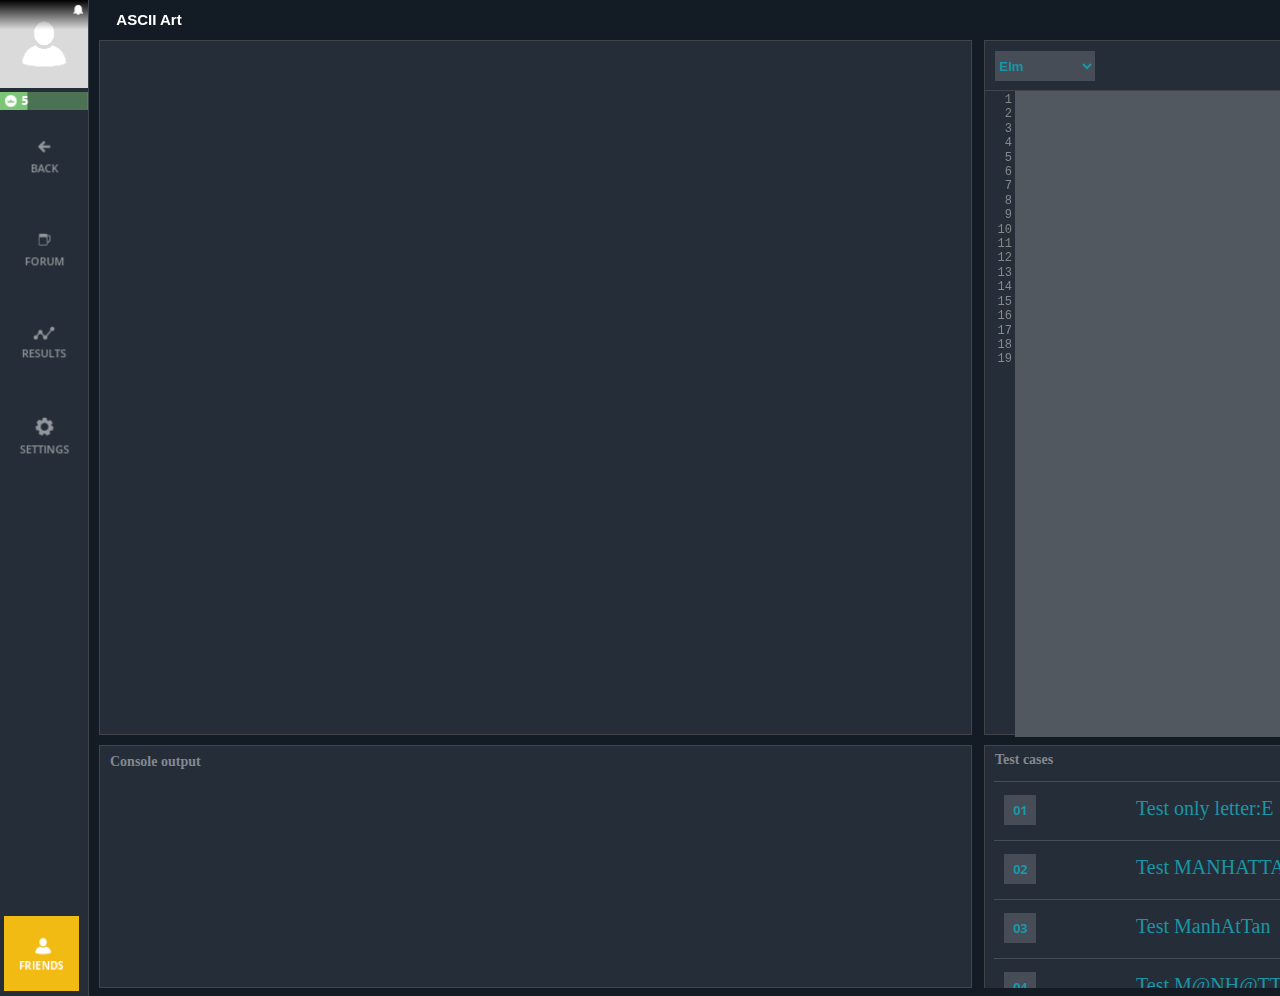
<file: index.html>
<!DOCTYPE HTML>
<html>
<head>
  <meta charset="UTF-8">
  <title>Main</title>
  <link rel="stylesheet" type="text/css" href="static/css/css.css"/>
    <script type="text/javascript">
  var lineObjOffsetTop = 2;
  function createTextAreaWithLines(id)
  {
    var el = document.createElement('DIV');
    var ta = document.getElementById(id);
    ta.parentNode.insertBefore(el,ta);
    el.appendChild(ta);
    el.className='textAreaWithLines';
    el.style.width = (ta.offsetWidth + 30) + 'px';
    ta.style.position = 'absolute';
    ta.style.left = '30px';
    el.style.height = (ta.offsetHeight + 2) + 'px';
    el.style.overflow='hidden';
    el.style.position = 'relative';
    el.style.width = (ta.offsetWidth + 30) + 'px';
    var lineObj = document.createElement('DIV');
    lineObj.style.position = 'absolute';
    lineObj.style.top = lineObjOffsetTop + 'px';
    lineObj.style.left = '0px';
    lineObj.style.width = '27px';
    el.insertBefore(lineObj,ta);
    lineObj.style.textAlign = 'right';
    lineObj.className='lineObj';
    var string = '';
    for(var no=1;no<20;no++){
     if(string.length>0)string = string + '<br>';
     string = string + no;
    }
     ta.onkeydown = function() { positionLineObj(lineObj,ta); };
     ta.onmousedown = function() { positionLineObj(lineObj,ta); };
     ta.onscroll = function() { positionLineObj(lineObj,ta); };
     ta.onblur = function() { positionLineObj(lineObj,ta); };
     ta.onfocus = function() { positionLineObj(lineObj,ta); };
     ta.onmouseover = function() { positionLineObj(lineObj,ta); };
     lineObj.innerHTML = string;
    }
  function positionLineObj(obj,ta)
  {
     obj.style.top = (ta.scrollTop * -1 + lineObjOffsetTop) + 'px';
  }
  </script>
</head>

<body>
<div id="elm-f0111bc4e658d0f98db96260c16f7e49"></div>
<script>
(function(scope){
'use strict';

function F(arity, fun, wrapper) {
  wrapper.a = arity;
  wrapper.f = fun;
  return wrapper;
}

function F2(fun) {
  return F(2, fun, function(a) { return function(b) { return fun(a,b); }; })
}
function F3(fun) {
  return F(3, fun, function(a) {
    return function(b) { return function(c) { return fun(a, b, c); }; };
  });
}
function F4(fun) {
  return F(4, fun, function(a) { return function(b) { return function(c) {
    return function(d) { return fun(a, b, c, d); }; }; };
  });
}
function F5(fun) {
  return F(5, fun, function(a) { return function(b) { return function(c) {
    return function(d) { return function(e) { return fun(a, b, c, d, e); }; }; }; };
  });
}
function F6(fun) {
  return F(6, fun, function(a) { return function(b) { return function(c) {
    return function(d) { return function(e) { return function(f) {
    return fun(a, b, c, d, e, f); }; }; }; }; };
  });
}
function F7(fun) {
  return F(7, fun, function(a) { return function(b) { return function(c) {
    return function(d) { return function(e) { return function(f) {
    return function(g) { return fun(a, b, c, d, e, f, g); }; }; }; }; }; };
  });
}
function F8(fun) {
  return F(8, fun, function(a) { return function(b) { return function(c) {
    return function(d) { return function(e) { return function(f) {
    return function(g) { return function(h) {
    return fun(a, b, c, d, e, f, g, h); }; }; }; }; }; }; };
  });
}
function F9(fun) {
  return F(9, fun, function(a) { return function(b) { return function(c) {
    return function(d) { return function(e) { return function(f) {
    return function(g) { return function(h) { return function(i) {
    return fun(a, b, c, d, e, f, g, h, i); }; }; }; }; }; }; }; };
  });
}

function A2(fun, a, b) {
  return fun.a === 2 ? fun.f(a, b) : fun(a)(b);
}
function A3(fun, a, b, c) {
  return fun.a === 3 ? fun.f(a, b, c) : fun(a)(b)(c);
}
function A4(fun, a, b, c, d) {
  return fun.a === 4 ? fun.f(a, b, c, d) : fun(a)(b)(c)(d);
}
function A5(fun, a, b, c, d, e) {
  return fun.a === 5 ? fun.f(a, b, c, d, e) : fun(a)(b)(c)(d)(e);
}
function A6(fun, a, b, c, d, e, f) {
  return fun.a === 6 ? fun.f(a, b, c, d, e, f) : fun(a)(b)(c)(d)(e)(f);
}
function A7(fun, a, b, c, d, e, f, g) {
  return fun.a === 7 ? fun.f(a, b, c, d, e, f, g) : fun(a)(b)(c)(d)(e)(f)(g);
}
function A8(fun, a, b, c, d, e, f, g, h) {
  return fun.a === 8 ? fun.f(a, b, c, d, e, f, g, h) : fun(a)(b)(c)(d)(e)(f)(g)(h);
}
function A9(fun, a, b, c, d, e, f, g, h, i) {
  return fun.a === 9 ? fun.f(a, b, c, d, e, f, g, h, i) : fun(a)(b)(c)(d)(e)(f)(g)(h)(i);
}

console.warn('Compiled in DEV mode. Follow the advice at https://elm-lang.org/0.19.0/optimize for better performance and smaller assets.');


var _List_Nil_UNUSED = { $: 0 };
var _List_Nil = { $: '[]' };

function _List_Cons_UNUSED(hd, tl) { return { $: 1, a: hd, b: tl }; }
function _List_Cons(hd, tl) { return { $: '::', a: hd, b: tl }; }


var _List_cons = F2(_List_Cons);

function _List_fromArray(arr)
{
	var out = _List_Nil;
	for (var i = arr.length; i--; )
	{
		out = _List_Cons(arr[i], out);
	}
	return out;
}

function _List_toArray(xs)
{
	for (var out = []; xs.b; xs = xs.b) // WHILE_CONS
	{
		out.push(xs.a);
	}
	return out;
}

var _List_map2 = F3(function(f, xs, ys)
{
	for (var arr = []; xs.b && ys.b; xs = xs.b, ys = ys.b) // WHILE_CONSES
	{
		arr.push(A2(f, xs.a, ys.a));
	}
	return _List_fromArray(arr);
});

var _List_map3 = F4(function(f, xs, ys, zs)
{
	for (var arr = []; xs.b && ys.b && zs.b; xs = xs.b, ys = ys.b, zs = zs.b) // WHILE_CONSES
	{
		arr.push(A3(f, xs.a, ys.a, zs.a));
	}
	return _List_fromArray(arr);
});

var _List_map4 = F5(function(f, ws, xs, ys, zs)
{
	for (var arr = []; ws.b && xs.b && ys.b && zs.b; ws = ws.b, xs = xs.b, ys = ys.b, zs = zs.b) // WHILE_CONSES
	{
		arr.push(A4(f, ws.a, xs.a, ys.a, zs.a));
	}
	return _List_fromArray(arr);
});

var _List_map5 = F6(function(f, vs, ws, xs, ys, zs)
{
	for (var arr = []; vs.b && ws.b && xs.b && ys.b && zs.b; vs = vs.b, ws = ws.b, xs = xs.b, ys = ys.b, zs = zs.b) // WHILE_CONSES
	{
		arr.push(A5(f, vs.a, ws.a, xs.a, ys.a, zs.a));
	}
	return _List_fromArray(arr);
});

var _List_sortBy = F2(function(f, xs)
{
	return _List_fromArray(_List_toArray(xs).sort(function(a, b) {
		return _Utils_cmp(f(a), f(b));
	}));
});

var _List_sortWith = F2(function(f, xs)
{
	return _List_fromArray(_List_toArray(xs).sort(function(a, b) {
		var ord = A2(f, a, b);
		return ord === elm$core$Basics$EQ ? 0 : ord === elm$core$Basics$LT ? -1 : 1;
	}));
});



// EQUALITY

function _Utils_eq(x, y)
{
	for (
		var pair, stack = [], isEqual = _Utils_eqHelp(x, y, 0, stack);
		isEqual && (pair = stack.pop());
		isEqual = _Utils_eqHelp(pair.a, pair.b, 0, stack)
		)
	{}

	return isEqual;
}

function _Utils_eqHelp(x, y, depth, stack)
{
	if (depth > 100)
	{
		stack.push(_Utils_Tuple2(x,y));
		return true;
	}

	if (x === y)
	{
		return true;
	}

	if (typeof x !== 'object' || x === null || y === null)
	{
		typeof x === 'function' && _Debug_crash(5);
		return false;
	}

	/**/
	if (x.$ === 'Set_elm_builtin')
	{
		x = elm$core$Set$toList(x);
		y = elm$core$Set$toList(y);
	}
	if (x.$ === 'RBNode_elm_builtin' || x.$ === 'RBEmpty_elm_builtin')
	{
		x = elm$core$Dict$toList(x);
		y = elm$core$Dict$toList(y);
	}
	//*/

	/**_UNUSED/
	if (x.$ < 0)
	{
		x = elm$core$Dict$toList(x);
		y = elm$core$Dict$toList(y);
	}
	//*/

	for (var key in x)
	{
		if (!_Utils_eqHelp(x[key], y[key], depth + 1, stack))
		{
			return false;
		}
	}
	return true;
}

var _Utils_equal = F2(_Utils_eq);
var _Utils_notEqual = F2(function(a, b) { return !_Utils_eq(a,b); });



// COMPARISONS

// Code in Generate/JavaScript.hs, Basics.js, and List.js depends on
// the particular integer values assigned to LT, EQ, and GT.

function _Utils_cmp(x, y, ord)
{
	if (typeof x !== 'object')
	{
		return x === y ? /*EQ*/ 0 : x < y ? /*LT*/ -1 : /*GT*/ 1;
	}

	/**/
	if (x instanceof String)
	{
		var a = x.valueOf();
		var b = y.valueOf();
		return a === b ? 0 : a < b ? -1 : 1;
	}
	//*/

	/**_UNUSED/
	if (typeof x.$ === 'undefined')
	//*/
	/**/
	if (x.$[0] === '#')
	//*/
	{
		return (ord = _Utils_cmp(x.a, y.a))
			? ord
			: (ord = _Utils_cmp(x.b, y.b))
				? ord
				: _Utils_cmp(x.c, y.c);
	}

	// traverse conses until end of a list or a mismatch
	for (; x.b && y.b && !(ord = _Utils_cmp(x.a, y.a)); x = x.b, y = y.b) {} // WHILE_CONSES
	return ord || (x.b ? /*GT*/ 1 : y.b ? /*LT*/ -1 : /*EQ*/ 0);
}

var _Utils_lt = F2(function(a, b) { return _Utils_cmp(a, b) < 0; });
var _Utils_le = F2(function(a, b) { return _Utils_cmp(a, b) < 1; });
var _Utils_gt = F2(function(a, b) { return _Utils_cmp(a, b) > 0; });
var _Utils_ge = F2(function(a, b) { return _Utils_cmp(a, b) >= 0; });

var _Utils_compare = F2(function(x, y)
{
	var n = _Utils_cmp(x, y);
	return n < 0 ? elm$core$Basics$LT : n ? elm$core$Basics$GT : elm$core$Basics$EQ;
});


// COMMON VALUES

var _Utils_Tuple0_UNUSED = 0;
var _Utils_Tuple0 = { $: '#0' };

function _Utils_Tuple2_UNUSED(a, b) { return { a: a, b: b }; }
function _Utils_Tuple2(a, b) { return { $: '#2', a: a, b: b }; }

function _Utils_Tuple3_UNUSED(a, b, c) { return { a: a, b: b, c: c }; }
function _Utils_Tuple3(a, b, c) { return { $: '#3', a: a, b: b, c: c }; }

function _Utils_chr_UNUSED(c) { return c; }
function _Utils_chr(c) { return new String(c); }


// RECORDS

function _Utils_update(oldRecord, updatedFields)
{
	var newRecord = {};

	for (var key in oldRecord)
	{
		newRecord[key] = oldRecord[key];
	}

	for (var key in updatedFields)
	{
		newRecord[key] = updatedFields[key];
	}

	return newRecord;
}


// APPEND

var _Utils_append = F2(_Utils_ap);

function _Utils_ap(xs, ys)
{
	// append Strings
	if (typeof xs === 'string')
	{
		return xs + ys;
	}

	// append Lists
	if (!xs.b)
	{
		return ys;
	}
	var root = _List_Cons(xs.a, ys);
	xs = xs.b
	for (var curr = root; xs.b; xs = xs.b) // WHILE_CONS
	{
		curr = curr.b = _List_Cons(xs.a, ys);
	}
	return root;
}



var _JsArray_empty = [];

function _JsArray_singleton(value)
{
    return [value];
}

function _JsArray_length(array)
{
    return array.length;
}

var _JsArray_initialize = F3(function(size, offset, func)
{
    var result = new Array(size);

    for (var i = 0; i < size; i++)
    {
        result[i] = func(offset + i);
    }

    return result;
});

var _JsArray_initializeFromList = F2(function (max, ls)
{
    var result = new Array(max);

    for (var i = 0; i < max && ls.b; i++)
    {
        result[i] = ls.a;
        ls = ls.b;
    }

    result.length = i;
    return _Utils_Tuple2(result, ls);
});

var _JsArray_unsafeGet = F2(function(index, array)
{
    return array[index];
});

var _JsArray_unsafeSet = F3(function(index, value, array)
{
    var length = array.length;
    var result = new Array(length);

    for (var i = 0; i < length; i++)
    {
        result[i] = array[i];
    }

    result[index] = value;
    return result;
});

var _JsArray_push = F2(function(value, array)
{
    var length = array.length;
    var result = new Array(length + 1);

    for (var i = 0; i < length; i++)
    {
        result[i] = array[i];
    }

    result[length] = value;
    return result;
});

var _JsArray_foldl = F3(function(func, acc, array)
{
    var length = array.length;

    for (var i = 0; i < length; i++)
    {
        acc = A2(func, array[i], acc);
    }

    return acc;
});

var _JsArray_foldr = F3(function(func, acc, array)
{
    for (var i = array.length - 1; i >= 0; i--)
    {
        acc = A2(func, array[i], acc);
    }

    return acc;
});

var _JsArray_map = F2(function(func, array)
{
    var length = array.length;
    var result = new Array(length);

    for (var i = 0; i < length; i++)
    {
        result[i] = func(array[i]);
    }

    return result;
});

var _JsArray_indexedMap = F3(function(func, offset, array)
{
    var length = array.length;
    var result = new Array(length);

    for (var i = 0; i < length; i++)
    {
        result[i] = A2(func, offset + i, array[i]);
    }

    return result;
});

var _JsArray_slice = F3(function(from, to, array)
{
    return array.slice(from, to);
});

var _JsArray_appendN = F3(function(n, dest, source)
{
    var destLen = dest.length;
    var itemsToCopy = n - destLen;

    if (itemsToCopy > source.length)
    {
        itemsToCopy = source.length;
    }

    var size = destLen + itemsToCopy;
    var result = new Array(size);

    for (var i = 0; i < destLen; i++)
    {
        result[i] = dest[i];
    }

    for (var i = 0; i < itemsToCopy; i++)
    {
        result[i + destLen] = source[i];
    }

    return result;
});



// LOG

var _Debug_log_UNUSED = F2(function(tag, value)
{
	return value;
});

var _Debug_log = F2(function(tag, value)
{
	console.log(tag + ': ' + _Debug_toString(value));
	return value;
});


// TODOS

function _Debug_todo(moduleName, region)
{
	return function(message) {
		_Debug_crash(8, moduleName, region, message);
	};
}

function _Debug_todoCase(moduleName, region, value)
{
	return function(message) {
		_Debug_crash(9, moduleName, region, value, message);
	};
}


// TO STRING

function _Debug_toString_UNUSED(value)
{
	return '<internals>';
}

function _Debug_toString(value)
{
	return _Debug_toAnsiString(false, value);
}

function _Debug_toAnsiString(ansi, value)
{
	if (typeof value === 'function')
	{
		return _Debug_internalColor(ansi, '<function>');
	}

	if (typeof value === 'boolean')
	{
		return _Debug_ctorColor(ansi, value ? 'True' : 'False');
	}

	if (typeof value === 'number')
	{
		return _Debug_numberColor(ansi, value + '');
	}

	if (value instanceof String)
	{
		return _Debug_charColor(ansi, "'" + _Debug_addSlashes(value, true) + "'");
	}

	if (typeof value === 'string')
	{
		return _Debug_stringColor(ansi, '"' + _Debug_addSlashes(value, false) + '"');
	}

	if (typeof value === 'object' && '$' in value)
	{
		var tag = value.$;

		if (typeof tag === 'number')
		{
			return _Debug_internalColor(ansi, '<internals>');
		}

		if (tag[0] === '#')
		{
			var output = [];
			for (var k in value)
			{
				if (k === '$') continue;
				output.push(_Debug_toAnsiString(ansi, value[k]));
			}
			return '(' + output.join(',') + ')';
		}

		if (tag === 'Set_elm_builtin')
		{
			return _Debug_ctorColor(ansi, 'Set')
				+ _Debug_fadeColor(ansi, '.fromList') + ' '
				+ _Debug_toAnsiString(ansi, elm$core$Set$toList(value));
		}

		if (tag === 'RBNode_elm_builtin' || tag === 'RBEmpty_elm_builtin')
		{
			return _Debug_ctorColor(ansi, 'Dict')
				+ _Debug_fadeColor(ansi, '.fromList') + ' '
				+ _Debug_toAnsiString(ansi, elm$core$Dict$toList(value));
		}

		if (tag === 'Array_elm_builtin')
		{
			return _Debug_ctorColor(ansi, 'Array')
				+ _Debug_fadeColor(ansi, '.fromList') + ' '
				+ _Debug_toAnsiString(ansi, elm$core$Array$toList(value));
		}

		if (tag === '::' || tag === '[]')
		{
			var output = '[';

			value.b && (output += _Debug_toAnsiString(ansi, value.a), value = value.b)

			for (; value.b; value = value.b) // WHILE_CONS
			{
				output += ',' + _Debug_toAnsiString(ansi, value.a);
			}
			return output + ']';
		}

		var output = '';
		for (var i in value)
		{
			if (i === '$') continue;
			var str = _Debug_toAnsiString(ansi, value[i]);
			var c0 = str[0];
			var parenless = c0 === '{' || c0 === '(' || c0 === '[' || c0 === '<' || c0 === '"' || str.indexOf(' ') < 0;
			output += ' ' + (parenless ? str : '(' + str + ')');
		}
		return _Debug_ctorColor(ansi, tag) + output;
	}

	if (typeof DataView === 'function' && value instanceof DataView)
	{
		return _Debug_stringColor(ansi, '<' + value.byteLength + ' bytes>');
	}

	if (typeof File === 'function' && value instanceof File)
	{
		return _Debug_internalColor(ansi, '<' + value.name + '>');
	}

	if (typeof value === 'object')
	{
		var output = [];
		for (var key in value)
		{
			var field = key[0] === '_' ? key.slice(1) : key;
			output.push(_Debug_fadeColor(ansi, field) + ' = ' + _Debug_toAnsiString(ansi, value[key]));
		}
		if (output.length === 0)
		{
			return '{}';
		}
		return '{ ' + output.join(', ') + ' }';
	}

	return _Debug_internalColor(ansi, '<internals>');
}

function _Debug_addSlashes(str, isChar)
{
	var s = str
		.replace(/\\/g, '\\\\')
		.replace(/\n/g, '\\n')
		.replace(/\t/g, '\\t')
		.replace(/\r/g, '\\r')
		.replace(/\v/g, '\\v')
		.replace(/\0/g, '\\0');

	if (isChar)
	{
		return s.replace(/\'/g, '\\\'');
	}
	else
	{
		return s.replace(/\"/g, '\\"');
	}
}

function _Debug_ctorColor(ansi, string)
{
	return ansi ? '\x1b[96m' + string + '\x1b[0m' : string;
}

function _Debug_numberColor(ansi, string)
{
	return ansi ? '\x1b[95m' + string + '\x1b[0m' : string;
}

function _Debug_stringColor(ansi, string)
{
	return ansi ? '\x1b[93m' + string + '\x1b[0m' : string;
}

function _Debug_charColor(ansi, string)
{
	return ansi ? '\x1b[92m' + string + '\x1b[0m' : string;
}

function _Debug_fadeColor(ansi, string)
{
	return ansi ? '\x1b[37m' + string + '\x1b[0m' : string;
}

function _Debug_internalColor(ansi, string)
{
	return ansi ? '\x1b[94m' + string + '\x1b[0m' : string;
}

function _Debug_toHexDigit(n)
{
	return String.fromCharCode(n < 10 ? 48 + n : 55 + n);
}


// CRASH


function _Debug_crash_UNUSED(identifier)
{
	throw new Error('https://github.com/elm/core/blob/1.0.0/hints/' + identifier + '.md');
}


function _Debug_crash(identifier, fact1, fact2, fact3, fact4)
{
	switch(identifier)
	{
		case 0:
			throw new Error('What node should I take over? In JavaScript I need something like:\n\n    Elm.Main.init({\n        node: document.getElementById("elm-node")\n    })\n\nYou need to do this with any Browser.sandbox or Browser.element program.');

		case 1:
			throw new Error('Browser.application programs cannot handle URLs like this:\n\n    ' + document.location.href + '\n\nWhat is the root? The root of your file system? Try looking at this program with `elm reactor` or some other server.');

		case 2:
			var jsonErrorString = fact1;
			throw new Error('Problem with the flags given to your Elm program on initialization.\n\n' + jsonErrorString);

		case 3:
			var portName = fact1;
			throw new Error('There can only be one port named `' + portName + '`, but your program has multiple.');

		case 4:
			var portName = fact1;
			var problem = fact2;
			throw new Error('Trying to send an unexpected type of value through port `' + portName + '`:\n' + problem);

		case 5:
			throw new Error('Trying to use `(==)` on functions.\nThere is no way to know if functions are "the same" in the Elm sense.\nRead more about this at https://package.elm-lang.org/packages/elm/core/latest/Basics#== which describes why it is this way and what the better version will look like.');

		case 6:
			var moduleName = fact1;
			throw new Error('Your page is loading multiple Elm scripts with a module named ' + moduleName + '. Maybe a duplicate script is getting loaded accidentally? If not, rename one of them so I know which is which!');

		case 8:
			var moduleName = fact1;
			var region = fact2;
			var message = fact3;
			throw new Error('TODO in module `' + moduleName + '` ' + _Debug_regionToString(region) + '\n\n' + message);

		case 9:
			var moduleName = fact1;
			var region = fact2;
			var value = fact3;
			var message = fact4;
			throw new Error(
				'TODO in module `' + moduleName + '` from the `case` expression '
				+ _Debug_regionToString(region) + '\n\nIt received the following value:\n\n    '
				+ _Debug_toString(value).replace('\n', '\n    ')
				+ '\n\nBut the branch that handles it says:\n\n    ' + message.replace('\n', '\n    ')
			);

		case 10:
			throw new Error('Bug in https://github.com/elm/virtual-dom/issues');

		case 11:
			throw new Error('Cannot perform mod 0. Division by zero error.');
	}
}

function _Debug_regionToString(region)
{
	if (region.start.line === region.end.line)
	{
		return 'on line ' + region.start.line;
	}
	return 'on lines ' + region.start.line + ' through ' + region.end.line;
}



// MATH

var _Basics_add = F2(function(a, b) { return a + b; });
var _Basics_sub = F2(function(a, b) { return a - b; });
var _Basics_mul = F2(function(a, b) { return a * b; });
var _Basics_fdiv = F2(function(a, b) { return a / b; });
var _Basics_idiv = F2(function(a, b) { return (a / b) | 0; });
var _Basics_pow = F2(Math.pow);

var _Basics_remainderBy = F2(function(b, a) { return a % b; });

// https://www.microsoft.com/en-us/research/wp-content/uploads/2016/02/divmodnote-letter.pdf
var _Basics_modBy = F2(function(modulus, x)
{
	var answer = x % modulus;
	return modulus === 0
		? _Debug_crash(11)
		:
	((answer > 0 && modulus < 0) || (answer < 0 && modulus > 0))
		? answer + modulus
		: answer;
});


// TRIGONOMETRY

var _Basics_pi = Math.PI;
var _Basics_e = Math.E;
var _Basics_cos = Math.cos;
var _Basics_sin = Math.sin;
var _Basics_tan = Math.tan;
var _Basics_acos = Math.acos;
var _Basics_asin = Math.asin;
var _Basics_atan = Math.atan;
var _Basics_atan2 = F2(Math.atan2);


// MORE MATH

function _Basics_toFloat(x) { return x; }
function _Basics_truncate(n) { return n | 0; }
function _Basics_isInfinite(n) { return n === Infinity || n === -Infinity; }

var _Basics_ceiling = Math.ceil;
var _Basics_floor = Math.floor;
var _Basics_round = Math.round;
var _Basics_sqrt = Math.sqrt;
var _Basics_log = Math.log;
var _Basics_isNaN = isNaN;


// BOOLEANS

function _Basics_not(bool) { return !bool; }
var _Basics_and = F2(function(a, b) { return a && b; });
var _Basics_or  = F2(function(a, b) { return a || b; });
var _Basics_xor = F2(function(a, b) { return a !== b; });



function _Char_toCode(char)
{
	var code = char.charCodeAt(0);
	if (0xD800 <= code && code <= 0xDBFF)
	{
		return (code - 0xD800) * 0x400 + char.charCodeAt(1) - 0xDC00 + 0x10000
	}
	return code;
}

function _Char_fromCode(code)
{
	return _Utils_chr(
		(code < 0 || 0x10FFFF < code)
			? '\uFFFD'
			:
		(code <= 0xFFFF)
			? String.fromCharCode(code)
			:
		(code -= 0x10000,
			String.fromCharCode(Math.floor(code / 0x400) + 0xD800, code % 0x400 + 0xDC00)
		)
	);
}

function _Char_toUpper(char)
{
	return _Utils_chr(char.toUpperCase());
}

function _Char_toLower(char)
{
	return _Utils_chr(char.toLowerCase());
}

function _Char_toLocaleUpper(char)
{
	return _Utils_chr(char.toLocaleUpperCase());
}

function _Char_toLocaleLower(char)
{
	return _Utils_chr(char.toLocaleLowerCase());
}



var _String_cons = F2(function(chr, str)
{
	return chr + str;
});

function _String_uncons(string)
{
	var word = string.charCodeAt(0);
	return word
		? elm$core$Maybe$Just(
			0xD800 <= word && word <= 0xDBFF
				? _Utils_Tuple2(_Utils_chr(string[0] + string[1]), string.slice(2))
				: _Utils_Tuple2(_Utils_chr(string[0]), string.slice(1))
		)
		: elm$core$Maybe$Nothing;
}

var _String_append = F2(function(a, b)
{
	return a + b;
});

function _String_length(str)
{
	return str.length;
}

var _String_map = F2(function(func, string)
{
	var len = string.length;
	var array = new Array(len);
	var i = 0;
	while (i < len)
	{
		var word = string.charCodeAt(i);
		if (0xD800 <= word && word <= 0xDBFF)
		{
			array[i] = func(_Utils_chr(string[i] + string[i+1]));
			i += 2;
			continue;
		}
		array[i] = func(_Utils_chr(string[i]));
		i++;
	}
	return array.join('');
});

var _String_filter = F2(function(isGood, str)
{
	var arr = [];
	var len = str.length;
	var i = 0;
	while (i < len)
	{
		var char = str[i];
		var word = str.charCodeAt(i);
		i++;
		if (0xD800 <= word && word <= 0xDBFF)
		{
			char += str[i];
			i++;
		}

		if (isGood(_Utils_chr(char)))
		{
			arr.push(char);
		}
	}
	return arr.join('');
});

function _String_reverse(str)
{
	var len = str.length;
	var arr = new Array(len);
	var i = 0;
	while (i < len)
	{
		var word = str.charCodeAt(i);
		if (0xD800 <= word && word <= 0xDBFF)
		{
			arr[len - i] = str[i + 1];
			i++;
			arr[len - i] = str[i - 1];
			i++;
		}
		else
		{
			arr[len - i] = str[i];
			i++;
		}
	}
	return arr.join('');
}

var _String_foldl = F3(function(func, state, string)
{
	var len = string.length;
	var i = 0;
	while (i < len)
	{
		var char = string[i];
		var word = string.charCodeAt(i);
		i++;
		if (0xD800 <= word && word <= 0xDBFF)
		{
			char += string[i];
			i++;
		}
		state = A2(func, _Utils_chr(char), state);
	}
	return state;
});

var _String_foldr = F3(function(func, state, string)
{
	var i = string.length;
	while (i--)
	{
		var char = string[i];
		var word = string.charCodeAt(i);
		if (0xDC00 <= word && word <= 0xDFFF)
		{
			i--;
			char = string[i] + char;
		}
		state = A2(func, _Utils_chr(char), state);
	}
	return state;
});

var _String_split = F2(function(sep, str)
{
	return str.split(sep);
});

var _String_join = F2(function(sep, strs)
{
	return strs.join(sep);
});

var _String_slice = F3(function(start, end, str) {
	return str.slice(start, end);
});

function _String_trim(str)
{
	return str.trim();
}

function _String_trimLeft(str)
{
	return str.replace(/^\s+/, '');
}

function _String_trimRight(str)
{
	return str.replace(/\s+$/, '');
}

function _String_words(str)
{
	return _List_fromArray(str.trim().split(/\s+/g));
}

function _String_lines(str)
{
	return _List_fromArray(str.split(/\r\n|\r|\n/g));
}

function _String_toUpper(str)
{
	return str.toUpperCase();
}

function _String_toLower(str)
{
	return str.toLowerCase();
}

var _String_any = F2(function(isGood, string)
{
	var i = string.length;
	while (i--)
	{
		var char = string[i];
		var word = string.charCodeAt(i);
		if (0xDC00 <= word && word <= 0xDFFF)
		{
			i--;
			char = string[i] + char;
		}
		if (isGood(_Utils_chr(char)))
		{
			return true;
		}
	}
	return false;
});

var _String_all = F2(function(isGood, string)
{
	var i = string.length;
	while (i--)
	{
		var char = string[i];
		var word = string.charCodeAt(i);
		if (0xDC00 <= word && word <= 0xDFFF)
		{
			i--;
			char = string[i] + char;
		}
		if (!isGood(_Utils_chr(char)))
		{
			return false;
		}
	}
	return true;
});

var _String_contains = F2(function(sub, str)
{
	return str.indexOf(sub) > -1;
});

var _String_startsWith = F2(function(sub, str)
{
	return str.indexOf(sub) === 0;
});

var _String_endsWith = F2(function(sub, str)
{
	return str.length >= sub.length &&
		str.lastIndexOf(sub) === str.length - sub.length;
});

var _String_indexes = F2(function(sub, str)
{
	var subLen = sub.length;

	if (subLen < 1)
	{
		return _List_Nil;
	}

	var i = 0;
	var is = [];

	while ((i = str.indexOf(sub, i)) > -1)
	{
		is.push(i);
		i = i + subLen;
	}

	return _List_fromArray(is);
});


// TO STRING

function _String_fromNumber(number)
{
	return number + '';
}


// INT CONVERSIONS

function _String_toInt(str)
{
	var total = 0;
	var code0 = str.charCodeAt(0);
	var start = code0 == 0x2B /* + */ || code0 == 0x2D /* - */ ? 1 : 0;

	for (var i = start; i < str.length; ++i)
	{
		var code = str.charCodeAt(i);
		if (code < 0x30 || 0x39 < code)
		{
			return elm$core$Maybe$Nothing;
		}
		total = 10 * total + code - 0x30;
	}

	return i == start
		? elm$core$Maybe$Nothing
		: elm$core$Maybe$Just(code0 == 0x2D ? -total : total);
}


// FLOAT CONVERSIONS

function _String_toFloat(s)
{
	// check if it is a hex, octal, or binary number
	if (s.length === 0 || /[\sxbo]/.test(s))
	{
		return elm$core$Maybe$Nothing;
	}
	var n = +s;
	// faster isNaN check
	return n === n ? elm$core$Maybe$Just(n) : elm$core$Maybe$Nothing;
}

function _String_fromList(chars)
{
	return _List_toArray(chars).join('');
}




/**/
function _Json_errorToString(error)
{
	return elm$json$Json$Decode$errorToString(error);
}
//*/


// CORE DECODERS

function _Json_succeed(msg)
{
	return {
		$: 0,
		a: msg
	};
}

function _Json_fail(msg)
{
	return {
		$: 1,
		a: msg
	};
}

function _Json_decodePrim(decoder)
{
	return { $: 2, b: decoder };
}

var _Json_decodeInt = _Json_decodePrim(function(value) {
	return (typeof value !== 'number')
		? _Json_expecting('an INT', value)
		:
	(-2147483647 < value && value < 2147483647 && (value | 0) === value)
		? elm$core$Result$Ok(value)
		:
	(isFinite(value) && !(value % 1))
		? elm$core$Result$Ok(value)
		: _Json_expecting('an INT', value);
});

var _Json_decodeBool = _Json_decodePrim(function(value) {
	return (typeof value === 'boolean')
		? elm$core$Result$Ok(value)
		: _Json_expecting('a BOOL', value);
});

var _Json_decodeFloat = _Json_decodePrim(function(value) {
	return (typeof value === 'number')
		? elm$core$Result$Ok(value)
		: _Json_expecting('a FLOAT', value);
});

var _Json_decodeValue = _Json_decodePrim(function(value) {
	return elm$core$Result$Ok(_Json_wrap(value));
});

var _Json_decodeString = _Json_decodePrim(function(value) {
	return (typeof value === 'string')
		? elm$core$Result$Ok(value)
		: (value instanceof String)
			? elm$core$Result$Ok(value + '')
			: _Json_expecting('a STRING', value);
});

function _Json_decodeList(decoder) { return { $: 3, b: decoder }; }
function _Json_decodeArray(decoder) { return { $: 4, b: decoder }; }

function _Json_decodeNull(value) { return { $: 5, c: value }; }

var _Json_decodeField = F2(function(field, decoder)
{
	return {
		$: 6,
		d: field,
		b: decoder
	};
});

var _Json_decodeIndex = F2(function(index, decoder)
{
	return {
		$: 7,
		e: index,
		b: decoder
	};
});

function _Json_decodeKeyValuePairs(decoder)
{
	return {
		$: 8,
		b: decoder
	};
}

function _Json_mapMany(f, decoders)
{
	return {
		$: 9,
		f: f,
		g: decoders
	};
}

var _Json_andThen = F2(function(callback, decoder)
{
	return {
		$: 10,
		b: decoder,
		h: callback
	};
});

function _Json_oneOf(decoders)
{
	return {
		$: 11,
		g: decoders
	};
}


// DECODING OBJECTS

var _Json_map1 = F2(function(f, d1)
{
	return _Json_mapMany(f, [d1]);
});

var _Json_map2 = F3(function(f, d1, d2)
{
	return _Json_mapMany(f, [d1, d2]);
});

var _Json_map3 = F4(function(f, d1, d2, d3)
{
	return _Json_mapMany(f, [d1, d2, d3]);
});

var _Json_map4 = F5(function(f, d1, d2, d3, d4)
{
	return _Json_mapMany(f, [d1, d2, d3, d4]);
});

var _Json_map5 = F6(function(f, d1, d2, d3, d4, d5)
{
	return _Json_mapMany(f, [d1, d2, d3, d4, d5]);
});

var _Json_map6 = F7(function(f, d1, d2, d3, d4, d5, d6)
{
	return _Json_mapMany(f, [d1, d2, d3, d4, d5, d6]);
});

var _Json_map7 = F8(function(f, d1, d2, d3, d4, d5, d6, d7)
{
	return _Json_mapMany(f, [d1, d2, d3, d4, d5, d6, d7]);
});

var _Json_map8 = F9(function(f, d1, d2, d3, d4, d5, d6, d7, d8)
{
	return _Json_mapMany(f, [d1, d2, d3, d4, d5, d6, d7, d8]);
});


// DECODE

var _Json_runOnString = F2(function(decoder, string)
{
	try
	{
		var value = JSON.parse(string);
		return _Json_runHelp(decoder, value);
	}
	catch (e)
	{
		return elm$core$Result$Err(A2(elm$json$Json$Decode$Failure, 'This is not valid JSON! ' + e.message, _Json_wrap(string)));
	}
});

var _Json_run = F2(function(decoder, value)
{
	return _Json_runHelp(decoder, _Json_unwrap(value));
});

function _Json_runHelp(decoder, value)
{
	switch (decoder.$)
	{
		case 2:
			return decoder.b(value);

		case 5:
			return (value === null)
				? elm$core$Result$Ok(decoder.c)
				: _Json_expecting('null', value);

		case 3:
			if (!_Json_isArray(value))
			{
				return _Json_expecting('a LIST', value);
			}
			return _Json_runArrayDecoder(decoder.b, value, _List_fromArray);

		case 4:
			if (!_Json_isArray(value))
			{
				return _Json_expecting('an ARRAY', value);
			}
			return _Json_runArrayDecoder(decoder.b, value, _Json_toElmArray);

		case 6:
			var field = decoder.d;
			if (typeof value !== 'object' || value === null || !(field in value))
			{
				return _Json_expecting('an OBJECT with a field named `' + field + '`', value);
			}
			var result = _Json_runHelp(decoder.b, value[field]);
			return (elm$core$Result$isOk(result)) ? result : elm$core$Result$Err(A2(elm$json$Json$Decode$Field, field, result.a));

		case 7:
			var index = decoder.e;
			if (!_Json_isArray(value))
			{
				return _Json_expecting('an ARRAY', value);
			}
			if (index >= value.length)
			{
				return _Json_expecting('a LONGER array. Need index ' + index + ' but only see ' + value.length + ' entries', value);
			}
			var result = _Json_runHelp(decoder.b, value[index]);
			return (elm$core$Result$isOk(result)) ? result : elm$core$Result$Err(A2(elm$json$Json$Decode$Index, index, result.a));

		case 8:
			if (typeof value !== 'object' || value === null || _Json_isArray(value))
			{
				return _Json_expecting('an OBJECT', value);
			}

			var keyValuePairs = _List_Nil;
			// TODO test perf of Object.keys and switch when support is good enough
			for (var key in value)
			{
				if (value.hasOwnProperty(key))
				{
					var result = _Json_runHelp(decoder.b, value[key]);
					if (!elm$core$Result$isOk(result))
					{
						return elm$core$Result$Err(A2(elm$json$Json$Decode$Field, key, result.a));
					}
					keyValuePairs = _List_Cons(_Utils_Tuple2(key, result.a), keyValuePairs);
				}
			}
			return elm$core$Result$Ok(elm$core$List$reverse(keyValuePairs));

		case 9:
			var answer = decoder.f;
			var decoders = decoder.g;
			for (var i = 0; i < decoders.length; i++)
			{
				var result = _Json_runHelp(decoders[i], value);
				if (!elm$core$Result$isOk(result))
				{
					return result;
				}
				answer = answer(result.a);
			}
			return elm$core$Result$Ok(answer);

		case 10:
			var result = _Json_runHelp(decoder.b, value);
			return (!elm$core$Result$isOk(result))
				? result
				: _Json_runHelp(decoder.h(result.a), value);

		case 11:
			var errors = _List_Nil;
			for (var temp = decoder.g; temp.b; temp = temp.b) // WHILE_CONS
			{
				var result = _Json_runHelp(temp.a, value);
				if (elm$core$Result$isOk(result))
				{
					return result;
				}
				errors = _List_Cons(result.a, errors);
			}
			return elm$core$Result$Err(elm$json$Json$Decode$OneOf(elm$core$List$reverse(errors)));

		case 1:
			return elm$core$Result$Err(A2(elm$json$Json$Decode$Failure, decoder.a, _Json_wrap(value)));

		case 0:
			return elm$core$Result$Ok(decoder.a);
	}
}

function _Json_runArrayDecoder(decoder, value, toElmValue)
{
	var len = value.length;
	var array = new Array(len);
	for (var i = 0; i < len; i++)
	{
		var result = _Json_runHelp(decoder, value[i]);
		if (!elm$core$Result$isOk(result))
		{
			return elm$core$Result$Err(A2(elm$json$Json$Decode$Index, i, result.a));
		}
		array[i] = result.a;
	}
	return elm$core$Result$Ok(toElmValue(array));
}

function _Json_isArray(value)
{
	return Array.isArray(value) || (typeof FileList !== 'undefined' && value instanceof FileList);
}

function _Json_toElmArray(array)
{
	return A2(elm$core$Array$initialize, array.length, function(i) { return array[i]; });
}

function _Json_expecting(type, value)
{
	return elm$core$Result$Err(A2(elm$json$Json$Decode$Failure, 'Expecting ' + type, _Json_wrap(value)));
}


// EQUALITY

function _Json_equality(x, y)
{
	if (x === y)
	{
		return true;
	}

	if (x.$ !== y.$)
	{
		return false;
	}

	switch (x.$)
	{
		case 0:
		case 1:
			return x.a === y.a;

		case 2:
			return x.b === y.b;

		case 5:
			return x.c === y.c;

		case 3:
		case 4:
		case 8:
			return _Json_equality(x.b, y.b);

		case 6:
			return x.d === y.d && _Json_equality(x.b, y.b);

		case 7:
			return x.e === y.e && _Json_equality(x.b, y.b);

		case 9:
			return x.f === y.f && _Json_listEquality(x.g, y.g);

		case 10:
			return x.h === y.h && _Json_equality(x.b, y.b);

		case 11:
			return _Json_listEquality(x.g, y.g);
	}
}

function _Json_listEquality(aDecoders, bDecoders)
{
	var len = aDecoders.length;
	if (len !== bDecoders.length)
	{
		return false;
	}
	for (var i = 0; i < len; i++)
	{
		if (!_Json_equality(aDecoders[i], bDecoders[i]))
		{
			return false;
		}
	}
	return true;
}


// ENCODE

var _Json_encode = F2(function(indentLevel, value)
{
	return JSON.stringify(_Json_unwrap(value), null, indentLevel) + '';
});

function _Json_wrap(value) { return { $: 0, a: value }; }
function _Json_unwrap(value) { return value.a; }

function _Json_wrap_UNUSED(value) { return value; }
function _Json_unwrap_UNUSED(value) { return value; }

function _Json_emptyArray() { return []; }
function _Json_emptyObject() { return {}; }

var _Json_addField = F3(function(key, value, object)
{
	object[key] = _Json_unwrap(value);
	return object;
});

function _Json_addEntry(func)
{
	return F2(function(entry, array)
	{
		array.push(_Json_unwrap(func(entry)));
		return array;
	});
}

var _Json_encodeNull = _Json_wrap(null);



// TASKS

function _Scheduler_succeed(value)
{
	return {
		$: 0,
		a: value
	};
}

function _Scheduler_fail(error)
{
	return {
		$: 1,
		a: error
	};
}

function _Scheduler_binding(callback)
{
	return {
		$: 2,
		b: callback,
		c: null
	};
}

var _Scheduler_andThen = F2(function(callback, task)
{
	return {
		$: 3,
		b: callback,
		d: task
	};
});

var _Scheduler_onError = F2(function(callback, task)
{
	return {
		$: 4,
		b: callback,
		d: task
	};
});

function _Scheduler_receive(callback)
{
	return {
		$: 5,
		b: callback
	};
}


// PROCESSES

var _Scheduler_guid = 0;

function _Scheduler_rawSpawn(task)
{
	var proc = {
		$: 0,
		e: _Scheduler_guid++,
		f: task,
		g: null,
		h: []
	};

	_Scheduler_enqueue(proc);

	return proc;
}

function _Scheduler_spawn(task)
{
	return _Scheduler_binding(function(callback) {
		callback(_Scheduler_succeed(_Scheduler_rawSpawn(task)));
	});
}

function _Scheduler_rawSend(proc, msg)
{
	proc.h.push(msg);
	_Scheduler_enqueue(proc);
}

var _Scheduler_send = F2(function(proc, msg)
{
	return _Scheduler_binding(function(callback) {
		_Scheduler_rawSend(proc, msg);
		callback(_Scheduler_succeed(_Utils_Tuple0));
	});
});

function _Scheduler_kill(proc)
{
	return _Scheduler_binding(function(callback) {
		var task = proc.f;
		if (task.$ === 2 && task.c)
		{
			task.c();
		}

		proc.f = null;

		callback(_Scheduler_succeed(_Utils_Tuple0));
	});
}


/* STEP PROCESSES

type alias Process =
  { $ : tag
  , id : unique_id
  , root : Task
  , stack : null | { $: SUCCEED | FAIL, a: callback, b: stack }
  , mailbox : [msg]
  }

*/


var _Scheduler_working = false;
var _Scheduler_queue = [];


function _Scheduler_enqueue(proc)
{
	_Scheduler_queue.push(proc);
	if (_Scheduler_working)
	{
		return;
	}
	_Scheduler_working = true;
	while (proc = _Scheduler_queue.shift())
	{
		_Scheduler_step(proc);
	}
	_Scheduler_working = false;
}


function _Scheduler_step(proc)
{
	while (proc.f)
	{
		var rootTag = proc.f.$;
		if (rootTag === 0 || rootTag === 1)
		{
			while (proc.g && proc.g.$ !== rootTag)
			{
				proc.g = proc.g.i;
			}
			if (!proc.g)
			{
				return;
			}
			proc.f = proc.g.b(proc.f.a);
			proc.g = proc.g.i;
		}
		else if (rootTag === 2)
		{
			proc.f.c = proc.f.b(function(newRoot) {
				proc.f = newRoot;
				_Scheduler_enqueue(proc);
			});
			return;
		}
		else if (rootTag === 5)
		{
			if (proc.h.length === 0)
			{
				return;
			}
			proc.f = proc.f.b(proc.h.shift());
		}
		else // if (rootTag === 3 || rootTag === 4)
		{
			proc.g = {
				$: rootTag === 3 ? 0 : 1,
				b: proc.f.b,
				i: proc.g
			};
			proc.f = proc.f.d;
		}
	}
}



function _Process_sleep(time)
{
	return _Scheduler_binding(function(callback) {
		var id = setTimeout(function() {
			callback(_Scheduler_succeed(_Utils_Tuple0));
		}, time);

		return function() { clearTimeout(id); };
	});
}




// PROGRAMS


var _Platform_worker = F4(function(impl, flagDecoder, debugMetadata, args)
{
	return _Platform_initialize(
		flagDecoder,
		args,
		impl.init,
		impl.update,
		impl.subscriptions,
		function() { return function() {} }
	);
});



// INITIALIZE A PROGRAM


function _Platform_initialize(flagDecoder, args, init, update, subscriptions, stepperBuilder)
{
	var result = A2(_Json_run, flagDecoder, _Json_wrap(args ? args['flags'] : undefined));
	elm$core$Result$isOk(result) || _Debug_crash(2 /**/, _Json_errorToString(result.a) /**/);
	var managers = {};
	result = init(result.a);
	var model = result.a;
	var stepper = stepperBuilder(sendToApp, model);
	var ports = _Platform_setupEffects(managers, sendToApp);

	function sendToApp(msg, viewMetadata)
	{
		result = A2(update, msg, model);
		stepper(model = result.a, viewMetadata);
		_Platform_dispatchEffects(managers, result.b, subscriptions(model));
	}

	_Platform_dispatchEffects(managers, result.b, subscriptions(model));

	return ports ? { ports: ports } : {};
}



// TRACK PRELOADS
//
// This is used by code in elm/browser and elm/http
// to register any HTTP requests that are triggered by init.
//


var _Platform_preload;


function _Platform_registerPreload(url)
{
	_Platform_preload.add(url);
}



// EFFECT MANAGERS


var _Platform_effectManagers = {};


function _Platform_setupEffects(managers, sendToApp)
{
	var ports;

	// setup all necessary effect managers
	for (var key in _Platform_effectManagers)
	{
		var manager = _Platform_effectManagers[key];

		if (manager.a)
		{
			ports = ports || {};
			ports[key] = manager.a(key, sendToApp);
		}

		managers[key] = _Platform_instantiateManager(manager, sendToApp);
	}

	return ports;
}


function _Platform_createManager(init, onEffects, onSelfMsg, cmdMap, subMap)
{
	return {
		b: init,
		c: onEffects,
		d: onSelfMsg,
		e: cmdMap,
		f: subMap
	};
}


function _Platform_instantiateManager(info, sendToApp)
{
	var router = {
		g: sendToApp,
		h: undefined
	};

	var onEffects = info.c;
	var onSelfMsg = info.d;
	var cmdMap = info.e;
	var subMap = info.f;

	function loop(state)
	{
		return A2(_Scheduler_andThen, loop, _Scheduler_receive(function(msg)
		{
			var value = msg.a;

			if (msg.$ === 0)
			{
				return A3(onSelfMsg, router, value, state);
			}

			return cmdMap && subMap
				? A4(onEffects, router, value.i, value.j, state)
				: A3(onEffects, router, cmdMap ? value.i : value.j, state);
		}));
	}

	return router.h = _Scheduler_rawSpawn(A2(_Scheduler_andThen, loop, info.b));
}



// ROUTING


var _Platform_sendToApp = F2(function(router, msg)
{
	return _Scheduler_binding(function(callback)
	{
		router.g(msg);
		callback(_Scheduler_succeed(_Utils_Tuple0));
	});
});


var _Platform_sendToSelf = F2(function(router, msg)
{
	return A2(_Scheduler_send, router.h, {
		$: 0,
		a: msg
	});
});



// BAGS


function _Platform_leaf(home)
{
	return function(value)
	{
		return {
			$: 1,
			k: home,
			l: value
		};
	};
}


function _Platform_batch(list)
{
	return {
		$: 2,
		m: list
	};
}


var _Platform_map = F2(function(tagger, bag)
{
	return {
		$: 3,
		n: tagger,
		o: bag
	}
});



// PIPE BAGS INTO EFFECT MANAGERS


function _Platform_dispatchEffects(managers, cmdBag, subBag)
{
	var effectsDict = {};
	_Platform_gatherEffects(true, cmdBag, effectsDict, null);
	_Platform_gatherEffects(false, subBag, effectsDict, null);

	for (var home in managers)
	{
		_Scheduler_rawSend(managers[home], {
			$: 'fx',
			a: effectsDict[home] || { i: _List_Nil, j: _List_Nil }
		});
	}
}


function _Platform_gatherEffects(isCmd, bag, effectsDict, taggers)
{
	switch (bag.$)
	{
		case 1:
			var home = bag.k;
			var effect = _Platform_toEffect(isCmd, home, taggers, bag.l);
			effectsDict[home] = _Platform_insert(isCmd, effect, effectsDict[home]);
			return;

		case 2:
			for (var list = bag.m; list.b; list = list.b) // WHILE_CONS
			{
				_Platform_gatherEffects(isCmd, list.a, effectsDict, taggers);
			}
			return;

		case 3:
			_Platform_gatherEffects(isCmd, bag.o, effectsDict, {
				p: bag.n,
				q: taggers
			});
			return;
	}
}


function _Platform_toEffect(isCmd, home, taggers, value)
{
	function applyTaggers(x)
	{
		for (var temp = taggers; temp; temp = temp.q)
		{
			x = temp.p(x);
		}
		return x;
	}

	var map = isCmd
		? _Platform_effectManagers[home].e
		: _Platform_effectManagers[home].f;

	return A2(map, applyTaggers, value)
}


function _Platform_insert(isCmd, newEffect, effects)
{
	effects = effects || { i: _List_Nil, j: _List_Nil };

	isCmd
		? (effects.i = _List_Cons(newEffect, effects.i))
		: (effects.j = _List_Cons(newEffect, effects.j));

	return effects;
}



// PORTS


function _Platform_checkPortName(name)
{
	if (_Platform_effectManagers[name])
	{
		_Debug_crash(3, name)
	}
}



// OUTGOING PORTS


function _Platform_outgoingPort(name, converter)
{
	_Platform_checkPortName(name);
	_Platform_effectManagers[name] = {
		e: _Platform_outgoingPortMap,
		r: converter,
		a: _Platform_setupOutgoingPort
	};
	return _Platform_leaf(name);
}


var _Platform_outgoingPortMap = F2(function(tagger, value) { return value; });


function _Platform_setupOutgoingPort(name)
{
	var subs = [];
	var converter = _Platform_effectManagers[name].r;

	// CREATE MANAGER

	var init = _Process_sleep(0);

	_Platform_effectManagers[name].b = init;
	_Platform_effectManagers[name].c = F3(function(router, cmdList, state)
	{
		for ( ; cmdList.b; cmdList = cmdList.b) // WHILE_CONS
		{
			// grab a separate reference to subs in case unsubscribe is called
			var currentSubs = subs;
			var value = _Json_unwrap(converter(cmdList.a));
			for (var i = 0; i < currentSubs.length; i++)
			{
				currentSubs[i](value);
			}
		}
		return init;
	});

	// PUBLIC API

	function subscribe(callback)
	{
		subs.push(callback);
	}

	function unsubscribe(callback)
	{
		// copy subs into a new array in case unsubscribe is called within a
		// subscribed callback
		subs = subs.slice();
		var index = subs.indexOf(callback);
		if (index >= 0)
		{
			subs.splice(index, 1);
		}
	}

	return {
		subscribe: subscribe,
		unsubscribe: unsubscribe
	};
}



// INCOMING PORTS


function _Platform_incomingPort(name, converter)
{
	_Platform_checkPortName(name);
	_Platform_effectManagers[name] = {
		f: _Platform_incomingPortMap,
		r: converter,
		a: _Platform_setupIncomingPort
	};
	return _Platform_leaf(name);
}


var _Platform_incomingPortMap = F2(function(tagger, finalTagger)
{
	return function(value)
	{
		return tagger(finalTagger(value));
	};
});


function _Platform_setupIncomingPort(name, sendToApp)
{
	var subs = _List_Nil;
	var converter = _Platform_effectManagers[name].r;

	// CREATE MANAGER

	var init = _Scheduler_succeed(null);

	_Platform_effectManagers[name].b = init;
	_Platform_effectManagers[name].c = F3(function(router, subList, state)
	{
		subs = subList;
		return init;
	});

	// PUBLIC API

	function send(incomingValue)
	{
		var result = A2(_Json_run, converter, _Json_wrap(incomingValue));

		elm$core$Result$isOk(result) || _Debug_crash(4, name, result.a);

		var value = result.a;
		for (var temp = subs; temp.b; temp = temp.b) // WHILE_CONS
		{
			sendToApp(temp.a(value));
		}
	}

	return { send: send };
}



// EXPORT ELM MODULES
//
// Have DEBUG and PROD versions so that we can (1) give nicer errors in
// debug mode and (2) not pay for the bits needed for that in prod mode.
//


function _Platform_export_UNUSED(exports)
{
	scope['Elm']
		? _Platform_mergeExportsProd(scope['Elm'], exports)
		: scope['Elm'] = exports;
}


function _Platform_mergeExportsProd(obj, exports)
{
	for (var name in exports)
	{
		(name in obj)
			? (name == 'init')
				? _Debug_crash(6)
				: _Platform_mergeExportsProd(obj[name], exports[name])
			: (obj[name] = exports[name]);
	}
}


function _Platform_export(exports)
{
	scope['Elm']
		? _Platform_mergeExportsDebug('Elm', scope['Elm'], exports)
		: scope['Elm'] = exports;
}


function _Platform_mergeExportsDebug(moduleName, obj, exports)
{
	for (var name in exports)
	{
		(name in obj)
			? (name == 'init')
				? _Debug_crash(6, moduleName)
				: _Platform_mergeExportsDebug(moduleName + '.' + name, obj[name], exports[name])
			: (obj[name] = exports[name]);
	}
}




// HELPERS


var _VirtualDom_divertHrefToApp;

var _VirtualDom_doc = typeof document !== 'undefined' ? document : {};


function _VirtualDom_appendChild(parent, child)
{
	parent.appendChild(child);
}

var _VirtualDom_init = F4(function(virtualNode, flagDecoder, debugMetadata, args)
{
	// NOTE: this function needs _Platform_export available to work

	/**_UNUSED/
	var node = args['node'];
	//*/
	/**/
	var node = args && args['node'] ? args['node'] : _Debug_crash(0);
	//*/

	node.parentNode.replaceChild(
		_VirtualDom_render(virtualNode, function() {}),
		node
	);

	return {};
});



// TEXT


function _VirtualDom_text(string)
{
	return {
		$: 0,
		a: string
	};
}



// NODE


var _VirtualDom_nodeNS = F2(function(namespace, tag)
{
	return F2(function(factList, kidList)
	{
		for (var kids = [], descendantsCount = 0; kidList.b; kidList = kidList.b) // WHILE_CONS
		{
			var kid = kidList.a;
			descendantsCount += (kid.b || 0);
			kids.push(kid);
		}
		descendantsCount += kids.length;

		return {
			$: 1,
			c: tag,
			d: _VirtualDom_organizeFacts(factList),
			e: kids,
			f: namespace,
			b: descendantsCount
		};
	});
});


var _VirtualDom_node = _VirtualDom_nodeNS(undefined);



// KEYED NODE


var _VirtualDom_keyedNodeNS = F2(function(namespace, tag)
{
	return F2(function(factList, kidList)
	{
		for (var kids = [], descendantsCount = 0; kidList.b; kidList = kidList.b) // WHILE_CONS
		{
			var kid = kidList.a;
			descendantsCount += (kid.b.b || 0);
			kids.push(kid);
		}
		descendantsCount += kids.length;

		return {
			$: 2,
			c: tag,
			d: _VirtualDom_organizeFacts(factList),
			e: kids,
			f: namespace,
			b: descendantsCount
		};
	});
});


var _VirtualDom_keyedNode = _VirtualDom_keyedNodeNS(undefined);



// CUSTOM


function _VirtualDom_custom(factList, model, render, diff)
{
	return {
		$: 3,
		d: _VirtualDom_organizeFacts(factList),
		g: model,
		h: render,
		i: diff
	};
}



// MAP


var _VirtualDom_map = F2(function(tagger, node)
{
	return {
		$: 4,
		j: tagger,
		k: node,
		b: 1 + (node.b || 0)
	};
});



// LAZY


function _VirtualDom_thunk(refs, thunk)
{
	return {
		$: 5,
		l: refs,
		m: thunk,
		k: undefined
	};
}

var _VirtualDom_lazy = F2(function(func, a)
{
	return _VirtualDom_thunk([func, a], function() {
		return func(a);
	});
});

var _VirtualDom_lazy2 = F3(function(func, a, b)
{
	return _VirtualDom_thunk([func, a, b], function() {
		return A2(func, a, b);
	});
});

var _VirtualDom_lazy3 = F4(function(func, a, b, c)
{
	return _VirtualDom_thunk([func, a, b, c], function() {
		return A3(func, a, b, c);
	});
});

var _VirtualDom_lazy4 = F5(function(func, a, b, c, d)
{
	return _VirtualDom_thunk([func, a, b, c, d], function() {
		return A4(func, a, b, c, d);
	});
});

var _VirtualDom_lazy5 = F6(function(func, a, b, c, d, e)
{
	return _VirtualDom_thunk([func, a, b, c, d, e], function() {
		return A5(func, a, b, c, d, e);
	});
});

var _VirtualDom_lazy6 = F7(function(func, a, b, c, d, e, f)
{
	return _VirtualDom_thunk([func, a, b, c, d, e, f], function() {
		return A6(func, a, b, c, d, e, f);
	});
});

var _VirtualDom_lazy7 = F8(function(func, a, b, c, d, e, f, g)
{
	return _VirtualDom_thunk([func, a, b, c, d, e, f, g], function() {
		return A7(func, a, b, c, d, e, f, g);
	});
});

var _VirtualDom_lazy8 = F9(function(func, a, b, c, d, e, f, g, h)
{
	return _VirtualDom_thunk([func, a, b, c, d, e, f, g, h], function() {
		return A8(func, a, b, c, d, e, f, g, h);
	});
});



// FACTS


var _VirtualDom_on = F2(function(key, handler)
{
	return {
		$: 'a0',
		n: key,
		o: handler
	};
});
var _VirtualDom_style = F2(function(key, value)
{
	return {
		$: 'a1',
		n: key,
		o: value
	};
});
var _VirtualDom_property = F2(function(key, value)
{
	return {
		$: 'a2',
		n: key,
		o: value
	};
});
var _VirtualDom_attribute = F2(function(key, value)
{
	return {
		$: 'a3',
		n: key,
		o: value
	};
});
var _VirtualDom_attributeNS = F3(function(namespace, key, value)
{
	return {
		$: 'a4',
		n: key,
		o: { f: namespace, o: value }
	};
});



// XSS ATTACK VECTOR CHECKS


function _VirtualDom_noScript(tag)
{
	return tag == 'script' ? 'p' : tag;
}

function _VirtualDom_noOnOrFormAction(key)
{
	return /^(on|formAction$)/i.test(key) ? 'data-' + key : key;
}

function _VirtualDom_noInnerHtmlOrFormAction(key)
{
	return key == 'innerHTML' || key == 'formAction' ? 'data-' + key : key;
}

function _VirtualDom_noJavaScriptUri_UNUSED(value)
{
	return /^javascript:/i.test(value.replace(/\s/g,'')) ? '' : value;
}

function _VirtualDom_noJavaScriptUri(value)
{
	return /^javascript:/i.test(value.replace(/\s/g,''))
		? 'javascript:alert("This is an XSS vector. Please use ports or web components instead.")'
		: value;
}

function _VirtualDom_noJavaScriptOrHtmlUri_UNUSED(value)
{
	return /^\s*(javascript:|data:text\/html)/i.test(value) ? '' : value;
}

function _VirtualDom_noJavaScriptOrHtmlUri(value)
{
	return /^\s*(javascript:|data:text\/html)/i.test(value)
		? 'javascript:alert("This is an XSS vector. Please use ports or web components instead.")'
		: value;
}



// MAP FACTS


var _VirtualDom_mapAttribute = F2(function(func, attr)
{
	return (attr.$ === 'a0')
		? A2(_VirtualDom_on, attr.n, _VirtualDom_mapHandler(func, attr.o))
		: attr;
});

function _VirtualDom_mapHandler(func, handler)
{
	var tag = elm$virtual_dom$VirtualDom$toHandlerInt(handler);

	// 0 = Normal
	// 1 = MayStopPropagation
	// 2 = MayPreventDefault
	// 3 = Custom

	return {
		$: handler.$,
		a:
			!tag
				? A2(elm$json$Json$Decode$map, func, handler.a)
				:
			A3(elm$json$Json$Decode$map2,
				tag < 3
					? _VirtualDom_mapEventTuple
					: _VirtualDom_mapEventRecord,
				elm$json$Json$Decode$succeed(func),
				handler.a
			)
	};
}

var _VirtualDom_mapEventTuple = F2(function(func, tuple)
{
	return _Utils_Tuple2(func(tuple.a), tuple.b);
});

var _VirtualDom_mapEventRecord = F2(function(func, record)
{
	return {
		message: func(record.message),
		stopPropagation: record.stopPropagation,
		preventDefault: record.preventDefault
	}
});



// ORGANIZE FACTS


function _VirtualDom_organizeFacts(factList)
{
	for (var facts = {}; factList.b; factList = factList.b) // WHILE_CONS
	{
		var entry = factList.a;

		var tag = entry.$;
		var key = entry.n;
		var value = entry.o;

		if (tag === 'a2')
		{
			(key === 'className')
				? _VirtualDom_addClass(facts, key, _Json_unwrap(value))
				: facts[key] = _Json_unwrap(value);

			continue;
		}

		var subFacts = facts[tag] || (facts[tag] = {});
		(tag === 'a3' && key === 'class')
			? _VirtualDom_addClass(subFacts, key, value)
			: subFacts[key] = value;
	}

	return facts;
}

function _VirtualDom_addClass(object, key, newClass)
{
	var classes = object[key];
	object[key] = classes ? classes + ' ' + newClass : newClass;
}



// RENDER


function _VirtualDom_render(vNode, eventNode)
{
	var tag = vNode.$;

	if (tag === 5)
	{
		return _VirtualDom_render(vNode.k || (vNode.k = vNode.m()), eventNode);
	}

	if (tag === 0)
	{
		return _VirtualDom_doc.createTextNode(vNode.a);
	}

	if (tag === 4)
	{
		var subNode = vNode.k;
		var tagger = vNode.j;

		while (subNode.$ === 4)
		{
			typeof tagger !== 'object'
				? tagger = [tagger, subNode.j]
				: tagger.push(subNode.j);

			subNode = subNode.k;
		}

		var subEventRoot = { j: tagger, p: eventNode };
		var domNode = _VirtualDom_render(subNode, subEventRoot);
		domNode.elm_event_node_ref = subEventRoot;
		return domNode;
	}

	if (tag === 3)
	{
		var domNode = vNode.h(vNode.g);
		_VirtualDom_applyFacts(domNode, eventNode, vNode.d);
		return domNode;
	}

	// at this point `tag` must be 1 or 2

	var domNode = vNode.f
		? _VirtualDom_doc.createElementNS(vNode.f, vNode.c)
		: _VirtualDom_doc.createElement(vNode.c);

	if (_VirtualDom_divertHrefToApp && vNode.c == 'a')
	{
		domNode.addEventListener('click', _VirtualDom_divertHrefToApp(domNode));
	}

	_VirtualDom_applyFacts(domNode, eventNode, vNode.d);

	for (var kids = vNode.e, i = 0; i < kids.length; i++)
	{
		_VirtualDom_appendChild(domNode, _VirtualDom_render(tag === 1 ? kids[i] : kids[i].b, eventNode));
	}

	return domNode;
}



// APPLY FACTS


function _VirtualDom_applyFacts(domNode, eventNode, facts)
{
	for (var key in facts)
	{
		var value = facts[key];

		key === 'a1'
			? _VirtualDom_applyStyles(domNode, value)
			:
		key === 'a0'
			? _VirtualDom_applyEvents(domNode, eventNode, value)
			:
		key === 'a3'
			? _VirtualDom_applyAttrs(domNode, value)
			:
		key === 'a4'
			? _VirtualDom_applyAttrsNS(domNode, value)
			:
		((key !== 'value' && key !== 'checked') || domNode[key] !== value) && (domNode[key] = value);
	}
}



// APPLY STYLES


function _VirtualDom_applyStyles(domNode, styles)
{
	var domNodeStyle = domNode.style;

	for (var key in styles)
	{
		domNodeStyle[key] = styles[key];
	}
}



// APPLY ATTRS


function _VirtualDom_applyAttrs(domNode, attrs)
{
	for (var key in attrs)
	{
		var value = attrs[key];
		typeof value !== 'undefined'
			? domNode.setAttribute(key, value)
			: domNode.removeAttribute(key);
	}
}



// APPLY NAMESPACED ATTRS


function _VirtualDom_applyAttrsNS(domNode, nsAttrs)
{
	for (var key in nsAttrs)
	{
		var pair = nsAttrs[key];
		var namespace = pair.f;
		var value = pair.o;

		typeof value !== 'undefined'
			? domNode.setAttributeNS(namespace, key, value)
			: domNode.removeAttributeNS(namespace, key);
	}
}



// APPLY EVENTS


function _VirtualDom_applyEvents(domNode, eventNode, events)
{
	var allCallbacks = domNode.elmFs || (domNode.elmFs = {});

	for (var key in events)
	{
		var newHandler = events[key];
		var oldCallback = allCallbacks[key];

		if (!newHandler)
		{
			domNode.removeEventListener(key, oldCallback);
			allCallbacks[key] = undefined;
			continue;
		}

		if (oldCallback)
		{
			var oldHandler = oldCallback.q;
			if (oldHandler.$ === newHandler.$)
			{
				oldCallback.q = newHandler;
				continue;
			}
			domNode.removeEventListener(key, oldCallback);
		}

		oldCallback = _VirtualDom_makeCallback(eventNode, newHandler);
		domNode.addEventListener(key, oldCallback,
			_VirtualDom_passiveSupported
			&& { passive: elm$virtual_dom$VirtualDom$toHandlerInt(newHandler) < 2 }
		);
		allCallbacks[key] = oldCallback;
	}
}



// PASSIVE EVENTS


var _VirtualDom_passiveSupported;

try
{
	window.addEventListener('t', null, Object.defineProperty({}, 'passive', {
		get: function() { _VirtualDom_passiveSupported = true; }
	}));
}
catch(e) {}



// EVENT HANDLERS


function _VirtualDom_makeCallback(eventNode, initialHandler)
{
	function callback(event)
	{
		var handler = callback.q;
		var result = _Json_runHelp(handler.a, event);

		if (!elm$core$Result$isOk(result))
		{
			return;
		}

		var tag = elm$virtual_dom$VirtualDom$toHandlerInt(handler);

		// 0 = Normal
		// 1 = MayStopPropagation
		// 2 = MayPreventDefault
		// 3 = Custom

		var value = result.a;
		var message = !tag ? value : tag < 3 ? value.a : value.message;
		var stopPropagation = tag == 1 ? value.b : tag == 3 && value.stopPropagation;
		var currentEventNode = (
			stopPropagation && event.stopPropagation(),
			(tag == 2 ? value.b : tag == 3 && value.preventDefault) && event.preventDefault(),
			eventNode
		);
		var tagger;
		var i;
		while (tagger = currentEventNode.j)
		{
			if (typeof tagger == 'function')
			{
				message = tagger(message);
			}
			else
			{
				for (var i = tagger.length; i--; )
				{
					message = tagger[i](message);
				}
			}
			currentEventNode = currentEventNode.p;
		}
		currentEventNode(message, stopPropagation); // stopPropagation implies isSync
	}

	callback.q = initialHandler;

	return callback;
}

function _VirtualDom_equalEvents(x, y)
{
	return x.$ == y.$ && _Json_equality(x.a, y.a);
}



// DIFF


// TODO: Should we do patches like in iOS?
//
// type Patch
//   = At Int Patch
//   | Batch (List Patch)
//   | Change ...
//
// How could it not be better?
//
function _VirtualDom_diff(x, y)
{
	var patches = [];
	_VirtualDom_diffHelp(x, y, patches, 0);
	return patches;
}


function _VirtualDom_pushPatch(patches, type, index, data)
{
	var patch = {
		$: type,
		r: index,
		s: data,
		t: undefined,
		u: undefined
	};
	patches.push(patch);
	return patch;
}


function _VirtualDom_diffHelp(x, y, patches, index)
{
	if (x === y)
	{
		return;
	}

	var xType = x.$;
	var yType = y.$;

	// Bail if you run into different types of nodes. Implies that the
	// structure has changed significantly and it's not worth a diff.
	if (xType !== yType)
	{
		if (xType === 1 && yType === 2)
		{
			y = _VirtualDom_dekey(y);
			yType = 1;
		}
		else
		{
			_VirtualDom_pushPatch(patches, 0, index, y);
			return;
		}
	}

	// Now we know that both nodes are the same $.
	switch (yType)
	{
		case 5:
			var xRefs = x.l;
			var yRefs = y.l;
			var i = xRefs.length;
			var same = i === yRefs.length;
			while (same && i--)
			{
				same = xRefs[i] === yRefs[i];
			}
			if (same)
			{
				y.k = x.k;
				return;
			}
			y.k = y.m();
			var subPatches = [];
			_VirtualDom_diffHelp(x.k, y.k, subPatches, 0);
			subPatches.length > 0 && _VirtualDom_pushPatch(patches, 1, index, subPatches);
			return;

		case 4:
			// gather nested taggers
			var xTaggers = x.j;
			var yTaggers = y.j;
			var nesting = false;

			var xSubNode = x.k;
			while (xSubNode.$ === 4)
			{
				nesting = true;

				typeof xTaggers !== 'object'
					? xTaggers = [xTaggers, xSubNode.j]
					: xTaggers.push(xSubNode.j);

				xSubNode = xSubNode.k;
			}

			var ySubNode = y.k;
			while (ySubNode.$ === 4)
			{
				nesting = true;

				typeof yTaggers !== 'object'
					? yTaggers = [yTaggers, ySubNode.j]
					: yTaggers.push(ySubNode.j);

				ySubNode = ySubNode.k;
			}

			// Just bail if different numbers of taggers. This implies the
			// structure of the virtual DOM has changed.
			if (nesting && xTaggers.length !== yTaggers.length)
			{
				_VirtualDom_pushPatch(patches, 0, index, y);
				return;
			}

			// check if taggers are "the same"
			if (nesting ? !_VirtualDom_pairwiseRefEqual(xTaggers, yTaggers) : xTaggers !== yTaggers)
			{
				_VirtualDom_pushPatch(patches, 2, index, yTaggers);
			}

			// diff everything below the taggers
			_VirtualDom_diffHelp(xSubNode, ySubNode, patches, index + 1);
			return;

		case 0:
			if (x.a !== y.a)
			{
				_VirtualDom_pushPatch(patches, 3, index, y.a);
			}
			return;

		case 1:
			_VirtualDom_diffNodes(x, y, patches, index, _VirtualDom_diffKids);
			return;

		case 2:
			_VirtualDom_diffNodes(x, y, patches, index, _VirtualDom_diffKeyedKids);
			return;

		case 3:
			if (x.h !== y.h)
			{
				_VirtualDom_pushPatch(patches, 0, index, y);
				return;
			}

			var factsDiff = _VirtualDom_diffFacts(x.d, y.d);
			factsDiff && _VirtualDom_pushPatch(patches, 4, index, factsDiff);

			var patch = y.i(x.g, y.g);
			patch && _VirtualDom_pushPatch(patches, 5, index, patch);

			return;
	}
}

// assumes the incoming arrays are the same length
function _VirtualDom_pairwiseRefEqual(as, bs)
{
	for (var i = 0; i < as.length; i++)
	{
		if (as[i] !== bs[i])
		{
			return false;
		}
	}

	return true;
}

function _VirtualDom_diffNodes(x, y, patches, index, diffKids)
{
	// Bail if obvious indicators have changed. Implies more serious
	// structural changes such that it's not worth it to diff.
	if (x.c !== y.c || x.f !== y.f)
	{
		_VirtualDom_pushPatch(patches, 0, index, y);
		return;
	}

	var factsDiff = _VirtualDom_diffFacts(x.d, y.d);
	factsDiff && _VirtualDom_pushPatch(patches, 4, index, factsDiff);

	diffKids(x, y, patches, index);
}



// DIFF FACTS


// TODO Instead of creating a new diff object, it's possible to just test if
// there *is* a diff. During the actual patch, do the diff again and make the
// modifications directly. This way, there's no new allocations. Worth it?
function _VirtualDom_diffFacts(x, y, category)
{
	var diff;

	// look for changes and removals
	for (var xKey in x)
	{
		if (xKey === 'a1' || xKey === 'a0' || xKey === 'a3' || xKey === 'a4')
		{
			var subDiff = _VirtualDom_diffFacts(x[xKey], y[xKey] || {}, xKey);
			if (subDiff)
			{
				diff = diff || {};
				diff[xKey] = subDiff;
			}
			continue;
		}

		// remove if not in the new facts
		if (!(xKey in y))
		{
			diff = diff || {};
			diff[xKey] =
				!category
					? (typeof x[xKey] === 'string' ? '' : null)
					:
				(category === 'a1')
					? ''
					:
				(category === 'a0' || category === 'a3')
					? undefined
					:
				{ f: x[xKey].f, o: undefined };

			continue;
		}

		var xValue = x[xKey];
		var yValue = y[xKey];

		// reference equal, so don't worry about it
		if (xValue === yValue && xKey !== 'value' && xKey !== 'checked'
			|| category === 'a0' && _VirtualDom_equalEvents(xValue, yValue))
		{
			continue;
		}

		diff = diff || {};
		diff[xKey] = yValue;
	}

	// add new stuff
	for (var yKey in y)
	{
		if (!(yKey in x))
		{
			diff = diff || {};
			diff[yKey] = y[yKey];
		}
	}

	return diff;
}



// DIFF KIDS


function _VirtualDom_diffKids(xParent, yParent, patches, index)
{
	var xKids = xParent.e;
	var yKids = yParent.e;

	var xLen = xKids.length;
	var yLen = yKids.length;

	// FIGURE OUT IF THERE ARE INSERTS OR REMOVALS

	if (xLen > yLen)
	{
		_VirtualDom_pushPatch(patches, 6, index, {
			v: yLen,
			i: xLen - yLen
		});
	}
	else if (xLen < yLen)
	{
		_VirtualDom_pushPatch(patches, 7, index, {
			v: xLen,
			e: yKids
		});
	}

	// PAIRWISE DIFF EVERYTHING ELSE

	for (var minLen = xLen < yLen ? xLen : yLen, i = 0; i < minLen; i++)
	{
		var xKid = xKids[i];
		_VirtualDom_diffHelp(xKid, yKids[i], patches, ++index);
		index += xKid.b || 0;
	}
}



// KEYED DIFF


function _VirtualDom_diffKeyedKids(xParent, yParent, patches, rootIndex)
{
	var localPatches = [];

	var changes = {}; // Dict String Entry
	var inserts = []; // Array { index : Int, entry : Entry }
	// type Entry = { tag : String, vnode : VNode, index : Int, data : _ }

	var xKids = xParent.e;
	var yKids = yParent.e;
	var xLen = xKids.length;
	var yLen = yKids.length;
	var xIndex = 0;
	var yIndex = 0;

	var index = rootIndex;

	while (xIndex < xLen && yIndex < yLen)
	{
		var x = xKids[xIndex];
		var y = yKids[yIndex];

		var xKey = x.a;
		var yKey = y.a;
		var xNode = x.b;
		var yNode = y.b;

		var newMatch = undefined;
		var oldMatch = undefined;

		// check if keys match

		if (xKey === yKey)
		{
			index++;
			_VirtualDom_diffHelp(xNode, yNode, localPatches, index);
			index += xNode.b || 0;

			xIndex++;
			yIndex++;
			continue;
		}

		// look ahead 1 to detect insertions and removals.

		var xNext = xKids[xIndex + 1];
		var yNext = yKids[yIndex + 1];

		if (xNext)
		{
			var xNextKey = xNext.a;
			var xNextNode = xNext.b;
			oldMatch = yKey === xNextKey;
		}

		if (yNext)
		{
			var yNextKey = yNext.a;
			var yNextNode = yNext.b;
			newMatch = xKey === yNextKey;
		}


		// swap x and y
		if (newMatch && oldMatch)
		{
			index++;
			_VirtualDom_diffHelp(xNode, yNextNode, localPatches, index);
			_VirtualDom_insertNode(changes, localPatches, xKey, yNode, yIndex, inserts);
			index += xNode.b || 0;

			index++;
			_VirtualDom_removeNode(changes, localPatches, xKey, xNextNode, index);
			index += xNextNode.b || 0;

			xIndex += 2;
			yIndex += 2;
			continue;
		}

		// insert y
		if (newMatch)
		{
			index++;
			_VirtualDom_insertNode(changes, localPatches, yKey, yNode, yIndex, inserts);
			_VirtualDom_diffHelp(xNode, yNextNode, localPatches, index);
			index += xNode.b || 0;

			xIndex += 1;
			yIndex += 2;
			continue;
		}

		// remove x
		if (oldMatch)
		{
			index++;
			_VirtualDom_removeNode(changes, localPatches, xKey, xNode, index);
			index += xNode.b || 0;

			index++;
			_VirtualDom_diffHelp(xNextNode, yNode, localPatches, index);
			index += xNextNode.b || 0;

			xIndex += 2;
			yIndex += 1;
			continue;
		}

		// remove x, insert y
		if (xNext && xNextKey === yNextKey)
		{
			index++;
			_VirtualDom_removeNode(changes, localPatches, xKey, xNode, index);
			_VirtualDom_insertNode(changes, localPatches, yKey, yNode, yIndex, inserts);
			index += xNode.b || 0;

			index++;
			_VirtualDom_diffHelp(xNextNode, yNextNode, localPatches, index);
			index += xNextNode.b || 0;

			xIndex += 2;
			yIndex += 2;
			continue;
		}

		break;
	}

	// eat up any remaining nodes with removeNode and insertNode

	while (xIndex < xLen)
	{
		index++;
		var x = xKids[xIndex];
		var xNode = x.b;
		_VirtualDom_removeNode(changes, localPatches, x.a, xNode, index);
		index += xNode.b || 0;
		xIndex++;
	}

	while (yIndex < yLen)
	{
		var endInserts = endInserts || [];
		var y = yKids[yIndex];
		_VirtualDom_insertNode(changes, localPatches, y.a, y.b, undefined, endInserts);
		yIndex++;
	}

	if (localPatches.length > 0 || inserts.length > 0 || endInserts)
	{
		_VirtualDom_pushPatch(patches, 8, rootIndex, {
			w: localPatches,
			x: inserts,
			y: endInserts
		});
	}
}



// CHANGES FROM KEYED DIFF


var _VirtualDom_POSTFIX = '_elmW6BL';


function _VirtualDom_insertNode(changes, localPatches, key, vnode, yIndex, inserts)
{
	var entry = changes[key];

	// never seen this key before
	if (!entry)
	{
		entry = {
			c: 0,
			z: vnode,
			r: yIndex,
			s: undefined
		};

		inserts.push({ r: yIndex, A: entry });
		changes[key] = entry;

		return;
	}

	// this key was removed earlier, a match!
	if (entry.c === 1)
	{
		inserts.push({ r: yIndex, A: entry });

		entry.c = 2;
		var subPatches = [];
		_VirtualDom_diffHelp(entry.z, vnode, subPatches, entry.r);
		entry.r = yIndex;
		entry.s.s = {
			w: subPatches,
			A: entry
		};

		return;
	}

	// this key has already been inserted or moved, a duplicate!
	_VirtualDom_insertNode(changes, localPatches, key + _VirtualDom_POSTFIX, vnode, yIndex, inserts);
}


function _VirtualDom_removeNode(changes, localPatches, key, vnode, index)
{
	var entry = changes[key];

	// never seen this key before
	if (!entry)
	{
		var patch = _VirtualDom_pushPatch(localPatches, 9, index, undefined);

		changes[key] = {
			c: 1,
			z: vnode,
			r: index,
			s: patch
		};

		return;
	}

	// this key was inserted earlier, a match!
	if (entry.c === 0)
	{
		entry.c = 2;
		var subPatches = [];
		_VirtualDom_diffHelp(vnode, entry.z, subPatches, index);

		_VirtualDom_pushPatch(localPatches, 9, index, {
			w: subPatches,
			A: entry
		});

		return;
	}

	// this key has already been removed or moved, a duplicate!
	_VirtualDom_removeNode(changes, localPatches, key + _VirtualDom_POSTFIX, vnode, index);
}



// ADD DOM NODES
//
// Each DOM node has an "index" assigned in order of traversal. It is important
// to minimize our crawl over the actual DOM, so these indexes (along with the
// descendantsCount of virtual nodes) let us skip touching entire subtrees of
// the DOM if we know there are no patches there.


function _VirtualDom_addDomNodes(domNode, vNode, patches, eventNode)
{
	_VirtualDom_addDomNodesHelp(domNode, vNode, patches, 0, 0, vNode.b, eventNode);
}


// assumes `patches` is non-empty and indexes increase monotonically.
function _VirtualDom_addDomNodesHelp(domNode, vNode, patches, i, low, high, eventNode)
{
	var patch = patches[i];
	var index = patch.r;

	while (index === low)
	{
		var patchType = patch.$;

		if (patchType === 1)
		{
			_VirtualDom_addDomNodes(domNode, vNode.k, patch.s, eventNode);
		}
		else if (patchType === 8)
		{
			patch.t = domNode;
			patch.u = eventNode;

			var subPatches = patch.s.w;
			if (subPatches.length > 0)
			{
				_VirtualDom_addDomNodesHelp(domNode, vNode, subPatches, 0, low, high, eventNode);
			}
		}
		else if (patchType === 9)
		{
			patch.t = domNode;
			patch.u = eventNode;

			var data = patch.s;
			if (data)
			{
				data.A.s = domNode;
				var subPatches = data.w;
				if (subPatches.length > 0)
				{
					_VirtualDom_addDomNodesHelp(domNode, vNode, subPatches, 0, low, high, eventNode);
				}
			}
		}
		else
		{
			patch.t = domNode;
			patch.u = eventNode;
		}

		i++;

		if (!(patch = patches[i]) || (index = patch.r) > high)
		{
			return i;
		}
	}

	var tag = vNode.$;

	if (tag === 4)
	{
		var subNode = vNode.k;

		while (subNode.$ === 4)
		{
			subNode = subNode.k;
		}

		return _VirtualDom_addDomNodesHelp(domNode, subNode, patches, i, low + 1, high, domNode.elm_event_node_ref);
	}

	// tag must be 1 or 2 at this point

	var vKids = vNode.e;
	var childNodes = domNode.childNodes;
	for (var j = 0; j < vKids.length; j++)
	{
		low++;
		var vKid = tag === 1 ? vKids[j] : vKids[j].b;
		var nextLow = low + (vKid.b || 0);
		if (low <= index && index <= nextLow)
		{
			i = _VirtualDom_addDomNodesHelp(childNodes[j], vKid, patches, i, low, nextLow, eventNode);
			if (!(patch = patches[i]) || (index = patch.r) > high)
			{
				return i;
			}
		}
		low = nextLow;
	}
	return i;
}



// APPLY PATCHES


function _VirtualDom_applyPatches(rootDomNode, oldVirtualNode, patches, eventNode)
{
	if (patches.length === 0)
	{
		return rootDomNode;
	}

	_VirtualDom_addDomNodes(rootDomNode, oldVirtualNode, patches, eventNode);
	return _VirtualDom_applyPatchesHelp(rootDomNode, patches);
}

function _VirtualDom_applyPatchesHelp(rootDomNode, patches)
{
	for (var i = 0; i < patches.length; i++)
	{
		var patch = patches[i];
		var localDomNode = patch.t
		var newNode = _VirtualDom_applyPatch(localDomNode, patch);
		if (localDomNode === rootDomNode)
		{
			rootDomNode = newNode;
		}
	}
	return rootDomNode;
}

function _VirtualDom_applyPatch(domNode, patch)
{
	switch (patch.$)
	{
		case 0:
			return _VirtualDom_applyPatchRedraw(domNode, patch.s, patch.u);

		case 4:
			_VirtualDom_applyFacts(domNode, patch.u, patch.s);
			return domNode;

		case 3:
			domNode.replaceData(0, domNode.length, patch.s);
			return domNode;

		case 1:
			return _VirtualDom_applyPatchesHelp(domNode, patch.s);

		case 2:
			if (domNode.elm_event_node_ref)
			{
				domNode.elm_event_node_ref.j = patch.s;
			}
			else
			{
				domNode.elm_event_node_ref = { j: patch.s, p: patch.u };
			}
			return domNode;

		case 6:
			var data = patch.s;
			for (var i = 0; i < data.i; i++)
			{
				domNode.removeChild(domNode.childNodes[data.v]);
			}
			return domNode;

		case 7:
			var data = patch.s;
			var kids = data.e;
			var i = data.v;
			var theEnd = domNode.childNodes[i];
			for (; i < kids.length; i++)
			{
				domNode.insertBefore(_VirtualDom_render(kids[i], patch.u), theEnd);
			}
			return domNode;

		case 9:
			var data = patch.s;
			if (!data)
			{
				domNode.parentNode.removeChild(domNode);
				return domNode;
			}
			var entry = data.A;
			if (typeof entry.r !== 'undefined')
			{
				domNode.parentNode.removeChild(domNode);
			}
			entry.s = _VirtualDom_applyPatchesHelp(domNode, data.w);
			return domNode;

		case 8:
			return _VirtualDom_applyPatchReorder(domNode, patch);

		case 5:
			return patch.s(domNode);

		default:
			_Debug_crash(10); // 'Ran into an unknown patch!'
	}
}


function _VirtualDom_applyPatchRedraw(domNode, vNode, eventNode)
{
	var parentNode = domNode.parentNode;
	var newNode = _VirtualDom_render(vNode, eventNode);

	if (!newNode.elm_event_node_ref)
	{
		newNode.elm_event_node_ref = domNode.elm_event_node_ref;
	}

	if (parentNode && newNode !== domNode)
	{
		parentNode.replaceChild(newNode, domNode);
	}
	return newNode;
}


function _VirtualDom_applyPatchReorder(domNode, patch)
{
	var data = patch.s;

	// remove end inserts
	var frag = _VirtualDom_applyPatchReorderEndInsertsHelp(data.y, patch);

	// removals
	domNode = _VirtualDom_applyPatchesHelp(domNode, data.w);

	// inserts
	var inserts = data.x;
	for (var i = 0; i < inserts.length; i++)
	{
		var insert = inserts[i];
		var entry = insert.A;
		var node = entry.c === 2
			? entry.s
			: _VirtualDom_render(entry.z, patch.u);
		domNode.insertBefore(node, domNode.childNodes[insert.r]);
	}

	// add end inserts
	if (frag)
	{
		_VirtualDom_appendChild(domNode, frag);
	}

	return domNode;
}


function _VirtualDom_applyPatchReorderEndInsertsHelp(endInserts, patch)
{
	if (!endInserts)
	{
		return;
	}

	var frag = _VirtualDom_doc.createDocumentFragment();
	for (var i = 0; i < endInserts.length; i++)
	{
		var insert = endInserts[i];
		var entry = insert.A;
		_VirtualDom_appendChild(frag, entry.c === 2
			? entry.s
			: _VirtualDom_render(entry.z, patch.u)
		);
	}
	return frag;
}


function _VirtualDom_virtualize(node)
{
	// TEXT NODES

	if (node.nodeType === 3)
	{
		return _VirtualDom_text(node.textContent);
	}


	// WEIRD NODES

	if (node.nodeType !== 1)
	{
		return _VirtualDom_text('');
	}


	// ELEMENT NODES

	var attrList = _List_Nil;
	var attrs = node.attributes;
	for (var i = attrs.length; i--; )
	{
		var attr = attrs[i];
		var name = attr.name;
		var value = attr.value;
		attrList = _List_Cons( A2(_VirtualDom_attribute, name, value), attrList );
	}

	var tag = node.tagName.toLowerCase();
	var kidList = _List_Nil;
	var kids = node.childNodes;

	for (var i = kids.length; i--; )
	{
		kidList = _List_Cons(_VirtualDom_virtualize(kids[i]), kidList);
	}
	return A3(_VirtualDom_node, tag, attrList, kidList);
}

function _VirtualDom_dekey(keyedNode)
{
	var keyedKids = keyedNode.e;
	var len = keyedKids.length;
	var kids = new Array(len);
	for (var i = 0; i < len; i++)
	{
		kids[i] = keyedKids[i].b;
	}

	return {
		$: 1,
		c: keyedNode.c,
		d: keyedNode.d,
		e: kids,
		f: keyedNode.f,
		b: keyedNode.b
	};
}




// ELEMENT


var _Debugger_element;

var _Browser_element = _Debugger_element || F4(function(impl, flagDecoder, debugMetadata, args)
{
	return _Platform_initialize(
		flagDecoder,
		args,
		impl.init,
		impl.update,
		impl.subscriptions,
		function(sendToApp, initialModel) {
			var view = impl.view;
			/**_UNUSED/
			var domNode = args['node'];
			//*/
			/**/
			var domNode = args && args['node'] ? args['node'] : _Debug_crash(0);
			//*/
			var currNode = _VirtualDom_virtualize(domNode);

			return _Browser_makeAnimator(initialModel, function(model)
			{
				var nextNode = view(model);
				var patches = _VirtualDom_diff(currNode, nextNode);
				domNode = _VirtualDom_applyPatches(domNode, currNode, patches, sendToApp);
				currNode = nextNode;
			});
		}
	);
});



// DOCUMENT


var _Debugger_document;

var _Browser_document = _Debugger_document || F4(function(impl, flagDecoder, debugMetadata, args)
{
	return _Platform_initialize(
		flagDecoder,
		args,
		impl.init,
		impl.update,
		impl.subscriptions,
		function(sendToApp, initialModel) {
			var divertHrefToApp = impl.setup && impl.setup(sendToApp)
			var view = impl.view;
			var title = _VirtualDom_doc.title;
			var bodyNode = _VirtualDom_doc.body;
			var currNode = _VirtualDom_virtualize(bodyNode);
			return _Browser_makeAnimator(initialModel, function(model)
			{
				_VirtualDom_divertHrefToApp = divertHrefToApp;
				var doc = view(model);
				var nextNode = _VirtualDom_node('body')(_List_Nil)(doc.body);
				var patches = _VirtualDom_diff(currNode, nextNode);
				bodyNode = _VirtualDom_applyPatches(bodyNode, currNode, patches, sendToApp);
				currNode = nextNode;
				_VirtualDom_divertHrefToApp = 0;
				(title !== doc.title) && (_VirtualDom_doc.title = title = doc.title);
			});
		}
	);
});



// ANIMATION


var _Browser_cancelAnimationFrame =
	typeof cancelAnimationFrame !== 'undefined'
		? cancelAnimationFrame
		: function(id) { clearTimeout(id); };

var _Browser_requestAnimationFrame =
	typeof requestAnimationFrame !== 'undefined'
		? requestAnimationFrame
		: function(callback) { return setTimeout(callback, 1000 / 60); };


function _Browser_makeAnimator(model, draw)
{
	draw(model);

	var state = 0;

	function updateIfNeeded()
	{
		state = state === 1
			? 0
			: ( _Browser_requestAnimationFrame(updateIfNeeded), draw(model), 1 );
	}

	return function(nextModel, isSync)
	{
		model = nextModel;

		isSync
			? ( draw(model),
				state === 2 && (state = 1)
				)
			: ( state === 0 && _Browser_requestAnimationFrame(updateIfNeeded),
				state = 2
				);
	};
}



// APPLICATION


function _Browser_application(impl)
{
	var onUrlChange = impl.onUrlChange;
	var onUrlRequest = impl.onUrlRequest;
	var key = function() { key.a(onUrlChange(_Browser_getUrl())); };

	return _Browser_document({
		setup: function(sendToApp)
		{
			key.a = sendToApp;
			_Browser_window.addEventListener('popstate', key);
			_Browser_window.navigator.userAgent.indexOf('Trident') < 0 || _Browser_window.addEventListener('hashchange', key);

			return F2(function(domNode, event)
			{
				if (!event.ctrlKey && !event.metaKey && !event.shiftKey && event.button < 1 && !domNode.target && !domNode.hasAttribute('download'))
				{
					event.preventDefault();
					var href = domNode.href;
					var curr = _Browser_getUrl();
					var next = elm$url$Url$fromString(href).a;
					sendToApp(onUrlRequest(
						(next
							&& curr.protocol === next.protocol
							&& curr.host === next.host
							&& curr.port_.a === next.port_.a
						)
							? elm$browser$Browser$Internal(next)
							: elm$browser$Browser$External(href)
					));
				}
			});
		},
		init: function(flags)
		{
			return A3(impl.init, flags, _Browser_getUrl(), key);
		},
		view: impl.view,
		update: impl.update,
		subscriptions: impl.subscriptions
	});
}

function _Browser_getUrl()
{
	return elm$url$Url$fromString(_VirtualDom_doc.location.href).a || _Debug_crash(1);
}

var _Browser_go = F2(function(key, n)
{
	return A2(elm$core$Task$perform, elm$core$Basics$never, _Scheduler_binding(function() {
		n && history.go(n);
		key();
	}));
});

var _Browser_pushUrl = F2(function(key, url)
{
	return A2(elm$core$Task$perform, elm$core$Basics$never, _Scheduler_binding(function() {
		history.pushState({}, '', url);
		key();
	}));
});

var _Browser_replaceUrl = F2(function(key, url)
{
	return A2(elm$core$Task$perform, elm$core$Basics$never, _Scheduler_binding(function() {
		history.replaceState({}, '', url);
		key();
	}));
});



// GLOBAL EVENTS


var _Browser_fakeNode = { addEventListener: function() {}, removeEventListener: function() {} };
var _Browser_doc = typeof document !== 'undefined' ? document : _Browser_fakeNode;
var _Browser_window = typeof window !== 'undefined' ? window : _Browser_fakeNode;

var _Browser_on = F3(function(node, eventName, sendToSelf)
{
	return _Scheduler_spawn(_Scheduler_binding(function(callback)
	{
		function handler(event)	{ _Scheduler_rawSpawn(sendToSelf(event)); }
		node.addEventListener(eventName, handler, _VirtualDom_passiveSupported && { passive: true });
		return function() { node.removeEventListener(eventName, handler); };
	}));
});

var _Browser_decodeEvent = F2(function(decoder, event)
{
	var result = _Json_runHelp(decoder, event);
	return elm$core$Result$isOk(result) ? elm$core$Maybe$Just(result.a) : elm$core$Maybe$Nothing;
});



// PAGE VISIBILITY


function _Browser_visibilityInfo()
{
	return (typeof _VirtualDom_doc.hidden !== 'undefined')
		? { hidden: 'hidden', change: 'visibilitychange' }
		:
	(typeof _VirtualDom_doc.mozHidden !== 'undefined')
		? { hidden: 'mozHidden', change: 'mozvisibilitychange' }
		:
	(typeof _VirtualDom_doc.msHidden !== 'undefined')
		? { hidden: 'msHidden', change: 'msvisibilitychange' }
		:
	(typeof _VirtualDom_doc.webkitHidden !== 'undefined')
		? { hidden: 'webkitHidden', change: 'webkitvisibilitychange' }
		: { hidden: 'hidden', change: 'visibilitychange' };
}



// ANIMATION FRAMES


function _Browser_rAF()
{
	return _Scheduler_binding(function(callback)
	{
		var id = _Browser_requestAnimationFrame(function() {
			callback(_Scheduler_succeed(Date.now()));
		});

		return function() {
			_Browser_cancelAnimationFrame(id);
		};
	});
}


function _Browser_now()
{
	return _Scheduler_binding(function(callback)
	{
		callback(_Scheduler_succeed(Date.now()));
	});
}



// DOM STUFF


function _Browser_withNode(id, doStuff)
{
	return _Scheduler_binding(function(callback)
	{
		_Browser_requestAnimationFrame(function() {
			var node = document.getElementById(id);
			callback(node
				? _Scheduler_succeed(doStuff(node))
				: _Scheduler_fail(elm$browser$Browser$Dom$NotFound(id))
			);
		});
	});
}


function _Browser_withWindow(doStuff)
{
	return _Scheduler_binding(function(callback)
	{
		_Browser_requestAnimationFrame(function() {
			callback(_Scheduler_succeed(doStuff()));
		});
	});
}


// FOCUS and BLUR


var _Browser_call = F2(function(functionName, id)
{
	return _Browser_withNode(id, function(node) {
		node[functionName]();
		return _Utils_Tuple0;
	});
});



// WINDOW VIEWPORT


function _Browser_getViewport()
{
	return {
		scene: _Browser_getScene(),
		viewport: {
			x: _Browser_window.pageXOffset,
			y: _Browser_window.pageYOffset,
			width: _Browser_doc.documentElement.clientWidth,
			height: _Browser_doc.documentElement.clientHeight
		}
	};
}

function _Browser_getScene()
{
	var body = _Browser_doc.body;
	var elem = _Browser_doc.documentElement;
	return {
		width: Math.max(body.scrollWidth, body.offsetWidth, elem.scrollWidth, elem.offsetWidth, elem.clientWidth),
		height: Math.max(body.scrollHeight, body.offsetHeight, elem.scrollHeight, elem.offsetHeight, elem.clientHeight)
	};
}

var _Browser_setViewport = F2(function(x, y)
{
	return _Browser_withWindow(function()
	{
		_Browser_window.scroll(x, y);
		return _Utils_Tuple0;
	});
});



// ELEMENT VIEWPORT


function _Browser_getViewportOf(id)
{
	return _Browser_withNode(id, function(node)
	{
		return {
			scene: {
				width: node.scrollWidth,
				height: node.scrollHeight
			},
			viewport: {
				x: node.scrollLeft,
				y: node.scrollTop,
				width: node.clientWidth,
				height: node.clientHeight
			}
		};
	});
}


var _Browser_setViewportOf = F3(function(id, x, y)
{
	return _Browser_withNode(id, function(node)
	{
		node.scrollLeft = x;
		node.scrollTop = y;
		return _Utils_Tuple0;
	});
});



// ELEMENT


function _Browser_getElement(id)
{
	return _Browser_withNode(id, function(node)
	{
		var rect = node.getBoundingClientRect();
		var x = _Browser_window.pageXOffset;
		var y = _Browser_window.pageYOffset;
		return {
			scene: _Browser_getScene(),
			viewport: {
				x: x,
				y: y,
				width: _Browser_doc.documentElement.clientWidth,
				height: _Browser_doc.documentElement.clientHeight
			},
			element: {
				x: x + rect.left,
				y: y + rect.top,
				width: rect.width,
				height: rect.height
			}
		};
	});
}



// LOAD and RELOAD


function _Browser_reload(skipCache)
{
	return A2(elm$core$Task$perform, elm$core$Basics$never, _Scheduler_binding(function(callback)
	{
		_VirtualDom_doc.location.reload(skipCache);
	}));
}

function _Browser_load(url)
{
	return A2(elm$core$Task$perform, elm$core$Basics$never, _Scheduler_binding(function(callback)
	{
		try
		{
			_Browser_window.location = url;
		}
		catch(err)
		{
			// Only Firefox can throw a NS_ERROR_MALFORMED_URI exception here.
			// Other browsers reload the page, so let's be consistent about that.
			_VirtualDom_doc.location.reload(false);
		}
	}));
}
var author$project$Main$init = 0;
var author$project$Main$update = F2(
	function (msg, model) {
		return 0;
	});
var elm$core$Basics$identity = function (x) {
	return x;
};
var elm$core$Basics$False = {$: 'False'};
var elm$core$Basics$True = {$: 'True'};
var elm$core$Result$isOk = function (result) {
	if (result.$ === 'Ok') {
		return true;
	} else {
		return false;
	}
};
var elm$core$Array$branchFactor = 32;
var elm$core$Array$Array_elm_builtin = F4(
	function (a, b, c, d) {
		return {$: 'Array_elm_builtin', a: a, b: b, c: c, d: d};
	});
var elm$core$Basics$EQ = {$: 'EQ'};
var elm$core$Basics$GT = {$: 'GT'};
var elm$core$Basics$LT = {$: 'LT'};
var elm$core$Dict$foldr = F3(
	function (func, acc, t) {
		foldr:
		while (true) {
			if (t.$ === 'RBEmpty_elm_builtin') {
				return acc;
			} else {
				var key = t.b;
				var value = t.c;
				var left = t.d;
				var right = t.e;
				var $temp$func = func,
					$temp$acc = A3(
					func,
					key,
					value,
					A3(elm$core$Dict$foldr, func, acc, right)),
					$temp$t = left;
				func = $temp$func;
				acc = $temp$acc;
				t = $temp$t;
				continue foldr;
			}
		}
	});
var elm$core$List$cons = _List_cons;
var elm$core$Dict$toList = function (dict) {
	return A3(
		elm$core$Dict$foldr,
		F3(
			function (key, value, list) {
				return A2(
					elm$core$List$cons,
					_Utils_Tuple2(key, value),
					list);
			}),
		_List_Nil,
		dict);
};
var elm$core$Dict$keys = function (dict) {
	return A3(
		elm$core$Dict$foldr,
		F3(
			function (key, value, keyList) {
				return A2(elm$core$List$cons, key, keyList);
			}),
		_List_Nil,
		dict);
};
var elm$core$Set$toList = function (_n0) {
	var dict = _n0.a;
	return elm$core$Dict$keys(dict);
};
var elm$core$Elm$JsArray$foldr = _JsArray_foldr;
var elm$core$Array$foldr = F3(
	function (func, baseCase, _n0) {
		var tree = _n0.c;
		var tail = _n0.d;
		var helper = F2(
			function (node, acc) {
				if (node.$ === 'SubTree') {
					var subTree = node.a;
					return A3(elm$core$Elm$JsArray$foldr, helper, acc, subTree);
				} else {
					var values = node.a;
					return A3(elm$core$Elm$JsArray$foldr, func, acc, values);
				}
			});
		return A3(
			elm$core$Elm$JsArray$foldr,
			helper,
			A3(elm$core$Elm$JsArray$foldr, func, baseCase, tail),
			tree);
	});
var elm$core$Array$toList = function (array) {
	return A3(elm$core$Array$foldr, elm$core$List$cons, _List_Nil, array);
};
var elm$core$Basics$ceiling = _Basics_ceiling;
var elm$core$Basics$fdiv = _Basics_fdiv;
var elm$core$Basics$logBase = F2(
	function (base, number) {
		return _Basics_log(number) / _Basics_log(base);
	});
var elm$core$Basics$toFloat = _Basics_toFloat;
var elm$core$Array$shiftStep = elm$core$Basics$ceiling(
	A2(elm$core$Basics$logBase, 2, elm$core$Array$branchFactor));
var elm$core$Elm$JsArray$empty = _JsArray_empty;
var elm$core$Array$empty = A4(elm$core$Array$Array_elm_builtin, 0, elm$core$Array$shiftStep, elm$core$Elm$JsArray$empty, elm$core$Elm$JsArray$empty);
var elm$core$Array$Leaf = function (a) {
	return {$: 'Leaf', a: a};
};
var elm$core$Array$SubTree = function (a) {
	return {$: 'SubTree', a: a};
};
var elm$core$Elm$JsArray$initializeFromList = _JsArray_initializeFromList;
var elm$core$List$foldl = F3(
	function (func, acc, list) {
		foldl:
		while (true) {
			if (!list.b) {
				return acc;
			} else {
				var x = list.a;
				var xs = list.b;
				var $temp$func = func,
					$temp$acc = A2(func, x, acc),
					$temp$list = xs;
				func = $temp$func;
				acc = $temp$acc;
				list = $temp$list;
				continue foldl;
			}
		}
	});
var elm$core$List$reverse = function (list) {
	return A3(elm$core$List$foldl, elm$core$List$cons, _List_Nil, list);
};
var elm$core$Array$compressNodes = F2(
	function (nodes, acc) {
		compressNodes:
		while (true) {
			var _n0 = A2(elm$core$Elm$JsArray$initializeFromList, elm$core$Array$branchFactor, nodes);
			var node = _n0.a;
			var remainingNodes = _n0.b;
			var newAcc = A2(
				elm$core$List$cons,
				elm$core$Array$SubTree(node),
				acc);
			if (!remainingNodes.b) {
				return elm$core$List$reverse(newAcc);
			} else {
				var $temp$nodes = remainingNodes,
					$temp$acc = newAcc;
				nodes = $temp$nodes;
				acc = $temp$acc;
				continue compressNodes;
			}
		}
	});
var elm$core$Basics$apR = F2(
	function (x, f) {
		return f(x);
	});
var elm$core$Basics$eq = _Utils_equal;
var elm$core$Tuple$first = function (_n0) {
	var x = _n0.a;
	return x;
};
var elm$core$Array$treeFromBuilder = F2(
	function (nodeList, nodeListSize) {
		treeFromBuilder:
		while (true) {
			var newNodeSize = elm$core$Basics$ceiling(nodeListSize / elm$core$Array$branchFactor);
			if (newNodeSize === 1) {
				return A2(elm$core$Elm$JsArray$initializeFromList, elm$core$Array$branchFactor, nodeList).a;
			} else {
				var $temp$nodeList = A2(elm$core$Array$compressNodes, nodeList, _List_Nil),
					$temp$nodeListSize = newNodeSize;
				nodeList = $temp$nodeList;
				nodeListSize = $temp$nodeListSize;
				continue treeFromBuilder;
			}
		}
	});
var elm$core$Basics$add = _Basics_add;
var elm$core$Basics$apL = F2(
	function (f, x) {
		return f(x);
	});
var elm$core$Basics$floor = _Basics_floor;
var elm$core$Basics$gt = _Utils_gt;
var elm$core$Basics$max = F2(
	function (x, y) {
		return (_Utils_cmp(x, y) > 0) ? x : y;
	});
var elm$core$Basics$mul = _Basics_mul;
var elm$core$Basics$sub = _Basics_sub;
var elm$core$Elm$JsArray$length = _JsArray_length;
var elm$core$Array$builderToArray = F2(
	function (reverseNodeList, builder) {
		if (!builder.nodeListSize) {
			return A4(
				elm$core$Array$Array_elm_builtin,
				elm$core$Elm$JsArray$length(builder.tail),
				elm$core$Array$shiftStep,
				elm$core$Elm$JsArray$empty,
				builder.tail);
		} else {
			var treeLen = builder.nodeListSize * elm$core$Array$branchFactor;
			var depth = elm$core$Basics$floor(
				A2(elm$core$Basics$logBase, elm$core$Array$branchFactor, treeLen - 1));
			var correctNodeList = reverseNodeList ? elm$core$List$reverse(builder.nodeList) : builder.nodeList;
			var tree = A2(elm$core$Array$treeFromBuilder, correctNodeList, builder.nodeListSize);
			return A4(
				elm$core$Array$Array_elm_builtin,
				elm$core$Elm$JsArray$length(builder.tail) + treeLen,
				A2(elm$core$Basics$max, 5, depth * elm$core$Array$shiftStep),
				tree,
				builder.tail);
		}
	});
var elm$core$Basics$idiv = _Basics_idiv;
var elm$core$Basics$lt = _Utils_lt;
var elm$core$Elm$JsArray$initialize = _JsArray_initialize;
var elm$core$Array$initializeHelp = F5(
	function (fn, fromIndex, len, nodeList, tail) {
		initializeHelp:
		while (true) {
			if (fromIndex < 0) {
				return A2(
					elm$core$Array$builderToArray,
					false,
					{nodeList: nodeList, nodeListSize: (len / elm$core$Array$branchFactor) | 0, tail: tail});
			} else {
				var leaf = elm$core$Array$Leaf(
					A3(elm$core$Elm$JsArray$initialize, elm$core$Array$branchFactor, fromIndex, fn));
				var $temp$fn = fn,
					$temp$fromIndex = fromIndex - elm$core$Array$branchFactor,
					$temp$len = len,
					$temp$nodeList = A2(elm$core$List$cons, leaf, nodeList),
					$temp$tail = tail;
				fn = $temp$fn;
				fromIndex = $temp$fromIndex;
				len = $temp$len;
				nodeList = $temp$nodeList;
				tail = $temp$tail;
				continue initializeHelp;
			}
		}
	});
var elm$core$Basics$le = _Utils_le;
var elm$core$Basics$remainderBy = _Basics_remainderBy;
var elm$core$Array$initialize = F2(
	function (len, fn) {
		if (len <= 0) {
			return elm$core$Array$empty;
		} else {
			var tailLen = len % elm$core$Array$branchFactor;
			var tail = A3(elm$core$Elm$JsArray$initialize, tailLen, len - tailLen, fn);
			var initialFromIndex = (len - tailLen) - elm$core$Array$branchFactor;
			return A5(elm$core$Array$initializeHelp, fn, initialFromIndex, len, _List_Nil, tail);
		}
	});
var elm$core$Maybe$Just = function (a) {
	return {$: 'Just', a: a};
};
var elm$core$Maybe$Nothing = {$: 'Nothing'};
var elm$core$Result$Err = function (a) {
	return {$: 'Err', a: a};
};
var elm$core$Result$Ok = function (a) {
	return {$: 'Ok', a: a};
};
var elm$json$Json$Decode$Failure = F2(
	function (a, b) {
		return {$: 'Failure', a: a, b: b};
	});
var elm$json$Json$Decode$Field = F2(
	function (a, b) {
		return {$: 'Field', a: a, b: b};
	});
var elm$json$Json$Decode$Index = F2(
	function (a, b) {
		return {$: 'Index', a: a, b: b};
	});
var elm$json$Json$Decode$OneOf = function (a) {
	return {$: 'OneOf', a: a};
};
var elm$core$Basics$and = _Basics_and;
var elm$core$Basics$append = _Utils_append;
var elm$core$Basics$or = _Basics_or;
var elm$core$Char$toCode = _Char_toCode;
var elm$core$Char$isLower = function (_char) {
	var code = elm$core$Char$toCode(_char);
	return (97 <= code) && (code <= 122);
};
var elm$core$Char$isUpper = function (_char) {
	var code = elm$core$Char$toCode(_char);
	return (code <= 90) && (65 <= code);
};
var elm$core$Char$isAlpha = function (_char) {
	return elm$core$Char$isLower(_char) || elm$core$Char$isUpper(_char);
};
var elm$core$Char$isDigit = function (_char) {
	var code = elm$core$Char$toCode(_char);
	return (code <= 57) && (48 <= code);
};
var elm$core$Char$isAlphaNum = function (_char) {
	return elm$core$Char$isLower(_char) || (elm$core$Char$isUpper(_char) || elm$core$Char$isDigit(_char));
};
var elm$core$List$length = function (xs) {
	return A3(
		elm$core$List$foldl,
		F2(
			function (_n0, i) {
				return i + 1;
			}),
		0,
		xs);
};
var elm$core$List$map2 = _List_map2;
var elm$core$List$rangeHelp = F3(
	function (lo, hi, list) {
		rangeHelp:
		while (true) {
			if (_Utils_cmp(lo, hi) < 1) {
				var $temp$lo = lo,
					$temp$hi = hi - 1,
					$temp$list = A2(elm$core$List$cons, hi, list);
				lo = $temp$lo;
				hi = $temp$hi;
				list = $temp$list;
				continue rangeHelp;
			} else {
				return list;
			}
		}
	});
var elm$core$List$range = F2(
	function (lo, hi) {
		return A3(elm$core$List$rangeHelp, lo, hi, _List_Nil);
	});
var elm$core$List$indexedMap = F2(
	function (f, xs) {
		return A3(
			elm$core$List$map2,
			f,
			A2(
				elm$core$List$range,
				0,
				elm$core$List$length(xs) - 1),
			xs);
	});
var elm$core$String$all = _String_all;
var elm$core$String$fromInt = _String_fromNumber;
var elm$core$String$join = F2(
	function (sep, chunks) {
		return A2(
			_String_join,
			sep,
			_List_toArray(chunks));
	});
var elm$core$String$uncons = _String_uncons;
var elm$core$String$split = F2(
	function (sep, string) {
		return _List_fromArray(
			A2(_String_split, sep, string));
	});
var elm$json$Json$Decode$indent = function (str) {
	return A2(
		elm$core$String$join,
		'\n    ',
		A2(elm$core$String$split, '\n', str));
};
var elm$json$Json$Encode$encode = _Json_encode;
var elm$json$Json$Decode$errorOneOf = F2(
	function (i, error) {
		return '\n\n(' + (elm$core$String$fromInt(i + 1) + (') ' + elm$json$Json$Decode$indent(
			elm$json$Json$Decode$errorToString(error))));
	});
var elm$json$Json$Decode$errorToString = function (error) {
	return A2(elm$json$Json$Decode$errorToStringHelp, error, _List_Nil);
};
var elm$json$Json$Decode$errorToStringHelp = F2(
	function (error, context) {
		errorToStringHelp:
		while (true) {
			switch (error.$) {
				case 'Field':
					var f = error.a;
					var err = error.b;
					var isSimple = function () {
						var _n1 = elm$core$String$uncons(f);
						if (_n1.$ === 'Nothing') {
							return false;
						} else {
							var _n2 = _n1.a;
							var _char = _n2.a;
							var rest = _n2.b;
							return elm$core$Char$isAlpha(_char) && A2(elm$core$String$all, elm$core$Char$isAlphaNum, rest);
						}
					}();
					var fieldName = isSimple ? ('.' + f) : ('[\'' + (f + '\']'));
					var $temp$error = err,
						$temp$context = A2(elm$core$List$cons, fieldName, context);
					error = $temp$error;
					context = $temp$context;
					continue errorToStringHelp;
				case 'Index':
					var i = error.a;
					var err = error.b;
					var indexName = '[' + (elm$core$String$fromInt(i) + ']');
					var $temp$error = err,
						$temp$context = A2(elm$core$List$cons, indexName, context);
					error = $temp$error;
					context = $temp$context;
					continue errorToStringHelp;
				case 'OneOf':
					var errors = error.a;
					if (!errors.b) {
						return 'Ran into a Json.Decode.oneOf with no possibilities' + function () {
							if (!context.b) {
								return '!';
							} else {
								return ' at json' + A2(
									elm$core$String$join,
									'',
									elm$core$List$reverse(context));
							}
						}();
					} else {
						if (!errors.b.b) {
							var err = errors.a;
							var $temp$error = err,
								$temp$context = context;
							error = $temp$error;
							context = $temp$context;
							continue errorToStringHelp;
						} else {
							var starter = function () {
								if (!context.b) {
									return 'Json.Decode.oneOf';
								} else {
									return 'The Json.Decode.oneOf at json' + A2(
										elm$core$String$join,
										'',
										elm$core$List$reverse(context));
								}
							}();
							var introduction = starter + (' failed in the following ' + (elm$core$String$fromInt(
								elm$core$List$length(errors)) + ' ways:'));
							return A2(
								elm$core$String$join,
								'\n\n',
								A2(
									elm$core$List$cons,
									introduction,
									A2(elm$core$List$indexedMap, elm$json$Json$Decode$errorOneOf, errors)));
						}
					}
				default:
					var msg = error.a;
					var json = error.b;
					var introduction = function () {
						if (!context.b) {
							return 'Problem with the given value:\n\n';
						} else {
							return 'Problem with the value at json' + (A2(
								elm$core$String$join,
								'',
								elm$core$List$reverse(context)) + ':\n\n    ');
						}
					}();
					return introduction + (elm$json$Json$Decode$indent(
						A2(elm$json$Json$Encode$encode, 4, json)) + ('\n\n' + msg));
			}
		}
	});
var elm$json$Json$Decode$map = _Json_map1;
var elm$json$Json$Decode$map2 = _Json_map2;
var elm$json$Json$Decode$succeed = _Json_succeed;
var elm$virtual_dom$VirtualDom$toHandlerInt = function (handler) {
	switch (handler.$) {
		case 'Normal':
			return 0;
		case 'MayStopPropagation':
			return 1;
		case 'MayPreventDefault':
			return 2;
		default:
			return 3;
	}
};
var elm$html$Html$a = _VirtualDom_node('a');
var elm$html$Html$button = _VirtualDom_node('button');
var elm$html$Html$div = _VirtualDom_node('div');
var elm$html$Html$img = _VirtualDom_node('img');
var elm$html$Html$option = _VirtualDom_node('option');
var elm$html$Html$select = _VirtualDom_node('select');
var elm$html$Html$span = _VirtualDom_node('span');
var elm$virtual_dom$VirtualDom$text = _VirtualDom_text;
var elm$html$Html$text = elm$virtual_dom$VirtualDom$text;
var elm$html$Html$textarea = _VirtualDom_node('textarea');
var elm$json$Json$Encode$string = _Json_wrap;
var elm$html$Html$Attributes$stringProperty = F2(
	function (key, string) {
		return A2(
			_VirtualDom_property,
			key,
			elm$json$Json$Encode$string(string));
	});
var elm$html$Html$Attributes$class = elm$html$Html$Attributes$stringProperty('className');
var elm$html$Html$Attributes$href = function (url) {
	return A2(
		elm$html$Html$Attributes$stringProperty,
		'href',
		_VirtualDom_noJavaScriptUri(url));
};
var elm$html$Html$Attributes$id = elm$html$Html$Attributes$stringProperty('id');
var elm$html$Html$Attributes$src = function (url) {
	return A2(
		elm$html$Html$Attributes$stringProperty,
		'src',
		_VirtualDom_noJavaScriptOrHtmlUri(url));
};
var author$project$Main$view = function (model) {
	return A2(
		elm$html$Html$div,
		_List_fromArray(
			[
				elm$html$Html$Attributes$class('all')
			]),
		_List_fromArray(
			[
				A2(
				elm$html$Html$div,
				_List_fromArray(
					[
						elm$html$Html$Attributes$class('nag')
					]),
				_List_fromArray(
					[
						A2(
						elm$html$Html$a,
						_List_fromArray(
							[
								elm$html$Html$Attributes$href('#')
							]),
						_List_fromArray(
							[
								A2(
								elm$html$Html$img,
								_List_fromArray(
									[
										elm$html$Html$Attributes$src('static/images/head.png')
									]),
								_List_Nil)
							])),
						A2(
						elm$html$Html$a,
						_List_fromArray(
							[
								elm$html$Html$Attributes$href('#')
							]),
						_List_fromArray(
							[
								A2(
								elm$html$Html$img,
								_List_fromArray(
									[
										elm$html$Html$Attributes$src('static/images/level.png')
									]),
								_List_Nil)
							])),
						A2(
						elm$html$Html$a,
						_List_fromArray(
							[
								elm$html$Html$Attributes$href('#')
							]),
						_List_fromArray(
							[
								A2(
								elm$html$Html$img,
								_List_fromArray(
									[
										elm$html$Html$Attributes$src('static/images/btn1.png')
									]),
								_List_Nil)
							])),
						A2(
						elm$html$Html$a,
						_List_fromArray(
							[
								elm$html$Html$Attributes$href('#')
							]),
						_List_fromArray(
							[
								A2(
								elm$html$Html$img,
								_List_fromArray(
									[
										elm$html$Html$Attributes$src('static/images/btn2.png')
									]),
								_List_Nil)
							])),
						A2(
						elm$html$Html$a,
						_List_fromArray(
							[
								elm$html$Html$Attributes$href('#')
							]),
						_List_fromArray(
							[
								A2(
								elm$html$Html$img,
								_List_fromArray(
									[
										elm$html$Html$Attributes$src('static/images/btn3.png')
									]),
								_List_Nil)
							])),
						A2(
						elm$html$Html$a,
						_List_fromArray(
							[
								elm$html$Html$Attributes$href('#')
							]),
						_List_fromArray(
							[
								A2(
								elm$html$Html$img,
								_List_fromArray(
									[
										elm$html$Html$Attributes$src('static/images/btn4.png')
									]),
								_List_Nil)
							])),
						A2(
						elm$html$Html$div,
						_List_fromArray(
							[
								elm$html$Html$Attributes$class('friends')
							]),
						_List_fromArray(
							[
								A2(
								elm$html$Html$a,
								_List_fromArray(
									[
										elm$html$Html$Attributes$href('#')
									]),
								_List_fromArray(
									[
										A2(
										elm$html$Html$img,
										_List_fromArray(
											[
												elm$html$Html$Attributes$src('static/images/friends.png')
											]),
										_List_Nil)
									]))
							]))
					])),
				A2(
				elm$html$Html$div,
				_List_fromArray(
					[
						elm$html$Html$Attributes$class('chat')
					]),
				_List_Nil),
				A2(
				elm$html$Html$div,
				_List_fromArray(
					[
						elm$html$Html$Attributes$class('mains')
					]),
				_List_fromArray(
					[
						A2(
						elm$html$Html$div,
						_List_fromArray(
							[
								elm$html$Html$Attributes$class('banner')
							]),
						_List_fromArray(
							[
								A2(
								elm$html$Html$div,
								_List_fromArray(
									[
										elm$html$Html$Attributes$class('word_one')
									]),
								_List_fromArray(
									[
										elm$html$Html$text('ASCII Art')
									]))
							])),
						A2(
						elm$html$Html$div,
						_List_fromArray(
							[
								elm$html$Html$Attributes$class('containers')
							]),
						_List_fromArray(
							[
								A2(
								elm$html$Html$div,
								_List_fromArray(
									[
										elm$html$Html$Attributes$class('left')
									]),
								_List_fromArray(
									[
										A2(
										elm$html$Html$div,
										_List_fromArray(
											[
												elm$html$Html$Attributes$class('discription')
											]),
										_List_Nil),
										A2(
										elm$html$Html$div,
										_List_fromArray(
											[
												elm$html$Html$Attributes$class('console_output')
											]),
										_List_fromArray(
											[
												A2(
												elm$html$Html$div,
												_List_fromArray(
													[
														elm$html$Html$Attributes$class('output')
													]),
												_List_fromArray(
													[
														elm$html$Html$text('Console output')
													])),
												A2(
												elm$html$Html$div,
												_List_fromArray(
													[
														elm$html$Html$Attributes$class('put')
													]),
												_List_Nil)
											]))
									])),
								A2(
								elm$html$Html$div,
								_List_fromArray(
									[
										elm$html$Html$Attributes$class('right')
									]),
								_List_fromArray(
									[
										A2(
										elm$html$Html$div,
										_List_fromArray(
											[
												elm$html$Html$Attributes$class('write_code')
											]),
										_List_fromArray(
											[
												A2(
												elm$html$Html$div,
												_List_fromArray(
													[
														elm$html$Html$Attributes$class('write_top')
													]),
												_List_fromArray(
													[
														A2(
														elm$html$Html$select,
														_List_fromArray(
															[
																elm$html$Html$Attributes$class('drop-down')
															]),
														_List_fromArray(
															[
																A2(
																elm$html$Html$option,
																_List_Nil,
																_List_fromArray(
																	[
																		elm$html$Html$text('Elm')
																	])),
																A2(
																elm$html$Html$option,
																_List_Nil,
																_List_fromArray(
																	[
																		elm$html$Html$text('Haskell')
																	])),
																A2(
																elm$html$Html$option,
																_List_Nil,
																_List_fromArray(
																	[
																		elm$html$Html$text('Java')
																	])),
																A2(
																elm$html$Html$option,
																_List_Nil,
																_List_fromArray(
																	[
																		elm$html$Html$text('Python')
																	])),
																A2(
																elm$html$Html$option,
																_List_Nil,
																_List_fromArray(
																	[
																		elm$html$Html$text('PHP')
																	]))
															]))
													])),
												A2(
												elm$html$Html$textarea,
												_List_fromArray(
													[
														elm$html$Html$Attributes$id('codeTextarea')
													]),
												_List_Nil)
											])),
										A2(
										elm$html$Html$div,
										_List_fromArray(
											[
												elm$html$Html$Attributes$class('right_bottom')
											]),
										_List_fromArray(
											[
												A2(
												elm$html$Html$div,
												_List_fromArray(
													[
														elm$html$Html$Attributes$class('test_cases')
													]),
												_List_fromArray(
													[
														A2(
														elm$html$Html$div,
														_List_fromArray(
															[
																elm$html$Html$Attributes$class('top')
															]),
														_List_fromArray(
															[
																A2(
																elm$html$Html$div,
																_List_fromArray(
																	[
																		elm$html$Html$Attributes$class('word_two')
																	]),
																_List_fromArray(
																	[
																		elm$html$Html$text('Test cases')
																	])),
																A2(
																elm$html$Html$div,
																_List_fromArray(
																	[
																		elm$html$Html$Attributes$class('img_one')
																	]),
																_List_fromArray(
																	[
																		A2(
																		elm$html$Html$img,
																		_List_fromArray(
																			[
																				elm$html$Html$Attributes$src('static/images/menu.png')
																			]),
																		_List_Nil)
																	]))
															])),
														A2(
														elm$html$Html$div,
														_List_fromArray(
															[
																elm$html$Html$Attributes$class('bottom')
															]),
														_List_fromArray(
															[
																A2(
																elm$html$Html$div,
																_List_fromArray(
																	[
																		elm$html$Html$Attributes$class('test')
																	]),
																_List_fromArray(
																	[
																		A2(
																		elm$html$Html$button,
																		_List_fromArray(
																			[
																				elm$html$Html$Attributes$class('btn_test')
																			]),
																		_List_fromArray(
																			[
																				A2(
																				elm$html$Html$span,
																				_List_Nil,
																				_List_fromArray(
																					[
																						elm$html$Html$text('▶ PLAY TESTCASES')
																					]))
																			])),
																		A2(
																		elm$html$Html$span,
																		_List_fromArray(
																			[
																				elm$html$Html$Attributes$class('img_0')
																			]),
																		_List_fromArray(
																			[
																				A2(
																				elm$html$Html$img,
																				_List_fromArray(
																					[
																						elm$html$Html$Attributes$src('static/images/01.png')
																					]),
																				_List_Nil)
																			])),
																		A2(
																		elm$html$Html$div,
																		_List_fromArray(
																			[
																				elm$html$Html$Attributes$class('word_0')
																			]),
																		_List_fromArray(
																			[
																				elm$html$Html$text('Test only letter:E')
																			]))
																	])),
																A2(
																elm$html$Html$div,
																_List_fromArray(
																	[
																		elm$html$Html$Attributes$class('test')
																	]),
																_List_fromArray(
																	[
																		A2(
																		elm$html$Html$button,
																		_List_fromArray(
																			[
																				elm$html$Html$Attributes$class('btn_test')
																			]),
																		_List_fromArray(
																			[
																				A2(
																				elm$html$Html$span,
																				_List_Nil,
																				_List_fromArray(
																					[
																						elm$html$Html$text('▶ PLAY TESTCASES')
																					]))
																			])),
																		A2(
																		elm$html$Html$span,
																		_List_fromArray(
																			[
																				elm$html$Html$Attributes$class('img_0')
																			]),
																		_List_fromArray(
																			[
																				A2(
																				elm$html$Html$img,
																				_List_fromArray(
																					[
																						elm$html$Html$Attributes$src('static/images/02.png')
																					]),
																				_List_Nil)
																			])),
																		A2(
																		elm$html$Html$div,
																		_List_fromArray(
																			[
																				elm$html$Html$Attributes$class('word_0')
																			]),
																		_List_fromArray(
																			[
																				elm$html$Html$text('Test MANHATTAN')
																			]))
																	])),
																A2(
																elm$html$Html$div,
																_List_fromArray(
																	[
																		elm$html$Html$Attributes$class('test')
																	]),
																_List_fromArray(
																	[
																		A2(
																		elm$html$Html$button,
																		_List_fromArray(
																			[
																				elm$html$Html$Attributes$class('btn_test')
																			]),
																		_List_fromArray(
																			[
																				A2(
																				elm$html$Html$span,
																				_List_Nil,
																				_List_fromArray(
																					[
																						elm$html$Html$text('▶ PLAY TESTCASES')
																					]))
																			])),
																		A2(
																		elm$html$Html$span,
																		_List_fromArray(
																			[
																				elm$html$Html$Attributes$class('img_0')
																			]),
																		_List_fromArray(
																			[
																				A2(
																				elm$html$Html$img,
																				_List_fromArray(
																					[
																						elm$html$Html$Attributes$src('static/images/03.png')
																					]),
																				_List_Nil)
																			])),
																		A2(
																		elm$html$Html$div,
																		_List_fromArray(
																			[
																				elm$html$Html$Attributes$class('word_0')
																			]),
																		_List_fromArray(
																			[
																				elm$html$Html$text('Test ManhAtTan')
																			]))
																	])),
																A2(
																elm$html$Html$div,
																_List_fromArray(
																	[
																		elm$html$Html$Attributes$class('test')
																	]),
																_List_fromArray(
																	[
																		A2(
																		elm$html$Html$button,
																		_List_fromArray(
																			[
																				elm$html$Html$Attributes$class('btn_test')
																			]),
																		_List_fromArray(
																			[
																				A2(
																				elm$html$Html$span,
																				_List_Nil,
																				_List_fromArray(
																					[
																						elm$html$Html$text('▶ PLAY TESTCASES')
																					]))
																			])),
																		A2(
																		elm$html$Html$span,
																		_List_fromArray(
																			[
																				elm$html$Html$Attributes$class('img_0')
																			]),
																		_List_fromArray(
																			[
																				A2(
																				elm$html$Html$img,
																				_List_fromArray(
																					[
																						elm$html$Html$Attributes$src('static/images/04.png')
																					]),
																				_List_Nil)
																			])),
																		A2(
																		elm$html$Html$div,
																		_List_fromArray(
																			[
																				elm$html$Html$Attributes$class('word_0')
																			]),
																		_List_fromArray(
																			[
																				elm$html$Html$text('Test M@NH@TT@N')
																			]))
																	])),
																A2(
																elm$html$Html$div,
																_List_fromArray(
																	[
																		elm$html$Html$Attributes$class('test_0')
																	]),
																_List_fromArray(
																	[
																		A2(
																		elm$html$Html$button,
																		_List_fromArray(
																			[
																				elm$html$Html$Attributes$class('btn_test')
																			]),
																		_List_fromArray(
																			[
																				A2(
																				elm$html$Html$span,
																				_List_Nil,
																				_List_fromArray(
																					[
																						elm$html$Html$text('▶ PLAY TESTCASES')
																					]))
																			])),
																		A2(
																		elm$html$Html$span,
																		_List_fromArray(
																			[
																				elm$html$Html$Attributes$class('img_0')
																			]),
																		_List_fromArray(
																			[
																				A2(
																				elm$html$Html$img,
																				_List_fromArray(
																					[
																						elm$html$Html$Attributes$src('static/images/05.png')
																					]),
																				_List_Nil)
																			])),
																		A2(
																		elm$html$Html$div,
																		_List_fromArray(
																			[
																				elm$html$Html$Attributes$class('word_0')
																			]),
																		_List_fromArray(
																			[
																				elm$html$Html$text('MANHATTAN with...')
																			]))
																	]))
															]))
													])),
												A2(
												elm$html$Html$div,
												_List_fromArray(
													[
														elm$html$Html$Attributes$class('actions')
													]),
												_List_fromArray(
													[
														A2(
														elm$html$Html$div,
														_List_fromArray(
															[
																elm$html$Html$Attributes$class('actions_top')
															]),
														_List_fromArray(
															[
																elm$html$Html$text('Action')
															])),
														A2(
														elm$html$Html$div,
														_List_fromArray(
															[
																elm$html$Html$Attributes$class('actions_bottom')
															]),
														_List_fromArray(
															[
																A2(
																elm$html$Html$button,
																_List_fromArray(
																	[
																		elm$html$Html$Attributes$class('btn_1')
																	]),
																_List_fromArray(
																	[
																		elm$html$Html$text('▶ PLAY ALL   TESTCASES')
																	])),
																A2(
																elm$html$Html$button,
																_List_fromArray(
																	[
																		elm$html$Html$Attributes$class('btn_2')
																	]),
																_List_fromArray(
																	[
																		elm$html$Html$text('✔ SUBMIT')
																	]))
															]))
													]))
											]))
									]))
							]))
					]))
			]));
};
var elm$core$Platform$Cmd$batch = _Platform_batch;
var elm$core$Platform$Cmd$none = elm$core$Platform$Cmd$batch(_List_Nil);
var elm$core$Platform$Sub$batch = _Platform_batch;
var elm$core$Platform$Sub$none = elm$core$Platform$Sub$batch(_List_Nil);
var elm$browser$Browser$External = function (a) {
	return {$: 'External', a: a};
};
var elm$browser$Browser$Internal = function (a) {
	return {$: 'Internal', a: a};
};
var elm$browser$Browser$Dom$NotFound = function (a) {
	return {$: 'NotFound', a: a};
};
var elm$core$Basics$never = function (_n0) {
	never:
	while (true) {
		var nvr = _n0.a;
		var $temp$_n0 = nvr;
		_n0 = $temp$_n0;
		continue never;
	}
};
var elm$core$Task$Perform = function (a) {
	return {$: 'Perform', a: a};
};
var elm$core$Task$succeed = _Scheduler_succeed;
var elm$core$Task$init = elm$core$Task$succeed(_Utils_Tuple0);
var elm$core$List$foldrHelper = F4(
	function (fn, acc, ctr, ls) {
		if (!ls.b) {
			return acc;
		} else {
			var a = ls.a;
			var r1 = ls.b;
			if (!r1.b) {
				return A2(fn, a, acc);
			} else {
				var b = r1.a;
				var r2 = r1.b;
				if (!r2.b) {
					return A2(
						fn,
						a,
						A2(fn, b, acc));
				} else {
					var c = r2.a;
					var r3 = r2.b;
					if (!r3.b) {
						return A2(
							fn,
							a,
							A2(
								fn,
								b,
								A2(fn, c, acc)));
					} else {
						var d = r3.a;
						var r4 = r3.b;
						var res = (ctr > 500) ? A3(
							elm$core$List$foldl,
							fn,
							acc,
							elm$core$List$reverse(r4)) : A4(elm$core$List$foldrHelper, fn, acc, ctr + 1, r4);
						return A2(
							fn,
							a,
							A2(
								fn,
								b,
								A2(
									fn,
									c,
									A2(fn, d, res))));
					}
				}
			}
		}
	});
var elm$core$List$foldr = F3(
	function (fn, acc, ls) {
		return A4(elm$core$List$foldrHelper, fn, acc, 0, ls);
	});
var elm$core$List$map = F2(
	function (f, xs) {
		return A3(
			elm$core$List$foldr,
			F2(
				function (x, acc) {
					return A2(
						elm$core$List$cons,
						f(x),
						acc);
				}),
			_List_Nil,
			xs);
	});
var elm$core$Task$andThen = _Scheduler_andThen;
var elm$core$Task$map = F2(
	function (func, taskA) {
		return A2(
			elm$core$Task$andThen,
			function (a) {
				return elm$core$Task$succeed(
					func(a));
			},
			taskA);
	});
var elm$core$Task$map2 = F3(
	function (func, taskA, taskB) {
		return A2(
			elm$core$Task$andThen,
			function (a) {
				return A2(
					elm$core$Task$andThen,
					function (b) {
						return elm$core$Task$succeed(
							A2(func, a, b));
					},
					taskB);
			},
			taskA);
	});
var elm$core$Task$sequence = function (tasks) {
	return A3(
		elm$core$List$foldr,
		elm$core$Task$map2(elm$core$List$cons),
		elm$core$Task$succeed(_List_Nil),
		tasks);
};
var elm$core$Platform$sendToApp = _Platform_sendToApp;
var elm$core$Task$spawnCmd = F2(
	function (router, _n0) {
		var task = _n0.a;
		return _Scheduler_spawn(
			A2(
				elm$core$Task$andThen,
				elm$core$Platform$sendToApp(router),
				task));
	});
var elm$core$Task$onEffects = F3(
	function (router, commands, state) {
		return A2(
			elm$core$Task$map,
			function (_n0) {
				return _Utils_Tuple0;
			},
			elm$core$Task$sequence(
				A2(
					elm$core$List$map,
					elm$core$Task$spawnCmd(router),
					commands)));
	});
var elm$core$Task$onSelfMsg = F3(
	function (_n0, _n1, _n2) {
		return elm$core$Task$succeed(_Utils_Tuple0);
	});
var elm$core$Task$cmdMap = F2(
	function (tagger, _n0) {
		var task = _n0.a;
		return elm$core$Task$Perform(
			A2(elm$core$Task$map, tagger, task));
	});
_Platform_effectManagers['Task'] = _Platform_createManager(elm$core$Task$init, elm$core$Task$onEffects, elm$core$Task$onSelfMsg, elm$core$Task$cmdMap);
var elm$core$Task$command = _Platform_leaf('Task');
var elm$core$Task$perform = F2(
	function (toMessage, task) {
		return elm$core$Task$command(
			elm$core$Task$Perform(
				A2(elm$core$Task$map, toMessage, task)));
	});
var elm$core$String$length = _String_length;
var elm$core$String$slice = _String_slice;
var elm$core$String$dropLeft = F2(
	function (n, string) {
		return (n < 1) ? string : A3(
			elm$core$String$slice,
			n,
			elm$core$String$length(string),
			string);
	});
var elm$core$String$startsWith = _String_startsWith;
var elm$url$Url$Http = {$: 'Http'};
var elm$url$Url$Https = {$: 'Https'};
var elm$core$String$indexes = _String_indexes;
var elm$core$String$isEmpty = function (string) {
	return string === '';
};
var elm$core$String$left = F2(
	function (n, string) {
		return (n < 1) ? '' : A3(elm$core$String$slice, 0, n, string);
	});
var elm$core$String$contains = _String_contains;
var elm$core$String$toInt = _String_toInt;
var elm$url$Url$Url = F6(
	function (protocol, host, port_, path, query, fragment) {
		return {fragment: fragment, host: host, path: path, port_: port_, protocol: protocol, query: query};
	});
var elm$url$Url$chompBeforePath = F5(
	function (protocol, path, params, frag, str) {
		if (elm$core$String$isEmpty(str) || A2(elm$core$String$contains, '@', str)) {
			return elm$core$Maybe$Nothing;
		} else {
			var _n0 = A2(elm$core$String$indexes, ':', str);
			if (!_n0.b) {
				return elm$core$Maybe$Just(
					A6(elm$url$Url$Url, protocol, str, elm$core$Maybe$Nothing, path, params, frag));
			} else {
				if (!_n0.b.b) {
					var i = _n0.a;
					var _n1 = elm$core$String$toInt(
						A2(elm$core$String$dropLeft, i + 1, str));
					if (_n1.$ === 'Nothing') {
						return elm$core$Maybe$Nothing;
					} else {
						var port_ = _n1;
						return elm$core$Maybe$Just(
							A6(
								elm$url$Url$Url,
								protocol,
								A2(elm$core$String$left, i, str),
								port_,
								path,
								params,
								frag));
					}
				} else {
					return elm$core$Maybe$Nothing;
				}
			}
		}
	});
var elm$url$Url$chompBeforeQuery = F4(
	function (protocol, params, frag, str) {
		if (elm$core$String$isEmpty(str)) {
			return elm$core$Maybe$Nothing;
		} else {
			var _n0 = A2(elm$core$String$indexes, '/', str);
			if (!_n0.b) {
				return A5(elm$url$Url$chompBeforePath, protocol, '/', params, frag, str);
			} else {
				var i = _n0.a;
				return A5(
					elm$url$Url$chompBeforePath,
					protocol,
					A2(elm$core$String$dropLeft, i, str),
					params,
					frag,
					A2(elm$core$String$left, i, str));
			}
		}
	});
var elm$url$Url$chompBeforeFragment = F3(
	function (protocol, frag, str) {
		if (elm$core$String$isEmpty(str)) {
			return elm$core$Maybe$Nothing;
		} else {
			var _n0 = A2(elm$core$String$indexes, '?', str);
			if (!_n0.b) {
				return A4(elm$url$Url$chompBeforeQuery, protocol, elm$core$Maybe$Nothing, frag, str);
			} else {
				var i = _n0.a;
				return A4(
					elm$url$Url$chompBeforeQuery,
					protocol,
					elm$core$Maybe$Just(
						A2(elm$core$String$dropLeft, i + 1, str)),
					frag,
					A2(elm$core$String$left, i, str));
			}
		}
	});
var elm$url$Url$chompAfterProtocol = F2(
	function (protocol, str) {
		if (elm$core$String$isEmpty(str)) {
			return elm$core$Maybe$Nothing;
		} else {
			var _n0 = A2(elm$core$String$indexes, '#', str);
			if (!_n0.b) {
				return A3(elm$url$Url$chompBeforeFragment, protocol, elm$core$Maybe$Nothing, str);
			} else {
				var i = _n0.a;
				return A3(
					elm$url$Url$chompBeforeFragment,
					protocol,
					elm$core$Maybe$Just(
						A2(elm$core$String$dropLeft, i + 1, str)),
					A2(elm$core$String$left, i, str));
			}
		}
	});
var elm$url$Url$fromString = function (str) {
	return A2(elm$core$String$startsWith, 'http://', str) ? A2(
		elm$url$Url$chompAfterProtocol,
		elm$url$Url$Http,
		A2(elm$core$String$dropLeft, 7, str)) : (A2(elm$core$String$startsWith, 'https://', str) ? A2(
		elm$url$Url$chompAfterProtocol,
		elm$url$Url$Https,
		A2(elm$core$String$dropLeft, 8, str)) : elm$core$Maybe$Nothing);
};
var elm$browser$Browser$sandbox = function (impl) {
	return _Browser_element(
		{
			init: function (_n0) {
				return _Utils_Tuple2(impl.init, elm$core$Platform$Cmd$none);
			},
			subscriptions: function (_n1) {
				return elm$core$Platform$Sub$none;
			},
			update: F2(
				function (msg, model) {
					return _Utils_Tuple2(
						A2(impl.update, msg, model),
						elm$core$Platform$Cmd$none);
				}),
			view: impl.view
		});
};
var author$project$Main$main = elm$browser$Browser$sandbox(
	{init: author$project$Main$init, update: author$project$Main$update, view: author$project$Main$view});
_Platform_export({'Main':{'init':author$project$Main$main(
	elm$json$Json$Decode$succeed(_Utils_Tuple0))(0)}});}(this));

var app = Elm.Main.init({ node: document.getElementById("elm-f0111bc4e658d0f98db96260c16f7e49") });
if (document.getElementById("elm-f0111bc4e658d0f98db96260c16f7e49"))
{
  document.getElementById("elm-f0111bc4e658d0f98db96260c16f7e49").innerText = 'This is a headless program, meaning there is nothing to show here.\n\nI started the program anyway though, and you can access it as `app` in the developer console.';
}
</script>
<script type="text/javascript">
createTextAreaWithLines('codeTextarea');
</script>
</body>
</html>
</file>
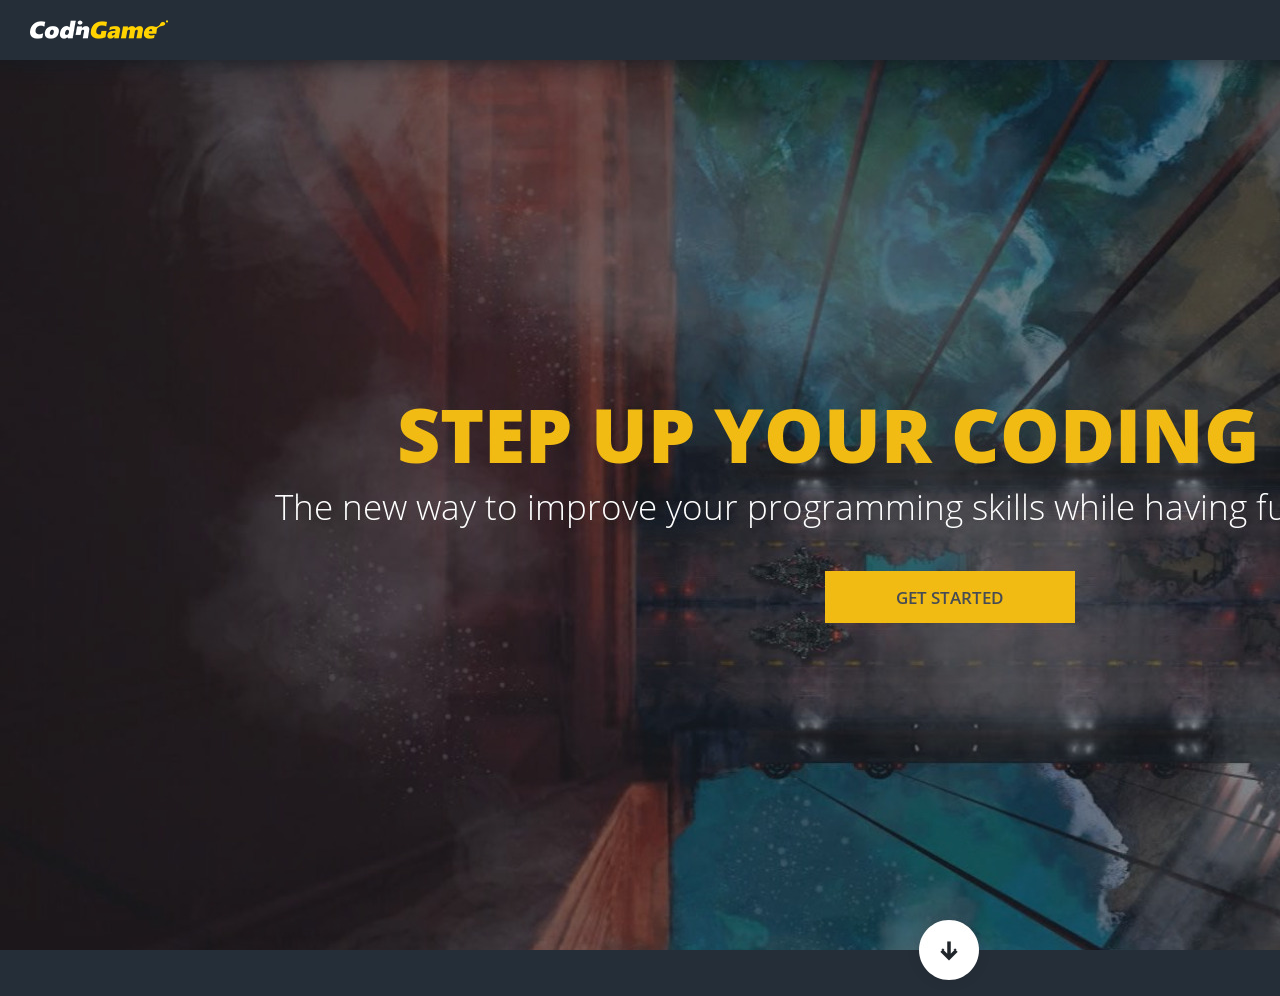
<file: static/index.html>
<!DOCTYPE html>
<html lang="en">
<head>
    <meta charset="UTF-8">
    <meta name="viewport" content="width=device-width, initial-scale=1.0">
    <meta http-equiv="X-UA-Compatible" content="ie=edge">
    <link rel="stylesheet" type="text/css" href="/static/css/login.css"/>
    <link rel="Stylesheet" type="text/css" href="/static/css/loginDialog.css" />
    <script type="text/javascript" src="/static/js/jquery-1.8.3.min.js"></script>
    <script type="text/javascript" src="/static/js/login.js"></script>
    <script type="text/javascript" src="/static/js/singup.js"></script>
    <script type="text/javascript" src="/static/js/home.js"></script>
    <style>
        pre{
            color: #fff;
        }
    </style>
    <title>Document</title>
</head>
<body>
   <div id="container" class="container">

   </div>
   <script>
       var app = Elm.Main.init({ node: document.getElementById("container") });
   </script>
</body>
</html>
</file>
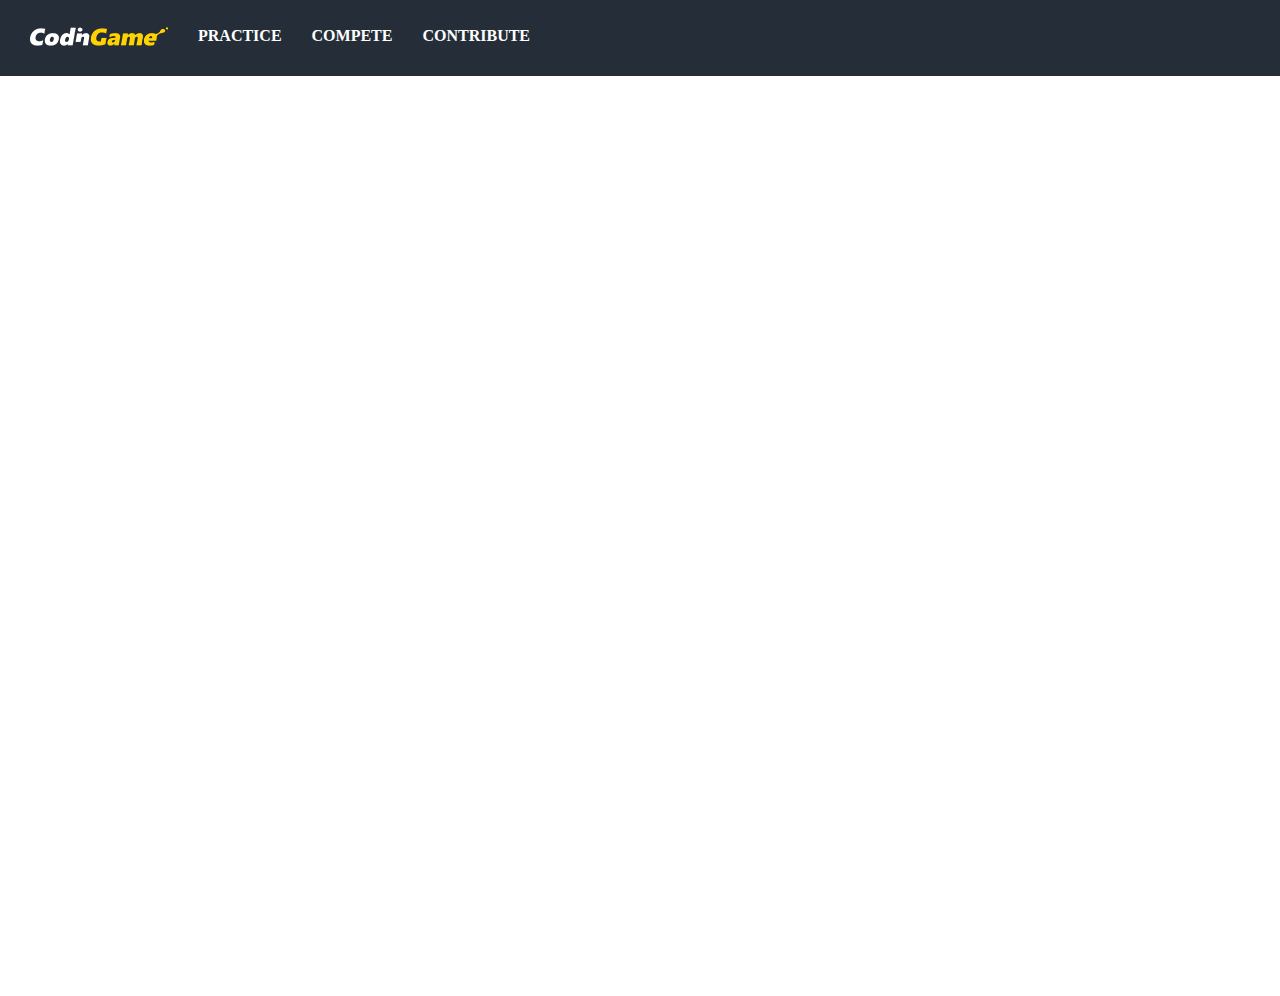
<file: home.html>
<!DOCTYPE HTML>
<html>
<head>
  <meta charset="UTF-8">
  <title>Home</title>
  <link rel="stylesheet" type="text/css" href="static/css/home.css"/>
</head>

<body>
<div id="elm-f0111bc4e658d0f98db96260c16f7e49"></div>
<script>
(function(scope){
'use strict';

function F(arity, fun, wrapper) {
  wrapper.a = arity;
  wrapper.f = fun;
  return wrapper;
}

function F2(fun) {
  return F(2, fun, function(a) { return function(b) { return fun(a,b); }; })
}
function F3(fun) {
  return F(3, fun, function(a) {
    return function(b) { return function(c) { return fun(a, b, c); }; };
  });
}
function F4(fun) {
  return F(4, fun, function(a) { return function(b) { return function(c) {
    return function(d) { return fun(a, b, c, d); }; }; };
  });
}
function F5(fun) {
  return F(5, fun, function(a) { return function(b) { return function(c) {
    return function(d) { return function(e) { return fun(a, b, c, d, e); }; }; }; };
  });
}
function F6(fun) {
  return F(6, fun, function(a) { return function(b) { return function(c) {
    return function(d) { return function(e) { return function(f) {
    return fun(a, b, c, d, e, f); }; }; }; }; };
  });
}
function F7(fun) {
  return F(7, fun, function(a) { return function(b) { return function(c) {
    return function(d) { return function(e) { return function(f) {
    return function(g) { return fun(a, b, c, d, e, f, g); }; }; }; }; }; };
  });
}
function F8(fun) {
  return F(8, fun, function(a) { return function(b) { return function(c) {
    return function(d) { return function(e) { return function(f) {
    return function(g) { return function(h) {
    return fun(a, b, c, d, e, f, g, h); }; }; }; }; }; }; };
  });
}
function F9(fun) {
  return F(9, fun, function(a) { return function(b) { return function(c) {
    return function(d) { return function(e) { return function(f) {
    return function(g) { return function(h) { return function(i) {
    return fun(a, b, c, d, e, f, g, h, i); }; }; }; }; }; }; }; };
  });
}

function A2(fun, a, b) {
  return fun.a === 2 ? fun.f(a, b) : fun(a)(b);
}
function A3(fun, a, b, c) {
  return fun.a === 3 ? fun.f(a, b, c) : fun(a)(b)(c);
}
function A4(fun, a, b, c, d) {
  return fun.a === 4 ? fun.f(a, b, c, d) : fun(a)(b)(c)(d);
}
function A5(fun, a, b, c, d, e) {
  return fun.a === 5 ? fun.f(a, b, c, d, e) : fun(a)(b)(c)(d)(e);
}
function A6(fun, a, b, c, d, e, f) {
  return fun.a === 6 ? fun.f(a, b, c, d, e, f) : fun(a)(b)(c)(d)(e)(f);
}
function A7(fun, a, b, c, d, e, f, g) {
  return fun.a === 7 ? fun.f(a, b, c, d, e, f, g) : fun(a)(b)(c)(d)(e)(f)(g);
}
function A8(fun, a, b, c, d, e, f, g, h) {
  return fun.a === 8 ? fun.f(a, b, c, d, e, f, g, h) : fun(a)(b)(c)(d)(e)(f)(g)(h);
}
function A9(fun, a, b, c, d, e, f, g, h, i) {
  return fun.a === 9 ? fun.f(a, b, c, d, e, f, g, h, i) : fun(a)(b)(c)(d)(e)(f)(g)(h)(i);
}

console.warn('Compiled in DEV mode. Follow the advice at https://elm-lang.org/0.19.0/optimize for better performance and smaller assets.');


var _List_Nil_UNUSED = { $: 0 };
var _List_Nil = { $: '[]' };

function _List_Cons_UNUSED(hd, tl) { return { $: 1, a: hd, b: tl }; }
function _List_Cons(hd, tl) { return { $: '::', a: hd, b: tl }; }


var _List_cons = F2(_List_Cons);

function _List_fromArray(arr)
{
	var out = _List_Nil;
	for (var i = arr.length; i--; )
	{
		out = _List_Cons(arr[i], out);
	}
	return out;
}

function _List_toArray(xs)
{
	for (var out = []; xs.b; xs = xs.b) // WHILE_CONS
	{
		out.push(xs.a);
	}
	return out;
}

var _List_map2 = F3(function(f, xs, ys)
{
	for (var arr = []; xs.b && ys.b; xs = xs.b, ys = ys.b) // WHILE_CONSES
	{
		arr.push(A2(f, xs.a, ys.a));
	}
	return _List_fromArray(arr);
});

var _List_map3 = F4(function(f, xs, ys, zs)
{
	for (var arr = []; xs.b && ys.b && zs.b; xs = xs.b, ys = ys.b, zs = zs.b) // WHILE_CONSES
	{
		arr.push(A3(f, xs.a, ys.a, zs.a));
	}
	return _List_fromArray(arr);
});

var _List_map4 = F5(function(f, ws, xs, ys, zs)
{
	for (var arr = []; ws.b && xs.b && ys.b && zs.b; ws = ws.b, xs = xs.b, ys = ys.b, zs = zs.b) // WHILE_CONSES
	{
		arr.push(A4(f, ws.a, xs.a, ys.a, zs.a));
	}
	return _List_fromArray(arr);
});

var _List_map5 = F6(function(f, vs, ws, xs, ys, zs)
{
	for (var arr = []; vs.b && ws.b && xs.b && ys.b && zs.b; vs = vs.b, ws = ws.b, xs = xs.b, ys = ys.b, zs = zs.b) // WHILE_CONSES
	{
		arr.push(A5(f, vs.a, ws.a, xs.a, ys.a, zs.a));
	}
	return _List_fromArray(arr);
});

var _List_sortBy = F2(function(f, xs)
{
	return _List_fromArray(_List_toArray(xs).sort(function(a, b) {
		return _Utils_cmp(f(a), f(b));
	}));
});

var _List_sortWith = F2(function(f, xs)
{
	return _List_fromArray(_List_toArray(xs).sort(function(a, b) {
		var ord = A2(f, a, b);
		return ord === elm$core$Basics$EQ ? 0 : ord === elm$core$Basics$LT ? -1 : 1;
	}));
});



// EQUALITY

function _Utils_eq(x, y)
{
	for (
		var pair, stack = [], isEqual = _Utils_eqHelp(x, y, 0, stack);
		isEqual && (pair = stack.pop());
		isEqual = _Utils_eqHelp(pair.a, pair.b, 0, stack)
		)
	{}

	return isEqual;
}

function _Utils_eqHelp(x, y, depth, stack)
{
	if (depth > 100)
	{
		stack.push(_Utils_Tuple2(x,y));
		return true;
	}

	if (x === y)
	{
		return true;
	}

	if (typeof x !== 'object' || x === null || y === null)
	{
		typeof x === 'function' && _Debug_crash(5);
		return false;
	}

	/**/
	if (x.$ === 'Set_elm_builtin')
	{
		x = elm$core$Set$toList(x);
		y = elm$core$Set$toList(y);
	}
	if (x.$ === 'RBNode_elm_builtin' || x.$ === 'RBEmpty_elm_builtin')
	{
		x = elm$core$Dict$toList(x);
		y = elm$core$Dict$toList(y);
	}
	//*/

	/**_UNUSED/
	if (x.$ < 0)
	{
		x = elm$core$Dict$toList(x);
		y = elm$core$Dict$toList(y);
	}
	//*/

	for (var key in x)
	{
		if (!_Utils_eqHelp(x[key], y[key], depth + 1, stack))
		{
			return false;
		}
	}
	return true;
}

var _Utils_equal = F2(_Utils_eq);
var _Utils_notEqual = F2(function(a, b) { return !_Utils_eq(a,b); });



// COMPARISONS

// Code in Generate/JavaScript.hs, Basics.js, and List.js depends on
// the particular integer values assigned to LT, EQ, and GT.

function _Utils_cmp(x, y, ord)
{
	if (typeof x !== 'object')
	{
		return x === y ? /*EQ*/ 0 : x < y ? /*LT*/ -1 : /*GT*/ 1;
	}

	/**/
	if (x instanceof String)
	{
		var a = x.valueOf();
		var b = y.valueOf();
		return a === b ? 0 : a < b ? -1 : 1;
	}
	//*/

	/**_UNUSED/
	if (typeof x.$ === 'undefined')
	//*/
	/**/
	if (x.$[0] === '#')
	//*/
	{
		return (ord = _Utils_cmp(x.a, y.a))
			? ord
			: (ord = _Utils_cmp(x.b, y.b))
				? ord
				: _Utils_cmp(x.c, y.c);
	}

	// traverse conses until end of a list or a mismatch
	for (; x.b && y.b && !(ord = _Utils_cmp(x.a, y.a)); x = x.b, y = y.b) {} // WHILE_CONSES
	return ord || (x.b ? /*GT*/ 1 : y.b ? /*LT*/ -1 : /*EQ*/ 0);
}

var _Utils_lt = F2(function(a, b) { return _Utils_cmp(a, b) < 0; });
var _Utils_le = F2(function(a, b) { return _Utils_cmp(a, b) < 1; });
var _Utils_gt = F2(function(a, b) { return _Utils_cmp(a, b) > 0; });
var _Utils_ge = F2(function(a, b) { return _Utils_cmp(a, b) >= 0; });

var _Utils_compare = F2(function(x, y)
{
	var n = _Utils_cmp(x, y);
	return n < 0 ? elm$core$Basics$LT : n ? elm$core$Basics$GT : elm$core$Basics$EQ;
});


// COMMON VALUES

var _Utils_Tuple0_UNUSED = 0;
var _Utils_Tuple0 = { $: '#0' };

function _Utils_Tuple2_UNUSED(a, b) { return { a: a, b: b }; }
function _Utils_Tuple2(a, b) { return { $: '#2', a: a, b: b }; }

function _Utils_Tuple3_UNUSED(a, b, c) { return { a: a, b: b, c: c }; }
function _Utils_Tuple3(a, b, c) { return { $: '#3', a: a, b: b, c: c }; }

function _Utils_chr_UNUSED(c) { return c; }
function _Utils_chr(c) { return new String(c); }


// RECORDS

function _Utils_update(oldRecord, updatedFields)
{
	var newRecord = {};

	for (var key in oldRecord)
	{
		newRecord[key] = oldRecord[key];
	}

	for (var key in updatedFields)
	{
		newRecord[key] = updatedFields[key];
	}

	return newRecord;
}


// APPEND

var _Utils_append = F2(_Utils_ap);

function _Utils_ap(xs, ys)
{
	// append Strings
	if (typeof xs === 'string')
	{
		return xs + ys;
	}

	// append Lists
	if (!xs.b)
	{
		return ys;
	}
	var root = _List_Cons(xs.a, ys);
	xs = xs.b
	for (var curr = root; xs.b; xs = xs.b) // WHILE_CONS
	{
		curr = curr.b = _List_Cons(xs.a, ys);
	}
	return root;
}



var _JsArray_empty = [];

function _JsArray_singleton(value)
{
    return [value];
}

function _JsArray_length(array)
{
    return array.length;
}

var _JsArray_initialize = F3(function(size, offset, func)
{
    var result = new Array(size);

    for (var i = 0; i < size; i++)
    {
        result[i] = func(offset + i);
    }

    return result;
});

var _JsArray_initializeFromList = F2(function (max, ls)
{
    var result = new Array(max);

    for (var i = 0; i < max && ls.b; i++)
    {
        result[i] = ls.a;
        ls = ls.b;
    }

    result.length = i;
    return _Utils_Tuple2(result, ls);
});

var _JsArray_unsafeGet = F2(function(index, array)
{
    return array[index];
});

var _JsArray_unsafeSet = F3(function(index, value, array)
{
    var length = array.length;
    var result = new Array(length);

    for (var i = 0; i < length; i++)
    {
        result[i] = array[i];
    }

    result[index] = value;
    return result;
});

var _JsArray_push = F2(function(value, array)
{
    var length = array.length;
    var result = new Array(length + 1);

    for (var i = 0; i < length; i++)
    {
        result[i] = array[i];
    }

    result[length] = value;
    return result;
});

var _JsArray_foldl = F3(function(func, acc, array)
{
    var length = array.length;

    for (var i = 0; i < length; i++)
    {
        acc = A2(func, array[i], acc);
    }

    return acc;
});

var _JsArray_foldr = F3(function(func, acc, array)
{
    for (var i = array.length - 1; i >= 0; i--)
    {
        acc = A2(func, array[i], acc);
    }

    return acc;
});

var _JsArray_map = F2(function(func, array)
{
    var length = array.length;
    var result = new Array(length);

    for (var i = 0; i < length; i++)
    {
        result[i] = func(array[i]);
    }

    return result;
});

var _JsArray_indexedMap = F3(function(func, offset, array)
{
    var length = array.length;
    var result = new Array(length);

    for (var i = 0; i < length; i++)
    {
        result[i] = A2(func, offset + i, array[i]);
    }

    return result;
});

var _JsArray_slice = F3(function(from, to, array)
{
    return array.slice(from, to);
});

var _JsArray_appendN = F3(function(n, dest, source)
{
    var destLen = dest.length;
    var itemsToCopy = n - destLen;

    if (itemsToCopy > source.length)
    {
        itemsToCopy = source.length;
    }

    var size = destLen + itemsToCopy;
    var result = new Array(size);

    for (var i = 0; i < destLen; i++)
    {
        result[i] = dest[i];
    }

    for (var i = 0; i < itemsToCopy; i++)
    {
        result[i + destLen] = source[i];
    }

    return result;
});



// LOG

var _Debug_log_UNUSED = F2(function(tag, value)
{
	return value;
});

var _Debug_log = F2(function(tag, value)
{
	console.log(tag + ': ' + _Debug_toString(value));
	return value;
});


// TODOS

function _Debug_todo(moduleName, region)
{
	return function(message) {
		_Debug_crash(8, moduleName, region, message);
	};
}

function _Debug_todoCase(moduleName, region, value)
{
	return function(message) {
		_Debug_crash(9, moduleName, region, value, message);
	};
}


// TO STRING

function _Debug_toString_UNUSED(value)
{
	return '<internals>';
}

function _Debug_toString(value)
{
	return _Debug_toAnsiString(false, value);
}

function _Debug_toAnsiString(ansi, value)
{
	if (typeof value === 'function')
	{
		return _Debug_internalColor(ansi, '<function>');
	}

	if (typeof value === 'boolean')
	{
		return _Debug_ctorColor(ansi, value ? 'True' : 'False');
	}

	if (typeof value === 'number')
	{
		return _Debug_numberColor(ansi, value + '');
	}

	if (value instanceof String)
	{
		return _Debug_charColor(ansi, "'" + _Debug_addSlashes(value, true) + "'");
	}

	if (typeof value === 'string')
	{
		return _Debug_stringColor(ansi, '"' + _Debug_addSlashes(value, false) + '"');
	}

	if (typeof value === 'object' && '$' in value)
	{
		var tag = value.$;

		if (typeof tag === 'number')
		{
			return _Debug_internalColor(ansi, '<internals>');
		}

		if (tag[0] === '#')
		{
			var output = [];
			for (var k in value)
			{
				if (k === '$') continue;
				output.push(_Debug_toAnsiString(ansi, value[k]));
			}
			return '(' + output.join(',') + ')';
		}

		if (tag === 'Set_elm_builtin')
		{
			return _Debug_ctorColor(ansi, 'Set')
				+ _Debug_fadeColor(ansi, '.fromList') + ' '
				+ _Debug_toAnsiString(ansi, elm$core$Set$toList(value));
		}

		if (tag === 'RBNode_elm_builtin' || tag === 'RBEmpty_elm_builtin')
		{
			return _Debug_ctorColor(ansi, 'Dict')
				+ _Debug_fadeColor(ansi, '.fromList') + ' '
				+ _Debug_toAnsiString(ansi, elm$core$Dict$toList(value));
		}

		if (tag === 'Array_elm_builtin')
		{
			return _Debug_ctorColor(ansi, 'Array')
				+ _Debug_fadeColor(ansi, '.fromList') + ' '
				+ _Debug_toAnsiString(ansi, elm$core$Array$toList(value));
		}

		if (tag === '::' || tag === '[]')
		{
			var output = '[';

			value.b && (output += _Debug_toAnsiString(ansi, value.a), value = value.b)

			for (; value.b; value = value.b) // WHILE_CONS
			{
				output += ',' + _Debug_toAnsiString(ansi, value.a);
			}
			return output + ']';
		}

		var output = '';
		for (var i in value)
		{
			if (i === '$') continue;
			var str = _Debug_toAnsiString(ansi, value[i]);
			var c0 = str[0];
			var parenless = c0 === '{' || c0 === '(' || c0 === '[' || c0 === '<' || c0 === '"' || str.indexOf(' ') < 0;
			output += ' ' + (parenless ? str : '(' + str + ')');
		}
		return _Debug_ctorColor(ansi, tag) + output;
	}

	if (typeof DataView === 'function' && value instanceof DataView)
	{
		return _Debug_stringColor(ansi, '<' + value.byteLength + ' bytes>');
	}

	if (typeof File === 'function' && value instanceof File)
	{
		return _Debug_internalColor(ansi, '<' + value.name + '>');
	}

	if (typeof value === 'object')
	{
		var output = [];
		for (var key in value)
		{
			var field = key[0] === '_' ? key.slice(1) : key;
			output.push(_Debug_fadeColor(ansi, field) + ' = ' + _Debug_toAnsiString(ansi, value[key]));
		}
		if (output.length === 0)
		{
			return '{}';
		}
		return '{ ' + output.join(', ') + ' }';
	}

	return _Debug_internalColor(ansi, '<internals>');
}

function _Debug_addSlashes(str, isChar)
{
	var s = str
		.replace(/\\/g, '\\\\')
		.replace(/\n/g, '\\n')
		.replace(/\t/g, '\\t')
		.replace(/\r/g, '\\r')
		.replace(/\v/g, '\\v')
		.replace(/\0/g, '\\0');

	if (isChar)
	{
		return s.replace(/\'/g, '\\\'');
	}
	else
	{
		return s.replace(/\"/g, '\\"');
	}
}

function _Debug_ctorColor(ansi, string)
{
	return ansi ? '\x1b[96m' + string + '\x1b[0m' : string;
}

function _Debug_numberColor(ansi, string)
{
	return ansi ? '\x1b[95m' + string + '\x1b[0m' : string;
}

function _Debug_stringColor(ansi, string)
{
	return ansi ? '\x1b[93m' + string + '\x1b[0m' : string;
}

function _Debug_charColor(ansi, string)
{
	return ansi ? '\x1b[92m' + string + '\x1b[0m' : string;
}

function _Debug_fadeColor(ansi, string)
{
	return ansi ? '\x1b[37m' + string + '\x1b[0m' : string;
}

function _Debug_internalColor(ansi, string)
{
	return ansi ? '\x1b[94m' + string + '\x1b[0m' : string;
}

function _Debug_toHexDigit(n)
{
	return String.fromCharCode(n < 10 ? 48 + n : 55 + n);
}


// CRASH


function _Debug_crash_UNUSED(identifier)
{
	throw new Error('https://github.com/elm/core/blob/1.0.0/hints/' + identifier + '.md');
}


function _Debug_crash(identifier, fact1, fact2, fact3, fact4)
{
	switch(identifier)
	{
		case 0:
			throw new Error('What node should I take over? In JavaScript I need something like:\n\n    Elm.Main.init({\n        node: document.getElementById("elm-node")\n    })\n\nYou need to do this with any Browser.sandbox or Browser.element program.');

		case 1:
			throw new Error('Browser.application programs cannot handle URLs like this:\n\n    ' + document.location.href + '\n\nWhat is the root? The root of your file system? Try looking at this program with `elm reactor` or some other server.');

		case 2:
			var jsonErrorString = fact1;
			throw new Error('Problem with the flags given to your Elm program on initialization.\n\n' + jsonErrorString);

		case 3:
			var portName = fact1;
			throw new Error('There can only be one port named `' + portName + '`, but your program has multiple.');

		case 4:
			var portName = fact1;
			var problem = fact2;
			throw new Error('Trying to send an unexpected type of value through port `' + portName + '`:\n' + problem);

		case 5:
			throw new Error('Trying to use `(==)` on functions.\nThere is no way to know if functions are "the same" in the Elm sense.\nRead more about this at https://package.elm-lang.org/packages/elm/core/latest/Basics#== which describes why it is this way and what the better version will look like.');

		case 6:
			var moduleName = fact1;
			throw new Error('Your page is loading multiple Elm scripts with a module named ' + moduleName + '. Maybe a duplicate script is getting loaded accidentally? If not, rename one of them so I know which is which!');

		case 8:
			var moduleName = fact1;
			var region = fact2;
			var message = fact3;
			throw new Error('TODO in module `' + moduleName + '` ' + _Debug_regionToString(region) + '\n\n' + message);

		case 9:
			var moduleName = fact1;
			var region = fact2;
			var value = fact3;
			var message = fact4;
			throw new Error(
				'TODO in module `' + moduleName + '` from the `case` expression '
				+ _Debug_regionToString(region) + '\n\nIt received the following value:\n\n    '
				+ _Debug_toString(value).replace('\n', '\n    ')
				+ '\n\nBut the branch that handles it says:\n\n    ' + message.replace('\n', '\n    ')
			);

		case 10:
			throw new Error('Bug in https://github.com/elm/virtual-dom/issues');

		case 11:
			throw new Error('Cannot perform mod 0. Division by zero error.');
	}
}

function _Debug_regionToString(region)
{
	if (region.start.line === region.end.line)
	{
		return 'on line ' + region.start.line;
	}
	return 'on lines ' + region.start.line + ' through ' + region.end.line;
}



// MATH

var _Basics_add = F2(function(a, b) { return a + b; });
var _Basics_sub = F2(function(a, b) { return a - b; });
var _Basics_mul = F2(function(a, b) { return a * b; });
var _Basics_fdiv = F2(function(a, b) { return a / b; });
var _Basics_idiv = F2(function(a, b) { return (a / b) | 0; });
var _Basics_pow = F2(Math.pow);

var _Basics_remainderBy = F2(function(b, a) { return a % b; });

// https://www.microsoft.com/en-us/research/wp-content/uploads/2016/02/divmodnote-letter.pdf
var _Basics_modBy = F2(function(modulus, x)
{
	var answer = x % modulus;
	return modulus === 0
		? _Debug_crash(11)
		:
	((answer > 0 && modulus < 0) || (answer < 0 && modulus > 0))
		? answer + modulus
		: answer;
});


// TRIGONOMETRY

var _Basics_pi = Math.PI;
var _Basics_e = Math.E;
var _Basics_cos = Math.cos;
var _Basics_sin = Math.sin;
var _Basics_tan = Math.tan;
var _Basics_acos = Math.acos;
var _Basics_asin = Math.asin;
var _Basics_atan = Math.atan;
var _Basics_atan2 = F2(Math.atan2);


// MORE MATH

function _Basics_toFloat(x) { return x; }
function _Basics_truncate(n) { return n | 0; }
function _Basics_isInfinite(n) { return n === Infinity || n === -Infinity; }

var _Basics_ceiling = Math.ceil;
var _Basics_floor = Math.floor;
var _Basics_round = Math.round;
var _Basics_sqrt = Math.sqrt;
var _Basics_log = Math.log;
var _Basics_isNaN = isNaN;


// BOOLEANS

function _Basics_not(bool) { return !bool; }
var _Basics_and = F2(function(a, b) { return a && b; });
var _Basics_or  = F2(function(a, b) { return a || b; });
var _Basics_xor = F2(function(a, b) { return a !== b; });



function _Char_toCode(char)
{
	var code = char.charCodeAt(0);
	if (0xD800 <= code && code <= 0xDBFF)
	{
		return (code - 0xD800) * 0x400 + char.charCodeAt(1) - 0xDC00 + 0x10000
	}
	return code;
}

function _Char_fromCode(code)
{
	return _Utils_chr(
		(code < 0 || 0x10FFFF < code)
			? '\uFFFD'
			:
		(code <= 0xFFFF)
			? String.fromCharCode(code)
			:
		(code -= 0x10000,
			String.fromCharCode(Math.floor(code / 0x400) + 0xD800, code % 0x400 + 0xDC00)
		)
	);
}

function _Char_toUpper(char)
{
	return _Utils_chr(char.toUpperCase());
}

function _Char_toLower(char)
{
	return _Utils_chr(char.toLowerCase());
}

function _Char_toLocaleUpper(char)
{
	return _Utils_chr(char.toLocaleUpperCase());
}

function _Char_toLocaleLower(char)
{
	return _Utils_chr(char.toLocaleLowerCase());
}



var _String_cons = F2(function(chr, str)
{
	return chr + str;
});

function _String_uncons(string)
{
	var word = string.charCodeAt(0);
	return word
		? elm$core$Maybe$Just(
			0xD800 <= word && word <= 0xDBFF
				? _Utils_Tuple2(_Utils_chr(string[0] + string[1]), string.slice(2))
				: _Utils_Tuple2(_Utils_chr(string[0]), string.slice(1))
		)
		: elm$core$Maybe$Nothing;
}

var _String_append = F2(function(a, b)
{
	return a + b;
});

function _String_length(str)
{
	return str.length;
}

var _String_map = F2(function(func, string)
{
	var len = string.length;
	var array = new Array(len);
	var i = 0;
	while (i < len)
	{
		var word = string.charCodeAt(i);
		if (0xD800 <= word && word <= 0xDBFF)
		{
			array[i] = func(_Utils_chr(string[i] + string[i+1]));
			i += 2;
			continue;
		}
		array[i] = func(_Utils_chr(string[i]));
		i++;
	}
	return array.join('');
});

var _String_filter = F2(function(isGood, str)
{
	var arr = [];
	var len = str.length;
	var i = 0;
	while (i < len)
	{
		var char = str[i];
		var word = str.charCodeAt(i);
		i++;
		if (0xD800 <= word && word <= 0xDBFF)
		{
			char += str[i];
			i++;
		}

		if (isGood(_Utils_chr(char)))
		{
			arr.push(char);
		}
	}
	return arr.join('');
});

function _String_reverse(str)
{
	var len = str.length;
	var arr = new Array(len);
	var i = 0;
	while (i < len)
	{
		var word = str.charCodeAt(i);
		if (0xD800 <= word && word <= 0xDBFF)
		{
			arr[len - i] = str[i + 1];
			i++;
			arr[len - i] = str[i - 1];
			i++;
		}
		else
		{
			arr[len - i] = str[i];
			i++;
		}
	}
	return arr.join('');
}

var _String_foldl = F3(function(func, state, string)
{
	var len = string.length;
	var i = 0;
	while (i < len)
	{
		var char = string[i];
		var word = string.charCodeAt(i);
		i++;
		if (0xD800 <= word && word <= 0xDBFF)
		{
			char += string[i];
			i++;
		}
		state = A2(func, _Utils_chr(char), state);
	}
	return state;
});

var _String_foldr = F3(function(func, state, string)
{
	var i = string.length;
	while (i--)
	{
		var char = string[i];
		var word = string.charCodeAt(i);
		if (0xDC00 <= word && word <= 0xDFFF)
		{
			i--;
			char = string[i] + char;
		}
		state = A2(func, _Utils_chr(char), state);
	}
	return state;
});

var _String_split = F2(function(sep, str)
{
	return str.split(sep);
});

var _String_join = F2(function(sep, strs)
{
	return strs.join(sep);
});

var _String_slice = F3(function(start, end, str) {
	return str.slice(start, end);
});

function _String_trim(str)
{
	return str.trim();
}

function _String_trimLeft(str)
{
	return str.replace(/^\s+/, '');
}

function _String_trimRight(str)
{
	return str.replace(/\s+$/, '');
}

function _String_words(str)
{
	return _List_fromArray(str.trim().split(/\s+/g));
}

function _String_lines(str)
{
	return _List_fromArray(str.split(/\r\n|\r|\n/g));
}

function _String_toUpper(str)
{
	return str.toUpperCase();
}

function _String_toLower(str)
{
	return str.toLowerCase();
}

var _String_any = F2(function(isGood, string)
{
	var i = string.length;
	while (i--)
	{
		var char = string[i];
		var word = string.charCodeAt(i);
		if (0xDC00 <= word && word <= 0xDFFF)
		{
			i--;
			char = string[i] + char;
		}
		if (isGood(_Utils_chr(char)))
		{
			return true;
		}
	}
	return false;
});

var _String_all = F2(function(isGood, string)
{
	var i = string.length;
	while (i--)
	{
		var char = string[i];
		var word = string.charCodeAt(i);
		if (0xDC00 <= word && word <= 0xDFFF)
		{
			i--;
			char = string[i] + char;
		}
		if (!isGood(_Utils_chr(char)))
		{
			return false;
		}
	}
	return true;
});

var _String_contains = F2(function(sub, str)
{
	return str.indexOf(sub) > -1;
});

var _String_startsWith = F2(function(sub, str)
{
	return str.indexOf(sub) === 0;
});

var _String_endsWith = F2(function(sub, str)
{
	return str.length >= sub.length &&
		str.lastIndexOf(sub) === str.length - sub.length;
});

var _String_indexes = F2(function(sub, str)
{
	var subLen = sub.length;

	if (subLen < 1)
	{
		return _List_Nil;
	}

	var i = 0;
	var is = [];

	while ((i = str.indexOf(sub, i)) > -1)
	{
		is.push(i);
		i = i + subLen;
	}

	return _List_fromArray(is);
});


// TO STRING

function _String_fromNumber(number)
{
	return number + '';
}


// INT CONVERSIONS

function _String_toInt(str)
{
	var total = 0;
	var code0 = str.charCodeAt(0);
	var start = code0 == 0x2B /* + */ || code0 == 0x2D /* - */ ? 1 : 0;

	for (var i = start; i < str.length; ++i)
	{
		var code = str.charCodeAt(i);
		if (code < 0x30 || 0x39 < code)
		{
			return elm$core$Maybe$Nothing;
		}
		total = 10 * total + code - 0x30;
	}

	return i == start
		? elm$core$Maybe$Nothing
		: elm$core$Maybe$Just(code0 == 0x2D ? -total : total);
}


// FLOAT CONVERSIONS

function _String_toFloat(s)
{
	// check if it is a hex, octal, or binary number
	if (s.length === 0 || /[\sxbo]/.test(s))
	{
		return elm$core$Maybe$Nothing;
	}
	var n = +s;
	// faster isNaN check
	return n === n ? elm$core$Maybe$Just(n) : elm$core$Maybe$Nothing;
}

function _String_fromList(chars)
{
	return _List_toArray(chars).join('');
}




/**/
function _Json_errorToString(error)
{
	return elm$json$Json$Decode$errorToString(error);
}
//*/


// CORE DECODERS

function _Json_succeed(msg)
{
	return {
		$: 0,
		a: msg
	};
}

function _Json_fail(msg)
{
	return {
		$: 1,
		a: msg
	};
}

function _Json_decodePrim(decoder)
{
	return { $: 2, b: decoder };
}

var _Json_decodeInt = _Json_decodePrim(function(value) {
	return (typeof value !== 'number')
		? _Json_expecting('an INT', value)
		:
	(-2147483647 < value && value < 2147483647 && (value | 0) === value)
		? elm$core$Result$Ok(value)
		:
	(isFinite(value) && !(value % 1))
		? elm$core$Result$Ok(value)
		: _Json_expecting('an INT', value);
});

var _Json_decodeBool = _Json_decodePrim(function(value) {
	return (typeof value === 'boolean')
		? elm$core$Result$Ok(value)
		: _Json_expecting('a BOOL', value);
});

var _Json_decodeFloat = _Json_decodePrim(function(value) {
	return (typeof value === 'number')
		? elm$core$Result$Ok(value)
		: _Json_expecting('a FLOAT', value);
});

var _Json_decodeValue = _Json_decodePrim(function(value) {
	return elm$core$Result$Ok(_Json_wrap(value));
});

var _Json_decodeString = _Json_decodePrim(function(value) {
	return (typeof value === 'string')
		? elm$core$Result$Ok(value)
		: (value instanceof String)
			? elm$core$Result$Ok(value + '')
			: _Json_expecting('a STRING', value);
});

function _Json_decodeList(decoder) { return { $: 3, b: decoder }; }
function _Json_decodeArray(decoder) { return { $: 4, b: decoder }; }

function _Json_decodeNull(value) { return { $: 5, c: value }; }

var _Json_decodeField = F2(function(field, decoder)
{
	return {
		$: 6,
		d: field,
		b: decoder
	};
});

var _Json_decodeIndex = F2(function(index, decoder)
{
	return {
		$: 7,
		e: index,
		b: decoder
	};
});

function _Json_decodeKeyValuePairs(decoder)
{
	return {
		$: 8,
		b: decoder
	};
}

function _Json_mapMany(f, decoders)
{
	return {
		$: 9,
		f: f,
		g: decoders
	};
}

var _Json_andThen = F2(function(callback, decoder)
{
	return {
		$: 10,
		b: decoder,
		h: callback
	};
});

function _Json_oneOf(decoders)
{
	return {
		$: 11,
		g: decoders
	};
}


// DECODING OBJECTS

var _Json_map1 = F2(function(f, d1)
{
	return _Json_mapMany(f, [d1]);
});

var _Json_map2 = F3(function(f, d1, d2)
{
	return _Json_mapMany(f, [d1, d2]);
});

var _Json_map3 = F4(function(f, d1, d2, d3)
{
	return _Json_mapMany(f, [d1, d2, d3]);
});

var _Json_map4 = F5(function(f, d1, d2, d3, d4)
{
	return _Json_mapMany(f, [d1, d2, d3, d4]);
});

var _Json_map5 = F6(function(f, d1, d2, d3, d4, d5)
{
	return _Json_mapMany(f, [d1, d2, d3, d4, d5]);
});

var _Json_map6 = F7(function(f, d1, d2, d3, d4, d5, d6)
{
	return _Json_mapMany(f, [d1, d2, d3, d4, d5, d6]);
});

var _Json_map7 = F8(function(f, d1, d2, d3, d4, d5, d6, d7)
{
	return _Json_mapMany(f, [d1, d2, d3, d4, d5, d6, d7]);
});

var _Json_map8 = F9(function(f, d1, d2, d3, d4, d5, d6, d7, d8)
{
	return _Json_mapMany(f, [d1, d2, d3, d4, d5, d6, d7, d8]);
});


// DECODE

var _Json_runOnString = F2(function(decoder, string)
{
	try
	{
		var value = JSON.parse(string);
		return _Json_runHelp(decoder, value);
	}
	catch (e)
	{
		return elm$core$Result$Err(A2(elm$json$Json$Decode$Failure, 'This is not valid JSON! ' + e.message, _Json_wrap(string)));
	}
});

var _Json_run = F2(function(decoder, value)
{
	return _Json_runHelp(decoder, _Json_unwrap(value));
});

function _Json_runHelp(decoder, value)
{
	switch (decoder.$)
	{
		case 2:
			return decoder.b(value);

		case 5:
			return (value === null)
				? elm$core$Result$Ok(decoder.c)
				: _Json_expecting('null', value);

		case 3:
			if (!_Json_isArray(value))
			{
				return _Json_expecting('a LIST', value);
			}
			return _Json_runArrayDecoder(decoder.b, value, _List_fromArray);

		case 4:
			if (!_Json_isArray(value))
			{
				return _Json_expecting('an ARRAY', value);
			}
			return _Json_runArrayDecoder(decoder.b, value, _Json_toElmArray);

		case 6:
			var field = decoder.d;
			if (typeof value !== 'object' || value === null || !(field in value))
			{
				return _Json_expecting('an OBJECT with a field named `' + field + '`', value);
			}
			var result = _Json_runHelp(decoder.b, value[field]);
			return (elm$core$Result$isOk(result)) ? result : elm$core$Result$Err(A2(elm$json$Json$Decode$Field, field, result.a));

		case 7:
			var index = decoder.e;
			if (!_Json_isArray(value))
			{
				return _Json_expecting('an ARRAY', value);
			}
			if (index >= value.length)
			{
				return _Json_expecting('a LONGER array. Need index ' + index + ' but only see ' + value.length + ' entries', value);
			}
			var result = _Json_runHelp(decoder.b, value[index]);
			return (elm$core$Result$isOk(result)) ? result : elm$core$Result$Err(A2(elm$json$Json$Decode$Index, index, result.a));

		case 8:
			if (typeof value !== 'object' || value === null || _Json_isArray(value))
			{
				return _Json_expecting('an OBJECT', value);
			}

			var keyValuePairs = _List_Nil;
			// TODO test perf of Object.keys and switch when support is good enough
			for (var key in value)
			{
				if (value.hasOwnProperty(key))
				{
					var result = _Json_runHelp(decoder.b, value[key]);
					if (!elm$core$Result$isOk(result))
					{
						return elm$core$Result$Err(A2(elm$json$Json$Decode$Field, key, result.a));
					}
					keyValuePairs = _List_Cons(_Utils_Tuple2(key, result.a), keyValuePairs);
				}
			}
			return elm$core$Result$Ok(elm$core$List$reverse(keyValuePairs));

		case 9:
			var answer = decoder.f;
			var decoders = decoder.g;
			for (var i = 0; i < decoders.length; i++)
			{
				var result = _Json_runHelp(decoders[i], value);
				if (!elm$core$Result$isOk(result))
				{
					return result;
				}
				answer = answer(result.a);
			}
			return elm$core$Result$Ok(answer);

		case 10:
			var result = _Json_runHelp(decoder.b, value);
			return (!elm$core$Result$isOk(result))
				? result
				: _Json_runHelp(decoder.h(result.a), value);

		case 11:
			var errors = _List_Nil;
			for (var temp = decoder.g; temp.b; temp = temp.b) // WHILE_CONS
			{
				var result = _Json_runHelp(temp.a, value);
				if (elm$core$Result$isOk(result))
				{
					return result;
				}
				errors = _List_Cons(result.a, errors);
			}
			return elm$core$Result$Err(elm$json$Json$Decode$OneOf(elm$core$List$reverse(errors)));

		case 1:
			return elm$core$Result$Err(A2(elm$json$Json$Decode$Failure, decoder.a, _Json_wrap(value)));

		case 0:
			return elm$core$Result$Ok(decoder.a);
	}
}

function _Json_runArrayDecoder(decoder, value, toElmValue)
{
	var len = value.length;
	var array = new Array(len);
	for (var i = 0; i < len; i++)
	{
		var result = _Json_runHelp(decoder, value[i]);
		if (!elm$core$Result$isOk(result))
		{
			return elm$core$Result$Err(A2(elm$json$Json$Decode$Index, i, result.a));
		}
		array[i] = result.a;
	}
	return elm$core$Result$Ok(toElmValue(array));
}

function _Json_isArray(value)
{
	return Array.isArray(value) || (typeof FileList !== 'undefined' && value instanceof FileList);
}

function _Json_toElmArray(array)
{
	return A2(elm$core$Array$initialize, array.length, function(i) { return array[i]; });
}

function _Json_expecting(type, value)
{
	return elm$core$Result$Err(A2(elm$json$Json$Decode$Failure, 'Expecting ' + type, _Json_wrap(value)));
}


// EQUALITY

function _Json_equality(x, y)
{
	if (x === y)
	{
		return true;
	}

	if (x.$ !== y.$)
	{
		return false;
	}

	switch (x.$)
	{
		case 0:
		case 1:
			return x.a === y.a;

		case 2:
			return x.b === y.b;

		case 5:
			return x.c === y.c;

		case 3:
		case 4:
		case 8:
			return _Json_equality(x.b, y.b);

		case 6:
			return x.d === y.d && _Json_equality(x.b, y.b);

		case 7:
			return x.e === y.e && _Json_equality(x.b, y.b);

		case 9:
			return x.f === y.f && _Json_listEquality(x.g, y.g);

		case 10:
			return x.h === y.h && _Json_equality(x.b, y.b);

		case 11:
			return _Json_listEquality(x.g, y.g);
	}
}

function _Json_listEquality(aDecoders, bDecoders)
{
	var len = aDecoders.length;
	if (len !== bDecoders.length)
	{
		return false;
	}
	for (var i = 0; i < len; i++)
	{
		if (!_Json_equality(aDecoders[i], bDecoders[i]))
		{
			return false;
		}
	}
	return true;
}


// ENCODE

var _Json_encode = F2(function(indentLevel, value)
{
	return JSON.stringify(_Json_unwrap(value), null, indentLevel) + '';
});

function _Json_wrap(value) { return { $: 0, a: value }; }
function _Json_unwrap(value) { return value.a; }

function _Json_wrap_UNUSED(value) { return value; }
function _Json_unwrap_UNUSED(value) { return value; }

function _Json_emptyArray() { return []; }
function _Json_emptyObject() { return {}; }

var _Json_addField = F3(function(key, value, object)
{
	object[key] = _Json_unwrap(value);
	return object;
});

function _Json_addEntry(func)
{
	return F2(function(entry, array)
	{
		array.push(_Json_unwrap(func(entry)));
		return array;
	});
}

var _Json_encodeNull = _Json_wrap(null);



// TASKS

function _Scheduler_succeed(value)
{
	return {
		$: 0,
		a: value
	};
}

function _Scheduler_fail(error)
{
	return {
		$: 1,
		a: error
	};
}

function _Scheduler_binding(callback)
{
	return {
		$: 2,
		b: callback,
		c: null
	};
}

var _Scheduler_andThen = F2(function(callback, task)
{
	return {
		$: 3,
		b: callback,
		d: task
	};
});

var _Scheduler_onError = F2(function(callback, task)
{
	return {
		$: 4,
		b: callback,
		d: task
	};
});

function _Scheduler_receive(callback)
{
	return {
		$: 5,
		b: callback
	};
}


// PROCESSES

var _Scheduler_guid = 0;

function _Scheduler_rawSpawn(task)
{
	var proc = {
		$: 0,
		e: _Scheduler_guid++,
		f: task,
		g: null,
		h: []
	};

	_Scheduler_enqueue(proc);

	return proc;
}

function _Scheduler_spawn(task)
{
	return _Scheduler_binding(function(callback) {
		callback(_Scheduler_succeed(_Scheduler_rawSpawn(task)));
	});
}

function _Scheduler_rawSend(proc, msg)
{
	proc.h.push(msg);
	_Scheduler_enqueue(proc);
}

var _Scheduler_send = F2(function(proc, msg)
{
	return _Scheduler_binding(function(callback) {
		_Scheduler_rawSend(proc, msg);
		callback(_Scheduler_succeed(_Utils_Tuple0));
	});
});

function _Scheduler_kill(proc)
{
	return _Scheduler_binding(function(callback) {
		var task = proc.f;
		if (task.$ === 2 && task.c)
		{
			task.c();
		}

		proc.f = null;

		callback(_Scheduler_succeed(_Utils_Tuple0));
	});
}


/* STEP PROCESSES

type alias Process =
  { $ : tag
  , id : unique_id
  , root : Task
  , stack : null | { $: SUCCEED | FAIL, a: callback, b: stack }
  , mailbox : [msg]
  }

*/


var _Scheduler_working = false;
var _Scheduler_queue = [];


function _Scheduler_enqueue(proc)
{
	_Scheduler_queue.push(proc);
	if (_Scheduler_working)
	{
		return;
	}
	_Scheduler_working = true;
	while (proc = _Scheduler_queue.shift())
	{
		_Scheduler_step(proc);
	}
	_Scheduler_working = false;
}


function _Scheduler_step(proc)
{
	while (proc.f)
	{
		var rootTag = proc.f.$;
		if (rootTag === 0 || rootTag === 1)
		{
			while (proc.g && proc.g.$ !== rootTag)
			{
				proc.g = proc.g.i;
			}
			if (!proc.g)
			{
				return;
			}
			proc.f = proc.g.b(proc.f.a);
			proc.g = proc.g.i;
		}
		else if (rootTag === 2)
		{
			proc.f.c = proc.f.b(function(newRoot) {
				proc.f = newRoot;
				_Scheduler_enqueue(proc);
			});
			return;
		}
		else if (rootTag === 5)
		{
			if (proc.h.length === 0)
			{
				return;
			}
			proc.f = proc.f.b(proc.h.shift());
		}
		else // if (rootTag === 3 || rootTag === 4)
		{
			proc.g = {
				$: rootTag === 3 ? 0 : 1,
				b: proc.f.b,
				i: proc.g
			};
			proc.f = proc.f.d;
		}
	}
}



function _Process_sleep(time)
{
	return _Scheduler_binding(function(callback) {
		var id = setTimeout(function() {
			callback(_Scheduler_succeed(_Utils_Tuple0));
		}, time);

		return function() { clearTimeout(id); };
	});
}




// PROGRAMS


var _Platform_worker = F4(function(impl, flagDecoder, debugMetadata, args)
{
	return _Platform_initialize(
		flagDecoder,
		args,
		impl.init,
		impl.update,
		impl.subscriptions,
		function() { return function() {} }
	);
});



// INITIALIZE A PROGRAM


function _Platform_initialize(flagDecoder, args, init, update, subscriptions, stepperBuilder)
{
	var result = A2(_Json_run, flagDecoder, _Json_wrap(args ? args['flags'] : undefined));
	elm$core$Result$isOk(result) || _Debug_crash(2 /**/, _Json_errorToString(result.a) /**/);
	var managers = {};
	result = init(result.a);
	var model = result.a;
	var stepper = stepperBuilder(sendToApp, model);
	var ports = _Platform_setupEffects(managers, sendToApp);

	function sendToApp(msg, viewMetadata)
	{
		result = A2(update, msg, model);
		stepper(model = result.a, viewMetadata);
		_Platform_dispatchEffects(managers, result.b, subscriptions(model));
	}

	_Platform_dispatchEffects(managers, result.b, subscriptions(model));

	return ports ? { ports: ports } : {};
}



// TRACK PRELOADS
//
// This is used by code in elm/browser and elm/http
// to register any HTTP requests that are triggered by init.
//


var _Platform_preload;


function _Platform_registerPreload(url)
{
	_Platform_preload.add(url);
}



// EFFECT MANAGERS


var _Platform_effectManagers = {};


function _Platform_setupEffects(managers, sendToApp)
{
	var ports;

	// setup all necessary effect managers
	for (var key in _Platform_effectManagers)
	{
		var manager = _Platform_effectManagers[key];

		if (manager.a)
		{
			ports = ports || {};
			ports[key] = manager.a(key, sendToApp);
		}

		managers[key] = _Platform_instantiateManager(manager, sendToApp);
	}

	return ports;
}


function _Platform_createManager(init, onEffects, onSelfMsg, cmdMap, subMap)
{
	return {
		b: init,
		c: onEffects,
		d: onSelfMsg,
		e: cmdMap,
		f: subMap
	};
}


function _Platform_instantiateManager(info, sendToApp)
{
	var router = {
		g: sendToApp,
		h: undefined
	};

	var onEffects = info.c;
	var onSelfMsg = info.d;
	var cmdMap = info.e;
	var subMap = info.f;

	function loop(state)
	{
		return A2(_Scheduler_andThen, loop, _Scheduler_receive(function(msg)
		{
			var value = msg.a;

			if (msg.$ === 0)
			{
				return A3(onSelfMsg, router, value, state);
			}

			return cmdMap && subMap
				? A4(onEffects, router, value.i, value.j, state)
				: A3(onEffects, router, cmdMap ? value.i : value.j, state);
		}));
	}

	return router.h = _Scheduler_rawSpawn(A2(_Scheduler_andThen, loop, info.b));
}



// ROUTING


var _Platform_sendToApp = F2(function(router, msg)
{
	return _Scheduler_binding(function(callback)
	{
		router.g(msg);
		callback(_Scheduler_succeed(_Utils_Tuple0));
	});
});


var _Platform_sendToSelf = F2(function(router, msg)
{
	return A2(_Scheduler_send, router.h, {
		$: 0,
		a: msg
	});
});



// BAGS


function _Platform_leaf(home)
{
	return function(value)
	{
		return {
			$: 1,
			k: home,
			l: value
		};
	};
}


function _Platform_batch(list)
{
	return {
		$: 2,
		m: list
	};
}


var _Platform_map = F2(function(tagger, bag)
{
	return {
		$: 3,
		n: tagger,
		o: bag
	}
});



// PIPE BAGS INTO EFFECT MANAGERS


function _Platform_dispatchEffects(managers, cmdBag, subBag)
{
	var effectsDict = {};
	_Platform_gatherEffects(true, cmdBag, effectsDict, null);
	_Platform_gatherEffects(false, subBag, effectsDict, null);

	for (var home in managers)
	{
		_Scheduler_rawSend(managers[home], {
			$: 'fx',
			a: effectsDict[home] || { i: _List_Nil, j: _List_Nil }
		});
	}
}


function _Platform_gatherEffects(isCmd, bag, effectsDict, taggers)
{
	switch (bag.$)
	{
		case 1:
			var home = bag.k;
			var effect = _Platform_toEffect(isCmd, home, taggers, bag.l);
			effectsDict[home] = _Platform_insert(isCmd, effect, effectsDict[home]);
			return;

		case 2:
			for (var list = bag.m; list.b; list = list.b) // WHILE_CONS
			{
				_Platform_gatherEffects(isCmd, list.a, effectsDict, taggers);
			}
			return;

		case 3:
			_Platform_gatherEffects(isCmd, bag.o, effectsDict, {
				p: bag.n,
				q: taggers
			});
			return;
	}
}


function _Platform_toEffect(isCmd, home, taggers, value)
{
	function applyTaggers(x)
	{
		for (var temp = taggers; temp; temp = temp.q)
		{
			x = temp.p(x);
		}
		return x;
	}

	var map = isCmd
		? _Platform_effectManagers[home].e
		: _Platform_effectManagers[home].f;

	return A2(map, applyTaggers, value)
}


function _Platform_insert(isCmd, newEffect, effects)
{
	effects = effects || { i: _List_Nil, j: _List_Nil };

	isCmd
		? (effects.i = _List_Cons(newEffect, effects.i))
		: (effects.j = _List_Cons(newEffect, effects.j));

	return effects;
}



// PORTS


function _Platform_checkPortName(name)
{
	if (_Platform_effectManagers[name])
	{
		_Debug_crash(3, name)
	}
}



// OUTGOING PORTS


function _Platform_outgoingPort(name, converter)
{
	_Platform_checkPortName(name);
	_Platform_effectManagers[name] = {
		e: _Platform_outgoingPortMap,
		r: converter,
		a: _Platform_setupOutgoingPort
	};
	return _Platform_leaf(name);
}


var _Platform_outgoingPortMap = F2(function(tagger, value) { return value; });


function _Platform_setupOutgoingPort(name)
{
	var subs = [];
	var converter = _Platform_effectManagers[name].r;

	// CREATE MANAGER

	var init = _Process_sleep(0);

	_Platform_effectManagers[name].b = init;
	_Platform_effectManagers[name].c = F3(function(router, cmdList, state)
	{
		for ( ; cmdList.b; cmdList = cmdList.b) // WHILE_CONS
		{
			// grab a separate reference to subs in case unsubscribe is called
			var currentSubs = subs;
			var value = _Json_unwrap(converter(cmdList.a));
			for (var i = 0; i < currentSubs.length; i++)
			{
				currentSubs[i](value);
			}
		}
		return init;
	});

	// PUBLIC API

	function subscribe(callback)
	{
		subs.push(callback);
	}

	function unsubscribe(callback)
	{
		// copy subs into a new array in case unsubscribe is called within a
		// subscribed callback
		subs = subs.slice();
		var index = subs.indexOf(callback);
		if (index >= 0)
		{
			subs.splice(index, 1);
		}
	}

	return {
		subscribe: subscribe,
		unsubscribe: unsubscribe
	};
}



// INCOMING PORTS


function _Platform_incomingPort(name, converter)
{
	_Platform_checkPortName(name);
	_Platform_effectManagers[name] = {
		f: _Platform_incomingPortMap,
		r: converter,
		a: _Platform_setupIncomingPort
	};
	return _Platform_leaf(name);
}


var _Platform_incomingPortMap = F2(function(tagger, finalTagger)
{
	return function(value)
	{
		return tagger(finalTagger(value));
	};
});


function _Platform_setupIncomingPort(name, sendToApp)
{
	var subs = _List_Nil;
	var converter = _Platform_effectManagers[name].r;

	// CREATE MANAGER

	var init = _Scheduler_succeed(null);

	_Platform_effectManagers[name].b = init;
	_Platform_effectManagers[name].c = F3(function(router, subList, state)
	{
		subs = subList;
		return init;
	});

	// PUBLIC API

	function send(incomingValue)
	{
		var result = A2(_Json_run, converter, _Json_wrap(incomingValue));

		elm$core$Result$isOk(result) || _Debug_crash(4, name, result.a);

		var value = result.a;
		for (var temp = subs; temp.b; temp = temp.b) // WHILE_CONS
		{
			sendToApp(temp.a(value));
		}
	}

	return { send: send };
}



// EXPORT ELM MODULES
//
// Have DEBUG and PROD versions so that we can (1) give nicer errors in
// debug mode and (2) not pay for the bits needed for that in prod mode.
//


function _Platform_export_UNUSED(exports)
{
	scope['Elm']
		? _Platform_mergeExportsProd(scope['Elm'], exports)
		: scope['Elm'] = exports;
}


function _Platform_mergeExportsProd(obj, exports)
{
	for (var name in exports)
	{
		(name in obj)
			? (name == 'init')
				? _Debug_crash(6)
				: _Platform_mergeExportsProd(obj[name], exports[name])
			: (obj[name] = exports[name]);
	}
}


function _Platform_export(exports)
{
	scope['Elm']
		? _Platform_mergeExportsDebug('Elm', scope['Elm'], exports)
		: scope['Elm'] = exports;
}


function _Platform_mergeExportsDebug(moduleName, obj, exports)
{
	for (var name in exports)
	{
		(name in obj)
			? (name == 'init')
				? _Debug_crash(6, moduleName)
				: _Platform_mergeExportsDebug(moduleName + '.' + name, obj[name], exports[name])
			: (obj[name] = exports[name]);
	}
}




// HELPERS


var _VirtualDom_divertHrefToApp;

var _VirtualDom_doc = typeof document !== 'undefined' ? document : {};


function _VirtualDom_appendChild(parent, child)
{
	parent.appendChild(child);
}

var _VirtualDom_init = F4(function(virtualNode, flagDecoder, debugMetadata, args)
{
	// NOTE: this function needs _Platform_export available to work

	/**_UNUSED/
	var node = args['node'];
	//*/
	/**/
	var node = args && args['node'] ? args['node'] : _Debug_crash(0);
	//*/

	node.parentNode.replaceChild(
		_VirtualDom_render(virtualNode, function() {}),
		node
	);

	return {};
});



// TEXT


function _VirtualDom_text(string)
{
	return {
		$: 0,
		a: string
	};
}



// NODE


var _VirtualDom_nodeNS = F2(function(namespace, tag)
{
	return F2(function(factList, kidList)
	{
		for (var kids = [], descendantsCount = 0; kidList.b; kidList = kidList.b) // WHILE_CONS
		{
			var kid = kidList.a;
			descendantsCount += (kid.b || 0);
			kids.push(kid);
		}
		descendantsCount += kids.length;

		return {
			$: 1,
			c: tag,
			d: _VirtualDom_organizeFacts(factList),
			e: kids,
			f: namespace,
			b: descendantsCount
		};
	});
});


var _VirtualDom_node = _VirtualDom_nodeNS(undefined);



// KEYED NODE


var _VirtualDom_keyedNodeNS = F2(function(namespace, tag)
{
	return F2(function(factList, kidList)
	{
		for (var kids = [], descendantsCount = 0; kidList.b; kidList = kidList.b) // WHILE_CONS
		{
			var kid = kidList.a;
			descendantsCount += (kid.b.b || 0);
			kids.push(kid);
		}
		descendantsCount += kids.length;

		return {
			$: 2,
			c: tag,
			d: _VirtualDom_organizeFacts(factList),
			e: kids,
			f: namespace,
			b: descendantsCount
		};
	});
});


var _VirtualDom_keyedNode = _VirtualDom_keyedNodeNS(undefined);



// CUSTOM


function _VirtualDom_custom(factList, model, render, diff)
{
	return {
		$: 3,
		d: _VirtualDom_organizeFacts(factList),
		g: model,
		h: render,
		i: diff
	};
}



// MAP


var _VirtualDom_map = F2(function(tagger, node)
{
	return {
		$: 4,
		j: tagger,
		k: node,
		b: 1 + (node.b || 0)
	};
});



// LAZY


function _VirtualDom_thunk(refs, thunk)
{
	return {
		$: 5,
		l: refs,
		m: thunk,
		k: undefined
	};
}

var _VirtualDom_lazy = F2(function(func, a)
{
	return _VirtualDom_thunk([func, a], function() {
		return func(a);
	});
});

var _VirtualDom_lazy2 = F3(function(func, a, b)
{
	return _VirtualDom_thunk([func, a, b], function() {
		return A2(func, a, b);
	});
});

var _VirtualDom_lazy3 = F4(function(func, a, b, c)
{
	return _VirtualDom_thunk([func, a, b, c], function() {
		return A3(func, a, b, c);
	});
});

var _VirtualDom_lazy4 = F5(function(func, a, b, c, d)
{
	return _VirtualDom_thunk([func, a, b, c, d], function() {
		return A4(func, a, b, c, d);
	});
});

var _VirtualDom_lazy5 = F6(function(func, a, b, c, d, e)
{
	return _VirtualDom_thunk([func, a, b, c, d, e], function() {
		return A5(func, a, b, c, d, e);
	});
});

var _VirtualDom_lazy6 = F7(function(func, a, b, c, d, e, f)
{
	return _VirtualDom_thunk([func, a, b, c, d, e, f], function() {
		return A6(func, a, b, c, d, e, f);
	});
});

var _VirtualDom_lazy7 = F8(function(func, a, b, c, d, e, f, g)
{
	return _VirtualDom_thunk([func, a, b, c, d, e, f, g], function() {
		return A7(func, a, b, c, d, e, f, g);
	});
});

var _VirtualDom_lazy8 = F9(function(func, a, b, c, d, e, f, g, h)
{
	return _VirtualDom_thunk([func, a, b, c, d, e, f, g, h], function() {
		return A8(func, a, b, c, d, e, f, g, h);
	});
});



// FACTS


var _VirtualDom_on = F2(function(key, handler)
{
	return {
		$: 'a0',
		n: key,
		o: handler
	};
});
var _VirtualDom_style = F2(function(key, value)
{
	return {
		$: 'a1',
		n: key,
		o: value
	};
});
var _VirtualDom_property = F2(function(key, value)
{
	return {
		$: 'a2',
		n: key,
		o: value
	};
});
var _VirtualDom_attribute = F2(function(key, value)
{
	return {
		$: 'a3',
		n: key,
		o: value
	};
});
var _VirtualDom_attributeNS = F3(function(namespace, key, value)
{
	return {
		$: 'a4',
		n: key,
		o: { f: namespace, o: value }
	};
});



// XSS ATTACK VECTOR CHECKS


function _VirtualDom_noScript(tag)
{
	return tag == 'script' ? 'p' : tag;
}

function _VirtualDom_noOnOrFormAction(key)
{
	return /^(on|formAction$)/i.test(key) ? 'data-' + key : key;
}

function _VirtualDom_noInnerHtmlOrFormAction(key)
{
	return key == 'innerHTML' || key == 'formAction' ? 'data-' + key : key;
}

function _VirtualDom_noJavaScriptUri_UNUSED(value)
{
	return /^javascript:/i.test(value.replace(/\s/g,'')) ? '' : value;
}

function _VirtualDom_noJavaScriptUri(value)
{
	return /^javascript:/i.test(value.replace(/\s/g,''))
		? 'javascript:alert("This is an XSS vector. Please use ports or web components instead.")'
		: value;
}

function _VirtualDom_noJavaScriptOrHtmlUri_UNUSED(value)
{
	return /^\s*(javascript:|data:text\/html)/i.test(value) ? '' : value;
}

function _VirtualDom_noJavaScriptOrHtmlUri(value)
{
	return /^\s*(javascript:|data:text\/html)/i.test(value)
		? 'javascript:alert("This is an XSS vector. Please use ports or web components instead.")'
		: value;
}



// MAP FACTS


var _VirtualDom_mapAttribute = F2(function(func, attr)
{
	return (attr.$ === 'a0')
		? A2(_VirtualDom_on, attr.n, _VirtualDom_mapHandler(func, attr.o))
		: attr;
});

function _VirtualDom_mapHandler(func, handler)
{
	var tag = elm$virtual_dom$VirtualDom$toHandlerInt(handler);

	// 0 = Normal
	// 1 = MayStopPropagation
	// 2 = MayPreventDefault
	// 3 = Custom

	return {
		$: handler.$,
		a:
			!tag
				? A2(elm$json$Json$Decode$map, func, handler.a)
				:
			A3(elm$json$Json$Decode$map2,
				tag < 3
					? _VirtualDom_mapEventTuple
					: _VirtualDom_mapEventRecord,
				elm$json$Json$Decode$succeed(func),
				handler.a
			)
	};
}

var _VirtualDom_mapEventTuple = F2(function(func, tuple)
{
	return _Utils_Tuple2(func(tuple.a), tuple.b);
});

var _VirtualDom_mapEventRecord = F2(function(func, record)
{
	return {
		message: func(record.message),
		stopPropagation: record.stopPropagation,
		preventDefault: record.preventDefault
	}
});



// ORGANIZE FACTS


function _VirtualDom_organizeFacts(factList)
{
	for (var facts = {}; factList.b; factList = factList.b) // WHILE_CONS
	{
		var entry = factList.a;

		var tag = entry.$;
		var key = entry.n;
		var value = entry.o;

		if (tag === 'a2')
		{
			(key === 'className')
				? _VirtualDom_addClass(facts, key, _Json_unwrap(value))
				: facts[key] = _Json_unwrap(value);

			continue;
		}

		var subFacts = facts[tag] || (facts[tag] = {});
		(tag === 'a3' && key === 'class')
			? _VirtualDom_addClass(subFacts, key, value)
			: subFacts[key] = value;
	}

	return facts;
}

function _VirtualDom_addClass(object, key, newClass)
{
	var classes = object[key];
	object[key] = classes ? classes + ' ' + newClass : newClass;
}



// RENDER


function _VirtualDom_render(vNode, eventNode)
{
	var tag = vNode.$;

	if (tag === 5)
	{
		return _VirtualDom_render(vNode.k || (vNode.k = vNode.m()), eventNode);
	}

	if (tag === 0)
	{
		return _VirtualDom_doc.createTextNode(vNode.a);
	}

	if (tag === 4)
	{
		var subNode = vNode.k;
		var tagger = vNode.j;

		while (subNode.$ === 4)
		{
			typeof tagger !== 'object'
				? tagger = [tagger, subNode.j]
				: tagger.push(subNode.j);

			subNode = subNode.k;
		}

		var subEventRoot = { j: tagger, p: eventNode };
		var domNode = _VirtualDom_render(subNode, subEventRoot);
		domNode.elm_event_node_ref = subEventRoot;
		return domNode;
	}

	if (tag === 3)
	{
		var domNode = vNode.h(vNode.g);
		_VirtualDom_applyFacts(domNode, eventNode, vNode.d);
		return domNode;
	}

	// at this point `tag` must be 1 or 2

	var domNode = vNode.f
		? _VirtualDom_doc.createElementNS(vNode.f, vNode.c)
		: _VirtualDom_doc.createElement(vNode.c);

	if (_VirtualDom_divertHrefToApp && vNode.c == 'a')
	{
		domNode.addEventListener('click', _VirtualDom_divertHrefToApp(domNode));
	}

	_VirtualDom_applyFacts(domNode, eventNode, vNode.d);

	for (var kids = vNode.e, i = 0; i < kids.length; i++)
	{
		_VirtualDom_appendChild(domNode, _VirtualDom_render(tag === 1 ? kids[i] : kids[i].b, eventNode));
	}

	return domNode;
}



// APPLY FACTS


function _VirtualDom_applyFacts(domNode, eventNode, facts)
{
	for (var key in facts)
	{
		var value = facts[key];

		key === 'a1'
			? _VirtualDom_applyStyles(domNode, value)
			:
		key === 'a0'
			? _VirtualDom_applyEvents(domNode, eventNode, value)
			:
		key === 'a3'
			? _VirtualDom_applyAttrs(domNode, value)
			:
		key === 'a4'
			? _VirtualDom_applyAttrsNS(domNode, value)
			:
		((key !== 'value' && key !== 'checked') || domNode[key] !== value) && (domNode[key] = value);
	}
}



// APPLY STYLES


function _VirtualDom_applyStyles(domNode, styles)
{
	var domNodeStyle = domNode.style;

	for (var key in styles)
	{
		domNodeStyle[key] = styles[key];
	}
}



// APPLY ATTRS


function _VirtualDom_applyAttrs(domNode, attrs)
{
	for (var key in attrs)
	{
		var value = attrs[key];
		typeof value !== 'undefined'
			? domNode.setAttribute(key, value)
			: domNode.removeAttribute(key);
	}
}



// APPLY NAMESPACED ATTRS


function _VirtualDom_applyAttrsNS(domNode, nsAttrs)
{
	for (var key in nsAttrs)
	{
		var pair = nsAttrs[key];
		var namespace = pair.f;
		var value = pair.o;

		typeof value !== 'undefined'
			? domNode.setAttributeNS(namespace, key, value)
			: domNode.removeAttributeNS(namespace, key);
	}
}



// APPLY EVENTS


function _VirtualDom_applyEvents(domNode, eventNode, events)
{
	var allCallbacks = domNode.elmFs || (domNode.elmFs = {});

	for (var key in events)
	{
		var newHandler = events[key];
		var oldCallback = allCallbacks[key];

		if (!newHandler)
		{
			domNode.removeEventListener(key, oldCallback);
			allCallbacks[key] = undefined;
			continue;
		}

		if (oldCallback)
		{
			var oldHandler = oldCallback.q;
			if (oldHandler.$ === newHandler.$)
			{
				oldCallback.q = newHandler;
				continue;
			}
			domNode.removeEventListener(key, oldCallback);
		}

		oldCallback = _VirtualDom_makeCallback(eventNode, newHandler);
		domNode.addEventListener(key, oldCallback,
			_VirtualDom_passiveSupported
			&& { passive: elm$virtual_dom$VirtualDom$toHandlerInt(newHandler) < 2 }
		);
		allCallbacks[key] = oldCallback;
	}
}



// PASSIVE EVENTS


var _VirtualDom_passiveSupported;

try
{
	window.addEventListener('t', null, Object.defineProperty({}, 'passive', {
		get: function() { _VirtualDom_passiveSupported = true; }
	}));
}
catch(e) {}



// EVENT HANDLERS


function _VirtualDom_makeCallback(eventNode, initialHandler)
{
	function callback(event)
	{
		var handler = callback.q;
		var result = _Json_runHelp(handler.a, event);

		if (!elm$core$Result$isOk(result))
		{
			return;
		}

		var tag = elm$virtual_dom$VirtualDom$toHandlerInt(handler);

		// 0 = Normal
		// 1 = MayStopPropagation
		// 2 = MayPreventDefault
		// 3 = Custom

		var value = result.a;
		var message = !tag ? value : tag < 3 ? value.a : value.message;
		var stopPropagation = tag == 1 ? value.b : tag == 3 && value.stopPropagation;
		var currentEventNode = (
			stopPropagation && event.stopPropagation(),
			(tag == 2 ? value.b : tag == 3 && value.preventDefault) && event.preventDefault(),
			eventNode
		);
		var tagger;
		var i;
		while (tagger = currentEventNode.j)
		{
			if (typeof tagger == 'function')
			{
				message = tagger(message);
			}
			else
			{
				for (var i = tagger.length; i--; )
				{
					message = tagger[i](message);
				}
			}
			currentEventNode = currentEventNode.p;
		}
		currentEventNode(message, stopPropagation); // stopPropagation implies isSync
	}

	callback.q = initialHandler;

	return callback;
}

function _VirtualDom_equalEvents(x, y)
{
	return x.$ == y.$ && _Json_equality(x.a, y.a);
}



// DIFF


// TODO: Should we do patches like in iOS?
//
// type Patch
//   = At Int Patch
//   | Batch (List Patch)
//   | Change ...
//
// How could it not be better?
//
function _VirtualDom_diff(x, y)
{
	var patches = [];
	_VirtualDom_diffHelp(x, y, patches, 0);
	return patches;
}


function _VirtualDom_pushPatch(patches, type, index, data)
{
	var patch = {
		$: type,
		r: index,
		s: data,
		t: undefined,
		u: undefined
	};
	patches.push(patch);
	return patch;
}


function _VirtualDom_diffHelp(x, y, patches, index)
{
	if (x === y)
	{
		return;
	}

	var xType = x.$;
	var yType = y.$;

	// Bail if you run into different types of nodes. Implies that the
	// structure has changed significantly and it's not worth a diff.
	if (xType !== yType)
	{
		if (xType === 1 && yType === 2)
		{
			y = _VirtualDom_dekey(y);
			yType = 1;
		}
		else
		{
			_VirtualDom_pushPatch(patches, 0, index, y);
			return;
		}
	}

	// Now we know that both nodes are the same $.
	switch (yType)
	{
		case 5:
			var xRefs = x.l;
			var yRefs = y.l;
			var i = xRefs.length;
			var same = i === yRefs.length;
			while (same && i--)
			{
				same = xRefs[i] === yRefs[i];
			}
			if (same)
			{
				y.k = x.k;
				return;
			}
			y.k = y.m();
			var subPatches = [];
			_VirtualDom_diffHelp(x.k, y.k, subPatches, 0);
			subPatches.length > 0 && _VirtualDom_pushPatch(patches, 1, index, subPatches);
			return;

		case 4:
			// gather nested taggers
			var xTaggers = x.j;
			var yTaggers = y.j;
			var nesting = false;

			var xSubNode = x.k;
			while (xSubNode.$ === 4)
			{
				nesting = true;

				typeof xTaggers !== 'object'
					? xTaggers = [xTaggers, xSubNode.j]
					: xTaggers.push(xSubNode.j);

				xSubNode = xSubNode.k;
			}

			var ySubNode = y.k;
			while (ySubNode.$ === 4)
			{
				nesting = true;

				typeof yTaggers !== 'object'
					? yTaggers = [yTaggers, ySubNode.j]
					: yTaggers.push(ySubNode.j);

				ySubNode = ySubNode.k;
			}

			// Just bail if different numbers of taggers. This implies the
			// structure of the virtual DOM has changed.
			if (nesting && xTaggers.length !== yTaggers.length)
			{
				_VirtualDom_pushPatch(patches, 0, index, y);
				return;
			}

			// check if taggers are "the same"
			if (nesting ? !_VirtualDom_pairwiseRefEqual(xTaggers, yTaggers) : xTaggers !== yTaggers)
			{
				_VirtualDom_pushPatch(patches, 2, index, yTaggers);
			}

			// diff everything below the taggers
			_VirtualDom_diffHelp(xSubNode, ySubNode, patches, index + 1);
			return;

		case 0:
			if (x.a !== y.a)
			{
				_VirtualDom_pushPatch(patches, 3, index, y.a);
			}
			return;

		case 1:
			_VirtualDom_diffNodes(x, y, patches, index, _VirtualDom_diffKids);
			return;

		case 2:
			_VirtualDom_diffNodes(x, y, patches, index, _VirtualDom_diffKeyedKids);
			return;

		case 3:
			if (x.h !== y.h)
			{
				_VirtualDom_pushPatch(patches, 0, index, y);
				return;
			}

			var factsDiff = _VirtualDom_diffFacts(x.d, y.d);
			factsDiff && _VirtualDom_pushPatch(patches, 4, index, factsDiff);

			var patch = y.i(x.g, y.g);
			patch && _VirtualDom_pushPatch(patches, 5, index, patch);

			return;
	}
}

// assumes the incoming arrays are the same length
function _VirtualDom_pairwiseRefEqual(as, bs)
{
	for (var i = 0; i < as.length; i++)
	{
		if (as[i] !== bs[i])
		{
			return false;
		}
	}

	return true;
}

function _VirtualDom_diffNodes(x, y, patches, index, diffKids)
{
	// Bail if obvious indicators have changed. Implies more serious
	// structural changes such that it's not worth it to diff.
	if (x.c !== y.c || x.f !== y.f)
	{
		_VirtualDom_pushPatch(patches, 0, index, y);
		return;
	}

	var factsDiff = _VirtualDom_diffFacts(x.d, y.d);
	factsDiff && _VirtualDom_pushPatch(patches, 4, index, factsDiff);

	diffKids(x, y, patches, index);
}



// DIFF FACTS


// TODO Instead of creating a new diff object, it's possible to just test if
// there *is* a diff. During the actual patch, do the diff again and make the
// modifications directly. This way, there's no new allocations. Worth it?
function _VirtualDom_diffFacts(x, y, category)
{
	var diff;

	// look for changes and removals
	for (var xKey in x)
	{
		if (xKey === 'a1' || xKey === 'a0' || xKey === 'a3' || xKey === 'a4')
		{
			var subDiff = _VirtualDom_diffFacts(x[xKey], y[xKey] || {}, xKey);
			if (subDiff)
			{
				diff = diff || {};
				diff[xKey] = subDiff;
			}
			continue;
		}

		// remove if not in the new facts
		if (!(xKey in y))
		{
			diff = diff || {};
			diff[xKey] =
				!category
					? (typeof x[xKey] === 'string' ? '' : null)
					:
				(category === 'a1')
					? ''
					:
				(category === 'a0' || category === 'a3')
					? undefined
					:
				{ f: x[xKey].f, o: undefined };

			continue;
		}

		var xValue = x[xKey];
		var yValue = y[xKey];

		// reference equal, so don't worry about it
		if (xValue === yValue && xKey !== 'value' && xKey !== 'checked'
			|| category === 'a0' && _VirtualDom_equalEvents(xValue, yValue))
		{
			continue;
		}

		diff = diff || {};
		diff[xKey] = yValue;
	}

	// add new stuff
	for (var yKey in y)
	{
		if (!(yKey in x))
		{
			diff = diff || {};
			diff[yKey] = y[yKey];
		}
	}

	return diff;
}



// DIFF KIDS


function _VirtualDom_diffKids(xParent, yParent, patches, index)
{
	var xKids = xParent.e;
	var yKids = yParent.e;

	var xLen = xKids.length;
	var yLen = yKids.length;

	// FIGURE OUT IF THERE ARE INSERTS OR REMOVALS

	if (xLen > yLen)
	{
		_VirtualDom_pushPatch(patches, 6, index, {
			v: yLen,
			i: xLen - yLen
		});
	}
	else if (xLen < yLen)
	{
		_VirtualDom_pushPatch(patches, 7, index, {
			v: xLen,
			e: yKids
		});
	}

	// PAIRWISE DIFF EVERYTHING ELSE

	for (var minLen = xLen < yLen ? xLen : yLen, i = 0; i < minLen; i++)
	{
		var xKid = xKids[i];
		_VirtualDom_diffHelp(xKid, yKids[i], patches, ++index);
		index += xKid.b || 0;
	}
}



// KEYED DIFF


function _VirtualDom_diffKeyedKids(xParent, yParent, patches, rootIndex)
{
	var localPatches = [];

	var changes = {}; // Dict String Entry
	var inserts = []; // Array { index : Int, entry : Entry }
	// type Entry = { tag : String, vnode : VNode, index : Int, data : _ }

	var xKids = xParent.e;
	var yKids = yParent.e;
	var xLen = xKids.length;
	var yLen = yKids.length;
	var xIndex = 0;
	var yIndex = 0;

	var index = rootIndex;

	while (xIndex < xLen && yIndex < yLen)
	{
		var x = xKids[xIndex];
		var y = yKids[yIndex];

		var xKey = x.a;
		var yKey = y.a;
		var xNode = x.b;
		var yNode = y.b;

		var newMatch = undefined;
		var oldMatch = undefined;

		// check if keys match

		if (xKey === yKey)
		{
			index++;
			_VirtualDom_diffHelp(xNode, yNode, localPatches, index);
			index += xNode.b || 0;

			xIndex++;
			yIndex++;
			continue;
		}

		// look ahead 1 to detect insertions and removals.

		var xNext = xKids[xIndex + 1];
		var yNext = yKids[yIndex + 1];

		if (xNext)
		{
			var xNextKey = xNext.a;
			var xNextNode = xNext.b;
			oldMatch = yKey === xNextKey;
		}

		if (yNext)
		{
			var yNextKey = yNext.a;
			var yNextNode = yNext.b;
			newMatch = xKey === yNextKey;
		}


		// swap x and y
		if (newMatch && oldMatch)
		{
			index++;
			_VirtualDom_diffHelp(xNode, yNextNode, localPatches, index);
			_VirtualDom_insertNode(changes, localPatches, xKey, yNode, yIndex, inserts);
			index += xNode.b || 0;

			index++;
			_VirtualDom_removeNode(changes, localPatches, xKey, xNextNode, index);
			index += xNextNode.b || 0;

			xIndex += 2;
			yIndex += 2;
			continue;
		}

		// insert y
		if (newMatch)
		{
			index++;
			_VirtualDom_insertNode(changes, localPatches, yKey, yNode, yIndex, inserts);
			_VirtualDom_diffHelp(xNode, yNextNode, localPatches, index);
			index += xNode.b || 0;

			xIndex += 1;
			yIndex += 2;
			continue;
		}

		// remove x
		if (oldMatch)
		{
			index++;
			_VirtualDom_removeNode(changes, localPatches, xKey, xNode, index);
			index += xNode.b || 0;

			index++;
			_VirtualDom_diffHelp(xNextNode, yNode, localPatches, index);
			index += xNextNode.b || 0;

			xIndex += 2;
			yIndex += 1;
			continue;
		}

		// remove x, insert y
		if (xNext && xNextKey === yNextKey)
		{
			index++;
			_VirtualDom_removeNode(changes, localPatches, xKey, xNode, index);
			_VirtualDom_insertNode(changes, localPatches, yKey, yNode, yIndex, inserts);
			index += xNode.b || 0;

			index++;
			_VirtualDom_diffHelp(xNextNode, yNextNode, localPatches, index);
			index += xNextNode.b || 0;

			xIndex += 2;
			yIndex += 2;
			continue;
		}

		break;
	}

	// eat up any remaining nodes with removeNode and insertNode

	while (xIndex < xLen)
	{
		index++;
		var x = xKids[xIndex];
		var xNode = x.b;
		_VirtualDom_removeNode(changes, localPatches, x.a, xNode, index);
		index += xNode.b || 0;
		xIndex++;
	}

	while (yIndex < yLen)
	{
		var endInserts = endInserts || [];
		var y = yKids[yIndex];
		_VirtualDom_insertNode(changes, localPatches, y.a, y.b, undefined, endInserts);
		yIndex++;
	}

	if (localPatches.length > 0 || inserts.length > 0 || endInserts)
	{
		_VirtualDom_pushPatch(patches, 8, rootIndex, {
			w: localPatches,
			x: inserts,
			y: endInserts
		});
	}
}



// CHANGES FROM KEYED DIFF


var _VirtualDom_POSTFIX = '_elmW6BL';


function _VirtualDom_insertNode(changes, localPatches, key, vnode, yIndex, inserts)
{
	var entry = changes[key];

	// never seen this key before
	if (!entry)
	{
		entry = {
			c: 0,
			z: vnode,
			r: yIndex,
			s: undefined
		};

		inserts.push({ r: yIndex, A: entry });
		changes[key] = entry;

		return;
	}

	// this key was removed earlier, a match!
	if (entry.c === 1)
	{
		inserts.push({ r: yIndex, A: entry });

		entry.c = 2;
		var subPatches = [];
		_VirtualDom_diffHelp(entry.z, vnode, subPatches, entry.r);
		entry.r = yIndex;
		entry.s.s = {
			w: subPatches,
			A: entry
		};

		return;
	}

	// this key has already been inserted or moved, a duplicate!
	_VirtualDom_insertNode(changes, localPatches, key + _VirtualDom_POSTFIX, vnode, yIndex, inserts);
}


function _VirtualDom_removeNode(changes, localPatches, key, vnode, index)
{
	var entry = changes[key];

	// never seen this key before
	if (!entry)
	{
		var patch = _VirtualDom_pushPatch(localPatches, 9, index, undefined);

		changes[key] = {
			c: 1,
			z: vnode,
			r: index,
			s: patch
		};

		return;
	}

	// this key was inserted earlier, a match!
	if (entry.c === 0)
	{
		entry.c = 2;
		var subPatches = [];
		_VirtualDom_diffHelp(vnode, entry.z, subPatches, index);

		_VirtualDom_pushPatch(localPatches, 9, index, {
			w: subPatches,
			A: entry
		});

		return;
	}

	// this key has already been removed or moved, a duplicate!
	_VirtualDom_removeNode(changes, localPatches, key + _VirtualDom_POSTFIX, vnode, index);
}



// ADD DOM NODES
//
// Each DOM node has an "index" assigned in order of traversal. It is important
// to minimize our crawl over the actual DOM, so these indexes (along with the
// descendantsCount of virtual nodes) let us skip touching entire subtrees of
// the DOM if we know there are no patches there.


function _VirtualDom_addDomNodes(domNode, vNode, patches, eventNode)
{
	_VirtualDom_addDomNodesHelp(domNode, vNode, patches, 0, 0, vNode.b, eventNode);
}


// assumes `patches` is non-empty and indexes increase monotonically.
function _VirtualDom_addDomNodesHelp(domNode, vNode, patches, i, low, high, eventNode)
{
	var patch = patches[i];
	var index = patch.r;

	while (index === low)
	{
		var patchType = patch.$;

		if (patchType === 1)
		{
			_VirtualDom_addDomNodes(domNode, vNode.k, patch.s, eventNode);
		}
		else if (patchType === 8)
		{
			patch.t = domNode;
			patch.u = eventNode;

			var subPatches = patch.s.w;
			if (subPatches.length > 0)
			{
				_VirtualDom_addDomNodesHelp(domNode, vNode, subPatches, 0, low, high, eventNode);
			}
		}
		else if (patchType === 9)
		{
			patch.t = domNode;
			patch.u = eventNode;

			var data = patch.s;
			if (data)
			{
				data.A.s = domNode;
				var subPatches = data.w;
				if (subPatches.length > 0)
				{
					_VirtualDom_addDomNodesHelp(domNode, vNode, subPatches, 0, low, high, eventNode);
				}
			}
		}
		else
		{
			patch.t = domNode;
			patch.u = eventNode;
		}

		i++;

		if (!(patch = patches[i]) || (index = patch.r) > high)
		{
			return i;
		}
	}

	var tag = vNode.$;

	if (tag === 4)
	{
		var subNode = vNode.k;

		while (subNode.$ === 4)
		{
			subNode = subNode.k;
		}

		return _VirtualDom_addDomNodesHelp(domNode, subNode, patches, i, low + 1, high, domNode.elm_event_node_ref);
	}

	// tag must be 1 or 2 at this point

	var vKids = vNode.e;
	var childNodes = domNode.childNodes;
	for (var j = 0; j < vKids.length; j++)
	{
		low++;
		var vKid = tag === 1 ? vKids[j] : vKids[j].b;
		var nextLow = low + (vKid.b || 0);
		if (low <= index && index <= nextLow)
		{
			i = _VirtualDom_addDomNodesHelp(childNodes[j], vKid, patches, i, low, nextLow, eventNode);
			if (!(patch = patches[i]) || (index = patch.r) > high)
			{
				return i;
			}
		}
		low = nextLow;
	}
	return i;
}



// APPLY PATCHES


function _VirtualDom_applyPatches(rootDomNode, oldVirtualNode, patches, eventNode)
{
	if (patches.length === 0)
	{
		return rootDomNode;
	}

	_VirtualDom_addDomNodes(rootDomNode, oldVirtualNode, patches, eventNode);
	return _VirtualDom_applyPatchesHelp(rootDomNode, patches);
}

function _VirtualDom_applyPatchesHelp(rootDomNode, patches)
{
	for (var i = 0; i < patches.length; i++)
	{
		var patch = patches[i];
		var localDomNode = patch.t
		var newNode = _VirtualDom_applyPatch(localDomNode, patch);
		if (localDomNode === rootDomNode)
		{
			rootDomNode = newNode;
		}
	}
	return rootDomNode;
}

function _VirtualDom_applyPatch(domNode, patch)
{
	switch (patch.$)
	{
		case 0:
			return _VirtualDom_applyPatchRedraw(domNode, patch.s, patch.u);

		case 4:
			_VirtualDom_applyFacts(domNode, patch.u, patch.s);
			return domNode;

		case 3:
			domNode.replaceData(0, domNode.length, patch.s);
			return domNode;

		case 1:
			return _VirtualDom_applyPatchesHelp(domNode, patch.s);

		case 2:
			if (domNode.elm_event_node_ref)
			{
				domNode.elm_event_node_ref.j = patch.s;
			}
			else
			{
				domNode.elm_event_node_ref = { j: patch.s, p: patch.u };
			}
			return domNode;

		case 6:
			var data = patch.s;
			for (var i = 0; i < data.i; i++)
			{
				domNode.removeChild(domNode.childNodes[data.v]);
			}
			return domNode;

		case 7:
			var data = patch.s;
			var kids = data.e;
			var i = data.v;
			var theEnd = domNode.childNodes[i];
			for (; i < kids.length; i++)
			{
				domNode.insertBefore(_VirtualDom_render(kids[i], patch.u), theEnd);
			}
			return domNode;

		case 9:
			var data = patch.s;
			if (!data)
			{
				domNode.parentNode.removeChild(domNode);
				return domNode;
			}
			var entry = data.A;
			if (typeof entry.r !== 'undefined')
			{
				domNode.parentNode.removeChild(domNode);
			}
			entry.s = _VirtualDom_applyPatchesHelp(domNode, data.w);
			return domNode;

		case 8:
			return _VirtualDom_applyPatchReorder(domNode, patch);

		case 5:
			return patch.s(domNode);

		default:
			_Debug_crash(10); // 'Ran into an unknown patch!'
	}
}


function _VirtualDom_applyPatchRedraw(domNode, vNode, eventNode)
{
	var parentNode = domNode.parentNode;
	var newNode = _VirtualDom_render(vNode, eventNode);

	if (!newNode.elm_event_node_ref)
	{
		newNode.elm_event_node_ref = domNode.elm_event_node_ref;
	}

	if (parentNode && newNode !== domNode)
	{
		parentNode.replaceChild(newNode, domNode);
	}
	return newNode;
}


function _VirtualDom_applyPatchReorder(domNode, patch)
{
	var data = patch.s;

	// remove end inserts
	var frag = _VirtualDom_applyPatchReorderEndInsertsHelp(data.y, patch);

	// removals
	domNode = _VirtualDom_applyPatchesHelp(domNode, data.w);

	// inserts
	var inserts = data.x;
	for (var i = 0; i < inserts.length; i++)
	{
		var insert = inserts[i];
		var entry = insert.A;
		var node = entry.c === 2
			? entry.s
			: _VirtualDom_render(entry.z, patch.u);
		domNode.insertBefore(node, domNode.childNodes[insert.r]);
	}

	// add end inserts
	if (frag)
	{
		_VirtualDom_appendChild(domNode, frag);
	}

	return domNode;
}


function _VirtualDom_applyPatchReorderEndInsertsHelp(endInserts, patch)
{
	if (!endInserts)
	{
		return;
	}

	var frag = _VirtualDom_doc.createDocumentFragment();
	for (var i = 0; i < endInserts.length; i++)
	{
		var insert = endInserts[i];
		var entry = insert.A;
		_VirtualDom_appendChild(frag, entry.c === 2
			? entry.s
			: _VirtualDom_render(entry.z, patch.u)
		);
	}
	return frag;
}


function _VirtualDom_virtualize(node)
{
	// TEXT NODES

	if (node.nodeType === 3)
	{
		return _VirtualDom_text(node.textContent);
	}


	// WEIRD NODES

	if (node.nodeType !== 1)
	{
		return _VirtualDom_text('');
	}


	// ELEMENT NODES

	var attrList = _List_Nil;
	var attrs = node.attributes;
	for (var i = attrs.length; i--; )
	{
		var attr = attrs[i];
		var name = attr.name;
		var value = attr.value;
		attrList = _List_Cons( A2(_VirtualDom_attribute, name, value), attrList );
	}

	var tag = node.tagName.toLowerCase();
	var kidList = _List_Nil;
	var kids = node.childNodes;

	for (var i = kids.length; i--; )
	{
		kidList = _List_Cons(_VirtualDom_virtualize(kids[i]), kidList);
	}
	return A3(_VirtualDom_node, tag, attrList, kidList);
}

function _VirtualDom_dekey(keyedNode)
{
	var keyedKids = keyedNode.e;
	var len = keyedKids.length;
	var kids = new Array(len);
	for (var i = 0; i < len; i++)
	{
		kids[i] = keyedKids[i].b;
	}

	return {
		$: 1,
		c: keyedNode.c,
		d: keyedNode.d,
		e: kids,
		f: keyedNode.f,
		b: keyedNode.b
	};
}




// ELEMENT


var _Debugger_element;

var _Browser_element = _Debugger_element || F4(function(impl, flagDecoder, debugMetadata, args)
{
	return _Platform_initialize(
		flagDecoder,
		args,
		impl.init,
		impl.update,
		impl.subscriptions,
		function(sendToApp, initialModel) {
			var view = impl.view;
			/**_UNUSED/
			var domNode = args['node'];
			//*/
			/**/
			var domNode = args && args['node'] ? args['node'] : _Debug_crash(0);
			//*/
			var currNode = _VirtualDom_virtualize(domNode);

			return _Browser_makeAnimator(initialModel, function(model)
			{
				var nextNode = view(model);
				var patches = _VirtualDom_diff(currNode, nextNode);
				domNode = _VirtualDom_applyPatches(domNode, currNode, patches, sendToApp);
				currNode = nextNode;
			});
		}
	);
});



// DOCUMENT


var _Debugger_document;

var _Browser_document = _Debugger_document || F4(function(impl, flagDecoder, debugMetadata, args)
{
	return _Platform_initialize(
		flagDecoder,
		args,
		impl.init,
		impl.update,
		impl.subscriptions,
		function(sendToApp, initialModel) {
			var divertHrefToApp = impl.setup && impl.setup(sendToApp)
			var view = impl.view;
			var title = _VirtualDom_doc.title;
			var bodyNode = _VirtualDom_doc.body;
			var currNode = _VirtualDom_virtualize(bodyNode);
			return _Browser_makeAnimator(initialModel, function(model)
			{
				_VirtualDom_divertHrefToApp = divertHrefToApp;
				var doc = view(model);
				var nextNode = _VirtualDom_node('body')(_List_Nil)(doc.body);
				var patches = _VirtualDom_diff(currNode, nextNode);
				bodyNode = _VirtualDom_applyPatches(bodyNode, currNode, patches, sendToApp);
				currNode = nextNode;
				_VirtualDom_divertHrefToApp = 0;
				(title !== doc.title) && (_VirtualDom_doc.title = title = doc.title);
			});
		}
	);
});



// ANIMATION


var _Browser_cancelAnimationFrame =
	typeof cancelAnimationFrame !== 'undefined'
		? cancelAnimationFrame
		: function(id) { clearTimeout(id); };

var _Browser_requestAnimationFrame =
	typeof requestAnimationFrame !== 'undefined'
		? requestAnimationFrame
		: function(callback) { return setTimeout(callback, 1000 / 60); };


function _Browser_makeAnimator(model, draw)
{
	draw(model);

	var state = 0;

	function updateIfNeeded()
	{
		state = state === 1
			? 0
			: ( _Browser_requestAnimationFrame(updateIfNeeded), draw(model), 1 );
	}

	return function(nextModel, isSync)
	{
		model = nextModel;

		isSync
			? ( draw(model),
				state === 2 && (state = 1)
				)
			: ( state === 0 && _Browser_requestAnimationFrame(updateIfNeeded),
				state = 2
				);
	};
}



// APPLICATION


function _Browser_application(impl)
{
	var onUrlChange = impl.onUrlChange;
	var onUrlRequest = impl.onUrlRequest;
	var key = function() { key.a(onUrlChange(_Browser_getUrl())); };

	return _Browser_document({
		setup: function(sendToApp)
		{
			key.a = sendToApp;
			_Browser_window.addEventListener('popstate', key);
			_Browser_window.navigator.userAgent.indexOf('Trident') < 0 || _Browser_window.addEventListener('hashchange', key);

			return F2(function(domNode, event)
			{
				if (!event.ctrlKey && !event.metaKey && !event.shiftKey && event.button < 1 && !domNode.target && !domNode.hasAttribute('download'))
				{
					event.preventDefault();
					var href = domNode.href;
					var curr = _Browser_getUrl();
					var next = elm$url$Url$fromString(href).a;
					sendToApp(onUrlRequest(
						(next
							&& curr.protocol === next.protocol
							&& curr.host === next.host
							&& curr.port_.a === next.port_.a
						)
							? elm$browser$Browser$Internal(next)
							: elm$browser$Browser$External(href)
					));
				}
			});
		},
		init: function(flags)
		{
			return A3(impl.init, flags, _Browser_getUrl(), key);
		},
		view: impl.view,
		update: impl.update,
		subscriptions: impl.subscriptions
	});
}

function _Browser_getUrl()
{
	return elm$url$Url$fromString(_VirtualDom_doc.location.href).a || _Debug_crash(1);
}

var _Browser_go = F2(function(key, n)
{
	return A2(elm$core$Task$perform, elm$core$Basics$never, _Scheduler_binding(function() {
		n && history.go(n);
		key();
	}));
});

var _Browser_pushUrl = F2(function(key, url)
{
	return A2(elm$core$Task$perform, elm$core$Basics$never, _Scheduler_binding(function() {
		history.pushState({}, '', url);
		key();
	}));
});

var _Browser_replaceUrl = F2(function(key, url)
{
	return A2(elm$core$Task$perform, elm$core$Basics$never, _Scheduler_binding(function() {
		history.replaceState({}, '', url);
		key();
	}));
});



// GLOBAL EVENTS


var _Browser_fakeNode = { addEventListener: function() {}, removeEventListener: function() {} };
var _Browser_doc = typeof document !== 'undefined' ? document : _Browser_fakeNode;
var _Browser_window = typeof window !== 'undefined' ? window : _Browser_fakeNode;

var _Browser_on = F3(function(node, eventName, sendToSelf)
{
	return _Scheduler_spawn(_Scheduler_binding(function(callback)
	{
		function handler(event)	{ _Scheduler_rawSpawn(sendToSelf(event)); }
		node.addEventListener(eventName, handler, _VirtualDom_passiveSupported && { passive: true });
		return function() { node.removeEventListener(eventName, handler); };
	}));
});

var _Browser_decodeEvent = F2(function(decoder, event)
{
	var result = _Json_runHelp(decoder, event);
	return elm$core$Result$isOk(result) ? elm$core$Maybe$Just(result.a) : elm$core$Maybe$Nothing;
});



// PAGE VISIBILITY


function _Browser_visibilityInfo()
{
	return (typeof _VirtualDom_doc.hidden !== 'undefined')
		? { hidden: 'hidden', change: 'visibilitychange' }
		:
	(typeof _VirtualDom_doc.mozHidden !== 'undefined')
		? { hidden: 'mozHidden', change: 'mozvisibilitychange' }
		:
	(typeof _VirtualDom_doc.msHidden !== 'undefined')
		? { hidden: 'msHidden', change: 'msvisibilitychange' }
		:
	(typeof _VirtualDom_doc.webkitHidden !== 'undefined')
		? { hidden: 'webkitHidden', change: 'webkitvisibilitychange' }
		: { hidden: 'hidden', change: 'visibilitychange' };
}



// ANIMATION FRAMES


function _Browser_rAF()
{
	return _Scheduler_binding(function(callback)
	{
		var id = _Browser_requestAnimationFrame(function() {
			callback(_Scheduler_succeed(Date.now()));
		});

		return function() {
			_Browser_cancelAnimationFrame(id);
		};
	});
}


function _Browser_now()
{
	return _Scheduler_binding(function(callback)
	{
		callback(_Scheduler_succeed(Date.now()));
	});
}



// DOM STUFF


function _Browser_withNode(id, doStuff)
{
	return _Scheduler_binding(function(callback)
	{
		_Browser_requestAnimationFrame(function() {
			var node = document.getElementById(id);
			callback(node
				? _Scheduler_succeed(doStuff(node))
				: _Scheduler_fail(elm$browser$Browser$Dom$NotFound(id))
			);
		});
	});
}


function _Browser_withWindow(doStuff)
{
	return _Scheduler_binding(function(callback)
	{
		_Browser_requestAnimationFrame(function() {
			callback(_Scheduler_succeed(doStuff()));
		});
	});
}


// FOCUS and BLUR


var _Browser_call = F2(function(functionName, id)
{
	return _Browser_withNode(id, function(node) {
		node[functionName]();
		return _Utils_Tuple0;
	});
});



// WINDOW VIEWPORT


function _Browser_getViewport()
{
	return {
		scene: _Browser_getScene(),
		viewport: {
			x: _Browser_window.pageXOffset,
			y: _Browser_window.pageYOffset,
			width: _Browser_doc.documentElement.clientWidth,
			height: _Browser_doc.documentElement.clientHeight
		}
	};
}

function _Browser_getScene()
{
	var body = _Browser_doc.body;
	var elem = _Browser_doc.documentElement;
	return {
		width: Math.max(body.scrollWidth, body.offsetWidth, elem.scrollWidth, elem.offsetWidth, elem.clientWidth),
		height: Math.max(body.scrollHeight, body.offsetHeight, elem.scrollHeight, elem.offsetHeight, elem.clientHeight)
	};
}

var _Browser_setViewport = F2(function(x, y)
{
	return _Browser_withWindow(function()
	{
		_Browser_window.scroll(x, y);
		return _Utils_Tuple0;
	});
});



// ELEMENT VIEWPORT


function _Browser_getViewportOf(id)
{
	return _Browser_withNode(id, function(node)
	{
		return {
			scene: {
				width: node.scrollWidth,
				height: node.scrollHeight
			},
			viewport: {
				x: node.scrollLeft,
				y: node.scrollTop,
				width: node.clientWidth,
				height: node.clientHeight
			}
		};
	});
}


var _Browser_setViewportOf = F3(function(id, x, y)
{
	return _Browser_withNode(id, function(node)
	{
		node.scrollLeft = x;
		node.scrollTop = y;
		return _Utils_Tuple0;
	});
});



// ELEMENT


function _Browser_getElement(id)
{
	return _Browser_withNode(id, function(node)
	{
		var rect = node.getBoundingClientRect();
		var x = _Browser_window.pageXOffset;
		var y = _Browser_window.pageYOffset;
		return {
			scene: _Browser_getScene(),
			viewport: {
				x: x,
				y: y,
				width: _Browser_doc.documentElement.clientWidth,
				height: _Browser_doc.documentElement.clientHeight
			},
			element: {
				x: x + rect.left,
				y: y + rect.top,
				width: rect.width,
				height: rect.height
			}
		};
	});
}



// LOAD and RELOAD


function _Browser_reload(skipCache)
{
	return A2(elm$core$Task$perform, elm$core$Basics$never, _Scheduler_binding(function(callback)
	{
		_VirtualDom_doc.location.reload(skipCache);
	}));
}

function _Browser_load(url)
{
	return A2(elm$core$Task$perform, elm$core$Basics$never, _Scheduler_binding(function(callback)
	{
		try
		{
			_Browser_window.location = url;
		}
		catch(err)
		{
			// Only Firefox can throw a NS_ERROR_MALFORMED_URI exception here.
			// Other browsers reload the page, so let's be consistent about that.
			_VirtualDom_doc.location.reload(false);
		}
	}));
}
var author$project$Main$init = 0;
var author$project$Main$update = F2(
	function (msg, model) {
		return 0;
	});
var elm$core$Basics$identity = function (x) {
	return x;
};
var elm$core$Basics$False = {$: 'False'};
var elm$core$Basics$True = {$: 'True'};
var elm$core$Result$isOk = function (result) {
	if (result.$ === 'Ok') {
		return true;
	} else {
		return false;
	}
};
var elm$core$Array$branchFactor = 32;
var elm$core$Array$Array_elm_builtin = F4(
	function (a, b, c, d) {
		return {$: 'Array_elm_builtin', a: a, b: b, c: c, d: d};
	});
var elm$core$Basics$EQ = {$: 'EQ'};
var elm$core$Basics$GT = {$: 'GT'};
var elm$core$Basics$LT = {$: 'LT'};
var elm$core$Dict$foldr = F3(
	function (func, acc, t) {
		foldr:
		while (true) {
			if (t.$ === 'RBEmpty_elm_builtin') {
				return acc;
			} else {
				var key = t.b;
				var value = t.c;
				var left = t.d;
				var right = t.e;
				var $temp$func = func,
					$temp$acc = A3(
					func,
					key,
					value,
					A3(elm$core$Dict$foldr, func, acc, right)),
					$temp$t = left;
				func = $temp$func;
				acc = $temp$acc;
				t = $temp$t;
				continue foldr;
			}
		}
	});
var elm$core$List$cons = _List_cons;
var elm$core$Dict$toList = function (dict) {
	return A3(
		elm$core$Dict$foldr,
		F3(
			function (key, value, list) {
				return A2(
					elm$core$List$cons,
					_Utils_Tuple2(key, value),
					list);
			}),
		_List_Nil,
		dict);
};
var elm$core$Dict$keys = function (dict) {
	return A3(
		elm$core$Dict$foldr,
		F3(
			function (key, value, keyList) {
				return A2(elm$core$List$cons, key, keyList);
			}),
		_List_Nil,
		dict);
};
var elm$core$Set$toList = function (_n0) {
	var dict = _n0.a;
	return elm$core$Dict$keys(dict);
};
var elm$core$Elm$JsArray$foldr = _JsArray_foldr;
var elm$core$Array$foldr = F3(
	function (func, baseCase, _n0) {
		var tree = _n0.c;
		var tail = _n0.d;
		var helper = F2(
			function (node, acc) {
				if (node.$ === 'SubTree') {
					var subTree = node.a;
					return A3(elm$core$Elm$JsArray$foldr, helper, acc, subTree);
				} else {
					var values = node.a;
					return A3(elm$core$Elm$JsArray$foldr, func, acc, values);
				}
			});
		return A3(
			elm$core$Elm$JsArray$foldr,
			helper,
			A3(elm$core$Elm$JsArray$foldr, func, baseCase, tail),
			tree);
	});
var elm$core$Array$toList = function (array) {
	return A3(elm$core$Array$foldr, elm$core$List$cons, _List_Nil, array);
};
var elm$core$Basics$ceiling = _Basics_ceiling;
var elm$core$Basics$fdiv = _Basics_fdiv;
var elm$core$Basics$logBase = F2(
	function (base, number) {
		return _Basics_log(number) / _Basics_log(base);
	});
var elm$core$Basics$toFloat = _Basics_toFloat;
var elm$core$Array$shiftStep = elm$core$Basics$ceiling(
	A2(elm$core$Basics$logBase, 2, elm$core$Array$branchFactor));
var elm$core$Elm$JsArray$empty = _JsArray_empty;
var elm$core$Array$empty = A4(elm$core$Array$Array_elm_builtin, 0, elm$core$Array$shiftStep, elm$core$Elm$JsArray$empty, elm$core$Elm$JsArray$empty);
var elm$core$Array$Leaf = function (a) {
	return {$: 'Leaf', a: a};
};
var elm$core$Array$SubTree = function (a) {
	return {$: 'SubTree', a: a};
};
var elm$core$Elm$JsArray$initializeFromList = _JsArray_initializeFromList;
var elm$core$List$foldl = F3(
	function (func, acc, list) {
		foldl:
		while (true) {
			if (!list.b) {
				return acc;
			} else {
				var x = list.a;
				var xs = list.b;
				var $temp$func = func,
					$temp$acc = A2(func, x, acc),
					$temp$list = xs;
				func = $temp$func;
				acc = $temp$acc;
				list = $temp$list;
				continue foldl;
			}
		}
	});
var elm$core$List$reverse = function (list) {
	return A3(elm$core$List$foldl, elm$core$List$cons, _List_Nil, list);
};
var elm$core$Array$compressNodes = F2(
	function (nodes, acc) {
		compressNodes:
		while (true) {
			var _n0 = A2(elm$core$Elm$JsArray$initializeFromList, elm$core$Array$branchFactor, nodes);
			var node = _n0.a;
			var remainingNodes = _n0.b;
			var newAcc = A2(
				elm$core$List$cons,
				elm$core$Array$SubTree(node),
				acc);
			if (!remainingNodes.b) {
				return elm$core$List$reverse(newAcc);
			} else {
				var $temp$nodes = remainingNodes,
					$temp$acc = newAcc;
				nodes = $temp$nodes;
				acc = $temp$acc;
				continue compressNodes;
			}
		}
	});
var elm$core$Basics$apR = F2(
	function (x, f) {
		return f(x);
	});
var elm$core$Basics$eq = _Utils_equal;
var elm$core$Tuple$first = function (_n0) {
	var x = _n0.a;
	return x;
};
var elm$core$Array$treeFromBuilder = F2(
	function (nodeList, nodeListSize) {
		treeFromBuilder:
		while (true) {
			var newNodeSize = elm$core$Basics$ceiling(nodeListSize / elm$core$Array$branchFactor);
			if (newNodeSize === 1) {
				return A2(elm$core$Elm$JsArray$initializeFromList, elm$core$Array$branchFactor, nodeList).a;
			} else {
				var $temp$nodeList = A2(elm$core$Array$compressNodes, nodeList, _List_Nil),
					$temp$nodeListSize = newNodeSize;
				nodeList = $temp$nodeList;
				nodeListSize = $temp$nodeListSize;
				continue treeFromBuilder;
			}
		}
	});
var elm$core$Basics$add = _Basics_add;
var elm$core$Basics$apL = F2(
	function (f, x) {
		return f(x);
	});
var elm$core$Basics$floor = _Basics_floor;
var elm$core$Basics$gt = _Utils_gt;
var elm$core$Basics$max = F2(
	function (x, y) {
		return (_Utils_cmp(x, y) > 0) ? x : y;
	});
var elm$core$Basics$mul = _Basics_mul;
var elm$core$Basics$sub = _Basics_sub;
var elm$core$Elm$JsArray$length = _JsArray_length;
var elm$core$Array$builderToArray = F2(
	function (reverseNodeList, builder) {
		if (!builder.nodeListSize) {
			return A4(
				elm$core$Array$Array_elm_builtin,
				elm$core$Elm$JsArray$length(builder.tail),
				elm$core$Array$shiftStep,
				elm$core$Elm$JsArray$empty,
				builder.tail);
		} else {
			var treeLen = builder.nodeListSize * elm$core$Array$branchFactor;
			var depth = elm$core$Basics$floor(
				A2(elm$core$Basics$logBase, elm$core$Array$branchFactor, treeLen - 1));
			var correctNodeList = reverseNodeList ? elm$core$List$reverse(builder.nodeList) : builder.nodeList;
			var tree = A2(elm$core$Array$treeFromBuilder, correctNodeList, builder.nodeListSize);
			return A4(
				elm$core$Array$Array_elm_builtin,
				elm$core$Elm$JsArray$length(builder.tail) + treeLen,
				A2(elm$core$Basics$max, 5, depth * elm$core$Array$shiftStep),
				tree,
				builder.tail);
		}
	});
var elm$core$Basics$idiv = _Basics_idiv;
var elm$core$Basics$lt = _Utils_lt;
var elm$core$Elm$JsArray$initialize = _JsArray_initialize;
var elm$core$Array$initializeHelp = F5(
	function (fn, fromIndex, len, nodeList, tail) {
		initializeHelp:
		while (true) {
			if (fromIndex < 0) {
				return A2(
					elm$core$Array$builderToArray,
					false,
					{nodeList: nodeList, nodeListSize: (len / elm$core$Array$branchFactor) | 0, tail: tail});
			} else {
				var leaf = elm$core$Array$Leaf(
					A3(elm$core$Elm$JsArray$initialize, elm$core$Array$branchFactor, fromIndex, fn));
				var $temp$fn = fn,
					$temp$fromIndex = fromIndex - elm$core$Array$branchFactor,
					$temp$len = len,
					$temp$nodeList = A2(elm$core$List$cons, leaf, nodeList),
					$temp$tail = tail;
				fn = $temp$fn;
				fromIndex = $temp$fromIndex;
				len = $temp$len;
				nodeList = $temp$nodeList;
				tail = $temp$tail;
				continue initializeHelp;
			}
		}
	});
var elm$core$Basics$le = _Utils_le;
var elm$core$Basics$remainderBy = _Basics_remainderBy;
var elm$core$Array$initialize = F2(
	function (len, fn) {
		if (len <= 0) {
			return elm$core$Array$empty;
		} else {
			var tailLen = len % elm$core$Array$branchFactor;
			var tail = A3(elm$core$Elm$JsArray$initialize, tailLen, len - tailLen, fn);
			var initialFromIndex = (len - tailLen) - elm$core$Array$branchFactor;
			return A5(elm$core$Array$initializeHelp, fn, initialFromIndex, len, _List_Nil, tail);
		}
	});
var elm$core$Maybe$Just = function (a) {
	return {$: 'Just', a: a};
};
var elm$core$Maybe$Nothing = {$: 'Nothing'};
var elm$core$Result$Err = function (a) {
	return {$: 'Err', a: a};
};
var elm$core$Result$Ok = function (a) {
	return {$: 'Ok', a: a};
};
var elm$json$Json$Decode$Failure = F2(
	function (a, b) {
		return {$: 'Failure', a: a, b: b};
	});
var elm$json$Json$Decode$Field = F2(
	function (a, b) {
		return {$: 'Field', a: a, b: b};
	});
var elm$json$Json$Decode$Index = F2(
	function (a, b) {
		return {$: 'Index', a: a, b: b};
	});
var elm$json$Json$Decode$OneOf = function (a) {
	return {$: 'OneOf', a: a};
};
var elm$core$Basics$and = _Basics_and;
var elm$core$Basics$append = _Utils_append;
var elm$core$Basics$or = _Basics_or;
var elm$core$Char$toCode = _Char_toCode;
var elm$core$Char$isLower = function (_char) {
	var code = elm$core$Char$toCode(_char);
	return (97 <= code) && (code <= 122);
};
var elm$core$Char$isUpper = function (_char) {
	var code = elm$core$Char$toCode(_char);
	return (code <= 90) && (65 <= code);
};
var elm$core$Char$isAlpha = function (_char) {
	return elm$core$Char$isLower(_char) || elm$core$Char$isUpper(_char);
};
var elm$core$Char$isDigit = function (_char) {
	var code = elm$core$Char$toCode(_char);
	return (code <= 57) && (48 <= code);
};
var elm$core$Char$isAlphaNum = function (_char) {
	return elm$core$Char$isLower(_char) || (elm$core$Char$isUpper(_char) || elm$core$Char$isDigit(_char));
};
var elm$core$List$length = function (xs) {
	return A3(
		elm$core$List$foldl,
		F2(
			function (_n0, i) {
				return i + 1;
			}),
		0,
		xs);
};
var elm$core$List$map2 = _List_map2;
var elm$core$List$rangeHelp = F3(
	function (lo, hi, list) {
		rangeHelp:
		while (true) {
			if (_Utils_cmp(lo, hi) < 1) {
				var $temp$lo = lo,
					$temp$hi = hi - 1,
					$temp$list = A2(elm$core$List$cons, hi, list);
				lo = $temp$lo;
				hi = $temp$hi;
				list = $temp$list;
				continue rangeHelp;
			} else {
				return list;
			}
		}
	});
var elm$core$List$range = F2(
	function (lo, hi) {
		return A3(elm$core$List$rangeHelp, lo, hi, _List_Nil);
	});
var elm$core$List$indexedMap = F2(
	function (f, xs) {
		return A3(
			elm$core$List$map2,
			f,
			A2(
				elm$core$List$range,
				0,
				elm$core$List$length(xs) - 1),
			xs);
	});
var elm$core$String$all = _String_all;
var elm$core$String$fromInt = _String_fromNumber;
var elm$core$String$join = F2(
	function (sep, chunks) {
		return A2(
			_String_join,
			sep,
			_List_toArray(chunks));
	});
var elm$core$String$uncons = _String_uncons;
var elm$core$String$split = F2(
	function (sep, string) {
		return _List_fromArray(
			A2(_String_split, sep, string));
	});
var elm$json$Json$Decode$indent = function (str) {
	return A2(
		elm$core$String$join,
		'\n    ',
		A2(elm$core$String$split, '\n', str));
};
var elm$json$Json$Encode$encode = _Json_encode;
var elm$json$Json$Decode$errorOneOf = F2(
	function (i, error) {
		return '\n\n(' + (elm$core$String$fromInt(i + 1) + (') ' + elm$json$Json$Decode$indent(
			elm$json$Json$Decode$errorToString(error))));
	});
var elm$json$Json$Decode$errorToString = function (error) {
	return A2(elm$json$Json$Decode$errorToStringHelp, error, _List_Nil);
};
var elm$json$Json$Decode$errorToStringHelp = F2(
	function (error, context) {
		errorToStringHelp:
		while (true) {
			switch (error.$) {
				case 'Field':
					var f = error.a;
					var err = error.b;
					var isSimple = function () {
						var _n1 = elm$core$String$uncons(f);
						if (_n1.$ === 'Nothing') {
							return false;
						} else {
							var _n2 = _n1.a;
							var _char = _n2.a;
							var rest = _n2.b;
							return elm$core$Char$isAlpha(_char) && A2(elm$core$String$all, elm$core$Char$isAlphaNum, rest);
						}
					}();
					var fieldName = isSimple ? ('.' + f) : ('[\'' + (f + '\']'));
					var $temp$error = err,
						$temp$context = A2(elm$core$List$cons, fieldName, context);
					error = $temp$error;
					context = $temp$context;
					continue errorToStringHelp;
				case 'Index':
					var i = error.a;
					var err = error.b;
					var indexName = '[' + (elm$core$String$fromInt(i) + ']');
					var $temp$error = err,
						$temp$context = A2(elm$core$List$cons, indexName, context);
					error = $temp$error;
					context = $temp$context;
					continue errorToStringHelp;
				case 'OneOf':
					var errors = error.a;
					if (!errors.b) {
						return 'Ran into a Json.Decode.oneOf with no possibilities' + function () {
							if (!context.b) {
								return '!';
							} else {
								return ' at json' + A2(
									elm$core$String$join,
									'',
									elm$core$List$reverse(context));
							}
						}();
					} else {
						if (!errors.b.b) {
							var err = errors.a;
							var $temp$error = err,
								$temp$context = context;
							error = $temp$error;
							context = $temp$context;
							continue errorToStringHelp;
						} else {
							var starter = function () {
								if (!context.b) {
									return 'Json.Decode.oneOf';
								} else {
									return 'The Json.Decode.oneOf at json' + A2(
										elm$core$String$join,
										'',
										elm$core$List$reverse(context));
								}
							}();
							var introduction = starter + (' failed in the following ' + (elm$core$String$fromInt(
								elm$core$List$length(errors)) + ' ways:'));
							return A2(
								elm$core$String$join,
								'\n\n',
								A2(
									elm$core$List$cons,
									introduction,
									A2(elm$core$List$indexedMap, elm$json$Json$Decode$errorOneOf, errors)));
						}
					}
				default:
					var msg = error.a;
					var json = error.b;
					var introduction = function () {
						if (!context.b) {
							return 'Problem with the given value:\n\n';
						} else {
							return 'Problem with the value at json' + (A2(
								elm$core$String$join,
								'',
								elm$core$List$reverse(context)) + ':\n\n    ');
						}
					}();
					return introduction + (elm$json$Json$Decode$indent(
						A2(elm$json$Json$Encode$encode, 4, json)) + ('\n\n' + msg));
			}
		}
	});
var elm$json$Json$Decode$map = _Json_map1;
var elm$json$Json$Decode$map2 = _Json_map2;
var elm$json$Json$Decode$succeed = _Json_succeed;
var elm$virtual_dom$VirtualDom$toHandlerInt = function (handler) {
	switch (handler.$) {
		case 'Normal':
			return 0;
		case 'MayStopPropagation':
			return 1;
		case 'MayPreventDefault':
			return 2;
		default:
			return 3;
	}
};
var elm$html$Html$a = _VirtualDom_node('a');
var elm$html$Html$button = _VirtualDom_node('button');
var elm$html$Html$div = _VirtualDom_node('div');
var elm$html$Html$img = _VirtualDom_node('img');
var elm$html$Html$li = _VirtualDom_node('li');
var elm$html$Html$span = _VirtualDom_node('span');
var elm$virtual_dom$VirtualDom$text = _VirtualDom_text;
var elm$html$Html$text = elm$virtual_dom$VirtualDom$text;
var elm$html$Html$ul = _VirtualDom_node('ul');
var elm$json$Json$Encode$string = _Json_wrap;
var elm$html$Html$Attributes$stringProperty = F2(
	function (key, string) {
		return A2(
			_VirtualDom_property,
			key,
			elm$json$Json$Encode$string(string));
	});
var elm$html$Html$Attributes$class = elm$html$Html$Attributes$stringProperty('className');
var elm$html$Html$Attributes$href = function (url) {
	return A2(
		elm$html$Html$Attributes$stringProperty,
		'href',
		_VirtualDom_noJavaScriptUri(url));
};
var elm$html$Html$Attributes$src = function (url) {
	return A2(
		elm$html$Html$Attributes$stringProperty,
		'src',
		_VirtualDom_noJavaScriptOrHtmlUri(url));
};
var author$project$Main$view = function (model) {
	return A2(
		elm$html$Html$div,
		_List_fromArray(
			[
				elm$html$Html$Attributes$class('all')
			]),
		_List_fromArray(
			[
				A2(
				elm$html$Html$div,
				_List_fromArray(
					[
						elm$html$Html$Attributes$class('logo')
					]),
				_List_fromArray(
					[
						A2(
						elm$html$Html$div,
						_List_fromArray(
							[
								elm$html$Html$Attributes$class('dropdown')
							]),
						_List_fromArray(
							[
								A2(
								elm$html$Html$img,
								_List_fromArray(
									[
										elm$html$Html$Attributes$class('dropbtn'),
										elm$html$Html$Attributes$src('[data-uri]')
									]),
								_List_Nil),
								A2(
								elm$html$Html$div,
								_List_fromArray(
									[
										elm$html$Html$Attributes$class('dropdown-content')
									]),
								_List_fromArray(
									[
										A2(
										elm$html$Html$a,
										_List_fromArray(
											[
												elm$html$Html$Attributes$href('#')
											]),
										_List_fromArray(
											[
												elm$html$Html$text('BLOG')
											])),
										A2(
										elm$html$Html$a,
										_List_fromArray(
											[
												elm$html$Html$Attributes$href('#')
											]),
										_List_fromArray(
											[
												elm$html$Html$text('FORUM')
											])),
										A2(
										elm$html$Html$a,
										_List_fromArray(
											[
												elm$html$Html$Attributes$href('#')
											]),
										_List_fromArray(
											[
												elm$html$Html$text('ABOUT US')
											])),
										A2(
										elm$html$Html$a,
										_List_fromArray(
											[
												elm$html$Html$Attributes$href('#')
											]),
										_List_fromArray(
											[
												elm$html$Html$text('COMPANY')
											])),
										A2(
										elm$html$Html$a,
										_List_fromArray(
											[
												elm$html$Html$Attributes$href('#')
											]),
										_List_fromArray(
											[
												elm$html$Html$text('FAQ')
											])),
										A2(
										elm$html$Html$a,
										_List_fromArray(
											[
												elm$html$Html$Attributes$href('#')
											]),
										_List_fromArray(
											[
												elm$html$Html$text('FACEBOOK')
											])),
										A2(
										elm$html$Html$a,
										_List_fromArray(
											[
												elm$html$Html$Attributes$href('#')
											]),
										_List_fromArray(
											[
												elm$html$Html$text('TWITTER')
											]))
									]))
							])),
						A2(
						elm$html$Html$div,
						_List_fromArray(
							[
								elm$html$Html$Attributes$class('dropdown')
							]),
						_List_fromArray(
							[
								A2(
								elm$html$Html$button,
								_List_fromArray(
									[
										elm$html$Html$Attributes$class('dropbtn')
									]),
								_List_fromArray(
									[
										A2(
										elm$html$Html$span,
										_List_Nil,
										_List_fromArray(
											[
												elm$html$Html$text('username∨')
											]))
									])),
								A2(
								elm$html$Html$div,
								_List_fromArray(
									[
										elm$html$Html$Attributes$class('dropdown-content')
									]),
								_List_fromArray(
									[
										A2(
										elm$html$Html$a,
										_List_fromArray(
											[
												elm$html$Html$Attributes$href('#')
											]),
										_List_fromArray(
											[
												elm$html$Html$text('LEVEL')
											])),
										A2(
										elm$html$Html$a,
										_List_fromArray(
											[
												elm$html$Html$Attributes$href('#')
											]),
										_List_fromArray(
											[
												elm$html$Html$text('FRIENDS')
											])),
										A2(
										elm$html$Html$a,
										_List_fromArray(
											[
												elm$html$Html$Attributes$href('#')
											]),
										_List_fromArray(
											[
												elm$html$Html$text('HOME')
											])),
										A2(
										elm$html$Html$a,
										_List_fromArray(
											[
												elm$html$Html$Attributes$href('#')
											]),
										_List_fromArray(
											[
												elm$html$Html$text('MY PRIFILE')
											])),
										A2(
										elm$html$Html$a,
										_List_fromArray(
											[
												elm$html$Html$Attributes$href('#')
											]),
										_List_fromArray(
											[
												elm$html$Html$text('SETTINGS')
											])),
										A2(
										elm$html$Html$a,
										_List_fromArray(
											[
												elm$html$Html$Attributes$href('#')
											]),
										_List_fromArray(
											[
												elm$html$Html$text('SING OUT')
											]))
									]))
							])),
						A2(
						elm$html$Html$img,
						_List_fromArray(
							[
								elm$html$Html$Attributes$class('touxiang'),
								elm$html$Html$Attributes$src('[data-uri]')
							]),
						_List_Nil),
						A2(
						elm$html$Html$img,
						_List_fromArray(
							[
								elm$html$Html$Attributes$class('message'),
								elm$html$Html$Attributes$src('[data-uri]')
							]),
						_List_Nil),
						A2(
						elm$html$Html$div,
						_List_fromArray(
							[
								elm$html$Html$Attributes$class('icon')
							]),
						_List_fromArray(
							[
								A2(
								elm$html$Html$img,
								_List_fromArray(
									[
										elm$html$Html$Attributes$src('static/images/icon.png')
									]),
								_List_Nil)
							])),
						A2(
						elm$html$Html$ul,
						_List_fromArray(
							[
								elm$html$Html$Attributes$class('nav')
							]),
						_List_fromArray(
							[
								A2(
								elm$html$Html$li,
								_List_Nil,
								_List_fromArray(
									[
										A2(
										elm$html$Html$a,
										_List_fromArray(
											[
												elm$html$Html$Attributes$href('#')
											]),
										_List_fromArray(
											[
												elm$html$Html$text('PRACTICE')
											]))
									])),
								A2(
								elm$html$Html$li,
								_List_Nil,
								_List_fromArray(
									[
										A2(
										elm$html$Html$a,
										_List_fromArray(
											[
												elm$html$Html$Attributes$href('#')
											]),
										_List_fromArray(
											[
												elm$html$Html$text('COMPETE')
											]))
									])),
								A2(
								elm$html$Html$li,
								_List_Nil,
								_List_fromArray(
									[
										A2(
										elm$html$Html$a,
										_List_fromArray(
											[
												elm$html$Html$Attributes$href('#')
											]),
										_List_fromArray(
											[
												elm$html$Html$text('CONTRIBUTE')
											]))
									])),
								A2(
								elm$html$Html$li,
								_List_Nil,
								_List_fromArray(
									[
										A2(
										elm$html$Html$a,
										_List_fromArray(
											[
												elm$html$Html$Attributes$href('#')
											]),
										_List_fromArray(
											[
												elm$html$Html$text('LEARN')
											]))
									]))
							]))
					])),
				A2(
				elm$html$Html$div,
				_List_fromArray(
					[
						elm$html$Html$Attributes$class('main')
					]),
				_List_fromArray(
					[
						A2(
						elm$html$Html$div,
						_List_fromArray(
							[
								elm$html$Html$Attributes$class('right')
							]),
						_List_Nil),
						A2(
						elm$html$Html$div,
						_List_fromArray(
							[
								elm$html$Html$Attributes$class('left')
							]),
						_List_fromArray(
							[
								A2(
								elm$html$Html$div,
								_List_fromArray(
									[
										elm$html$Html$Attributes$class('container')
									]),
								_List_Nil),
								A2(
								elm$html$Html$div,
								_List_fromArray(
									[
										elm$html$Html$Attributes$class('bottom')
									]),
								_List_fromArray(
									[
										A2(
										elm$html$Html$img,
										_List_fromArray(
											[
												elm$html$Html$Attributes$src('static/images/bottom.png')
											]),
										_List_Nil)
									]))
							]))
					]))
			]));
};
var elm$core$Platform$Cmd$batch = _Platform_batch;
var elm$core$Platform$Cmd$none = elm$core$Platform$Cmd$batch(_List_Nil);
var elm$core$Platform$Sub$batch = _Platform_batch;
var elm$core$Platform$Sub$none = elm$core$Platform$Sub$batch(_List_Nil);
var elm$browser$Browser$External = function (a) {
	return {$: 'External', a: a};
};
var elm$browser$Browser$Internal = function (a) {
	return {$: 'Internal', a: a};
};
var elm$browser$Browser$Dom$NotFound = function (a) {
	return {$: 'NotFound', a: a};
};
var elm$core$Basics$never = function (_n0) {
	never:
	while (true) {
		var nvr = _n0.a;
		var $temp$_n0 = nvr;
		_n0 = $temp$_n0;
		continue never;
	}
};
var elm$core$Task$Perform = function (a) {
	return {$: 'Perform', a: a};
};
var elm$core$Task$succeed = _Scheduler_succeed;
var elm$core$Task$init = elm$core$Task$succeed(_Utils_Tuple0);
var elm$core$List$foldrHelper = F4(
	function (fn, acc, ctr, ls) {
		if (!ls.b) {
			return acc;
		} else {
			var a = ls.a;
			var r1 = ls.b;
			if (!r1.b) {
				return A2(fn, a, acc);
			} else {
				var b = r1.a;
				var r2 = r1.b;
				if (!r2.b) {
					return A2(
						fn,
						a,
						A2(fn, b, acc));
				} else {
					var c = r2.a;
					var r3 = r2.b;
					if (!r3.b) {
						return A2(
							fn,
							a,
							A2(
								fn,
								b,
								A2(fn, c, acc)));
					} else {
						var d = r3.a;
						var r4 = r3.b;
						var res = (ctr > 500) ? A3(
							elm$core$List$foldl,
							fn,
							acc,
							elm$core$List$reverse(r4)) : A4(elm$core$List$foldrHelper, fn, acc, ctr + 1, r4);
						return A2(
							fn,
							a,
							A2(
								fn,
								b,
								A2(
									fn,
									c,
									A2(fn, d, res))));
					}
				}
			}
		}
	});
var elm$core$List$foldr = F3(
	function (fn, acc, ls) {
		return A4(elm$core$List$foldrHelper, fn, acc, 0, ls);
	});
var elm$core$List$map = F2(
	function (f, xs) {
		return A3(
			elm$core$List$foldr,
			F2(
				function (x, acc) {
					return A2(
						elm$core$List$cons,
						f(x),
						acc);
				}),
			_List_Nil,
			xs);
	});
var elm$core$Task$andThen = _Scheduler_andThen;
var elm$core$Task$map = F2(
	function (func, taskA) {
		return A2(
			elm$core$Task$andThen,
			function (a) {
				return elm$core$Task$succeed(
					func(a));
			},
			taskA);
	});
var elm$core$Task$map2 = F3(
	function (func, taskA, taskB) {
		return A2(
			elm$core$Task$andThen,
			function (a) {
				return A2(
					elm$core$Task$andThen,
					function (b) {
						return elm$core$Task$succeed(
							A2(func, a, b));
					},
					taskB);
			},
			taskA);
	});
var elm$core$Task$sequence = function (tasks) {
	return A3(
		elm$core$List$foldr,
		elm$core$Task$map2(elm$core$List$cons),
		elm$core$Task$succeed(_List_Nil),
		tasks);
};
var elm$core$Platform$sendToApp = _Platform_sendToApp;
var elm$core$Task$spawnCmd = F2(
	function (router, _n0) {
		var task = _n0.a;
		return _Scheduler_spawn(
			A2(
				elm$core$Task$andThen,
				elm$core$Platform$sendToApp(router),
				task));
	});
var elm$core$Task$onEffects = F3(
	function (router, commands, state) {
		return A2(
			elm$core$Task$map,
			function (_n0) {
				return _Utils_Tuple0;
			},
			elm$core$Task$sequence(
				A2(
					elm$core$List$map,
					elm$core$Task$spawnCmd(router),
					commands)));
	});
var elm$core$Task$onSelfMsg = F3(
	function (_n0, _n1, _n2) {
		return elm$core$Task$succeed(_Utils_Tuple0);
	});
var elm$core$Task$cmdMap = F2(
	function (tagger, _n0) {
		var task = _n0.a;
		return elm$core$Task$Perform(
			A2(elm$core$Task$map, tagger, task));
	});
_Platform_effectManagers['Task'] = _Platform_createManager(elm$core$Task$init, elm$core$Task$onEffects, elm$core$Task$onSelfMsg, elm$core$Task$cmdMap);
var elm$core$Task$command = _Platform_leaf('Task');
var elm$core$Task$perform = F2(
	function (toMessage, task) {
		return elm$core$Task$command(
			elm$core$Task$Perform(
				A2(elm$core$Task$map, toMessage, task)));
	});
var elm$core$String$length = _String_length;
var elm$core$String$slice = _String_slice;
var elm$core$String$dropLeft = F2(
	function (n, string) {
		return (n < 1) ? string : A3(
			elm$core$String$slice,
			n,
			elm$core$String$length(string),
			string);
	});
var elm$core$String$startsWith = _String_startsWith;
var elm$url$Url$Http = {$: 'Http'};
var elm$url$Url$Https = {$: 'Https'};
var elm$core$String$indexes = _String_indexes;
var elm$core$String$isEmpty = function (string) {
	return string === '';
};
var elm$core$String$left = F2(
	function (n, string) {
		return (n < 1) ? '' : A3(elm$core$String$slice, 0, n, string);
	});
var elm$core$String$contains = _String_contains;
var elm$core$String$toInt = _String_toInt;
var elm$url$Url$Url = F6(
	function (protocol, host, port_, path, query, fragment) {
		return {fragment: fragment, host: host, path: path, port_: port_, protocol: protocol, query: query};
	});
var elm$url$Url$chompBeforePath = F5(
	function (protocol, path, params, frag, str) {
		if (elm$core$String$isEmpty(str) || A2(elm$core$String$contains, '@', str)) {
			return elm$core$Maybe$Nothing;
		} else {
			var _n0 = A2(elm$core$String$indexes, ':', str);
			if (!_n0.b) {
				return elm$core$Maybe$Just(
					A6(elm$url$Url$Url, protocol, str, elm$core$Maybe$Nothing, path, params, frag));
			} else {
				if (!_n0.b.b) {
					var i = _n0.a;
					var _n1 = elm$core$String$toInt(
						A2(elm$core$String$dropLeft, i + 1, str));
					if (_n1.$ === 'Nothing') {
						return elm$core$Maybe$Nothing;
					} else {
						var port_ = _n1;
						return elm$core$Maybe$Just(
							A6(
								elm$url$Url$Url,
								protocol,
								A2(elm$core$String$left, i, str),
								port_,
								path,
								params,
								frag));
					}
				} else {
					return elm$core$Maybe$Nothing;
				}
			}
		}
	});
var elm$url$Url$chompBeforeQuery = F4(
	function (protocol, params, frag, str) {
		if (elm$core$String$isEmpty(str)) {
			return elm$core$Maybe$Nothing;
		} else {
			var _n0 = A2(elm$core$String$indexes, '/', str);
			if (!_n0.b) {
				return A5(elm$url$Url$chompBeforePath, protocol, '/', params, frag, str);
			} else {
				var i = _n0.a;
				return A5(
					elm$url$Url$chompBeforePath,
					protocol,
					A2(elm$core$String$dropLeft, i, str),
					params,
					frag,
					A2(elm$core$String$left, i, str));
			}
		}
	});
var elm$url$Url$chompBeforeFragment = F3(
	function (protocol, frag, str) {
		if (elm$core$String$isEmpty(str)) {
			return elm$core$Maybe$Nothing;
		} else {
			var _n0 = A2(elm$core$String$indexes, '?', str);
			if (!_n0.b) {
				return A4(elm$url$Url$chompBeforeQuery, protocol, elm$core$Maybe$Nothing, frag, str);
			} else {
				var i = _n0.a;
				return A4(
					elm$url$Url$chompBeforeQuery,
					protocol,
					elm$core$Maybe$Just(
						A2(elm$core$String$dropLeft, i + 1, str)),
					frag,
					A2(elm$core$String$left, i, str));
			}
		}
	});
var elm$url$Url$chompAfterProtocol = F2(
	function (protocol, str) {
		if (elm$core$String$isEmpty(str)) {
			return elm$core$Maybe$Nothing;
		} else {
			var _n0 = A2(elm$core$String$indexes, '#', str);
			if (!_n0.b) {
				return A3(elm$url$Url$chompBeforeFragment, protocol, elm$core$Maybe$Nothing, str);
			} else {
				var i = _n0.a;
				return A3(
					elm$url$Url$chompBeforeFragment,
					protocol,
					elm$core$Maybe$Just(
						A2(elm$core$String$dropLeft, i + 1, str)),
					A2(elm$core$String$left, i, str));
			}
		}
	});
var elm$url$Url$fromString = function (str) {
	return A2(elm$core$String$startsWith, 'http://', str) ? A2(
		elm$url$Url$chompAfterProtocol,
		elm$url$Url$Http,
		A2(elm$core$String$dropLeft, 7, str)) : (A2(elm$core$String$startsWith, 'https://', str) ? A2(
		elm$url$Url$chompAfterProtocol,
		elm$url$Url$Https,
		A2(elm$core$String$dropLeft, 8, str)) : elm$core$Maybe$Nothing);
};
var elm$browser$Browser$sandbox = function (impl) {
	return _Browser_element(
		{
			init: function (_n0) {
				return _Utils_Tuple2(impl.init, elm$core$Platform$Cmd$none);
			},
			subscriptions: function (_n1) {
				return elm$core$Platform$Sub$none;
			},
			update: F2(
				function (msg, model) {
					return _Utils_Tuple2(
						A2(impl.update, msg, model),
						elm$core$Platform$Cmd$none);
				}),
			view: impl.view
		});
};
var author$project$Main$main = elm$browser$Browser$sandbox(
	{init: author$project$Main$init, update: author$project$Main$update, view: author$project$Main$view});
_Platform_export({'Main':{'init':author$project$Main$main(
	elm$json$Json$Decode$succeed(_Utils_Tuple0))(0)}});}(this));

var app = Elm.Main.init({ node: document.getElementById("elm-f0111bc4e658d0f98db96260c16f7e49") });
if (document.getElementById("elm-f0111bc4e658d0f98db96260c16f7e49"))
{
  document.getElementById("elm-f0111bc4e658d0f98db96260c16f7e49").innerText = 'This is a headless program, meaning there is nothing to show here.\n\nI started the program anyway though, and you can access it as `app` in the developer console.';
}
</script>
</body>
</html>
</file>
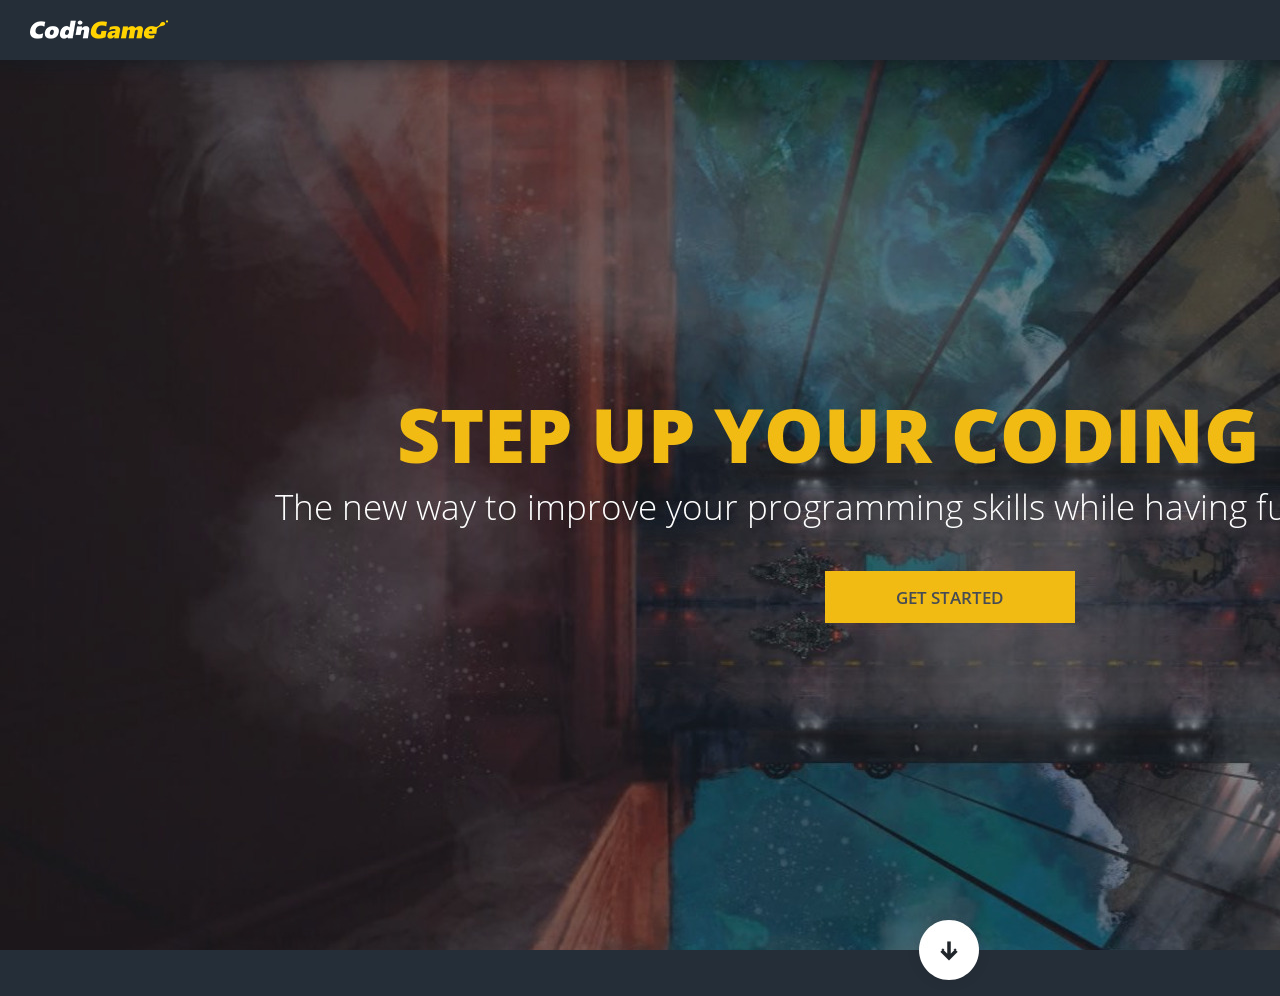
<file: login.html>
<!DOCTYPE HTML>
<html>
<head>
  <meta charset="UTF-8">
  <title>Main</title>
  <link rel="stylesheet" type="text/css" href="static/css/login.css"/>
  <link rel="Stylesheet" type="text/css" href="static/css/loginDialog.css" />
  <script type="text/javascript" src="static/js/jquery-1.8.3.min.js"></script>
  <script type="text/javascript" src="static/js/login.js"></script>
  <script type="text/javascript" src="static/js/singup.js"></script>
</head>

<body>
<div id="elm-f0111bc4e658d0f98db96260c16f7e49"></div>
<script>
(function(scope){
'use strict';

function F(arity, fun, wrapper) {
  wrapper.a = arity;
  wrapper.f = fun;
  return wrapper;
}

function F2(fun) {
  return F(2, fun, function(a) { return function(b) { return fun(a,b); }; })
}
function F3(fun) {
  return F(3, fun, function(a) {
    return function(b) { return function(c) { return fun(a, b, c); }; };
  });
}
function F4(fun) {
  return F(4, fun, function(a) { return function(b) { return function(c) {
    return function(d) { return fun(a, b, c, d); }; }; };
  });
}
function F5(fun) {
  return F(5, fun, function(a) { return function(b) { return function(c) {
    return function(d) { return function(e) { return fun(a, b, c, d, e); }; }; }; };
  });
}
function F6(fun) {
  return F(6, fun, function(a) { return function(b) { return function(c) {
    return function(d) { return function(e) { return function(f) {
    return fun(a, b, c, d, e, f); }; }; }; }; };
  });
}
function F7(fun) {
  return F(7, fun, function(a) { return function(b) { return function(c) {
    return function(d) { return function(e) { return function(f) {
    return function(g) { return fun(a, b, c, d, e, f, g); }; }; }; }; }; };
  });
}
function F8(fun) {
  return F(8, fun, function(a) { return function(b) { return function(c) {
    return function(d) { return function(e) { return function(f) {
    return function(g) { return function(h) {
    return fun(a, b, c, d, e, f, g, h); }; }; }; }; }; }; };
  });
}
function F9(fun) {
  return F(9, fun, function(a) { return function(b) { return function(c) {
    return function(d) { return function(e) { return function(f) {
    return function(g) { return function(h) { return function(i) {
    return fun(a, b, c, d, e, f, g, h, i); }; }; }; }; }; }; }; };
  });
}

function A2(fun, a, b) {
  return fun.a === 2 ? fun.f(a, b) : fun(a)(b);
}
function A3(fun, a, b, c) {
  return fun.a === 3 ? fun.f(a, b, c) : fun(a)(b)(c);
}
function A4(fun, a, b, c, d) {
  return fun.a === 4 ? fun.f(a, b, c, d) : fun(a)(b)(c)(d);
}
function A5(fun, a, b, c, d, e) {
  return fun.a === 5 ? fun.f(a, b, c, d, e) : fun(a)(b)(c)(d)(e);
}
function A6(fun, a, b, c, d, e, f) {
  return fun.a === 6 ? fun.f(a, b, c, d, e, f) : fun(a)(b)(c)(d)(e)(f);
}
function A7(fun, a, b, c, d, e, f, g) {
  return fun.a === 7 ? fun.f(a, b, c, d, e, f, g) : fun(a)(b)(c)(d)(e)(f)(g);
}
function A8(fun, a, b, c, d, e, f, g, h) {
  return fun.a === 8 ? fun.f(a, b, c, d, e, f, g, h) : fun(a)(b)(c)(d)(e)(f)(g)(h);
}
function A9(fun, a, b, c, d, e, f, g, h, i) {
  return fun.a === 9 ? fun.f(a, b, c, d, e, f, g, h, i) : fun(a)(b)(c)(d)(e)(f)(g)(h)(i);
}

console.warn('Compiled in DEV mode. Follow the advice at https://elm-lang.org/0.19.0/optimize for better performance and smaller assets.');


var _List_Nil_UNUSED = { $: 0 };
var _List_Nil = { $: '[]' };

function _List_Cons_UNUSED(hd, tl) { return { $: 1, a: hd, b: tl }; }
function _List_Cons(hd, tl) { return { $: '::', a: hd, b: tl }; }


var _List_cons = F2(_List_Cons);

function _List_fromArray(arr)
{
	var out = _List_Nil;
	for (var i = arr.length; i--; )
	{
		out = _List_Cons(arr[i], out);
	}
	return out;
}

function _List_toArray(xs)
{
	for (var out = []; xs.b; xs = xs.b) // WHILE_CONS
	{
		out.push(xs.a);
	}
	return out;
}

var _List_map2 = F3(function(f, xs, ys)
{
	for (var arr = []; xs.b && ys.b; xs = xs.b, ys = ys.b) // WHILE_CONSES
	{
		arr.push(A2(f, xs.a, ys.a));
	}
	return _List_fromArray(arr);
});

var _List_map3 = F4(function(f, xs, ys, zs)
{
	for (var arr = []; xs.b && ys.b && zs.b; xs = xs.b, ys = ys.b, zs = zs.b) // WHILE_CONSES
	{
		arr.push(A3(f, xs.a, ys.a, zs.a));
	}
	return _List_fromArray(arr);
});

var _List_map4 = F5(function(f, ws, xs, ys, zs)
{
	for (var arr = []; ws.b && xs.b && ys.b && zs.b; ws = ws.b, xs = xs.b, ys = ys.b, zs = zs.b) // WHILE_CONSES
	{
		arr.push(A4(f, ws.a, xs.a, ys.a, zs.a));
	}
	return _List_fromArray(arr);
});

var _List_map5 = F6(function(f, vs, ws, xs, ys, zs)
{
	for (var arr = []; vs.b && ws.b && xs.b && ys.b && zs.b; vs = vs.b, ws = ws.b, xs = xs.b, ys = ys.b, zs = zs.b) // WHILE_CONSES
	{
		arr.push(A5(f, vs.a, ws.a, xs.a, ys.a, zs.a));
	}
	return _List_fromArray(arr);
});

var _List_sortBy = F2(function(f, xs)
{
	return _List_fromArray(_List_toArray(xs).sort(function(a, b) {
		return _Utils_cmp(f(a), f(b));
	}));
});

var _List_sortWith = F2(function(f, xs)
{
	return _List_fromArray(_List_toArray(xs).sort(function(a, b) {
		var ord = A2(f, a, b);
		return ord === elm$core$Basics$EQ ? 0 : ord === elm$core$Basics$LT ? -1 : 1;
	}));
});



// EQUALITY

function _Utils_eq(x, y)
{
	for (
		var pair, stack = [], isEqual = _Utils_eqHelp(x, y, 0, stack);
		isEqual && (pair = stack.pop());
		isEqual = _Utils_eqHelp(pair.a, pair.b, 0, stack)
		)
	{}

	return isEqual;
}

function _Utils_eqHelp(x, y, depth, stack)
{
	if (depth > 100)
	{
		stack.push(_Utils_Tuple2(x,y));
		return true;
	}

	if (x === y)
	{
		return true;
	}

	if (typeof x !== 'object' || x === null || y === null)
	{
		typeof x === 'function' && _Debug_crash(5);
		return false;
	}

	/**/
	if (x.$ === 'Set_elm_builtin')
	{
		x = elm$core$Set$toList(x);
		y = elm$core$Set$toList(y);
	}
	if (x.$ === 'RBNode_elm_builtin' || x.$ === 'RBEmpty_elm_builtin')
	{
		x = elm$core$Dict$toList(x);
		y = elm$core$Dict$toList(y);
	}
	//*/

	/**_UNUSED/
	if (x.$ < 0)
	{
		x = elm$core$Dict$toList(x);
		y = elm$core$Dict$toList(y);
	}
	//*/

	for (var key in x)
	{
		if (!_Utils_eqHelp(x[key], y[key], depth + 1, stack))
		{
			return false;
		}
	}
	return true;
}

var _Utils_equal = F2(_Utils_eq);
var _Utils_notEqual = F2(function(a, b) { return !_Utils_eq(a,b); });



// COMPARISONS

// Code in Generate/JavaScript.hs, Basics.js, and List.js depends on
// the particular integer values assigned to LT, EQ, and GT.

function _Utils_cmp(x, y, ord)
{
	if (typeof x !== 'object')
	{
		return x === y ? /*EQ*/ 0 : x < y ? /*LT*/ -1 : /*GT*/ 1;
	}

	/**/
	if (x instanceof String)
	{
		var a = x.valueOf();
		var b = y.valueOf();
		return a === b ? 0 : a < b ? -1 : 1;
	}
	//*/

	/**_UNUSED/
	if (typeof x.$ === 'undefined')
	//*/
	/**/
	if (x.$[0] === '#')
	//*/
	{
		return (ord = _Utils_cmp(x.a, y.a))
			? ord
			: (ord = _Utils_cmp(x.b, y.b))
				? ord
				: _Utils_cmp(x.c, y.c);
	}

	// traverse conses until end of a list or a mismatch
	for (; x.b && y.b && !(ord = _Utils_cmp(x.a, y.a)); x = x.b, y = y.b) {} // WHILE_CONSES
	return ord || (x.b ? /*GT*/ 1 : y.b ? /*LT*/ -1 : /*EQ*/ 0);
}

var _Utils_lt = F2(function(a, b) { return _Utils_cmp(a, b) < 0; });
var _Utils_le = F2(function(a, b) { return _Utils_cmp(a, b) < 1; });
var _Utils_gt = F2(function(a, b) { return _Utils_cmp(a, b) > 0; });
var _Utils_ge = F2(function(a, b) { return _Utils_cmp(a, b) >= 0; });

var _Utils_compare = F2(function(x, y)
{
	var n = _Utils_cmp(x, y);
	return n < 0 ? elm$core$Basics$LT : n ? elm$core$Basics$GT : elm$core$Basics$EQ;
});


// COMMON VALUES

var _Utils_Tuple0_UNUSED = 0;
var _Utils_Tuple0 = { $: '#0' };

function _Utils_Tuple2_UNUSED(a, b) { return { a: a, b: b }; }
function _Utils_Tuple2(a, b) { return { $: '#2', a: a, b: b }; }

function _Utils_Tuple3_UNUSED(a, b, c) { return { a: a, b: b, c: c }; }
function _Utils_Tuple3(a, b, c) { return { $: '#3', a: a, b: b, c: c }; }

function _Utils_chr_UNUSED(c) { return c; }
function _Utils_chr(c) { return new String(c); }


// RECORDS

function _Utils_update(oldRecord, updatedFields)
{
	var newRecord = {};

	for (var key in oldRecord)
	{
		newRecord[key] = oldRecord[key];
	}

	for (var key in updatedFields)
	{
		newRecord[key] = updatedFields[key];
	}

	return newRecord;
}


// APPEND

var _Utils_append = F2(_Utils_ap);

function _Utils_ap(xs, ys)
{
	// append Strings
	if (typeof xs === 'string')
	{
		return xs + ys;
	}

	// append Lists
	if (!xs.b)
	{
		return ys;
	}
	var root = _List_Cons(xs.a, ys);
	xs = xs.b
	for (var curr = root; xs.b; xs = xs.b) // WHILE_CONS
	{
		curr = curr.b = _List_Cons(xs.a, ys);
	}
	return root;
}



var _JsArray_empty = [];

function _JsArray_singleton(value)
{
    return [value];
}

function _JsArray_length(array)
{
    return array.length;
}

var _JsArray_initialize = F3(function(size, offset, func)
{
    var result = new Array(size);

    for (var i = 0; i < size; i++)
    {
        result[i] = func(offset + i);
    }

    return result;
});

var _JsArray_initializeFromList = F2(function (max, ls)
{
    var result = new Array(max);

    for (var i = 0; i < max && ls.b; i++)
    {
        result[i] = ls.a;
        ls = ls.b;
    }

    result.length = i;
    return _Utils_Tuple2(result, ls);
});

var _JsArray_unsafeGet = F2(function(index, array)
{
    return array[index];
});

var _JsArray_unsafeSet = F3(function(index, value, array)
{
    var length = array.length;
    var result = new Array(length);

    for (var i = 0; i < length; i++)
    {
        result[i] = array[i];
    }

    result[index] = value;
    return result;
});

var _JsArray_push = F2(function(value, array)
{
    var length = array.length;
    var result = new Array(length + 1);

    for (var i = 0; i < length; i++)
    {
        result[i] = array[i];
    }

    result[length] = value;
    return result;
});

var _JsArray_foldl = F3(function(func, acc, array)
{
    var length = array.length;

    for (var i = 0; i < length; i++)
    {
        acc = A2(func, array[i], acc);
    }

    return acc;
});

var _JsArray_foldr = F3(function(func, acc, array)
{
    for (var i = array.length - 1; i >= 0; i--)
    {
        acc = A2(func, array[i], acc);
    }

    return acc;
});

var _JsArray_map = F2(function(func, array)
{
    var length = array.length;
    var result = new Array(length);

    for (var i = 0; i < length; i++)
    {
        result[i] = func(array[i]);
    }

    return result;
});

var _JsArray_indexedMap = F3(function(func, offset, array)
{
    var length = array.length;
    var result = new Array(length);

    for (var i = 0; i < length; i++)
    {
        result[i] = A2(func, offset + i, array[i]);
    }

    return result;
});

var _JsArray_slice = F3(function(from, to, array)
{
    return array.slice(from, to);
});

var _JsArray_appendN = F3(function(n, dest, source)
{
    var destLen = dest.length;
    var itemsToCopy = n - destLen;

    if (itemsToCopy > source.length)
    {
        itemsToCopy = source.length;
    }

    var size = destLen + itemsToCopy;
    var result = new Array(size);

    for (var i = 0; i < destLen; i++)
    {
        result[i] = dest[i];
    }

    for (var i = 0; i < itemsToCopy; i++)
    {
        result[i + destLen] = source[i];
    }

    return result;
});



// LOG

var _Debug_log_UNUSED = F2(function(tag, value)
{
	return value;
});

var _Debug_log = F2(function(tag, value)
{
	console.log(tag + ': ' + _Debug_toString(value));
	return value;
});


// TODOS

function _Debug_todo(moduleName, region)
{
	return function(message) {
		_Debug_crash(8, moduleName, region, message);
	};
}

function _Debug_todoCase(moduleName, region, value)
{
	return function(message) {
		_Debug_crash(9, moduleName, region, value, message);
	};
}


// TO STRING

function _Debug_toString_UNUSED(value)
{
	return '<internals>';
}

function _Debug_toString(value)
{
	return _Debug_toAnsiString(false, value);
}

function _Debug_toAnsiString(ansi, value)
{
	if (typeof value === 'function')
	{
		return _Debug_internalColor(ansi, '<function>');
	}

	if (typeof value === 'boolean')
	{
		return _Debug_ctorColor(ansi, value ? 'True' : 'False');
	}

	if (typeof value === 'number')
	{
		return _Debug_numberColor(ansi, value + '');
	}

	if (value instanceof String)
	{
		return _Debug_charColor(ansi, "'" + _Debug_addSlashes(value, true) + "'");
	}

	if (typeof value === 'string')
	{
		return _Debug_stringColor(ansi, '"' + _Debug_addSlashes(value, false) + '"');
	}

	if (typeof value === 'object' && '$' in value)
	{
		var tag = value.$;

		if (typeof tag === 'number')
		{
			return _Debug_internalColor(ansi, '<internals>');
		}

		if (tag[0] === '#')
		{
			var output = [];
			for (var k in value)
			{
				if (k === '$') continue;
				output.push(_Debug_toAnsiString(ansi, value[k]));
			}
			return '(' + output.join(',') + ')';
		}

		if (tag === 'Set_elm_builtin')
		{
			return _Debug_ctorColor(ansi, 'Set')
				+ _Debug_fadeColor(ansi, '.fromList') + ' '
				+ _Debug_toAnsiString(ansi, elm$core$Set$toList(value));
		}

		if (tag === 'RBNode_elm_builtin' || tag === 'RBEmpty_elm_builtin')
		{
			return _Debug_ctorColor(ansi, 'Dict')
				+ _Debug_fadeColor(ansi, '.fromList') + ' '
				+ _Debug_toAnsiString(ansi, elm$core$Dict$toList(value));
		}

		if (tag === 'Array_elm_builtin')
		{
			return _Debug_ctorColor(ansi, 'Array')
				+ _Debug_fadeColor(ansi, '.fromList') + ' '
				+ _Debug_toAnsiString(ansi, elm$core$Array$toList(value));
		}

		if (tag === '::' || tag === '[]')
		{
			var output = '[';

			value.b && (output += _Debug_toAnsiString(ansi, value.a), value = value.b)

			for (; value.b; value = value.b) // WHILE_CONS
			{
				output += ',' + _Debug_toAnsiString(ansi, value.a);
			}
			return output + ']';
		}

		var output = '';
		for (var i in value)
		{
			if (i === '$') continue;
			var str = _Debug_toAnsiString(ansi, value[i]);
			var c0 = str[0];
			var parenless = c0 === '{' || c0 === '(' || c0 === '[' || c0 === '<' || c0 === '"' || str.indexOf(' ') < 0;
			output += ' ' + (parenless ? str : '(' + str + ')');
		}
		return _Debug_ctorColor(ansi, tag) + output;
	}

	if (typeof DataView === 'function' && value instanceof DataView)
	{
		return _Debug_stringColor(ansi, '<' + value.byteLength + ' bytes>');
	}

	if (typeof File === 'function' && value instanceof File)
	{
		return _Debug_internalColor(ansi, '<' + value.name + '>');
	}

	if (typeof value === 'object')
	{
		var output = [];
		for (var key in value)
		{
			var field = key[0] === '_' ? key.slice(1) : key;
			output.push(_Debug_fadeColor(ansi, field) + ' = ' + _Debug_toAnsiString(ansi, value[key]));
		}
		if (output.length === 0)
		{
			return '{}';
		}
		return '{ ' + output.join(', ') + ' }';
	}

	return _Debug_internalColor(ansi, '<internals>');
}

function _Debug_addSlashes(str, isChar)
{
	var s = str
		.replace(/\\/g, '\\\\')
		.replace(/\n/g, '\\n')
		.replace(/\t/g, '\\t')
		.replace(/\r/g, '\\r')
		.replace(/\v/g, '\\v')
		.replace(/\0/g, '\\0');

	if (isChar)
	{
		return s.replace(/\'/g, '\\\'');
	}
	else
	{
		return s.replace(/\"/g, '\\"');
	}
}

function _Debug_ctorColor(ansi, string)
{
	return ansi ? '\x1b[96m' + string + '\x1b[0m' : string;
}

function _Debug_numberColor(ansi, string)
{
	return ansi ? '\x1b[95m' + string + '\x1b[0m' : string;
}

function _Debug_stringColor(ansi, string)
{
	return ansi ? '\x1b[93m' + string + '\x1b[0m' : string;
}

function _Debug_charColor(ansi, string)
{
	return ansi ? '\x1b[92m' + string + '\x1b[0m' : string;
}

function _Debug_fadeColor(ansi, string)
{
	return ansi ? '\x1b[37m' + string + '\x1b[0m' : string;
}

function _Debug_internalColor(ansi, string)
{
	return ansi ? '\x1b[94m' + string + '\x1b[0m' : string;
}

function _Debug_toHexDigit(n)
{
	return String.fromCharCode(n < 10 ? 48 + n : 55 + n);
}


// CRASH


function _Debug_crash_UNUSED(identifier)
{
	throw new Error('https://github.com/elm/core/blob/1.0.0/hints/' + identifier + '.md');
}


function _Debug_crash(identifier, fact1, fact2, fact3, fact4)
{
	switch(identifier)
	{
		case 0:
			throw new Error('What node should I take over? In JavaScript I need something like:\n\n    Elm.Main.init({\n        node: document.getElementById("elm-node")\n    })\n\nYou need to do this with any Browser.sandbox or Browser.element program.');

		case 1:
			throw new Error('Browser.application programs cannot handle URLs like this:\n\n    ' + document.location.href + '\n\nWhat is the root? The root of your file system? Try looking at this program with `elm reactor` or some other server.');

		case 2:
			var jsonErrorString = fact1;
			throw new Error('Problem with the flags given to your Elm program on initialization.\n\n' + jsonErrorString);

		case 3:
			var portName = fact1;
			throw new Error('There can only be one port named `' + portName + '`, but your program has multiple.');

		case 4:
			var portName = fact1;
			var problem = fact2;
			throw new Error('Trying to send an unexpected type of value through port `' + portName + '`:\n' + problem);

		case 5:
			throw new Error('Trying to use `(==)` on functions.\nThere is no way to know if functions are "the same" in the Elm sense.\nRead more about this at https://package.elm-lang.org/packages/elm/core/latest/Basics#== which describes why it is this way and what the better version will look like.');

		case 6:
			var moduleName = fact1;
			throw new Error('Your page is loading multiple Elm scripts with a module named ' + moduleName + '. Maybe a duplicate script is getting loaded accidentally? If not, rename one of them so I know which is which!');

		case 8:
			var moduleName = fact1;
			var region = fact2;
			var message = fact3;
			throw new Error('TODO in module `' + moduleName + '` ' + _Debug_regionToString(region) + '\n\n' + message);

		case 9:
			var moduleName = fact1;
			var region = fact2;
			var value = fact3;
			var message = fact4;
			throw new Error(
				'TODO in module `' + moduleName + '` from the `case` expression '
				+ _Debug_regionToString(region) + '\n\nIt received the following value:\n\n    '
				+ _Debug_toString(value).replace('\n', '\n    ')
				+ '\n\nBut the branch that handles it says:\n\n    ' + message.replace('\n', '\n    ')
			);

		case 10:
			throw new Error('Bug in https://github.com/elm/virtual-dom/issues');

		case 11:
			throw new Error('Cannot perform mod 0. Division by zero error.');
	}
}

function _Debug_regionToString(region)
{
	if (region.start.line === region.end.line)
	{
		return 'on line ' + region.start.line;
	}
	return 'on lines ' + region.start.line + ' through ' + region.end.line;
}



// MATH

var _Basics_add = F2(function(a, b) { return a + b; });
var _Basics_sub = F2(function(a, b) { return a - b; });
var _Basics_mul = F2(function(a, b) { return a * b; });
var _Basics_fdiv = F2(function(a, b) { return a / b; });
var _Basics_idiv = F2(function(a, b) { return (a / b) | 0; });
var _Basics_pow = F2(Math.pow);

var _Basics_remainderBy = F2(function(b, a) { return a % b; });

// https://www.microsoft.com/en-us/research/wp-content/uploads/2016/02/divmodnote-letter.pdf
var _Basics_modBy = F2(function(modulus, x)
{
	var answer = x % modulus;
	return modulus === 0
		? _Debug_crash(11)
		:
	((answer > 0 && modulus < 0) || (answer < 0 && modulus > 0))
		? answer + modulus
		: answer;
});


// TRIGONOMETRY

var _Basics_pi = Math.PI;
var _Basics_e = Math.E;
var _Basics_cos = Math.cos;
var _Basics_sin = Math.sin;
var _Basics_tan = Math.tan;
var _Basics_acos = Math.acos;
var _Basics_asin = Math.asin;
var _Basics_atan = Math.atan;
var _Basics_atan2 = F2(Math.atan2);


// MORE MATH

function _Basics_toFloat(x) { return x; }
function _Basics_truncate(n) { return n | 0; }
function _Basics_isInfinite(n) { return n === Infinity || n === -Infinity; }

var _Basics_ceiling = Math.ceil;
var _Basics_floor = Math.floor;
var _Basics_round = Math.round;
var _Basics_sqrt = Math.sqrt;
var _Basics_log = Math.log;
var _Basics_isNaN = isNaN;


// BOOLEANS

function _Basics_not(bool) { return !bool; }
var _Basics_and = F2(function(a, b) { return a && b; });
var _Basics_or  = F2(function(a, b) { return a || b; });
var _Basics_xor = F2(function(a, b) { return a !== b; });



function _Char_toCode(char)
{
	var code = char.charCodeAt(0);
	if (0xD800 <= code && code <= 0xDBFF)
	{
		return (code - 0xD800) * 0x400 + char.charCodeAt(1) - 0xDC00 + 0x10000
	}
	return code;
}

function _Char_fromCode(code)
{
	return _Utils_chr(
		(code < 0 || 0x10FFFF < code)
			? '\uFFFD'
			:
		(code <= 0xFFFF)
			? String.fromCharCode(code)
			:
		(code -= 0x10000,
			String.fromCharCode(Math.floor(code / 0x400) + 0xD800, code % 0x400 + 0xDC00)
		)
	);
}

function _Char_toUpper(char)
{
	return _Utils_chr(char.toUpperCase());
}

function _Char_toLower(char)
{
	return _Utils_chr(char.toLowerCase());
}

function _Char_toLocaleUpper(char)
{
	return _Utils_chr(char.toLocaleUpperCase());
}

function _Char_toLocaleLower(char)
{
	return _Utils_chr(char.toLocaleLowerCase());
}



var _String_cons = F2(function(chr, str)
{
	return chr + str;
});

function _String_uncons(string)
{
	var word = string.charCodeAt(0);
	return word
		? elm$core$Maybe$Just(
			0xD800 <= word && word <= 0xDBFF
				? _Utils_Tuple2(_Utils_chr(string[0] + string[1]), string.slice(2))
				: _Utils_Tuple2(_Utils_chr(string[0]), string.slice(1))
		)
		: elm$core$Maybe$Nothing;
}

var _String_append = F2(function(a, b)
{
	return a + b;
});

function _String_length(str)
{
	return str.length;
}

var _String_map = F2(function(func, string)
{
	var len = string.length;
	var array = new Array(len);
	var i = 0;
	while (i < len)
	{
		var word = string.charCodeAt(i);
		if (0xD800 <= word && word <= 0xDBFF)
		{
			array[i] = func(_Utils_chr(string[i] + string[i+1]));
			i += 2;
			continue;
		}
		array[i] = func(_Utils_chr(string[i]));
		i++;
	}
	return array.join('');
});

var _String_filter = F2(function(isGood, str)
{
	var arr = [];
	var len = str.length;
	var i = 0;
	while (i < len)
	{
		var char = str[i];
		var word = str.charCodeAt(i);
		i++;
		if (0xD800 <= word && word <= 0xDBFF)
		{
			char += str[i];
			i++;
		}

		if (isGood(_Utils_chr(char)))
		{
			arr.push(char);
		}
	}
	return arr.join('');
});

function _String_reverse(str)
{
	var len = str.length;
	var arr = new Array(len);
	var i = 0;
	while (i < len)
	{
		var word = str.charCodeAt(i);
		if (0xD800 <= word && word <= 0xDBFF)
		{
			arr[len - i] = str[i + 1];
			i++;
			arr[len - i] = str[i - 1];
			i++;
		}
		else
		{
			arr[len - i] = str[i];
			i++;
		}
	}
	return arr.join('');
}

var _String_foldl = F3(function(func, state, string)
{
	var len = string.length;
	var i = 0;
	while (i < len)
	{
		var char = string[i];
		var word = string.charCodeAt(i);
		i++;
		if (0xD800 <= word && word <= 0xDBFF)
		{
			char += string[i];
			i++;
		}
		state = A2(func, _Utils_chr(char), state);
	}
	return state;
});

var _String_foldr = F3(function(func, state, string)
{
	var i = string.length;
	while (i--)
	{
		var char = string[i];
		var word = string.charCodeAt(i);
		if (0xDC00 <= word && word <= 0xDFFF)
		{
			i--;
			char = string[i] + char;
		}
		state = A2(func, _Utils_chr(char), state);
	}
	return state;
});

var _String_split = F2(function(sep, str)
{
	return str.split(sep);
});

var _String_join = F2(function(sep, strs)
{
	return strs.join(sep);
});

var _String_slice = F3(function(start, end, str) {
	return str.slice(start, end);
});

function _String_trim(str)
{
	return str.trim();
}

function _String_trimLeft(str)
{
	return str.replace(/^\s+/, '');
}

function _String_trimRight(str)
{
	return str.replace(/\s+$/, '');
}

function _String_words(str)
{
	return _List_fromArray(str.trim().split(/\s+/g));
}

function _String_lines(str)
{
	return _List_fromArray(str.split(/\r\n|\r|\n/g));
}

function _String_toUpper(str)
{
	return str.toUpperCase();
}

function _String_toLower(str)
{
	return str.toLowerCase();
}

var _String_any = F2(function(isGood, string)
{
	var i = string.length;
	while (i--)
	{
		var char = string[i];
		var word = string.charCodeAt(i);
		if (0xDC00 <= word && word <= 0xDFFF)
		{
			i--;
			char = string[i] + char;
		}
		if (isGood(_Utils_chr(char)))
		{
			return true;
		}
	}
	return false;
});

var _String_all = F2(function(isGood, string)
{
	var i = string.length;
	while (i--)
	{
		var char = string[i];
		var word = string.charCodeAt(i);
		if (0xDC00 <= word && word <= 0xDFFF)
		{
			i--;
			char = string[i] + char;
		}
		if (!isGood(_Utils_chr(char)))
		{
			return false;
		}
	}
	return true;
});

var _String_contains = F2(function(sub, str)
{
	return str.indexOf(sub) > -1;
});

var _String_startsWith = F2(function(sub, str)
{
	return str.indexOf(sub) === 0;
});

var _String_endsWith = F2(function(sub, str)
{
	return str.length >= sub.length &&
		str.lastIndexOf(sub) === str.length - sub.length;
});

var _String_indexes = F2(function(sub, str)
{
	var subLen = sub.length;

	if (subLen < 1)
	{
		return _List_Nil;
	}

	var i = 0;
	var is = [];

	while ((i = str.indexOf(sub, i)) > -1)
	{
		is.push(i);
		i = i + subLen;
	}

	return _List_fromArray(is);
});


// TO STRING

function _String_fromNumber(number)
{
	return number + '';
}


// INT CONVERSIONS

function _String_toInt(str)
{
	var total = 0;
	var code0 = str.charCodeAt(0);
	var start = code0 == 0x2B /* + */ || code0 == 0x2D /* - */ ? 1 : 0;

	for (var i = start; i < str.length; ++i)
	{
		var code = str.charCodeAt(i);
		if (code < 0x30 || 0x39 < code)
		{
			return elm$core$Maybe$Nothing;
		}
		total = 10 * total + code - 0x30;
	}

	return i == start
		? elm$core$Maybe$Nothing
		: elm$core$Maybe$Just(code0 == 0x2D ? -total : total);
}


// FLOAT CONVERSIONS

function _String_toFloat(s)
{
	// check if it is a hex, octal, or binary number
	if (s.length === 0 || /[\sxbo]/.test(s))
	{
		return elm$core$Maybe$Nothing;
	}
	var n = +s;
	// faster isNaN check
	return n === n ? elm$core$Maybe$Just(n) : elm$core$Maybe$Nothing;
}

function _String_fromList(chars)
{
	return _List_toArray(chars).join('');
}




/**/
function _Json_errorToString(error)
{
	return elm$json$Json$Decode$errorToString(error);
}
//*/


// CORE DECODERS

function _Json_succeed(msg)
{
	return {
		$: 0,
		a: msg
	};
}

function _Json_fail(msg)
{
	return {
		$: 1,
		a: msg
	};
}

function _Json_decodePrim(decoder)
{
	return { $: 2, b: decoder };
}

var _Json_decodeInt = _Json_decodePrim(function(value) {
	return (typeof value !== 'number')
		? _Json_expecting('an INT', value)
		:
	(-2147483647 < value && value < 2147483647 && (value | 0) === value)
		? elm$core$Result$Ok(value)
		:
	(isFinite(value) && !(value % 1))
		? elm$core$Result$Ok(value)
		: _Json_expecting('an INT', value);
});

var _Json_decodeBool = _Json_decodePrim(function(value) {
	return (typeof value === 'boolean')
		? elm$core$Result$Ok(value)
		: _Json_expecting('a BOOL', value);
});

var _Json_decodeFloat = _Json_decodePrim(function(value) {
	return (typeof value === 'number')
		? elm$core$Result$Ok(value)
		: _Json_expecting('a FLOAT', value);
});

var _Json_decodeValue = _Json_decodePrim(function(value) {
	return elm$core$Result$Ok(_Json_wrap(value));
});

var _Json_decodeString = _Json_decodePrim(function(value) {
	return (typeof value === 'string')
		? elm$core$Result$Ok(value)
		: (value instanceof String)
			? elm$core$Result$Ok(value + '')
			: _Json_expecting('a STRING', value);
});

function _Json_decodeList(decoder) { return { $: 3, b: decoder }; }
function _Json_decodeArray(decoder) { return { $: 4, b: decoder }; }

function _Json_decodeNull(value) { return { $: 5, c: value }; }

var _Json_decodeField = F2(function(field, decoder)
{
	return {
		$: 6,
		d: field,
		b: decoder
	};
});

var _Json_decodeIndex = F2(function(index, decoder)
{
	return {
		$: 7,
		e: index,
		b: decoder
	};
});

function _Json_decodeKeyValuePairs(decoder)
{
	return {
		$: 8,
		b: decoder
	};
}

function _Json_mapMany(f, decoders)
{
	return {
		$: 9,
		f: f,
		g: decoders
	};
}

var _Json_andThen = F2(function(callback, decoder)
{
	return {
		$: 10,
		b: decoder,
		h: callback
	};
});

function _Json_oneOf(decoders)
{
	return {
		$: 11,
		g: decoders
	};
}


// DECODING OBJECTS

var _Json_map1 = F2(function(f, d1)
{
	return _Json_mapMany(f, [d1]);
});

var _Json_map2 = F3(function(f, d1, d2)
{
	return _Json_mapMany(f, [d1, d2]);
});

var _Json_map3 = F4(function(f, d1, d2, d3)
{
	return _Json_mapMany(f, [d1, d2, d3]);
});

var _Json_map4 = F5(function(f, d1, d2, d3, d4)
{
	return _Json_mapMany(f, [d1, d2, d3, d4]);
});

var _Json_map5 = F6(function(f, d1, d2, d3, d4, d5)
{
	return _Json_mapMany(f, [d1, d2, d3, d4, d5]);
});

var _Json_map6 = F7(function(f, d1, d2, d3, d4, d5, d6)
{
	return _Json_mapMany(f, [d1, d2, d3, d4, d5, d6]);
});

var _Json_map7 = F8(function(f, d1, d2, d3, d4, d5, d6, d7)
{
	return _Json_mapMany(f, [d1, d2, d3, d4, d5, d6, d7]);
});

var _Json_map8 = F9(function(f, d1, d2, d3, d4, d5, d6, d7, d8)
{
	return _Json_mapMany(f, [d1, d2, d3, d4, d5, d6, d7, d8]);
});


// DECODE

var _Json_runOnString = F2(function(decoder, string)
{
	try
	{
		var value = JSON.parse(string);
		return _Json_runHelp(decoder, value);
	}
	catch (e)
	{
		return elm$core$Result$Err(A2(elm$json$Json$Decode$Failure, 'This is not valid JSON! ' + e.message, _Json_wrap(string)));
	}
});

var _Json_run = F2(function(decoder, value)
{
	return _Json_runHelp(decoder, _Json_unwrap(value));
});

function _Json_runHelp(decoder, value)
{
	switch (decoder.$)
	{
		case 2:
			return decoder.b(value);

		case 5:
			return (value === null)
				? elm$core$Result$Ok(decoder.c)
				: _Json_expecting('null', value);

		case 3:
			if (!_Json_isArray(value))
			{
				return _Json_expecting('a LIST', value);
			}
			return _Json_runArrayDecoder(decoder.b, value, _List_fromArray);

		case 4:
			if (!_Json_isArray(value))
			{
				return _Json_expecting('an ARRAY', value);
			}
			return _Json_runArrayDecoder(decoder.b, value, _Json_toElmArray);

		case 6:
			var field = decoder.d;
			if (typeof value !== 'object' || value === null || !(field in value))
			{
				return _Json_expecting('an OBJECT with a field named `' + field + '`', value);
			}
			var result = _Json_runHelp(decoder.b, value[field]);
			return (elm$core$Result$isOk(result)) ? result : elm$core$Result$Err(A2(elm$json$Json$Decode$Field, field, result.a));

		case 7:
			var index = decoder.e;
			if (!_Json_isArray(value))
			{
				return _Json_expecting('an ARRAY', value);
			}
			if (index >= value.length)
			{
				return _Json_expecting('a LONGER array. Need index ' + index + ' but only see ' + value.length + ' entries', value);
			}
			var result = _Json_runHelp(decoder.b, value[index]);
			return (elm$core$Result$isOk(result)) ? result : elm$core$Result$Err(A2(elm$json$Json$Decode$Index, index, result.a));

		case 8:
			if (typeof value !== 'object' || value === null || _Json_isArray(value))
			{
				return _Json_expecting('an OBJECT', value);
			}

			var keyValuePairs = _List_Nil;
			// TODO test perf of Object.keys and switch when support is good enough
			for (var key in value)
			{
				if (value.hasOwnProperty(key))
				{
					var result = _Json_runHelp(decoder.b, value[key]);
					if (!elm$core$Result$isOk(result))
					{
						return elm$core$Result$Err(A2(elm$json$Json$Decode$Field, key, result.a));
					}
					keyValuePairs = _List_Cons(_Utils_Tuple2(key, result.a), keyValuePairs);
				}
			}
			return elm$core$Result$Ok(elm$core$List$reverse(keyValuePairs));

		case 9:
			var answer = decoder.f;
			var decoders = decoder.g;
			for (var i = 0; i < decoders.length; i++)
			{
				var result = _Json_runHelp(decoders[i], value);
				if (!elm$core$Result$isOk(result))
				{
					return result;
				}
				answer = answer(result.a);
			}
			return elm$core$Result$Ok(answer);

		case 10:
			var result = _Json_runHelp(decoder.b, value);
			return (!elm$core$Result$isOk(result))
				? result
				: _Json_runHelp(decoder.h(result.a), value);

		case 11:
			var errors = _List_Nil;
			for (var temp = decoder.g; temp.b; temp = temp.b) // WHILE_CONS
			{
				var result = _Json_runHelp(temp.a, value);
				if (elm$core$Result$isOk(result))
				{
					return result;
				}
				errors = _List_Cons(result.a, errors);
			}
			return elm$core$Result$Err(elm$json$Json$Decode$OneOf(elm$core$List$reverse(errors)));

		case 1:
			return elm$core$Result$Err(A2(elm$json$Json$Decode$Failure, decoder.a, _Json_wrap(value)));

		case 0:
			return elm$core$Result$Ok(decoder.a);
	}
}

function _Json_runArrayDecoder(decoder, value, toElmValue)
{
	var len = value.length;
	var array = new Array(len);
	for (var i = 0; i < len; i++)
	{
		var result = _Json_runHelp(decoder, value[i]);
		if (!elm$core$Result$isOk(result))
		{
			return elm$core$Result$Err(A2(elm$json$Json$Decode$Index, i, result.a));
		}
		array[i] = result.a;
	}
	return elm$core$Result$Ok(toElmValue(array));
}

function _Json_isArray(value)
{
	return Array.isArray(value) || (typeof FileList !== 'undefined' && value instanceof FileList);
}

function _Json_toElmArray(array)
{
	return A2(elm$core$Array$initialize, array.length, function(i) { return array[i]; });
}

function _Json_expecting(type, value)
{
	return elm$core$Result$Err(A2(elm$json$Json$Decode$Failure, 'Expecting ' + type, _Json_wrap(value)));
}


// EQUALITY

function _Json_equality(x, y)
{
	if (x === y)
	{
		return true;
	}

	if (x.$ !== y.$)
	{
		return false;
	}

	switch (x.$)
	{
		case 0:
		case 1:
			return x.a === y.a;

		case 2:
			return x.b === y.b;

		case 5:
			return x.c === y.c;

		case 3:
		case 4:
		case 8:
			return _Json_equality(x.b, y.b);

		case 6:
			return x.d === y.d && _Json_equality(x.b, y.b);

		case 7:
			return x.e === y.e && _Json_equality(x.b, y.b);

		case 9:
			return x.f === y.f && _Json_listEquality(x.g, y.g);

		case 10:
			return x.h === y.h && _Json_equality(x.b, y.b);

		case 11:
			return _Json_listEquality(x.g, y.g);
	}
}

function _Json_listEquality(aDecoders, bDecoders)
{
	var len = aDecoders.length;
	if (len !== bDecoders.length)
	{
		return false;
	}
	for (var i = 0; i < len; i++)
	{
		if (!_Json_equality(aDecoders[i], bDecoders[i]))
		{
			return false;
		}
	}
	return true;
}


// ENCODE

var _Json_encode = F2(function(indentLevel, value)
{
	return JSON.stringify(_Json_unwrap(value), null, indentLevel) + '';
});

function _Json_wrap(value) { return { $: 0, a: value }; }
function _Json_unwrap(value) { return value.a; }

function _Json_wrap_UNUSED(value) { return value; }
function _Json_unwrap_UNUSED(value) { return value; }

function _Json_emptyArray() { return []; }
function _Json_emptyObject() { return {}; }

var _Json_addField = F3(function(key, value, object)
{
	object[key] = _Json_unwrap(value);
	return object;
});

function _Json_addEntry(func)
{
	return F2(function(entry, array)
	{
		array.push(_Json_unwrap(func(entry)));
		return array;
	});
}

var _Json_encodeNull = _Json_wrap(null);



// TASKS

function _Scheduler_succeed(value)
{
	return {
		$: 0,
		a: value
	};
}

function _Scheduler_fail(error)
{
	return {
		$: 1,
		a: error
	};
}

function _Scheduler_binding(callback)
{
	return {
		$: 2,
		b: callback,
		c: null
	};
}

var _Scheduler_andThen = F2(function(callback, task)
{
	return {
		$: 3,
		b: callback,
		d: task
	};
});

var _Scheduler_onError = F2(function(callback, task)
{
	return {
		$: 4,
		b: callback,
		d: task
	};
});

function _Scheduler_receive(callback)
{
	return {
		$: 5,
		b: callback
	};
}


// PROCESSES

var _Scheduler_guid = 0;

function _Scheduler_rawSpawn(task)
{
	var proc = {
		$: 0,
		e: _Scheduler_guid++,
		f: task,
		g: null,
		h: []
	};

	_Scheduler_enqueue(proc);

	return proc;
}

function _Scheduler_spawn(task)
{
	return _Scheduler_binding(function(callback) {
		callback(_Scheduler_succeed(_Scheduler_rawSpawn(task)));
	});
}

function _Scheduler_rawSend(proc, msg)
{
	proc.h.push(msg);
	_Scheduler_enqueue(proc);
}

var _Scheduler_send = F2(function(proc, msg)
{
	return _Scheduler_binding(function(callback) {
		_Scheduler_rawSend(proc, msg);
		callback(_Scheduler_succeed(_Utils_Tuple0));
	});
});

function _Scheduler_kill(proc)
{
	return _Scheduler_binding(function(callback) {
		var task = proc.f;
		if (task.$ === 2 && task.c)
		{
			task.c();
		}

		proc.f = null;

		callback(_Scheduler_succeed(_Utils_Tuple0));
	});
}


/* STEP PROCESSES

type alias Process =
  { $ : tag
  , id : unique_id
  , root : Task
  , stack : null | { $: SUCCEED | FAIL, a: callback, b: stack }
  , mailbox : [msg]
  }

*/


var _Scheduler_working = false;
var _Scheduler_queue = [];


function _Scheduler_enqueue(proc)
{
	_Scheduler_queue.push(proc);
	if (_Scheduler_working)
	{
		return;
	}
	_Scheduler_working = true;
	while (proc = _Scheduler_queue.shift())
	{
		_Scheduler_step(proc);
	}
	_Scheduler_working = false;
}


function _Scheduler_step(proc)
{
	while (proc.f)
	{
		var rootTag = proc.f.$;
		if (rootTag === 0 || rootTag === 1)
		{
			while (proc.g && proc.g.$ !== rootTag)
			{
				proc.g = proc.g.i;
			}
			if (!proc.g)
			{
				return;
			}
			proc.f = proc.g.b(proc.f.a);
			proc.g = proc.g.i;
		}
		else if (rootTag === 2)
		{
			proc.f.c = proc.f.b(function(newRoot) {
				proc.f = newRoot;
				_Scheduler_enqueue(proc);
			});
			return;
		}
		else if (rootTag === 5)
		{
			if (proc.h.length === 0)
			{
				return;
			}
			proc.f = proc.f.b(proc.h.shift());
		}
		else // if (rootTag === 3 || rootTag === 4)
		{
			proc.g = {
				$: rootTag === 3 ? 0 : 1,
				b: proc.f.b,
				i: proc.g
			};
			proc.f = proc.f.d;
		}
	}
}



function _Process_sleep(time)
{
	return _Scheduler_binding(function(callback) {
		var id = setTimeout(function() {
			callback(_Scheduler_succeed(_Utils_Tuple0));
		}, time);

		return function() { clearTimeout(id); };
	});
}




// PROGRAMS


var _Platform_worker = F4(function(impl, flagDecoder, debugMetadata, args)
{
	return _Platform_initialize(
		flagDecoder,
		args,
		impl.init,
		impl.update,
		impl.subscriptions,
		function() { return function() {} }
	);
});



// INITIALIZE A PROGRAM


function _Platform_initialize(flagDecoder, args, init, update, subscriptions, stepperBuilder)
{
	var result = A2(_Json_run, flagDecoder, _Json_wrap(args ? args['flags'] : undefined));
	elm$core$Result$isOk(result) || _Debug_crash(2 /**/, _Json_errorToString(result.a) /**/);
	var managers = {};
	result = init(result.a);
	var model = result.a;
	var stepper = stepperBuilder(sendToApp, model);
	var ports = _Platform_setupEffects(managers, sendToApp);

	function sendToApp(msg, viewMetadata)
	{
		result = A2(update, msg, model);
		stepper(model = result.a, viewMetadata);
		_Platform_dispatchEffects(managers, result.b, subscriptions(model));
	}

	_Platform_dispatchEffects(managers, result.b, subscriptions(model));

	return ports ? { ports: ports } : {};
}



// TRACK PRELOADS
//
// This is used by code in elm/browser and elm/http
// to register any HTTP requests that are triggered by init.
//


var _Platform_preload;


function _Platform_registerPreload(url)
{
	_Platform_preload.add(url);
}



// EFFECT MANAGERS


var _Platform_effectManagers = {};


function _Platform_setupEffects(managers, sendToApp)
{
	var ports;

	// setup all necessary effect managers
	for (var key in _Platform_effectManagers)
	{
		var manager = _Platform_effectManagers[key];

		if (manager.a)
		{
			ports = ports || {};
			ports[key] = manager.a(key, sendToApp);
		}

		managers[key] = _Platform_instantiateManager(manager, sendToApp);
	}

	return ports;
}


function _Platform_createManager(init, onEffects, onSelfMsg, cmdMap, subMap)
{
	return {
		b: init,
		c: onEffects,
		d: onSelfMsg,
		e: cmdMap,
		f: subMap
	};
}


function _Platform_instantiateManager(info, sendToApp)
{
	var router = {
		g: sendToApp,
		h: undefined
	};

	var onEffects = info.c;
	var onSelfMsg = info.d;
	var cmdMap = info.e;
	var subMap = info.f;

	function loop(state)
	{
		return A2(_Scheduler_andThen, loop, _Scheduler_receive(function(msg)
		{
			var value = msg.a;

			if (msg.$ === 0)
			{
				return A3(onSelfMsg, router, value, state);
			}

			return cmdMap && subMap
				? A4(onEffects, router, value.i, value.j, state)
				: A3(onEffects, router, cmdMap ? value.i : value.j, state);
		}));
	}

	return router.h = _Scheduler_rawSpawn(A2(_Scheduler_andThen, loop, info.b));
}



// ROUTING


var _Platform_sendToApp = F2(function(router, msg)
{
	return _Scheduler_binding(function(callback)
	{
		router.g(msg);
		callback(_Scheduler_succeed(_Utils_Tuple0));
	});
});


var _Platform_sendToSelf = F2(function(router, msg)
{
	return A2(_Scheduler_send, router.h, {
		$: 0,
		a: msg
	});
});



// BAGS


function _Platform_leaf(home)
{
	return function(value)
	{
		return {
			$: 1,
			k: home,
			l: value
		};
	};
}


function _Platform_batch(list)
{
	return {
		$: 2,
		m: list
	};
}


var _Platform_map = F2(function(tagger, bag)
{
	return {
		$: 3,
		n: tagger,
		o: bag
	}
});



// PIPE BAGS INTO EFFECT MANAGERS


function _Platform_dispatchEffects(managers, cmdBag, subBag)
{
	var effectsDict = {};
	_Platform_gatherEffects(true, cmdBag, effectsDict, null);
	_Platform_gatherEffects(false, subBag, effectsDict, null);

	for (var home in managers)
	{
		_Scheduler_rawSend(managers[home], {
			$: 'fx',
			a: effectsDict[home] || { i: _List_Nil, j: _List_Nil }
		});
	}
}


function _Platform_gatherEffects(isCmd, bag, effectsDict, taggers)
{
	switch (bag.$)
	{
		case 1:
			var home = bag.k;
			var effect = _Platform_toEffect(isCmd, home, taggers, bag.l);
			effectsDict[home] = _Platform_insert(isCmd, effect, effectsDict[home]);
			return;

		case 2:
			for (var list = bag.m; list.b; list = list.b) // WHILE_CONS
			{
				_Platform_gatherEffects(isCmd, list.a, effectsDict, taggers);
			}
			return;

		case 3:
			_Platform_gatherEffects(isCmd, bag.o, effectsDict, {
				p: bag.n,
				q: taggers
			});
			return;
	}
}


function _Platform_toEffect(isCmd, home, taggers, value)
{
	function applyTaggers(x)
	{
		for (var temp = taggers; temp; temp = temp.q)
		{
			x = temp.p(x);
		}
		return x;
	}

	var map = isCmd
		? _Platform_effectManagers[home].e
		: _Platform_effectManagers[home].f;

	return A2(map, applyTaggers, value)
}


function _Platform_insert(isCmd, newEffect, effects)
{
	effects = effects || { i: _List_Nil, j: _List_Nil };

	isCmd
		? (effects.i = _List_Cons(newEffect, effects.i))
		: (effects.j = _List_Cons(newEffect, effects.j));

	return effects;
}



// PORTS


function _Platform_checkPortName(name)
{
	if (_Platform_effectManagers[name])
	{
		_Debug_crash(3, name)
	}
}



// OUTGOING PORTS


function _Platform_outgoingPort(name, converter)
{
	_Platform_checkPortName(name);
	_Platform_effectManagers[name] = {
		e: _Platform_outgoingPortMap,
		r: converter,
		a: _Platform_setupOutgoingPort
	};
	return _Platform_leaf(name);
}


var _Platform_outgoingPortMap = F2(function(tagger, value) { return value; });


function _Platform_setupOutgoingPort(name)
{
	var subs = [];
	var converter = _Platform_effectManagers[name].r;

	// CREATE MANAGER

	var init = _Process_sleep(0);

	_Platform_effectManagers[name].b = init;
	_Platform_effectManagers[name].c = F3(function(router, cmdList, state)
	{
		for ( ; cmdList.b; cmdList = cmdList.b) // WHILE_CONS
		{
			// grab a separate reference to subs in case unsubscribe is called
			var currentSubs = subs;
			var value = _Json_unwrap(converter(cmdList.a));
			for (var i = 0; i < currentSubs.length; i++)
			{
				currentSubs[i](value);
			}
		}
		return init;
	});

	// PUBLIC API

	function subscribe(callback)
	{
		subs.push(callback);
	}

	function unsubscribe(callback)
	{
		// copy subs into a new array in case unsubscribe is called within a
		// subscribed callback
		subs = subs.slice();
		var index = subs.indexOf(callback);
		if (index >= 0)
		{
			subs.splice(index, 1);
		}
	}

	return {
		subscribe: subscribe,
		unsubscribe: unsubscribe
	};
}



// INCOMING PORTS


function _Platform_incomingPort(name, converter)
{
	_Platform_checkPortName(name);
	_Platform_effectManagers[name] = {
		f: _Platform_incomingPortMap,
		r: converter,
		a: _Platform_setupIncomingPort
	};
	return _Platform_leaf(name);
}


var _Platform_incomingPortMap = F2(function(tagger, finalTagger)
{
	return function(value)
	{
		return tagger(finalTagger(value));
	};
});


function _Platform_setupIncomingPort(name, sendToApp)
{
	var subs = _List_Nil;
	var converter = _Platform_effectManagers[name].r;

	// CREATE MANAGER

	var init = _Scheduler_succeed(null);

	_Platform_effectManagers[name].b = init;
	_Platform_effectManagers[name].c = F3(function(router, subList, state)
	{
		subs = subList;
		return init;
	});

	// PUBLIC API

	function send(incomingValue)
	{
		var result = A2(_Json_run, converter, _Json_wrap(incomingValue));

		elm$core$Result$isOk(result) || _Debug_crash(4, name, result.a);

		var value = result.a;
		for (var temp = subs; temp.b; temp = temp.b) // WHILE_CONS
		{
			sendToApp(temp.a(value));
		}
	}

	return { send: send };
}



// EXPORT ELM MODULES
//
// Have DEBUG and PROD versions so that we can (1) give nicer errors in
// debug mode and (2) not pay for the bits needed for that in prod mode.
//


function _Platform_export_UNUSED(exports)
{
	scope['Elm']
		? _Platform_mergeExportsProd(scope['Elm'], exports)
		: scope['Elm'] = exports;
}


function _Platform_mergeExportsProd(obj, exports)
{
	for (var name in exports)
	{
		(name in obj)
			? (name == 'init')
				? _Debug_crash(6)
				: _Platform_mergeExportsProd(obj[name], exports[name])
			: (obj[name] = exports[name]);
	}
}


function _Platform_export(exports)
{
	scope['Elm']
		? _Platform_mergeExportsDebug('Elm', scope['Elm'], exports)
		: scope['Elm'] = exports;
}


function _Platform_mergeExportsDebug(moduleName, obj, exports)
{
	for (var name in exports)
	{
		(name in obj)
			? (name == 'init')
				? _Debug_crash(6, moduleName)
				: _Platform_mergeExportsDebug(moduleName + '.' + name, obj[name], exports[name])
			: (obj[name] = exports[name]);
	}
}




// HELPERS


var _VirtualDom_divertHrefToApp;

var _VirtualDom_doc = typeof document !== 'undefined' ? document : {};


function _VirtualDom_appendChild(parent, child)
{
	parent.appendChild(child);
}

var _VirtualDom_init = F4(function(virtualNode, flagDecoder, debugMetadata, args)
{
	// NOTE: this function needs _Platform_export available to work

	/**_UNUSED/
	var node = args['node'];
	//*/
	/**/
	var node = args && args['node'] ? args['node'] : _Debug_crash(0);
	//*/

	node.parentNode.replaceChild(
		_VirtualDom_render(virtualNode, function() {}),
		node
	);

	return {};
});



// TEXT


function _VirtualDom_text(string)
{
	return {
		$: 0,
		a: string
	};
}



// NODE


var _VirtualDom_nodeNS = F2(function(namespace, tag)
{
	return F2(function(factList, kidList)
	{
		for (var kids = [], descendantsCount = 0; kidList.b; kidList = kidList.b) // WHILE_CONS
		{
			var kid = kidList.a;
			descendantsCount += (kid.b || 0);
			kids.push(kid);
		}
		descendantsCount += kids.length;

		return {
			$: 1,
			c: tag,
			d: _VirtualDom_organizeFacts(factList),
			e: kids,
			f: namespace,
			b: descendantsCount
		};
	});
});


var _VirtualDom_node = _VirtualDom_nodeNS(undefined);



// KEYED NODE


var _VirtualDom_keyedNodeNS = F2(function(namespace, tag)
{
	return F2(function(factList, kidList)
	{
		for (var kids = [], descendantsCount = 0; kidList.b; kidList = kidList.b) // WHILE_CONS
		{
			var kid = kidList.a;
			descendantsCount += (kid.b.b || 0);
			kids.push(kid);
		}
		descendantsCount += kids.length;

		return {
			$: 2,
			c: tag,
			d: _VirtualDom_organizeFacts(factList),
			e: kids,
			f: namespace,
			b: descendantsCount
		};
	});
});


var _VirtualDom_keyedNode = _VirtualDom_keyedNodeNS(undefined);



// CUSTOM


function _VirtualDom_custom(factList, model, render, diff)
{
	return {
		$: 3,
		d: _VirtualDom_organizeFacts(factList),
		g: model,
		h: render,
		i: diff
	};
}



// MAP


var _VirtualDom_map = F2(function(tagger, node)
{
	return {
		$: 4,
		j: tagger,
		k: node,
		b: 1 + (node.b || 0)
	};
});



// LAZY


function _VirtualDom_thunk(refs, thunk)
{
	return {
		$: 5,
		l: refs,
		m: thunk,
		k: undefined
	};
}

var _VirtualDom_lazy = F2(function(func, a)
{
	return _VirtualDom_thunk([func, a], function() {
		return func(a);
	});
});

var _VirtualDom_lazy2 = F3(function(func, a, b)
{
	return _VirtualDom_thunk([func, a, b], function() {
		return A2(func, a, b);
	});
});

var _VirtualDom_lazy3 = F4(function(func, a, b, c)
{
	return _VirtualDom_thunk([func, a, b, c], function() {
		return A3(func, a, b, c);
	});
});

var _VirtualDom_lazy4 = F5(function(func, a, b, c, d)
{
	return _VirtualDom_thunk([func, a, b, c, d], function() {
		return A4(func, a, b, c, d);
	});
});

var _VirtualDom_lazy5 = F6(function(func, a, b, c, d, e)
{
	return _VirtualDom_thunk([func, a, b, c, d, e], function() {
		return A5(func, a, b, c, d, e);
	});
});

var _VirtualDom_lazy6 = F7(function(func, a, b, c, d, e, f)
{
	return _VirtualDom_thunk([func, a, b, c, d, e, f], function() {
		return A6(func, a, b, c, d, e, f);
	});
});

var _VirtualDom_lazy7 = F8(function(func, a, b, c, d, e, f, g)
{
	return _VirtualDom_thunk([func, a, b, c, d, e, f, g], function() {
		return A7(func, a, b, c, d, e, f, g);
	});
});

var _VirtualDom_lazy8 = F9(function(func, a, b, c, d, e, f, g, h)
{
	return _VirtualDom_thunk([func, a, b, c, d, e, f, g, h], function() {
		return A8(func, a, b, c, d, e, f, g, h);
	});
});



// FACTS


var _VirtualDom_on = F2(function(key, handler)
{
	return {
		$: 'a0',
		n: key,
		o: handler
	};
});
var _VirtualDom_style = F2(function(key, value)
{
	return {
		$: 'a1',
		n: key,
		o: value
	};
});
var _VirtualDom_property = F2(function(key, value)
{
	return {
		$: 'a2',
		n: key,
		o: value
	};
});
var _VirtualDom_attribute = F2(function(key, value)
{
	return {
		$: 'a3',
		n: key,
		o: value
	};
});
var _VirtualDom_attributeNS = F3(function(namespace, key, value)
{
	return {
		$: 'a4',
		n: key,
		o: { f: namespace, o: value }
	};
});



// XSS ATTACK VECTOR CHECKS


function _VirtualDom_noScript(tag)
{
	return tag == 'script' ? 'p' : tag;
}

function _VirtualDom_noOnOrFormAction(key)
{
	return /^(on|formAction$)/i.test(key) ? 'data-' + key : key;
}

function _VirtualDom_noInnerHtmlOrFormAction(key)
{
	return key == 'innerHTML' || key == 'formAction' ? 'data-' + key : key;
}

function _VirtualDom_noJavaScriptUri_UNUSED(value)
{
	return /^javascript:/i.test(value.replace(/\s/g,'')) ? '' : value;
}

function _VirtualDom_noJavaScriptUri(value)
{
	return /^javascript:/i.test(value.replace(/\s/g,''))
		? 'javascript:alert("This is an XSS vector. Please use ports or web components instead.")'
		: value;
}

function _VirtualDom_noJavaScriptOrHtmlUri_UNUSED(value)
{
	return /^\s*(javascript:|data:text\/html)/i.test(value) ? '' : value;
}

function _VirtualDom_noJavaScriptOrHtmlUri(value)
{
	return /^\s*(javascript:|data:text\/html)/i.test(value)
		? 'javascript:alert("This is an XSS vector. Please use ports or web components instead.")'
		: value;
}



// MAP FACTS


var _VirtualDom_mapAttribute = F2(function(func, attr)
{
	return (attr.$ === 'a0')
		? A2(_VirtualDom_on, attr.n, _VirtualDom_mapHandler(func, attr.o))
		: attr;
});

function _VirtualDom_mapHandler(func, handler)
{
	var tag = elm$virtual_dom$VirtualDom$toHandlerInt(handler);

	// 0 = Normal
	// 1 = MayStopPropagation
	// 2 = MayPreventDefault
	// 3 = Custom

	return {
		$: handler.$,
		a:
			!tag
				? A2(elm$json$Json$Decode$map, func, handler.a)
				:
			A3(elm$json$Json$Decode$map2,
				tag < 3
					? _VirtualDom_mapEventTuple
					: _VirtualDom_mapEventRecord,
				elm$json$Json$Decode$succeed(func),
				handler.a
			)
	};
}

var _VirtualDom_mapEventTuple = F2(function(func, tuple)
{
	return _Utils_Tuple2(func(tuple.a), tuple.b);
});

var _VirtualDom_mapEventRecord = F2(function(func, record)
{
	return {
		message: func(record.message),
		stopPropagation: record.stopPropagation,
		preventDefault: record.preventDefault
	}
});



// ORGANIZE FACTS


function _VirtualDom_organizeFacts(factList)
{
	for (var facts = {}; factList.b; factList = factList.b) // WHILE_CONS
	{
		var entry = factList.a;

		var tag = entry.$;
		var key = entry.n;
		var value = entry.o;

		if (tag === 'a2')
		{
			(key === 'className')
				? _VirtualDom_addClass(facts, key, _Json_unwrap(value))
				: facts[key] = _Json_unwrap(value);

			continue;
		}

		var subFacts = facts[tag] || (facts[tag] = {});
		(tag === 'a3' && key === 'class')
			? _VirtualDom_addClass(subFacts, key, value)
			: subFacts[key] = value;
	}

	return facts;
}

function _VirtualDom_addClass(object, key, newClass)
{
	var classes = object[key];
	object[key] = classes ? classes + ' ' + newClass : newClass;
}



// RENDER


function _VirtualDom_render(vNode, eventNode)
{
	var tag = vNode.$;

	if (tag === 5)
	{
		return _VirtualDom_render(vNode.k || (vNode.k = vNode.m()), eventNode);
	}

	if (tag === 0)
	{
		return _VirtualDom_doc.createTextNode(vNode.a);
	}

	if (tag === 4)
	{
		var subNode = vNode.k;
		var tagger = vNode.j;

		while (subNode.$ === 4)
		{
			typeof tagger !== 'object'
				? tagger = [tagger, subNode.j]
				: tagger.push(subNode.j);

			subNode = subNode.k;
		}

		var subEventRoot = { j: tagger, p: eventNode };
		var domNode = _VirtualDom_render(subNode, subEventRoot);
		domNode.elm_event_node_ref = subEventRoot;
		return domNode;
	}

	if (tag === 3)
	{
		var domNode = vNode.h(vNode.g);
		_VirtualDom_applyFacts(domNode, eventNode, vNode.d);
		return domNode;
	}

	// at this point `tag` must be 1 or 2

	var domNode = vNode.f
		? _VirtualDom_doc.createElementNS(vNode.f, vNode.c)
		: _VirtualDom_doc.createElement(vNode.c);

	if (_VirtualDom_divertHrefToApp && vNode.c == 'a')
	{
		domNode.addEventListener('click', _VirtualDom_divertHrefToApp(domNode));
	}

	_VirtualDom_applyFacts(domNode, eventNode, vNode.d);

	for (var kids = vNode.e, i = 0; i < kids.length; i++)
	{
		_VirtualDom_appendChild(domNode, _VirtualDom_render(tag === 1 ? kids[i] : kids[i].b, eventNode));
	}

	return domNode;
}



// APPLY FACTS


function _VirtualDom_applyFacts(domNode, eventNode, facts)
{
	for (var key in facts)
	{
		var value = facts[key];

		key === 'a1'
			? _VirtualDom_applyStyles(domNode, value)
			:
		key === 'a0'
			? _VirtualDom_applyEvents(domNode, eventNode, value)
			:
		key === 'a3'
			? _VirtualDom_applyAttrs(domNode, value)
			:
		key === 'a4'
			? _VirtualDom_applyAttrsNS(domNode, value)
			:
		((key !== 'value' && key !== 'checked') || domNode[key] !== value) && (domNode[key] = value);
	}
}



// APPLY STYLES


function _VirtualDom_applyStyles(domNode, styles)
{
	var domNodeStyle = domNode.style;

	for (var key in styles)
	{
		domNodeStyle[key] = styles[key];
	}
}



// APPLY ATTRS


function _VirtualDom_applyAttrs(domNode, attrs)
{
	for (var key in attrs)
	{
		var value = attrs[key];
		typeof value !== 'undefined'
			? domNode.setAttribute(key, value)
			: domNode.removeAttribute(key);
	}
}



// APPLY NAMESPACED ATTRS


function _VirtualDom_applyAttrsNS(domNode, nsAttrs)
{
	for (var key in nsAttrs)
	{
		var pair = nsAttrs[key];
		var namespace = pair.f;
		var value = pair.o;

		typeof value !== 'undefined'
			? domNode.setAttributeNS(namespace, key, value)
			: domNode.removeAttributeNS(namespace, key);
	}
}



// APPLY EVENTS


function _VirtualDom_applyEvents(domNode, eventNode, events)
{
	var allCallbacks = domNode.elmFs || (domNode.elmFs = {});

	for (var key in events)
	{
		var newHandler = events[key];
		var oldCallback = allCallbacks[key];

		if (!newHandler)
		{
			domNode.removeEventListener(key, oldCallback);
			allCallbacks[key] = undefined;
			continue;
		}

		if (oldCallback)
		{
			var oldHandler = oldCallback.q;
			if (oldHandler.$ === newHandler.$)
			{
				oldCallback.q = newHandler;
				continue;
			}
			domNode.removeEventListener(key, oldCallback);
		}

		oldCallback = _VirtualDom_makeCallback(eventNode, newHandler);
		domNode.addEventListener(key, oldCallback,
			_VirtualDom_passiveSupported
			&& { passive: elm$virtual_dom$VirtualDom$toHandlerInt(newHandler) < 2 }
		);
		allCallbacks[key] = oldCallback;
	}
}



// PASSIVE EVENTS


var _VirtualDom_passiveSupported;

try
{
	window.addEventListener('t', null, Object.defineProperty({}, 'passive', {
		get: function() { _VirtualDom_passiveSupported = true; }
	}));
}
catch(e) {}



// EVENT HANDLERS


function _VirtualDom_makeCallback(eventNode, initialHandler)
{
	function callback(event)
	{
		var handler = callback.q;
		var result = _Json_runHelp(handler.a, event);

		if (!elm$core$Result$isOk(result))
		{
			return;
		}

		var tag = elm$virtual_dom$VirtualDom$toHandlerInt(handler);

		// 0 = Normal
		// 1 = MayStopPropagation
		// 2 = MayPreventDefault
		// 3 = Custom

		var value = result.a;
		var message = !tag ? value : tag < 3 ? value.a : value.message;
		var stopPropagation = tag == 1 ? value.b : tag == 3 && value.stopPropagation;
		var currentEventNode = (
			stopPropagation && event.stopPropagation(),
			(tag == 2 ? value.b : tag == 3 && value.preventDefault) && event.preventDefault(),
			eventNode
		);
		var tagger;
		var i;
		while (tagger = currentEventNode.j)
		{
			if (typeof tagger == 'function')
			{
				message = tagger(message);
			}
			else
			{
				for (var i = tagger.length; i--; )
				{
					message = tagger[i](message);
				}
			}
			currentEventNode = currentEventNode.p;
		}
		currentEventNode(message, stopPropagation); // stopPropagation implies isSync
	}

	callback.q = initialHandler;

	return callback;
}

function _VirtualDom_equalEvents(x, y)
{
	return x.$ == y.$ && _Json_equality(x.a, y.a);
}



// DIFF


// TODO: Should we do patches like in iOS?
//
// type Patch
//   = At Int Patch
//   | Batch (List Patch)
//   | Change ...
//
// How could it not be better?
//
function _VirtualDom_diff(x, y)
{
	var patches = [];
	_VirtualDom_diffHelp(x, y, patches, 0);
	return patches;
}


function _VirtualDom_pushPatch(patches, type, index, data)
{
	var patch = {
		$: type,
		r: index,
		s: data,
		t: undefined,
		u: undefined
	};
	patches.push(patch);
	return patch;
}


function _VirtualDom_diffHelp(x, y, patches, index)
{
	if (x === y)
	{
		return;
	}

	var xType = x.$;
	var yType = y.$;

	// Bail if you run into different types of nodes. Implies that the
	// structure has changed significantly and it's not worth a diff.
	if (xType !== yType)
	{
		if (xType === 1 && yType === 2)
		{
			y = _VirtualDom_dekey(y);
			yType = 1;
		}
		else
		{
			_VirtualDom_pushPatch(patches, 0, index, y);
			return;
		}
	}

	// Now we know that both nodes are the same $.
	switch (yType)
	{
		case 5:
			var xRefs = x.l;
			var yRefs = y.l;
			var i = xRefs.length;
			var same = i === yRefs.length;
			while (same && i--)
			{
				same = xRefs[i] === yRefs[i];
			}
			if (same)
			{
				y.k = x.k;
				return;
			}
			y.k = y.m();
			var subPatches = [];
			_VirtualDom_diffHelp(x.k, y.k, subPatches, 0);
			subPatches.length > 0 && _VirtualDom_pushPatch(patches, 1, index, subPatches);
			return;

		case 4:
			// gather nested taggers
			var xTaggers = x.j;
			var yTaggers = y.j;
			var nesting = false;

			var xSubNode = x.k;
			while (xSubNode.$ === 4)
			{
				nesting = true;

				typeof xTaggers !== 'object'
					? xTaggers = [xTaggers, xSubNode.j]
					: xTaggers.push(xSubNode.j);

				xSubNode = xSubNode.k;
			}

			var ySubNode = y.k;
			while (ySubNode.$ === 4)
			{
				nesting = true;

				typeof yTaggers !== 'object'
					? yTaggers = [yTaggers, ySubNode.j]
					: yTaggers.push(ySubNode.j);

				ySubNode = ySubNode.k;
			}

			// Just bail if different numbers of taggers. This implies the
			// structure of the virtual DOM has changed.
			if (nesting && xTaggers.length !== yTaggers.length)
			{
				_VirtualDom_pushPatch(patches, 0, index, y);
				return;
			}

			// check if taggers are "the same"
			if (nesting ? !_VirtualDom_pairwiseRefEqual(xTaggers, yTaggers) : xTaggers !== yTaggers)
			{
				_VirtualDom_pushPatch(patches, 2, index, yTaggers);
			}

			// diff everything below the taggers
			_VirtualDom_diffHelp(xSubNode, ySubNode, patches, index + 1);
			return;

		case 0:
			if (x.a !== y.a)
			{
				_VirtualDom_pushPatch(patches, 3, index, y.a);
			}
			return;

		case 1:
			_VirtualDom_diffNodes(x, y, patches, index, _VirtualDom_diffKids);
			return;

		case 2:
			_VirtualDom_diffNodes(x, y, patches, index, _VirtualDom_diffKeyedKids);
			return;

		case 3:
			if (x.h !== y.h)
			{
				_VirtualDom_pushPatch(patches, 0, index, y);
				return;
			}

			var factsDiff = _VirtualDom_diffFacts(x.d, y.d);
			factsDiff && _VirtualDom_pushPatch(patches, 4, index, factsDiff);

			var patch = y.i(x.g, y.g);
			patch && _VirtualDom_pushPatch(patches, 5, index, patch);

			return;
	}
}

// assumes the incoming arrays are the same length
function _VirtualDom_pairwiseRefEqual(as, bs)
{
	for (var i = 0; i < as.length; i++)
	{
		if (as[i] !== bs[i])
		{
			return false;
		}
	}

	return true;
}

function _VirtualDom_diffNodes(x, y, patches, index, diffKids)
{
	// Bail if obvious indicators have changed. Implies more serious
	// structural changes such that it's not worth it to diff.
	if (x.c !== y.c || x.f !== y.f)
	{
		_VirtualDom_pushPatch(patches, 0, index, y);
		return;
	}

	var factsDiff = _VirtualDom_diffFacts(x.d, y.d);
	factsDiff && _VirtualDom_pushPatch(patches, 4, index, factsDiff);

	diffKids(x, y, patches, index);
}



// DIFF FACTS


// TODO Instead of creating a new diff object, it's possible to just test if
// there *is* a diff. During the actual patch, do the diff again and make the
// modifications directly. This way, there's no new allocations. Worth it?
function _VirtualDom_diffFacts(x, y, category)
{
	var diff;

	// look for changes and removals
	for (var xKey in x)
	{
		if (xKey === 'a1' || xKey === 'a0' || xKey === 'a3' || xKey === 'a4')
		{
			var subDiff = _VirtualDom_diffFacts(x[xKey], y[xKey] || {}, xKey);
			if (subDiff)
			{
				diff = diff || {};
				diff[xKey] = subDiff;
			}
			continue;
		}

		// remove if not in the new facts
		if (!(xKey in y))
		{
			diff = diff || {};
			diff[xKey] =
				!category
					? (typeof x[xKey] === 'string' ? '' : null)
					:
				(category === 'a1')
					? ''
					:
				(category === 'a0' || category === 'a3')
					? undefined
					:
				{ f: x[xKey].f, o: undefined };

			continue;
		}

		var xValue = x[xKey];
		var yValue = y[xKey];

		// reference equal, so don't worry about it
		if (xValue === yValue && xKey !== 'value' && xKey !== 'checked'
			|| category === 'a0' && _VirtualDom_equalEvents(xValue, yValue))
		{
			continue;
		}

		diff = diff || {};
		diff[xKey] = yValue;
	}

	// add new stuff
	for (var yKey in y)
	{
		if (!(yKey in x))
		{
			diff = diff || {};
			diff[yKey] = y[yKey];
		}
	}

	return diff;
}



// DIFF KIDS


function _VirtualDom_diffKids(xParent, yParent, patches, index)
{
	var xKids = xParent.e;
	var yKids = yParent.e;

	var xLen = xKids.length;
	var yLen = yKids.length;

	// FIGURE OUT IF THERE ARE INSERTS OR REMOVALS

	if (xLen > yLen)
	{
		_VirtualDom_pushPatch(patches, 6, index, {
			v: yLen,
			i: xLen - yLen
		});
	}
	else if (xLen < yLen)
	{
		_VirtualDom_pushPatch(patches, 7, index, {
			v: xLen,
			e: yKids
		});
	}

	// PAIRWISE DIFF EVERYTHING ELSE

	for (var minLen = xLen < yLen ? xLen : yLen, i = 0; i < minLen; i++)
	{
		var xKid = xKids[i];
		_VirtualDom_diffHelp(xKid, yKids[i], patches, ++index);
		index += xKid.b || 0;
	}
}



// KEYED DIFF


function _VirtualDom_diffKeyedKids(xParent, yParent, patches, rootIndex)
{
	var localPatches = [];

	var changes = {}; // Dict String Entry
	var inserts = []; // Array { index : Int, entry : Entry }
	// type Entry = { tag : String, vnode : VNode, index : Int, data : _ }

	var xKids = xParent.e;
	var yKids = yParent.e;
	var xLen = xKids.length;
	var yLen = yKids.length;
	var xIndex = 0;
	var yIndex = 0;

	var index = rootIndex;

	while (xIndex < xLen && yIndex < yLen)
	{
		var x = xKids[xIndex];
		var y = yKids[yIndex];

		var xKey = x.a;
		var yKey = y.a;
		var xNode = x.b;
		var yNode = y.b;

		var newMatch = undefined;
		var oldMatch = undefined;

		// check if keys match

		if (xKey === yKey)
		{
			index++;
			_VirtualDom_diffHelp(xNode, yNode, localPatches, index);
			index += xNode.b || 0;

			xIndex++;
			yIndex++;
			continue;
		}

		// look ahead 1 to detect insertions and removals.

		var xNext = xKids[xIndex + 1];
		var yNext = yKids[yIndex + 1];

		if (xNext)
		{
			var xNextKey = xNext.a;
			var xNextNode = xNext.b;
			oldMatch = yKey === xNextKey;
		}

		if (yNext)
		{
			var yNextKey = yNext.a;
			var yNextNode = yNext.b;
			newMatch = xKey === yNextKey;
		}


		// swap x and y
		if (newMatch && oldMatch)
		{
			index++;
			_VirtualDom_diffHelp(xNode, yNextNode, localPatches, index);
			_VirtualDom_insertNode(changes, localPatches, xKey, yNode, yIndex, inserts);
			index += xNode.b || 0;

			index++;
			_VirtualDom_removeNode(changes, localPatches, xKey, xNextNode, index);
			index += xNextNode.b || 0;

			xIndex += 2;
			yIndex += 2;
			continue;
		}

		// insert y
		if (newMatch)
		{
			index++;
			_VirtualDom_insertNode(changes, localPatches, yKey, yNode, yIndex, inserts);
			_VirtualDom_diffHelp(xNode, yNextNode, localPatches, index);
			index += xNode.b || 0;

			xIndex += 1;
			yIndex += 2;
			continue;
		}

		// remove x
		if (oldMatch)
		{
			index++;
			_VirtualDom_removeNode(changes, localPatches, xKey, xNode, index);
			index += xNode.b || 0;

			index++;
			_VirtualDom_diffHelp(xNextNode, yNode, localPatches, index);
			index += xNextNode.b || 0;

			xIndex += 2;
			yIndex += 1;
			continue;
		}

		// remove x, insert y
		if (xNext && xNextKey === yNextKey)
		{
			index++;
			_VirtualDom_removeNode(changes, localPatches, xKey, xNode, index);
			_VirtualDom_insertNode(changes, localPatches, yKey, yNode, yIndex, inserts);
			index += xNode.b || 0;

			index++;
			_VirtualDom_diffHelp(xNextNode, yNextNode, localPatches, index);
			index += xNextNode.b || 0;

			xIndex += 2;
			yIndex += 2;
			continue;
		}

		break;
	}

	// eat up any remaining nodes with removeNode and insertNode

	while (xIndex < xLen)
	{
		index++;
		var x = xKids[xIndex];
		var xNode = x.b;
		_VirtualDom_removeNode(changes, localPatches, x.a, xNode, index);
		index += xNode.b || 0;
		xIndex++;
	}

	while (yIndex < yLen)
	{
		var endInserts = endInserts || [];
		var y = yKids[yIndex];
		_VirtualDom_insertNode(changes, localPatches, y.a, y.b, undefined, endInserts);
		yIndex++;
	}

	if (localPatches.length > 0 || inserts.length > 0 || endInserts)
	{
		_VirtualDom_pushPatch(patches, 8, rootIndex, {
			w: localPatches,
			x: inserts,
			y: endInserts
		});
	}
}



// CHANGES FROM KEYED DIFF


var _VirtualDom_POSTFIX = '_elmW6BL';


function _VirtualDom_insertNode(changes, localPatches, key, vnode, yIndex, inserts)
{
	var entry = changes[key];

	// never seen this key before
	if (!entry)
	{
		entry = {
			c: 0,
			z: vnode,
			r: yIndex,
			s: undefined
		};

		inserts.push({ r: yIndex, A: entry });
		changes[key] = entry;

		return;
	}

	// this key was removed earlier, a match!
	if (entry.c === 1)
	{
		inserts.push({ r: yIndex, A: entry });

		entry.c = 2;
		var subPatches = [];
		_VirtualDom_diffHelp(entry.z, vnode, subPatches, entry.r);
		entry.r = yIndex;
		entry.s.s = {
			w: subPatches,
			A: entry
		};

		return;
	}

	// this key has already been inserted or moved, a duplicate!
	_VirtualDom_insertNode(changes, localPatches, key + _VirtualDom_POSTFIX, vnode, yIndex, inserts);
}


function _VirtualDom_removeNode(changes, localPatches, key, vnode, index)
{
	var entry = changes[key];

	// never seen this key before
	if (!entry)
	{
		var patch = _VirtualDom_pushPatch(localPatches, 9, index, undefined);

		changes[key] = {
			c: 1,
			z: vnode,
			r: index,
			s: patch
		};

		return;
	}

	// this key was inserted earlier, a match!
	if (entry.c === 0)
	{
		entry.c = 2;
		var subPatches = [];
		_VirtualDom_diffHelp(vnode, entry.z, subPatches, index);

		_VirtualDom_pushPatch(localPatches, 9, index, {
			w: subPatches,
			A: entry
		});

		return;
	}

	// this key has already been removed or moved, a duplicate!
	_VirtualDom_removeNode(changes, localPatches, key + _VirtualDom_POSTFIX, vnode, index);
}



// ADD DOM NODES
//
// Each DOM node has an "index" assigned in order of traversal. It is important
// to minimize our crawl over the actual DOM, so these indexes (along with the
// descendantsCount of virtual nodes) let us skip touching entire subtrees of
// the DOM if we know there are no patches there.


function _VirtualDom_addDomNodes(domNode, vNode, patches, eventNode)
{
	_VirtualDom_addDomNodesHelp(domNode, vNode, patches, 0, 0, vNode.b, eventNode);
}


// assumes `patches` is non-empty and indexes increase monotonically.
function _VirtualDom_addDomNodesHelp(domNode, vNode, patches, i, low, high, eventNode)
{
	var patch = patches[i];
	var index = patch.r;

	while (index === low)
	{
		var patchType = patch.$;

		if (patchType === 1)
		{
			_VirtualDom_addDomNodes(domNode, vNode.k, patch.s, eventNode);
		}
		else if (patchType === 8)
		{
			patch.t = domNode;
			patch.u = eventNode;

			var subPatches = patch.s.w;
			if (subPatches.length > 0)
			{
				_VirtualDom_addDomNodesHelp(domNode, vNode, subPatches, 0, low, high, eventNode);
			}
		}
		else if (patchType === 9)
		{
			patch.t = domNode;
			patch.u = eventNode;

			var data = patch.s;
			if (data)
			{
				data.A.s = domNode;
				var subPatches = data.w;
				if (subPatches.length > 0)
				{
					_VirtualDom_addDomNodesHelp(domNode, vNode, subPatches, 0, low, high, eventNode);
				}
			}
		}
		else
		{
			patch.t = domNode;
			patch.u = eventNode;
		}

		i++;

		if (!(patch = patches[i]) || (index = patch.r) > high)
		{
			return i;
		}
	}

	var tag = vNode.$;

	if (tag === 4)
	{
		var subNode = vNode.k;

		while (subNode.$ === 4)
		{
			subNode = subNode.k;
		}

		return _VirtualDom_addDomNodesHelp(domNode, subNode, patches, i, low + 1, high, domNode.elm_event_node_ref);
	}

	// tag must be 1 or 2 at this point

	var vKids = vNode.e;
	var childNodes = domNode.childNodes;
	for (var j = 0; j < vKids.length; j++)
	{
		low++;
		var vKid = tag === 1 ? vKids[j] : vKids[j].b;
		var nextLow = low + (vKid.b || 0);
		if (low <= index && index <= nextLow)
		{
			i = _VirtualDom_addDomNodesHelp(childNodes[j], vKid, patches, i, low, nextLow, eventNode);
			if (!(patch = patches[i]) || (index = patch.r) > high)
			{
				return i;
			}
		}
		low = nextLow;
	}
	return i;
}



// APPLY PATCHES


function _VirtualDom_applyPatches(rootDomNode, oldVirtualNode, patches, eventNode)
{
	if (patches.length === 0)
	{
		return rootDomNode;
	}

	_VirtualDom_addDomNodes(rootDomNode, oldVirtualNode, patches, eventNode);
	return _VirtualDom_applyPatchesHelp(rootDomNode, patches);
}

function _VirtualDom_applyPatchesHelp(rootDomNode, patches)
{
	for (var i = 0; i < patches.length; i++)
	{
		var patch = patches[i];
		var localDomNode = patch.t
		var newNode = _VirtualDom_applyPatch(localDomNode, patch);
		if (localDomNode === rootDomNode)
		{
			rootDomNode = newNode;
		}
	}
	return rootDomNode;
}

function _VirtualDom_applyPatch(domNode, patch)
{
	switch (patch.$)
	{
		case 0:
			return _VirtualDom_applyPatchRedraw(domNode, patch.s, patch.u);

		case 4:
			_VirtualDom_applyFacts(domNode, patch.u, patch.s);
			return domNode;

		case 3:
			domNode.replaceData(0, domNode.length, patch.s);
			return domNode;

		case 1:
			return _VirtualDom_applyPatchesHelp(domNode, patch.s);

		case 2:
			if (domNode.elm_event_node_ref)
			{
				domNode.elm_event_node_ref.j = patch.s;
			}
			else
			{
				domNode.elm_event_node_ref = { j: patch.s, p: patch.u };
			}
			return domNode;

		case 6:
			var data = patch.s;
			for (var i = 0; i < data.i; i++)
			{
				domNode.removeChild(domNode.childNodes[data.v]);
			}
			return domNode;

		case 7:
			var data = patch.s;
			var kids = data.e;
			var i = data.v;
			var theEnd = domNode.childNodes[i];
			for (; i < kids.length; i++)
			{
				domNode.insertBefore(_VirtualDom_render(kids[i], patch.u), theEnd);
			}
			return domNode;

		case 9:
			var data = patch.s;
			if (!data)
			{
				domNode.parentNode.removeChild(domNode);
				return domNode;
			}
			var entry = data.A;
			if (typeof entry.r !== 'undefined')
			{
				domNode.parentNode.removeChild(domNode);
			}
			entry.s = _VirtualDom_applyPatchesHelp(domNode, data.w);
			return domNode;

		case 8:
			return _VirtualDom_applyPatchReorder(domNode, patch);

		case 5:
			return patch.s(domNode);

		default:
			_Debug_crash(10); // 'Ran into an unknown patch!'
	}
}


function _VirtualDom_applyPatchRedraw(domNode, vNode, eventNode)
{
	var parentNode = domNode.parentNode;
	var newNode = _VirtualDom_render(vNode, eventNode);

	if (!newNode.elm_event_node_ref)
	{
		newNode.elm_event_node_ref = domNode.elm_event_node_ref;
	}

	if (parentNode && newNode !== domNode)
	{
		parentNode.replaceChild(newNode, domNode);
	}
	return newNode;
}


function _VirtualDom_applyPatchReorder(domNode, patch)
{
	var data = patch.s;

	// remove end inserts
	var frag = _VirtualDom_applyPatchReorderEndInsertsHelp(data.y, patch);

	// removals
	domNode = _VirtualDom_applyPatchesHelp(domNode, data.w);

	// inserts
	var inserts = data.x;
	for (var i = 0; i < inserts.length; i++)
	{
		var insert = inserts[i];
		var entry = insert.A;
		var node = entry.c === 2
			? entry.s
			: _VirtualDom_render(entry.z, patch.u);
		domNode.insertBefore(node, domNode.childNodes[insert.r]);
	}

	// add end inserts
	if (frag)
	{
		_VirtualDom_appendChild(domNode, frag);
	}

	return domNode;
}


function _VirtualDom_applyPatchReorderEndInsertsHelp(endInserts, patch)
{
	if (!endInserts)
	{
		return;
	}

	var frag = _VirtualDom_doc.createDocumentFragment();
	for (var i = 0; i < endInserts.length; i++)
	{
		var insert = endInserts[i];
		var entry = insert.A;
		_VirtualDom_appendChild(frag, entry.c === 2
			? entry.s
			: _VirtualDom_render(entry.z, patch.u)
		);
	}
	return frag;
}


function _VirtualDom_virtualize(node)
{
	// TEXT NODES

	if (node.nodeType === 3)
	{
		return _VirtualDom_text(node.textContent);
	}


	// WEIRD NODES

	if (node.nodeType !== 1)
	{
		return _VirtualDom_text('');
	}


	// ELEMENT NODES

	var attrList = _List_Nil;
	var attrs = node.attributes;
	for (var i = attrs.length; i--; )
	{
		var attr = attrs[i];
		var name = attr.name;
		var value = attr.value;
		attrList = _List_Cons( A2(_VirtualDom_attribute, name, value), attrList );
	}

	var tag = node.tagName.toLowerCase();
	var kidList = _List_Nil;
	var kids = node.childNodes;

	for (var i = kids.length; i--; )
	{
		kidList = _List_Cons(_VirtualDom_virtualize(kids[i]), kidList);
	}
	return A3(_VirtualDom_node, tag, attrList, kidList);
}

function _VirtualDom_dekey(keyedNode)
{
	var keyedKids = keyedNode.e;
	var len = keyedKids.length;
	var kids = new Array(len);
	for (var i = 0; i < len; i++)
	{
		kids[i] = keyedKids[i].b;
	}

	return {
		$: 1,
		c: keyedNode.c,
		d: keyedNode.d,
		e: kids,
		f: keyedNode.f,
		b: keyedNode.b
	};
}




// ELEMENT


var _Debugger_element;

var _Browser_element = _Debugger_element || F4(function(impl, flagDecoder, debugMetadata, args)
{
	return _Platform_initialize(
		flagDecoder,
		args,
		impl.init,
		impl.update,
		impl.subscriptions,
		function(sendToApp, initialModel) {
			var view = impl.view;
			/**_UNUSED/
			var domNode = args['node'];
			//*/
			/**/
			var domNode = args && args['node'] ? args['node'] : _Debug_crash(0);
			//*/
			var currNode = _VirtualDom_virtualize(domNode);

			return _Browser_makeAnimator(initialModel, function(model)
			{
				var nextNode = view(model);
				var patches = _VirtualDom_diff(currNode, nextNode);
				domNode = _VirtualDom_applyPatches(domNode, currNode, patches, sendToApp);
				currNode = nextNode;
			});
		}
	);
});



// DOCUMENT


var _Debugger_document;

var _Browser_document = _Debugger_document || F4(function(impl, flagDecoder, debugMetadata, args)
{
	return _Platform_initialize(
		flagDecoder,
		args,
		impl.init,
		impl.update,
		impl.subscriptions,
		function(sendToApp, initialModel) {
			var divertHrefToApp = impl.setup && impl.setup(sendToApp)
			var view = impl.view;
			var title = _VirtualDom_doc.title;
			var bodyNode = _VirtualDom_doc.body;
			var currNode = _VirtualDom_virtualize(bodyNode);
			return _Browser_makeAnimator(initialModel, function(model)
			{
				_VirtualDom_divertHrefToApp = divertHrefToApp;
				var doc = view(model);
				var nextNode = _VirtualDom_node('body')(_List_Nil)(doc.body);
				var patches = _VirtualDom_diff(currNode, nextNode);
				bodyNode = _VirtualDom_applyPatches(bodyNode, currNode, patches, sendToApp);
				currNode = nextNode;
				_VirtualDom_divertHrefToApp = 0;
				(title !== doc.title) && (_VirtualDom_doc.title = title = doc.title);
			});
		}
	);
});



// ANIMATION


var _Browser_cancelAnimationFrame =
	typeof cancelAnimationFrame !== 'undefined'
		? cancelAnimationFrame
		: function(id) { clearTimeout(id); };

var _Browser_requestAnimationFrame =
	typeof requestAnimationFrame !== 'undefined'
		? requestAnimationFrame
		: function(callback) { return setTimeout(callback, 1000 / 60); };


function _Browser_makeAnimator(model, draw)
{
	draw(model);

	var state = 0;

	function updateIfNeeded()
	{
		state = state === 1
			? 0
			: ( _Browser_requestAnimationFrame(updateIfNeeded), draw(model), 1 );
	}

	return function(nextModel, isSync)
	{
		model = nextModel;

		isSync
			? ( draw(model),
				state === 2 && (state = 1)
				)
			: ( state === 0 && _Browser_requestAnimationFrame(updateIfNeeded),
				state = 2
				);
	};
}



// APPLICATION


function _Browser_application(impl)
{
	var onUrlChange = impl.onUrlChange;
	var onUrlRequest = impl.onUrlRequest;
	var key = function() { key.a(onUrlChange(_Browser_getUrl())); };

	return _Browser_document({
		setup: function(sendToApp)
		{
			key.a = sendToApp;
			_Browser_window.addEventListener('popstate', key);
			_Browser_window.navigator.userAgent.indexOf('Trident') < 0 || _Browser_window.addEventListener('hashchange', key);

			return F2(function(domNode, event)
			{
				if (!event.ctrlKey && !event.metaKey && !event.shiftKey && event.button < 1 && !domNode.target && !domNode.hasAttribute('download'))
				{
					event.preventDefault();
					var href = domNode.href;
					var curr = _Browser_getUrl();
					var next = elm$url$Url$fromString(href).a;
					sendToApp(onUrlRequest(
						(next
							&& curr.protocol === next.protocol
							&& curr.host === next.host
							&& curr.port_.a === next.port_.a
						)
							? elm$browser$Browser$Internal(next)
							: elm$browser$Browser$External(href)
					));
				}
			});
		},
		init: function(flags)
		{
			return A3(impl.init, flags, _Browser_getUrl(), key);
		},
		view: impl.view,
		update: impl.update,
		subscriptions: impl.subscriptions
	});
}

function _Browser_getUrl()
{
	return elm$url$Url$fromString(_VirtualDom_doc.location.href).a || _Debug_crash(1);
}

var _Browser_go = F2(function(key, n)
{
	return A2(elm$core$Task$perform, elm$core$Basics$never, _Scheduler_binding(function() {
		n && history.go(n);
		key();
	}));
});

var _Browser_pushUrl = F2(function(key, url)
{
	return A2(elm$core$Task$perform, elm$core$Basics$never, _Scheduler_binding(function() {
		history.pushState({}, '', url);
		key();
	}));
});

var _Browser_replaceUrl = F2(function(key, url)
{
	return A2(elm$core$Task$perform, elm$core$Basics$never, _Scheduler_binding(function() {
		history.replaceState({}, '', url);
		key();
	}));
});



// GLOBAL EVENTS


var _Browser_fakeNode = { addEventListener: function() {}, removeEventListener: function() {} };
var _Browser_doc = typeof document !== 'undefined' ? document : _Browser_fakeNode;
var _Browser_window = typeof window !== 'undefined' ? window : _Browser_fakeNode;

var _Browser_on = F3(function(node, eventName, sendToSelf)
{
	return _Scheduler_spawn(_Scheduler_binding(function(callback)
	{
		function handler(event)	{ _Scheduler_rawSpawn(sendToSelf(event)); }
		node.addEventListener(eventName, handler, _VirtualDom_passiveSupported && { passive: true });
		return function() { node.removeEventListener(eventName, handler); };
	}));
});

var _Browser_decodeEvent = F2(function(decoder, event)
{
	var result = _Json_runHelp(decoder, event);
	return elm$core$Result$isOk(result) ? elm$core$Maybe$Just(result.a) : elm$core$Maybe$Nothing;
});



// PAGE VISIBILITY


function _Browser_visibilityInfo()
{
	return (typeof _VirtualDom_doc.hidden !== 'undefined')
		? { hidden: 'hidden', change: 'visibilitychange' }
		:
	(typeof _VirtualDom_doc.mozHidden !== 'undefined')
		? { hidden: 'mozHidden', change: 'mozvisibilitychange' }
		:
	(typeof _VirtualDom_doc.msHidden !== 'undefined')
		? { hidden: 'msHidden', change: 'msvisibilitychange' }
		:
	(typeof _VirtualDom_doc.webkitHidden !== 'undefined')
		? { hidden: 'webkitHidden', change: 'webkitvisibilitychange' }
		: { hidden: 'hidden', change: 'visibilitychange' };
}



// ANIMATION FRAMES


function _Browser_rAF()
{
	return _Scheduler_binding(function(callback)
	{
		var id = _Browser_requestAnimationFrame(function() {
			callback(_Scheduler_succeed(Date.now()));
		});

		return function() {
			_Browser_cancelAnimationFrame(id);
		};
	});
}


function _Browser_now()
{
	return _Scheduler_binding(function(callback)
	{
		callback(_Scheduler_succeed(Date.now()));
	});
}



// DOM STUFF


function _Browser_withNode(id, doStuff)
{
	return _Scheduler_binding(function(callback)
	{
		_Browser_requestAnimationFrame(function() {
			var node = document.getElementById(id);
			callback(node
				? _Scheduler_succeed(doStuff(node))
				: _Scheduler_fail(elm$browser$Browser$Dom$NotFound(id))
			);
		});
	});
}


function _Browser_withWindow(doStuff)
{
	return _Scheduler_binding(function(callback)
	{
		_Browser_requestAnimationFrame(function() {
			callback(_Scheduler_succeed(doStuff()));
		});
	});
}


// FOCUS and BLUR


var _Browser_call = F2(function(functionName, id)
{
	return _Browser_withNode(id, function(node) {
		node[functionName]();
		return _Utils_Tuple0;
	});
});



// WINDOW VIEWPORT


function _Browser_getViewport()
{
	return {
		scene: _Browser_getScene(),
		viewport: {
			x: _Browser_window.pageXOffset,
			y: _Browser_window.pageYOffset,
			width: _Browser_doc.documentElement.clientWidth,
			height: _Browser_doc.documentElement.clientHeight
		}
	};
}

function _Browser_getScene()
{
	var body = _Browser_doc.body;
	var elem = _Browser_doc.documentElement;
	return {
		width: Math.max(body.scrollWidth, body.offsetWidth, elem.scrollWidth, elem.offsetWidth, elem.clientWidth),
		height: Math.max(body.scrollHeight, body.offsetHeight, elem.scrollHeight, elem.offsetHeight, elem.clientHeight)
	};
}

var _Browser_setViewport = F2(function(x, y)
{
	return _Browser_withWindow(function()
	{
		_Browser_window.scroll(x, y);
		return _Utils_Tuple0;
	});
});



// ELEMENT VIEWPORT


function _Browser_getViewportOf(id)
{
	return _Browser_withNode(id, function(node)
	{
		return {
			scene: {
				width: node.scrollWidth,
				height: node.scrollHeight
			},
			viewport: {
				x: node.scrollLeft,
				y: node.scrollTop,
				width: node.clientWidth,
				height: node.clientHeight
			}
		};
	});
}


var _Browser_setViewportOf = F3(function(id, x, y)
{
	return _Browser_withNode(id, function(node)
	{
		node.scrollLeft = x;
		node.scrollTop = y;
		return _Utils_Tuple0;
	});
});



// ELEMENT


function _Browser_getElement(id)
{
	return _Browser_withNode(id, function(node)
	{
		var rect = node.getBoundingClientRect();
		var x = _Browser_window.pageXOffset;
		var y = _Browser_window.pageYOffset;
		return {
			scene: _Browser_getScene(),
			viewport: {
				x: x,
				y: y,
				width: _Browser_doc.documentElement.clientWidth,
				height: _Browser_doc.documentElement.clientHeight
			},
			element: {
				x: x + rect.left,
				y: y + rect.top,
				width: rect.width,
				height: rect.height
			}
		};
	});
}



// LOAD and RELOAD


function _Browser_reload(skipCache)
{
	return A2(elm$core$Task$perform, elm$core$Basics$never, _Scheduler_binding(function(callback)
	{
		_VirtualDom_doc.location.reload(skipCache);
	}));
}

function _Browser_load(url)
{
	return A2(elm$core$Task$perform, elm$core$Basics$never, _Scheduler_binding(function(callback)
	{
		try
		{
			_Browser_window.location = url;
		}
		catch(err)
		{
			// Only Firefox can throw a NS_ERROR_MALFORMED_URI exception here.
			// Other browsers reload the page, so let's be consistent about that.
			_VirtualDom_doc.location.reload(false);
		}
	}));
}
var author$project$Main$init = 0;
var author$project$Main$update = F2(
	function (msg, model) {
		return 0;
	});
var elm$core$Basics$identity = function (x) {
	return x;
};
var elm$core$Basics$False = {$: 'False'};
var elm$core$Basics$True = {$: 'True'};
var elm$core$Result$isOk = function (result) {
	if (result.$ === 'Ok') {
		return true;
	} else {
		return false;
	}
};
var elm$core$Array$branchFactor = 32;
var elm$core$Array$Array_elm_builtin = F4(
	function (a, b, c, d) {
		return {$: 'Array_elm_builtin', a: a, b: b, c: c, d: d};
	});
var elm$core$Basics$EQ = {$: 'EQ'};
var elm$core$Basics$GT = {$: 'GT'};
var elm$core$Basics$LT = {$: 'LT'};
var elm$core$Dict$foldr = F3(
	function (func, acc, t) {
		foldr:
		while (true) {
			if (t.$ === 'RBEmpty_elm_builtin') {
				return acc;
			} else {
				var key = t.b;
				var value = t.c;
				var left = t.d;
				var right = t.e;
				var $temp$func = func,
					$temp$acc = A3(
					func,
					key,
					value,
					A3(elm$core$Dict$foldr, func, acc, right)),
					$temp$t = left;
				func = $temp$func;
				acc = $temp$acc;
				t = $temp$t;
				continue foldr;
			}
		}
	});
var elm$core$List$cons = _List_cons;
var elm$core$Dict$toList = function (dict) {
	return A3(
		elm$core$Dict$foldr,
		F3(
			function (key, value, list) {
				return A2(
					elm$core$List$cons,
					_Utils_Tuple2(key, value),
					list);
			}),
		_List_Nil,
		dict);
};
var elm$core$Dict$keys = function (dict) {
	return A3(
		elm$core$Dict$foldr,
		F3(
			function (key, value, keyList) {
				return A2(elm$core$List$cons, key, keyList);
			}),
		_List_Nil,
		dict);
};
var elm$core$Set$toList = function (_n0) {
	var dict = _n0.a;
	return elm$core$Dict$keys(dict);
};
var elm$core$Elm$JsArray$foldr = _JsArray_foldr;
var elm$core$Array$foldr = F3(
	function (func, baseCase, _n0) {
		var tree = _n0.c;
		var tail = _n0.d;
		var helper = F2(
			function (node, acc) {
				if (node.$ === 'SubTree') {
					var subTree = node.a;
					return A3(elm$core$Elm$JsArray$foldr, helper, acc, subTree);
				} else {
					var values = node.a;
					return A3(elm$core$Elm$JsArray$foldr, func, acc, values);
				}
			});
		return A3(
			elm$core$Elm$JsArray$foldr,
			helper,
			A3(elm$core$Elm$JsArray$foldr, func, baseCase, tail),
			tree);
	});
var elm$core$Array$toList = function (array) {
	return A3(elm$core$Array$foldr, elm$core$List$cons, _List_Nil, array);
};
var elm$core$Basics$ceiling = _Basics_ceiling;
var elm$core$Basics$fdiv = _Basics_fdiv;
var elm$core$Basics$logBase = F2(
	function (base, number) {
		return _Basics_log(number) / _Basics_log(base);
	});
var elm$core$Basics$toFloat = _Basics_toFloat;
var elm$core$Array$shiftStep = elm$core$Basics$ceiling(
	A2(elm$core$Basics$logBase, 2, elm$core$Array$branchFactor));
var elm$core$Elm$JsArray$empty = _JsArray_empty;
var elm$core$Array$empty = A4(elm$core$Array$Array_elm_builtin, 0, elm$core$Array$shiftStep, elm$core$Elm$JsArray$empty, elm$core$Elm$JsArray$empty);
var elm$core$Array$Leaf = function (a) {
	return {$: 'Leaf', a: a};
};
var elm$core$Array$SubTree = function (a) {
	return {$: 'SubTree', a: a};
};
var elm$core$Elm$JsArray$initializeFromList = _JsArray_initializeFromList;
var elm$core$List$foldl = F3(
	function (func, acc, list) {
		foldl:
		while (true) {
			if (!list.b) {
				return acc;
			} else {
				var x = list.a;
				var xs = list.b;
				var $temp$func = func,
					$temp$acc = A2(func, x, acc),
					$temp$list = xs;
				func = $temp$func;
				acc = $temp$acc;
				list = $temp$list;
				continue foldl;
			}
		}
	});
var elm$core$List$reverse = function (list) {
	return A3(elm$core$List$foldl, elm$core$List$cons, _List_Nil, list);
};
var elm$core$Array$compressNodes = F2(
	function (nodes, acc) {
		compressNodes:
		while (true) {
			var _n0 = A2(elm$core$Elm$JsArray$initializeFromList, elm$core$Array$branchFactor, nodes);
			var node = _n0.a;
			var remainingNodes = _n0.b;
			var newAcc = A2(
				elm$core$List$cons,
				elm$core$Array$SubTree(node),
				acc);
			if (!remainingNodes.b) {
				return elm$core$List$reverse(newAcc);
			} else {
				var $temp$nodes = remainingNodes,
					$temp$acc = newAcc;
				nodes = $temp$nodes;
				acc = $temp$acc;
				continue compressNodes;
			}
		}
	});
var elm$core$Basics$apR = F2(
	function (x, f) {
		return f(x);
	});
var elm$core$Basics$eq = _Utils_equal;
var elm$core$Tuple$first = function (_n0) {
	var x = _n0.a;
	return x;
};
var elm$core$Array$treeFromBuilder = F2(
	function (nodeList, nodeListSize) {
		treeFromBuilder:
		while (true) {
			var newNodeSize = elm$core$Basics$ceiling(nodeListSize / elm$core$Array$branchFactor);
			if (newNodeSize === 1) {
				return A2(elm$core$Elm$JsArray$initializeFromList, elm$core$Array$branchFactor, nodeList).a;
			} else {
				var $temp$nodeList = A2(elm$core$Array$compressNodes, nodeList, _List_Nil),
					$temp$nodeListSize = newNodeSize;
				nodeList = $temp$nodeList;
				nodeListSize = $temp$nodeListSize;
				continue treeFromBuilder;
			}
		}
	});
var elm$core$Basics$add = _Basics_add;
var elm$core$Basics$apL = F2(
	function (f, x) {
		return f(x);
	});
var elm$core$Basics$floor = _Basics_floor;
var elm$core$Basics$gt = _Utils_gt;
var elm$core$Basics$max = F2(
	function (x, y) {
		return (_Utils_cmp(x, y) > 0) ? x : y;
	});
var elm$core$Basics$mul = _Basics_mul;
var elm$core$Basics$sub = _Basics_sub;
var elm$core$Elm$JsArray$length = _JsArray_length;
var elm$core$Array$builderToArray = F2(
	function (reverseNodeList, builder) {
		if (!builder.nodeListSize) {
			return A4(
				elm$core$Array$Array_elm_builtin,
				elm$core$Elm$JsArray$length(builder.tail),
				elm$core$Array$shiftStep,
				elm$core$Elm$JsArray$empty,
				builder.tail);
		} else {
			var treeLen = builder.nodeListSize * elm$core$Array$branchFactor;
			var depth = elm$core$Basics$floor(
				A2(elm$core$Basics$logBase, elm$core$Array$branchFactor, treeLen - 1));
			var correctNodeList = reverseNodeList ? elm$core$List$reverse(builder.nodeList) : builder.nodeList;
			var tree = A2(elm$core$Array$treeFromBuilder, correctNodeList, builder.nodeListSize);
			return A4(
				elm$core$Array$Array_elm_builtin,
				elm$core$Elm$JsArray$length(builder.tail) + treeLen,
				A2(elm$core$Basics$max, 5, depth * elm$core$Array$shiftStep),
				tree,
				builder.tail);
		}
	});
var elm$core$Basics$idiv = _Basics_idiv;
var elm$core$Basics$lt = _Utils_lt;
var elm$core$Elm$JsArray$initialize = _JsArray_initialize;
var elm$core$Array$initializeHelp = F5(
	function (fn, fromIndex, len, nodeList, tail) {
		initializeHelp:
		while (true) {
			if (fromIndex < 0) {
				return A2(
					elm$core$Array$builderToArray,
					false,
					{nodeList: nodeList, nodeListSize: (len / elm$core$Array$branchFactor) | 0, tail: tail});
			} else {
				var leaf = elm$core$Array$Leaf(
					A3(elm$core$Elm$JsArray$initialize, elm$core$Array$branchFactor, fromIndex, fn));
				var $temp$fn = fn,
					$temp$fromIndex = fromIndex - elm$core$Array$branchFactor,
					$temp$len = len,
					$temp$nodeList = A2(elm$core$List$cons, leaf, nodeList),
					$temp$tail = tail;
				fn = $temp$fn;
				fromIndex = $temp$fromIndex;
				len = $temp$len;
				nodeList = $temp$nodeList;
				tail = $temp$tail;
				continue initializeHelp;
			}
		}
	});
var elm$core$Basics$le = _Utils_le;
var elm$core$Basics$remainderBy = _Basics_remainderBy;
var elm$core$Array$initialize = F2(
	function (len, fn) {
		if (len <= 0) {
			return elm$core$Array$empty;
		} else {
			var tailLen = len % elm$core$Array$branchFactor;
			var tail = A3(elm$core$Elm$JsArray$initialize, tailLen, len - tailLen, fn);
			var initialFromIndex = (len - tailLen) - elm$core$Array$branchFactor;
			return A5(elm$core$Array$initializeHelp, fn, initialFromIndex, len, _List_Nil, tail);
		}
	});
var elm$core$Maybe$Just = function (a) {
	return {$: 'Just', a: a};
};
var elm$core$Maybe$Nothing = {$: 'Nothing'};
var elm$core$Result$Err = function (a) {
	return {$: 'Err', a: a};
};
var elm$core$Result$Ok = function (a) {
	return {$: 'Ok', a: a};
};
var elm$json$Json$Decode$Failure = F2(
	function (a, b) {
		return {$: 'Failure', a: a, b: b};
	});
var elm$json$Json$Decode$Field = F2(
	function (a, b) {
		return {$: 'Field', a: a, b: b};
	});
var elm$json$Json$Decode$Index = F2(
	function (a, b) {
		return {$: 'Index', a: a, b: b};
	});
var elm$json$Json$Decode$OneOf = function (a) {
	return {$: 'OneOf', a: a};
};
var elm$core$Basics$and = _Basics_and;
var elm$core$Basics$append = _Utils_append;
var elm$core$Basics$or = _Basics_or;
var elm$core$Char$toCode = _Char_toCode;
var elm$core$Char$isLower = function (_char) {
	var code = elm$core$Char$toCode(_char);
	return (97 <= code) && (code <= 122);
};
var elm$core$Char$isUpper = function (_char) {
	var code = elm$core$Char$toCode(_char);
	return (code <= 90) && (65 <= code);
};
var elm$core$Char$isAlpha = function (_char) {
	return elm$core$Char$isLower(_char) || elm$core$Char$isUpper(_char);
};
var elm$core$Char$isDigit = function (_char) {
	var code = elm$core$Char$toCode(_char);
	return (code <= 57) && (48 <= code);
};
var elm$core$Char$isAlphaNum = function (_char) {
	return elm$core$Char$isLower(_char) || (elm$core$Char$isUpper(_char) || elm$core$Char$isDigit(_char));
};
var elm$core$List$length = function (xs) {
	return A3(
		elm$core$List$foldl,
		F2(
			function (_n0, i) {
				return i + 1;
			}),
		0,
		xs);
};
var elm$core$List$map2 = _List_map2;
var elm$core$List$rangeHelp = F3(
	function (lo, hi, list) {
		rangeHelp:
		while (true) {
			if (_Utils_cmp(lo, hi) < 1) {
				var $temp$lo = lo,
					$temp$hi = hi - 1,
					$temp$list = A2(elm$core$List$cons, hi, list);
				lo = $temp$lo;
				hi = $temp$hi;
				list = $temp$list;
				continue rangeHelp;
			} else {
				return list;
			}
		}
	});
var elm$core$List$range = F2(
	function (lo, hi) {
		return A3(elm$core$List$rangeHelp, lo, hi, _List_Nil);
	});
var elm$core$List$indexedMap = F2(
	function (f, xs) {
		return A3(
			elm$core$List$map2,
			f,
			A2(
				elm$core$List$range,
				0,
				elm$core$List$length(xs) - 1),
			xs);
	});
var elm$core$String$all = _String_all;
var elm$core$String$fromInt = _String_fromNumber;
var elm$core$String$join = F2(
	function (sep, chunks) {
		return A2(
			_String_join,
			sep,
			_List_toArray(chunks));
	});
var elm$core$String$uncons = _String_uncons;
var elm$core$String$split = F2(
	function (sep, string) {
		return _List_fromArray(
			A2(_String_split, sep, string));
	});
var elm$json$Json$Decode$indent = function (str) {
	return A2(
		elm$core$String$join,
		'\n    ',
		A2(elm$core$String$split, '\n', str));
};
var elm$json$Json$Encode$encode = _Json_encode;
var elm$json$Json$Decode$errorOneOf = F2(
	function (i, error) {
		return '\n\n(' + (elm$core$String$fromInt(i + 1) + (') ' + elm$json$Json$Decode$indent(
			elm$json$Json$Decode$errorToString(error))));
	});
var elm$json$Json$Decode$errorToString = function (error) {
	return A2(elm$json$Json$Decode$errorToStringHelp, error, _List_Nil);
};
var elm$json$Json$Decode$errorToStringHelp = F2(
	function (error, context) {
		errorToStringHelp:
		while (true) {
			switch (error.$) {
				case 'Field':
					var f = error.a;
					var err = error.b;
					var isSimple = function () {
						var _n1 = elm$core$String$uncons(f);
						if (_n1.$ === 'Nothing') {
							return false;
						} else {
							var _n2 = _n1.a;
							var _char = _n2.a;
							var rest = _n2.b;
							return elm$core$Char$isAlpha(_char) && A2(elm$core$String$all, elm$core$Char$isAlphaNum, rest);
						}
					}();
					var fieldName = isSimple ? ('.' + f) : ('[\'' + (f + '\']'));
					var $temp$error = err,
						$temp$context = A2(elm$core$List$cons, fieldName, context);
					error = $temp$error;
					context = $temp$context;
					continue errorToStringHelp;
				case 'Index':
					var i = error.a;
					var err = error.b;
					var indexName = '[' + (elm$core$String$fromInt(i) + ']');
					var $temp$error = err,
						$temp$context = A2(elm$core$List$cons, indexName, context);
					error = $temp$error;
					context = $temp$context;
					continue errorToStringHelp;
				case 'OneOf':
					var errors = error.a;
					if (!errors.b) {
						return 'Ran into a Json.Decode.oneOf with no possibilities' + function () {
							if (!context.b) {
								return '!';
							} else {
								return ' at json' + A2(
									elm$core$String$join,
									'',
									elm$core$List$reverse(context));
							}
						}();
					} else {
						if (!errors.b.b) {
							var err = errors.a;
							var $temp$error = err,
								$temp$context = context;
							error = $temp$error;
							context = $temp$context;
							continue errorToStringHelp;
						} else {
							var starter = function () {
								if (!context.b) {
									return 'Json.Decode.oneOf';
								} else {
									return 'The Json.Decode.oneOf at json' + A2(
										elm$core$String$join,
										'',
										elm$core$List$reverse(context));
								}
							}();
							var introduction = starter + (' failed in the following ' + (elm$core$String$fromInt(
								elm$core$List$length(errors)) + ' ways:'));
							return A2(
								elm$core$String$join,
								'\n\n',
								A2(
									elm$core$List$cons,
									introduction,
									A2(elm$core$List$indexedMap, elm$json$Json$Decode$errorOneOf, errors)));
						}
					}
				default:
					var msg = error.a;
					var json = error.b;
					var introduction = function () {
						if (!context.b) {
							return 'Problem with the given value:\n\n';
						} else {
							return 'Problem with the value at json' + (A2(
								elm$core$String$join,
								'',
								elm$core$List$reverse(context)) + ':\n\n    ');
						}
					}();
					return introduction + (elm$json$Json$Decode$indent(
						A2(elm$json$Json$Encode$encode, 4, json)) + ('\n\n' + msg));
			}
		}
	});
var elm$json$Json$Decode$map = _Json_map1;
var elm$json$Json$Decode$map2 = _Json_map2;
var elm$json$Json$Decode$succeed = _Json_succeed;
var elm$virtual_dom$VirtualDom$toHandlerInt = function (handler) {
	switch (handler.$) {
		case 'Normal':
			return 0;
		case 'MayStopPropagation':
			return 1;
		case 'MayPreventDefault':
			return 2;
		default:
			return 3;
	}
};
var elm$html$Html$a = _VirtualDom_node('a');
var elm$html$Html$button = _VirtualDom_node('button');
var elm$html$Html$div = _VirtualDom_node('div');
var elm$html$Html$img = _VirtualDom_node('img');
var elm$html$Html$input = _VirtualDom_node('input');
var elm$html$Html$span = _VirtualDom_node('span');
var elm$virtual_dom$VirtualDom$text = _VirtualDom_text;
var elm$html$Html$text = elm$virtual_dom$VirtualDom$text;
var elm$json$Json$Encode$string = _Json_wrap;
var elm$html$Html$Attributes$stringProperty = F2(
	function (key, string) {
		return A2(
			_VirtualDom_property,
			key,
			elm$json$Json$Encode$string(string));
	});
var elm$html$Html$Attributes$class = elm$html$Html$Attributes$stringProperty('className');
var elm$html$Html$Attributes$href = function (url) {
	return A2(
		elm$html$Html$Attributes$stringProperty,
		'href',
		_VirtualDom_noJavaScriptUri(url));
};
var elm$html$Html$Attributes$id = elm$html$Html$Attributes$stringProperty('id');
var elm$html$Html$Attributes$placeholder = elm$html$Html$Attributes$stringProperty('placeholder');
var elm$html$Html$Attributes$src = function (url) {
	return A2(
		elm$html$Html$Attributes$stringProperty,
		'src',
		_VirtualDom_noJavaScriptOrHtmlUri(url));
};
var elm$html$Html$Attributes$title = elm$html$Html$Attributes$stringProperty('title');
var author$project$Main$view = function (model) {
	return A2(
		elm$html$Html$div,
		_List_fromArray(
			[
				elm$html$Html$Attributes$class('all')
			]),
		_List_fromArray(
			[
				A2(
				elm$html$Html$div,
				_List_fromArray(
					[
						elm$html$Html$Attributes$class('logo')
					]),
				_List_fromArray(
					[
						A2(
						elm$html$Html$button,
						_List_fromArray(
							[
								elm$html$Html$Attributes$id('btn2')
							]),
						_List_fromArray(
							[
								elm$html$Html$text('SING UP')
							])),
						A2(
						elm$html$Html$button,
						_List_fromArray(
							[
								elm$html$Html$Attributes$id('btn1')
							]),
						_List_fromArray(
							[
								elm$html$Html$text('LOG IN')
							])),
						A2(
						elm$html$Html$div,
						_List_fromArray(
							[
								elm$html$Html$Attributes$class('word1')
							]),
						_List_fromArray(
							[
								A2(
								elm$html$Html$a,
								_List_fromArray(
									[
										elm$html$Html$Attributes$href('#')
									]),
								_List_fromArray(
									[
										elm$html$Html$text('COMPNIES')
									]))
							])),
						A2(
						elm$html$Html$div,
						_List_fromArray(
							[
								elm$html$Html$Attributes$class('icon')
							]),
						_List_fromArray(
							[
								A2(
								elm$html$Html$img,
								_List_fromArray(
									[
										elm$html$Html$Attributes$src('static/images/icon.png')
									]),
								_List_Nil)
							]))
					])),
				A2(
				elm$html$Html$div,
				_List_fromArray(
					[
						elm$html$Html$Attributes$id('LoginBox')
					]),
				_List_fromArray(
					[
						A2(
						elm$html$Html$div,
						_List_fromArray(
							[
								elm$html$Html$Attributes$class('row1')
							]),
						_List_fromArray(
							[
								A2(
								elm$html$Html$span,
								_List_Nil,
								_List_fromArray(
									[
										elm$html$Html$text('Sign in to an existing CodinGame account')
									])),
								A2(
								elm$html$Html$a,
								_List_fromArray(
									[
										elm$html$Html$Attributes$href('#'),
										elm$html$Html$Attributes$title('关闭窗口'),
										elm$html$Html$Attributes$class('close_btn'),
										elm$html$Html$Attributes$id('closeBtn')
									]),
								_List_fromArray(
									[
										elm$html$Html$text('×')
									]))
							])),
						A2(
						elm$html$Html$div,
						_List_fromArray(
							[
								elm$html$Html$Attributes$class('row')
							]),
						_List_fromArray(
							[
								A2(
								elm$html$Html$span,
								_List_Nil,
								_List_fromArray(
									[
										elm$html$Html$text('Email:')
									])),
								A2(
								elm$html$Html$span,
								_List_fromArray(
									[
										elm$html$Html$Attributes$class('inputBox')
									]),
								_List_fromArray(
									[
										A2(
										elm$html$Html$input,
										_List_fromArray(
											[
												elm$html$Html$Attributes$id('txtName'),
												elm$html$Html$Attributes$placeholder('Email')
											]),
										_List_Nil)
									])),
								A2(
								elm$html$Html$a,
								_List_fromArray(
									[
										elm$html$Html$Attributes$href('javascript:void(0)'),
										elm$html$Html$Attributes$title('提示'),
										elm$html$Html$Attributes$class('warning'),
										elm$html$Html$Attributes$id('warn')
									]),
								_List_fromArray(
									[
										elm$html$Html$text('*')
									]))
							])),
						A2(
						elm$html$Html$div,
						_List_fromArray(
							[
								elm$html$Html$Attributes$class('row')
							]),
						_List_fromArray(
							[
								A2(
								elm$html$Html$span,
								_List_Nil,
								_List_fromArray(
									[
										elm$html$Html$text('Password:')
									])),
								A2(
								elm$html$Html$span,
								_List_fromArray(
									[
										elm$html$Html$Attributes$class('inputBox')
									]),
								_List_fromArray(
									[
										A2(
										elm$html$Html$input,
										_List_fromArray(
											[
												elm$html$Html$Attributes$id('txtPwd'),
												elm$html$Html$Attributes$placeholder('Password')
											]),
										_List_Nil)
									])),
								A2(
								elm$html$Html$a,
								_List_fromArray(
									[
										elm$html$Html$Attributes$href('javascript:void(0)'),
										elm$html$Html$Attributes$title('提示'),
										elm$html$Html$Attributes$class('warning'),
										elm$html$Html$Attributes$id('warn2')
									]),
								_List_fromArray(
									[
										elm$html$Html$text('*')
									]))
							])),
						A2(
						elm$html$Html$div,
						_List_fromArray(
							[
								elm$html$Html$Attributes$class('row')
							]),
						_List_fromArray(
							[
								A2(
								elm$html$Html$a,
								_List_fromArray(
									[
										elm$html$Html$Attributes$href('#'),
										elm$html$Html$Attributes$id('loginbtn')
									]),
								_List_fromArray(
									[
										elm$html$Html$text('LOG IN')
									]))
							]))
					])),
				A2(
				elm$html$Html$div,
				_List_fromArray(
					[
						elm$html$Html$Attributes$id('SingupBox')
					]),
				_List_fromArray(
					[
						A2(
						elm$html$Html$div,
						_List_fromArray(
							[
								elm$html$Html$Attributes$class('row1')
							]),
						_List_fromArray(
							[
								A2(
								elm$html$Html$span,
								_List_Nil,
								_List_fromArray(
									[
										elm$html$Html$text('Sign up and start playing, for free')
									])),
								A2(
								elm$html$Html$a,
								_List_fromArray(
									[
										elm$html$Html$Attributes$href('#'),
										elm$html$Html$Attributes$title('关闭窗口'),
										elm$html$Html$Attributes$class('close_btn'),
										elm$html$Html$Attributes$id('closeBtn1')
									]),
								_List_fromArray(
									[
										elm$html$Html$text('×')
									]))
							])),
						A2(
						elm$html$Html$div,
						_List_fromArray(
							[
								elm$html$Html$Attributes$class('row')
							]),
						_List_fromArray(
							[
								A2(
								elm$html$Html$span,
								_List_Nil,
								_List_fromArray(
									[
										elm$html$Html$text('Email:')
									])),
								A2(
								elm$html$Html$span,
								_List_fromArray(
									[
										elm$html$Html$Attributes$class('inputBox')
									]),
								_List_fromArray(
									[
										A2(
										elm$html$Html$input,
										_List_fromArray(
											[
												elm$html$Html$Attributes$id('txtName1'),
												elm$html$Html$Attributes$placeholder('Email')
											]),
										_List_Nil)
									])),
								A2(
								elm$html$Html$a,
								_List_fromArray(
									[
										elm$html$Html$Attributes$href('javascript:void(0)'),
										elm$html$Html$Attributes$title('提示'),
										elm$html$Html$Attributes$class('warning'),
										elm$html$Html$Attributes$id('warn3')
									]),
								_List_fromArray(
									[
										elm$html$Html$text('*')
									]))
							])),
						A2(
						elm$html$Html$div,
						_List_fromArray(
							[
								elm$html$Html$Attributes$class('row')
							]),
						_List_fromArray(
							[
								A2(
								elm$html$Html$span,
								_List_Nil,
								_List_fromArray(
									[
										elm$html$Html$text('Password:')
									])),
								A2(
								elm$html$Html$span,
								_List_fromArray(
									[
										elm$html$Html$Attributes$class('inputBox')
									]),
								_List_fromArray(
									[
										A2(
										elm$html$Html$input,
										_List_fromArray(
											[
												elm$html$Html$Attributes$id('txtPwd'),
												elm$html$Html$Attributes$placeholder('Password')
											]),
										_List_Nil)
									])),
								A2(
								elm$html$Html$a,
								_List_fromArray(
									[
										elm$html$Html$Attributes$href('javascript:void(0)'),
										elm$html$Html$Attributes$title('提示'),
										elm$html$Html$Attributes$class('warning'),
										elm$html$Html$Attributes$id('warn4')
									]),
								_List_fromArray(
									[
										elm$html$Html$text('*')
									]))
							])),
						A2(
						elm$html$Html$div,
						_List_fromArray(
							[
								elm$html$Html$Attributes$class('row')
							]),
						_List_fromArray(
							[
								A2(
								elm$html$Html$a,
								_List_fromArray(
									[
										elm$html$Html$Attributes$href('#'),
										elm$html$Html$Attributes$id('singupbtn')
									]),
								_List_fromArray(
									[
										elm$html$Html$text('SING UP')
									]))
							]))
					])),
				A2(
				elm$html$Html$div,
				_List_fromArray(
					[
						elm$html$Html$Attributes$class('banner')
					]),
				_List_Nil),
				A2(
				elm$html$Html$div,
				_List_fromArray(
					[
						elm$html$Html$Attributes$class('bottom')
					]),
				_List_Nil)
			]));
};
var elm$core$Platform$Cmd$batch = _Platform_batch;
var elm$core$Platform$Cmd$none = elm$core$Platform$Cmd$batch(_List_Nil);
var elm$core$Platform$Sub$batch = _Platform_batch;
var elm$core$Platform$Sub$none = elm$core$Platform$Sub$batch(_List_Nil);
var elm$browser$Browser$External = function (a) {
	return {$: 'External', a: a};
};
var elm$browser$Browser$Internal = function (a) {
	return {$: 'Internal', a: a};
};
var elm$browser$Browser$Dom$NotFound = function (a) {
	return {$: 'NotFound', a: a};
};
var elm$core$Basics$never = function (_n0) {
	never:
	while (true) {
		var nvr = _n0.a;
		var $temp$_n0 = nvr;
		_n0 = $temp$_n0;
		continue never;
	}
};
var elm$core$Task$Perform = function (a) {
	return {$: 'Perform', a: a};
};
var elm$core$Task$succeed = _Scheduler_succeed;
var elm$core$Task$init = elm$core$Task$succeed(_Utils_Tuple0);
var elm$core$List$foldrHelper = F4(
	function (fn, acc, ctr, ls) {
		if (!ls.b) {
			return acc;
		} else {
			var a = ls.a;
			var r1 = ls.b;
			if (!r1.b) {
				return A2(fn, a, acc);
			} else {
				var b = r1.a;
				var r2 = r1.b;
				if (!r2.b) {
					return A2(
						fn,
						a,
						A2(fn, b, acc));
				} else {
					var c = r2.a;
					var r3 = r2.b;
					if (!r3.b) {
						return A2(
							fn,
							a,
							A2(
								fn,
								b,
								A2(fn, c, acc)));
					} else {
						var d = r3.a;
						var r4 = r3.b;
						var res = (ctr > 500) ? A3(
							elm$core$List$foldl,
							fn,
							acc,
							elm$core$List$reverse(r4)) : A4(elm$core$List$foldrHelper, fn, acc, ctr + 1, r4);
						return A2(
							fn,
							a,
							A2(
								fn,
								b,
								A2(
									fn,
									c,
									A2(fn, d, res))));
					}
				}
			}
		}
	});
var elm$core$List$foldr = F3(
	function (fn, acc, ls) {
		return A4(elm$core$List$foldrHelper, fn, acc, 0, ls);
	});
var elm$core$List$map = F2(
	function (f, xs) {
		return A3(
			elm$core$List$foldr,
			F2(
				function (x, acc) {
					return A2(
						elm$core$List$cons,
						f(x),
						acc);
				}),
			_List_Nil,
			xs);
	});
var elm$core$Task$andThen = _Scheduler_andThen;
var elm$core$Task$map = F2(
	function (func, taskA) {
		return A2(
			elm$core$Task$andThen,
			function (a) {
				return elm$core$Task$succeed(
					func(a));
			},
			taskA);
	});
var elm$core$Task$map2 = F3(
	function (func, taskA, taskB) {
		return A2(
			elm$core$Task$andThen,
			function (a) {
				return A2(
					elm$core$Task$andThen,
					function (b) {
						return elm$core$Task$succeed(
							A2(func, a, b));
					},
					taskB);
			},
			taskA);
	});
var elm$core$Task$sequence = function (tasks) {
	return A3(
		elm$core$List$foldr,
		elm$core$Task$map2(elm$core$List$cons),
		elm$core$Task$succeed(_List_Nil),
		tasks);
};
var elm$core$Platform$sendToApp = _Platform_sendToApp;
var elm$core$Task$spawnCmd = F2(
	function (router, _n0) {
		var task = _n0.a;
		return _Scheduler_spawn(
			A2(
				elm$core$Task$andThen,
				elm$core$Platform$sendToApp(router),
				task));
	});
var elm$core$Task$onEffects = F3(
	function (router, commands, state) {
		return A2(
			elm$core$Task$map,
			function (_n0) {
				return _Utils_Tuple0;
			},
			elm$core$Task$sequence(
				A2(
					elm$core$List$map,
					elm$core$Task$spawnCmd(router),
					commands)));
	});
var elm$core$Task$onSelfMsg = F3(
	function (_n0, _n1, _n2) {
		return elm$core$Task$succeed(_Utils_Tuple0);
	});
var elm$core$Task$cmdMap = F2(
	function (tagger, _n0) {
		var task = _n0.a;
		return elm$core$Task$Perform(
			A2(elm$core$Task$map, tagger, task));
	});
_Platform_effectManagers['Task'] = _Platform_createManager(elm$core$Task$init, elm$core$Task$onEffects, elm$core$Task$onSelfMsg, elm$core$Task$cmdMap);
var elm$core$Task$command = _Platform_leaf('Task');
var elm$core$Task$perform = F2(
	function (toMessage, task) {
		return elm$core$Task$command(
			elm$core$Task$Perform(
				A2(elm$core$Task$map, toMessage, task)));
	});
var elm$core$String$length = _String_length;
var elm$core$String$slice = _String_slice;
var elm$core$String$dropLeft = F2(
	function (n, string) {
		return (n < 1) ? string : A3(
			elm$core$String$slice,
			n,
			elm$core$String$length(string),
			string);
	});
var elm$core$String$startsWith = _String_startsWith;
var elm$url$Url$Http = {$: 'Http'};
var elm$url$Url$Https = {$: 'Https'};
var elm$core$String$indexes = _String_indexes;
var elm$core$String$isEmpty = function (string) {
	return string === '';
};
var elm$core$String$left = F2(
	function (n, string) {
		return (n < 1) ? '' : A3(elm$core$String$slice, 0, n, string);
	});
var elm$core$String$contains = _String_contains;
var elm$core$String$toInt = _String_toInt;
var elm$url$Url$Url = F6(
	function (protocol, host, port_, path, query, fragment) {
		return {fragment: fragment, host: host, path: path, port_: port_, protocol: protocol, query: query};
	});
var elm$url$Url$chompBeforePath = F5(
	function (protocol, path, params, frag, str) {
		if (elm$core$String$isEmpty(str) || A2(elm$core$String$contains, '@', str)) {
			return elm$core$Maybe$Nothing;
		} else {
			var _n0 = A2(elm$core$String$indexes, ':', str);
			if (!_n0.b) {
				return elm$core$Maybe$Just(
					A6(elm$url$Url$Url, protocol, str, elm$core$Maybe$Nothing, path, params, frag));
			} else {
				if (!_n0.b.b) {
					var i = _n0.a;
					var _n1 = elm$core$String$toInt(
						A2(elm$core$String$dropLeft, i + 1, str));
					if (_n1.$ === 'Nothing') {
						return elm$core$Maybe$Nothing;
					} else {
						var port_ = _n1;
						return elm$core$Maybe$Just(
							A6(
								elm$url$Url$Url,
								protocol,
								A2(elm$core$String$left, i, str),
								port_,
								path,
								params,
								frag));
					}
				} else {
					return elm$core$Maybe$Nothing;
				}
			}
		}
	});
var elm$url$Url$chompBeforeQuery = F4(
	function (protocol, params, frag, str) {
		if (elm$core$String$isEmpty(str)) {
			return elm$core$Maybe$Nothing;
		} else {
			var _n0 = A2(elm$core$String$indexes, '/', str);
			if (!_n0.b) {
				return A5(elm$url$Url$chompBeforePath, protocol, '/', params, frag, str);
			} else {
				var i = _n0.a;
				return A5(
					elm$url$Url$chompBeforePath,
					protocol,
					A2(elm$core$String$dropLeft, i, str),
					params,
					frag,
					A2(elm$core$String$left, i, str));
			}
		}
	});
var elm$url$Url$chompBeforeFragment = F3(
	function (protocol, frag, str) {
		if (elm$core$String$isEmpty(str)) {
			return elm$core$Maybe$Nothing;
		} else {
			var _n0 = A2(elm$core$String$indexes, '?', str);
			if (!_n0.b) {
				return A4(elm$url$Url$chompBeforeQuery, protocol, elm$core$Maybe$Nothing, frag, str);
			} else {
				var i = _n0.a;
				return A4(
					elm$url$Url$chompBeforeQuery,
					protocol,
					elm$core$Maybe$Just(
						A2(elm$core$String$dropLeft, i + 1, str)),
					frag,
					A2(elm$core$String$left, i, str));
			}
		}
	});
var elm$url$Url$chompAfterProtocol = F2(
	function (protocol, str) {
		if (elm$core$String$isEmpty(str)) {
			return elm$core$Maybe$Nothing;
		} else {
			var _n0 = A2(elm$core$String$indexes, '#', str);
			if (!_n0.b) {
				return A3(elm$url$Url$chompBeforeFragment, protocol, elm$core$Maybe$Nothing, str);
			} else {
				var i = _n0.a;
				return A3(
					elm$url$Url$chompBeforeFragment,
					protocol,
					elm$core$Maybe$Just(
						A2(elm$core$String$dropLeft, i + 1, str)),
					A2(elm$core$String$left, i, str));
			}
		}
	});
var elm$url$Url$fromString = function (str) {
	return A2(elm$core$String$startsWith, 'http://', str) ? A2(
		elm$url$Url$chompAfterProtocol,
		elm$url$Url$Http,
		A2(elm$core$String$dropLeft, 7, str)) : (A2(elm$core$String$startsWith, 'https://', str) ? A2(
		elm$url$Url$chompAfterProtocol,
		elm$url$Url$Https,
		A2(elm$core$String$dropLeft, 8, str)) : elm$core$Maybe$Nothing);
};
var elm$browser$Browser$sandbox = function (impl) {
	return _Browser_element(
		{
			init: function (_n0) {
				return _Utils_Tuple2(impl.init, elm$core$Platform$Cmd$none);
			},
			subscriptions: function (_n1) {
				return elm$core$Platform$Sub$none;
			},
			update: F2(
				function (msg, model) {
					return _Utils_Tuple2(
						A2(impl.update, msg, model),
						elm$core$Platform$Cmd$none);
				}),
			view: impl.view
		});
};
var author$project$Main$main = elm$browser$Browser$sandbox(
	{init: author$project$Main$init, update: author$project$Main$update, view: author$project$Main$view});
_Platform_export({'Main':{'init':author$project$Main$main(
	elm$json$Json$Decode$succeed(_Utils_Tuple0))(0)}});}(this));

var app = Elm.Main.init({ node: document.getElementById("elm-f0111bc4e658d0f98db96260c16f7e49") });
if (document.getElementById("elm-f0111bc4e658d0f98db96260c16f7e49"))
{
  document.getElementById("elm-f0111bc4e658d0f98db96260c16f7e49").innerText = 'This is a headless program, meaning there is nothing to show here.\n\nI started the program anyway though, and you can access it as `app` in the developer console.';
}
</script>
</body>
</html>
</file>
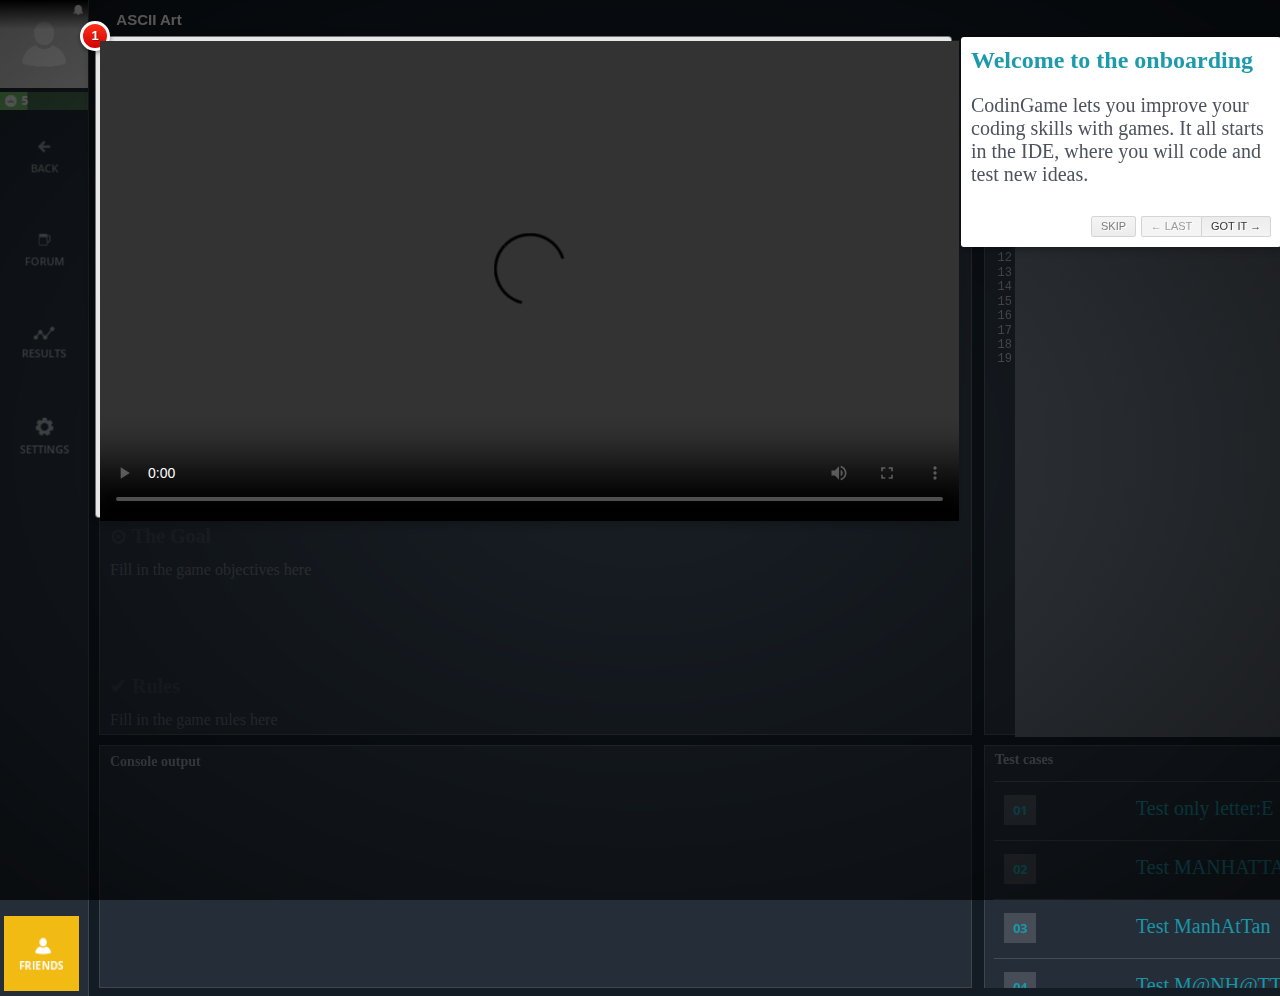
<file: testcode.html>
<!DOCTYPE HTML>
<html>
<head>
  <meta charset="UTF-8">
  <title>Testcode</title>
  <link rel="stylesheet" type="text/css" href="static/css/css.css"/>
<!-- 引导步骤 -->
  <link rel="stylesheet" href="static/js/introjs.min.css"/>
  <script type="text/javascript" src="static/js/intro.min.js"></script>
  <script type="text/javascript" src="static/js/jquery-1.8.3.min.js"></script>

<!-- 编辑器 -->
  <script type="text/javascript">
var lineObjOffsetTop = 2;
function createTextAreaWithLines(id)
{
  var el = document.createElement('DIV');
  var ta = document.getElementById(id);
  ta.parentNode.insertBefore(el,ta);
  el.appendChild(ta);
  el.className='textAreaWithLines';
  el.style.width = (ta.offsetWidth + 30) + 'px';
  ta.style.position = 'absolute';
  ta.style.left = '30px';
  el.style.height = (ta.offsetHeight + 2) + 'px';
  el.style.overflow='hidden';
  el.style.position = 'relative';
  el.style.width = (ta.offsetWidth + 30) + 'px';
  var lineObj = document.createElement('DIV');
  lineObj.style.position = 'absolute';
  lineObj.style.top = lineObjOffsetTop + 'px';
  lineObj.style.left = '0px';
  lineObj.style.width = '27px';
  el.insertBefore(lineObj,ta);
  lineObj.style.textAlign = 'right';
  lineObj.className='lineObj';
  var string = '';
  for(var no=1;no<20;no++){
   if(string.length>0)string = string + '<br>';
   string = string + no;
  }
   ta.onkeydown = function() { positionLineObj(lineObj,ta); };
   ta.onmousedown = function() { positionLineObj(lineObj,ta); };
   ta.onscroll = function() { positionLineObj(lineObj,ta); };
   ta.onblur = function() { positionLineObj(lineObj,ta); };
   ta.onfocus = function() { positionLineObj(lineObj,ta); };
   ta.onmouseover = function() { positionLineObj(lineObj,ta); };
   lineObj.innerHTML = string;
  }
function positionLineObj(obj,ta)
{
   obj.style.top = (ta.scrollTop * -1 + lineObjOffsetTop) + 'px';
}
</script>
<!-- 新手指导 -->
<script>
    $(function() {
        introJs().setOptions({
            'prevLabel': '← LAST',
            'nextLabel': 'GOT IT →',
            'skipLabel': 'SKIP',
            'doneLabel': 'SUCCESS',
            'exitOnOverlayClick': false,//是否允许点击空白退出
            'showBullets': false,//隐藏直接跳转按钮(避免onchangebug)
            'overlayOpacity': 0.8,//遮照层透明度
        }).start().onexit(function() {//非常规退出
            console.log(2);
        }).oncomplete(function() {//正常完成
            console.log(1);
        }).onchange(function(obj) {//已完成当前一步
            var curNum = parseInt($(obj).attr('step').match(/\d+/)[0]);//当前的下标

            $('.tipStep'+ (curNum-1)).hide();//隐藏前一个
            $('.tipStep'+ (curNum+1)).hide();//隐藏后一个
            $(obj).show();//显示当前
        });
    });
</script>
</head>

<body>
<div id="elm-f0111bc4e658d0f98db96260c16f7e49"></div>
<script>
(function(scope){
'use strict';

function F(arity, fun, wrapper) {
  wrapper.a = arity;
  wrapper.f = fun;
  return wrapper;
}

function F2(fun) {
  return F(2, fun, function(a) { return function(b) { return fun(a,b); }; })
}
function F3(fun) {
  return F(3, fun, function(a) {
    return function(b) { return function(c) { return fun(a, b, c); }; };
  });
}
function F4(fun) {
  return F(4, fun, function(a) { return function(b) { return function(c) {
    return function(d) { return fun(a, b, c, d); }; }; };
  });
}
function F5(fun) {
  return F(5, fun, function(a) { return function(b) { return function(c) {
    return function(d) { return function(e) { return fun(a, b, c, d, e); }; }; }; };
  });
}
function F6(fun) {
  return F(6, fun, function(a) { return function(b) { return function(c) {
    return function(d) { return function(e) { return function(f) {
    return fun(a, b, c, d, e, f); }; }; }; }; };
  });
}
function F7(fun) {
  return F(7, fun, function(a) { return function(b) { return function(c) {
    return function(d) { return function(e) { return function(f) {
    return function(g) { return fun(a, b, c, d, e, f, g); }; }; }; }; }; };
  });
}
function F8(fun) {
  return F(8, fun, function(a) { return function(b) { return function(c) {
    return function(d) { return function(e) { return function(f) {
    return function(g) { return function(h) {
    return fun(a, b, c, d, e, f, g, h); }; }; }; }; }; }; };
  });
}
function F9(fun) {
  return F(9, fun, function(a) { return function(b) { return function(c) {
    return function(d) { return function(e) { return function(f) {
    return function(g) { return function(h) { return function(i) {
    return fun(a, b, c, d, e, f, g, h, i); }; }; }; }; }; }; }; };
  });
}

function A2(fun, a, b) {
  return fun.a === 2 ? fun.f(a, b) : fun(a)(b);
}
function A3(fun, a, b, c) {
  return fun.a === 3 ? fun.f(a, b, c) : fun(a)(b)(c);
}
function A4(fun, a, b, c, d) {
  return fun.a === 4 ? fun.f(a, b, c, d) : fun(a)(b)(c)(d);
}
function A5(fun, a, b, c, d, e) {
  return fun.a === 5 ? fun.f(a, b, c, d, e) : fun(a)(b)(c)(d)(e);
}
function A6(fun, a, b, c, d, e, f) {
  return fun.a === 6 ? fun.f(a, b, c, d, e, f) : fun(a)(b)(c)(d)(e)(f);
}
function A7(fun, a, b, c, d, e, f, g) {
  return fun.a === 7 ? fun.f(a, b, c, d, e, f, g) : fun(a)(b)(c)(d)(e)(f)(g);
}
function A8(fun, a, b, c, d, e, f, g, h) {
  return fun.a === 8 ? fun.f(a, b, c, d, e, f, g, h) : fun(a)(b)(c)(d)(e)(f)(g)(h);
}
function A9(fun, a, b, c, d, e, f, g, h, i) {
  return fun.a === 9 ? fun.f(a, b, c, d, e, f, g, h, i) : fun(a)(b)(c)(d)(e)(f)(g)(h)(i);
}

console.warn('Compiled in DEV mode. Follow the advice at https://elm-lang.org/0.19.0/optimize for better performance and smaller assets.');


var _List_Nil_UNUSED = { $: 0 };
var _List_Nil = { $: '[]' };

function _List_Cons_UNUSED(hd, tl) { return { $: 1, a: hd, b: tl }; }
function _List_Cons(hd, tl) { return { $: '::', a: hd, b: tl }; }


var _List_cons = F2(_List_Cons);

function _List_fromArray(arr)
{
	var out = _List_Nil;
	for (var i = arr.length; i--; )
	{
		out = _List_Cons(arr[i], out);
	}
	return out;
}

function _List_toArray(xs)
{
	for (var out = []; xs.b; xs = xs.b) // WHILE_CONS
	{
		out.push(xs.a);
	}
	return out;
}

var _List_map2 = F3(function(f, xs, ys)
{
	for (var arr = []; xs.b && ys.b; xs = xs.b, ys = ys.b) // WHILE_CONSES
	{
		arr.push(A2(f, xs.a, ys.a));
	}
	return _List_fromArray(arr);
});

var _List_map3 = F4(function(f, xs, ys, zs)
{
	for (var arr = []; xs.b && ys.b && zs.b; xs = xs.b, ys = ys.b, zs = zs.b) // WHILE_CONSES
	{
		arr.push(A3(f, xs.a, ys.a, zs.a));
	}
	return _List_fromArray(arr);
});

var _List_map4 = F5(function(f, ws, xs, ys, zs)
{
	for (var arr = []; ws.b && xs.b && ys.b && zs.b; ws = ws.b, xs = xs.b, ys = ys.b, zs = zs.b) // WHILE_CONSES
	{
		arr.push(A4(f, ws.a, xs.a, ys.a, zs.a));
	}
	return _List_fromArray(arr);
});

var _List_map5 = F6(function(f, vs, ws, xs, ys, zs)
{
	for (var arr = []; vs.b && ws.b && xs.b && ys.b && zs.b; vs = vs.b, ws = ws.b, xs = xs.b, ys = ys.b, zs = zs.b) // WHILE_CONSES
	{
		arr.push(A5(f, vs.a, ws.a, xs.a, ys.a, zs.a));
	}
	return _List_fromArray(arr);
});

var _List_sortBy = F2(function(f, xs)
{
	return _List_fromArray(_List_toArray(xs).sort(function(a, b) {
		return _Utils_cmp(f(a), f(b));
	}));
});

var _List_sortWith = F2(function(f, xs)
{
	return _List_fromArray(_List_toArray(xs).sort(function(a, b) {
		var ord = A2(f, a, b);
		return ord === elm$core$Basics$EQ ? 0 : ord === elm$core$Basics$LT ? -1 : 1;
	}));
});



// EQUALITY

function _Utils_eq(x, y)
{
	for (
		var pair, stack = [], isEqual = _Utils_eqHelp(x, y, 0, stack);
		isEqual && (pair = stack.pop());
		isEqual = _Utils_eqHelp(pair.a, pair.b, 0, stack)
		)
	{}

	return isEqual;
}

function _Utils_eqHelp(x, y, depth, stack)
{
	if (depth > 100)
	{
		stack.push(_Utils_Tuple2(x,y));
		return true;
	}

	if (x === y)
	{
		return true;
	}

	if (typeof x !== 'object' || x === null || y === null)
	{
		typeof x === 'function' && _Debug_crash(5);
		return false;
	}

	/**/
	if (x.$ === 'Set_elm_builtin')
	{
		x = elm$core$Set$toList(x);
		y = elm$core$Set$toList(y);
	}
	if (x.$ === 'RBNode_elm_builtin' || x.$ === 'RBEmpty_elm_builtin')
	{
		x = elm$core$Dict$toList(x);
		y = elm$core$Dict$toList(y);
	}
	//*/

	/**_UNUSED/
	if (x.$ < 0)
	{
		x = elm$core$Dict$toList(x);
		y = elm$core$Dict$toList(y);
	}
	//*/

	for (var key in x)
	{
		if (!_Utils_eqHelp(x[key], y[key], depth + 1, stack))
		{
			return false;
		}
	}
	return true;
}

var _Utils_equal = F2(_Utils_eq);
var _Utils_notEqual = F2(function(a, b) { return !_Utils_eq(a,b); });



// COMPARISONS

// Code in Generate/JavaScript.hs, Basics.js, and List.js depends on
// the particular integer values assigned to LT, EQ, and GT.

function _Utils_cmp(x, y, ord)
{
	if (typeof x !== 'object')
	{
		return x === y ? /*EQ*/ 0 : x < y ? /*LT*/ -1 : /*GT*/ 1;
	}

	/**/
	if (x instanceof String)
	{
		var a = x.valueOf();
		var b = y.valueOf();
		return a === b ? 0 : a < b ? -1 : 1;
	}
	//*/

	/**_UNUSED/
	if (typeof x.$ === 'undefined')
	//*/
	/**/
	if (x.$[0] === '#')
	//*/
	{
		return (ord = _Utils_cmp(x.a, y.a))
			? ord
			: (ord = _Utils_cmp(x.b, y.b))
				? ord
				: _Utils_cmp(x.c, y.c);
	}

	// traverse conses until end of a list or a mismatch
	for (; x.b && y.b && !(ord = _Utils_cmp(x.a, y.a)); x = x.b, y = y.b) {} // WHILE_CONSES
	return ord || (x.b ? /*GT*/ 1 : y.b ? /*LT*/ -1 : /*EQ*/ 0);
}

var _Utils_lt = F2(function(a, b) { return _Utils_cmp(a, b) < 0; });
var _Utils_le = F2(function(a, b) { return _Utils_cmp(a, b) < 1; });
var _Utils_gt = F2(function(a, b) { return _Utils_cmp(a, b) > 0; });
var _Utils_ge = F2(function(a, b) { return _Utils_cmp(a, b) >= 0; });

var _Utils_compare = F2(function(x, y)
{
	var n = _Utils_cmp(x, y);
	return n < 0 ? elm$core$Basics$LT : n ? elm$core$Basics$GT : elm$core$Basics$EQ;
});


// COMMON VALUES

var _Utils_Tuple0_UNUSED = 0;
var _Utils_Tuple0 = { $: '#0' };

function _Utils_Tuple2_UNUSED(a, b) { return { a: a, b: b }; }
function _Utils_Tuple2(a, b) { return { $: '#2', a: a, b: b }; }

function _Utils_Tuple3_UNUSED(a, b, c) { return { a: a, b: b, c: c }; }
function _Utils_Tuple3(a, b, c) { return { $: '#3', a: a, b: b, c: c }; }

function _Utils_chr_UNUSED(c) { return c; }
function _Utils_chr(c) { return new String(c); }


// RECORDS

function _Utils_update(oldRecord, updatedFields)
{
	var newRecord = {};

	for (var key in oldRecord)
	{
		newRecord[key] = oldRecord[key];
	}

	for (var key in updatedFields)
	{
		newRecord[key] = updatedFields[key];
	}

	return newRecord;
}


// APPEND

var _Utils_append = F2(_Utils_ap);

function _Utils_ap(xs, ys)
{
	// append Strings
	if (typeof xs === 'string')
	{
		return xs + ys;
	}

	// append Lists
	if (!xs.b)
	{
		return ys;
	}
	var root = _List_Cons(xs.a, ys);
	xs = xs.b
	for (var curr = root; xs.b; xs = xs.b) // WHILE_CONS
	{
		curr = curr.b = _List_Cons(xs.a, ys);
	}
	return root;
}



var _JsArray_empty = [];

function _JsArray_singleton(value)
{
    return [value];
}

function _JsArray_length(array)
{
    return array.length;
}

var _JsArray_initialize = F3(function(size, offset, func)
{
    var result = new Array(size);

    for (var i = 0; i < size; i++)
    {
        result[i] = func(offset + i);
    }

    return result;
});

var _JsArray_initializeFromList = F2(function (max, ls)
{
    var result = new Array(max);

    for (var i = 0; i < max && ls.b; i++)
    {
        result[i] = ls.a;
        ls = ls.b;
    }

    result.length = i;
    return _Utils_Tuple2(result, ls);
});

var _JsArray_unsafeGet = F2(function(index, array)
{
    return array[index];
});

var _JsArray_unsafeSet = F3(function(index, value, array)
{
    var length = array.length;
    var result = new Array(length);

    for (var i = 0; i < length; i++)
    {
        result[i] = array[i];
    }

    result[index] = value;
    return result;
});

var _JsArray_push = F2(function(value, array)
{
    var length = array.length;
    var result = new Array(length + 1);

    for (var i = 0; i < length; i++)
    {
        result[i] = array[i];
    }

    result[length] = value;
    return result;
});

var _JsArray_foldl = F3(function(func, acc, array)
{
    var length = array.length;

    for (var i = 0; i < length; i++)
    {
        acc = A2(func, array[i], acc);
    }

    return acc;
});

var _JsArray_foldr = F3(function(func, acc, array)
{
    for (var i = array.length - 1; i >= 0; i--)
    {
        acc = A2(func, array[i], acc);
    }

    return acc;
});

var _JsArray_map = F2(function(func, array)
{
    var length = array.length;
    var result = new Array(length);

    for (var i = 0; i < length; i++)
    {
        result[i] = func(array[i]);
    }

    return result;
});

var _JsArray_indexedMap = F3(function(func, offset, array)
{
    var length = array.length;
    var result = new Array(length);

    for (var i = 0; i < length; i++)
    {
        result[i] = A2(func, offset + i, array[i]);
    }

    return result;
});

var _JsArray_slice = F3(function(from, to, array)
{
    return array.slice(from, to);
});

var _JsArray_appendN = F3(function(n, dest, source)
{
    var destLen = dest.length;
    var itemsToCopy = n - destLen;

    if (itemsToCopy > source.length)
    {
        itemsToCopy = source.length;
    }

    var size = destLen + itemsToCopy;
    var result = new Array(size);

    for (var i = 0; i < destLen; i++)
    {
        result[i] = dest[i];
    }

    for (var i = 0; i < itemsToCopy; i++)
    {
        result[i + destLen] = source[i];
    }

    return result;
});



// LOG

var _Debug_log_UNUSED = F2(function(tag, value)
{
	return value;
});

var _Debug_log = F2(function(tag, value)
{
	console.log(tag + ': ' + _Debug_toString(value));
	return value;
});


// TODOS

function _Debug_todo(moduleName, region)
{
	return function(message) {
		_Debug_crash(8, moduleName, region, message);
	};
}

function _Debug_todoCase(moduleName, region, value)
{
	return function(message) {
		_Debug_crash(9, moduleName, region, value, message);
	};
}


// TO STRING

function _Debug_toString_UNUSED(value)
{
	return '<internals>';
}

function _Debug_toString(value)
{
	return _Debug_toAnsiString(false, value);
}

function _Debug_toAnsiString(ansi, value)
{
	if (typeof value === 'function')
	{
		return _Debug_internalColor(ansi, '<function>');
	}

	if (typeof value === 'boolean')
	{
		return _Debug_ctorColor(ansi, value ? 'True' : 'False');
	}

	if (typeof value === 'number')
	{
		return _Debug_numberColor(ansi, value + '');
	}

	if (value instanceof String)
	{
		return _Debug_charColor(ansi, "'" + _Debug_addSlashes(value, true) + "'");
	}

	if (typeof value === 'string')
	{
		return _Debug_stringColor(ansi, '"' + _Debug_addSlashes(value, false) + '"');
	}

	if (typeof value === 'object' && '$' in value)
	{
		var tag = value.$;

		if (typeof tag === 'number')
		{
			return _Debug_internalColor(ansi, '<internals>');
		}

		if (tag[0] === '#')
		{
			var output = [];
			for (var k in value)
			{
				if (k === '$') continue;
				output.push(_Debug_toAnsiString(ansi, value[k]));
			}
			return '(' + output.join(',') + ')';
		}

		if (tag === 'Set_elm_builtin')
		{
			return _Debug_ctorColor(ansi, 'Set')
				+ _Debug_fadeColor(ansi, '.fromList') + ' '
				+ _Debug_toAnsiString(ansi, elm$core$Set$toList(value));
		}

		if (tag === 'RBNode_elm_builtin' || tag === 'RBEmpty_elm_builtin')
		{
			return _Debug_ctorColor(ansi, 'Dict')
				+ _Debug_fadeColor(ansi, '.fromList') + ' '
				+ _Debug_toAnsiString(ansi, elm$core$Dict$toList(value));
		}

		if (tag === 'Array_elm_builtin')
		{
			return _Debug_ctorColor(ansi, 'Array')
				+ _Debug_fadeColor(ansi, '.fromList') + ' '
				+ _Debug_toAnsiString(ansi, elm$core$Array$toList(value));
		}

		if (tag === '::' || tag === '[]')
		{
			var output = '[';

			value.b && (output += _Debug_toAnsiString(ansi, value.a), value = value.b)

			for (; value.b; value = value.b) // WHILE_CONS
			{
				output += ',' + _Debug_toAnsiString(ansi, value.a);
			}
			return output + ']';
		}

		var output = '';
		for (var i in value)
		{
			if (i === '$') continue;
			var str = _Debug_toAnsiString(ansi, value[i]);
			var c0 = str[0];
			var parenless = c0 === '{' || c0 === '(' || c0 === '[' || c0 === '<' || c0 === '"' || str.indexOf(' ') < 0;
			output += ' ' + (parenless ? str : '(' + str + ')');
		}
		return _Debug_ctorColor(ansi, tag) + output;
	}

	if (typeof DataView === 'function' && value instanceof DataView)
	{
		return _Debug_stringColor(ansi, '<' + value.byteLength + ' bytes>');
	}

	if (typeof File === 'function' && value instanceof File)
	{
		return _Debug_internalColor(ansi, '<' + value.name + '>');
	}

	if (typeof value === 'object')
	{
		var output = [];
		for (var key in value)
		{
			var field = key[0] === '_' ? key.slice(1) : key;
			output.push(_Debug_fadeColor(ansi, field) + ' = ' + _Debug_toAnsiString(ansi, value[key]));
		}
		if (output.length === 0)
		{
			return '{}';
		}
		return '{ ' + output.join(', ') + ' }';
	}

	return _Debug_internalColor(ansi, '<internals>');
}

function _Debug_addSlashes(str, isChar)
{
	var s = str
		.replace(/\\/g, '\\\\')
		.replace(/\n/g, '\\n')
		.replace(/\t/g, '\\t')
		.replace(/\r/g, '\\r')
		.replace(/\v/g, '\\v')
		.replace(/\0/g, '\\0');

	if (isChar)
	{
		return s.replace(/\'/g, '\\\'');
	}
	else
	{
		return s.replace(/\"/g, '\\"');
	}
}

function _Debug_ctorColor(ansi, string)
{
	return ansi ? '\x1b[96m' + string + '\x1b[0m' : string;
}

function _Debug_numberColor(ansi, string)
{
	return ansi ? '\x1b[95m' + string + '\x1b[0m' : string;
}

function _Debug_stringColor(ansi, string)
{
	return ansi ? '\x1b[93m' + string + '\x1b[0m' : string;
}

function _Debug_charColor(ansi, string)
{
	return ansi ? '\x1b[92m' + string + '\x1b[0m' : string;
}

function _Debug_fadeColor(ansi, string)
{
	return ansi ? '\x1b[37m' + string + '\x1b[0m' : string;
}

function _Debug_internalColor(ansi, string)
{
	return ansi ? '\x1b[94m' + string + '\x1b[0m' : string;
}

function _Debug_toHexDigit(n)
{
	return String.fromCharCode(n < 10 ? 48 + n : 55 + n);
}


// CRASH


function _Debug_crash_UNUSED(identifier)
{
	throw new Error('https://github.com/elm/core/blob/1.0.0/hints/' + identifier + '.md');
}


function _Debug_crash(identifier, fact1, fact2, fact3, fact4)
{
	switch(identifier)
	{
		case 0:
			throw new Error('What node should I take over? In JavaScript I need something like:\n\n    Elm.Main.init({\n        node: document.getElementById("elm-node")\n    })\n\nYou need to do this with any Browser.sandbox or Browser.element program.');

		case 1:
			throw new Error('Browser.application programs cannot handle URLs like this:\n\n    ' + document.location.href + '\n\nWhat is the root? The root of your file system? Try looking at this program with `elm reactor` or some other server.');

		case 2:
			var jsonErrorString = fact1;
			throw new Error('Problem with the flags given to your Elm program on initialization.\n\n' + jsonErrorString);

		case 3:
			var portName = fact1;
			throw new Error('There can only be one port named `' + portName + '`, but your program has multiple.');

		case 4:
			var portName = fact1;
			var problem = fact2;
			throw new Error('Trying to send an unexpected type of value through port `' + portName + '`:\n' + problem);

		case 5:
			throw new Error('Trying to use `(==)` on functions.\nThere is no way to know if functions are "the same" in the Elm sense.\nRead more about this at https://package.elm-lang.org/packages/elm/core/latest/Basics#== which describes why it is this way and what the better version will look like.');

		case 6:
			var moduleName = fact1;
			throw new Error('Your page is loading multiple Elm scripts with a module named ' + moduleName + '. Maybe a duplicate script is getting loaded accidentally? If not, rename one of them so I know which is which!');

		case 8:
			var moduleName = fact1;
			var region = fact2;
			var message = fact3;
			throw new Error('TODO in module `' + moduleName + '` ' + _Debug_regionToString(region) + '\n\n' + message);

		case 9:
			var moduleName = fact1;
			var region = fact2;
			var value = fact3;
			var message = fact4;
			throw new Error(
				'TODO in module `' + moduleName + '` from the `case` expression '
				+ _Debug_regionToString(region) + '\n\nIt received the following value:\n\n    '
				+ _Debug_toString(value).replace('\n', '\n    ')
				+ '\n\nBut the branch that handles it says:\n\n    ' + message.replace('\n', '\n    ')
			);

		case 10:
			throw new Error('Bug in https://github.com/elm/virtual-dom/issues');

		case 11:
			throw new Error('Cannot perform mod 0. Division by zero error.');
	}
}

function _Debug_regionToString(region)
{
	if (region.start.line === region.end.line)
	{
		return 'on line ' + region.start.line;
	}
	return 'on lines ' + region.start.line + ' through ' + region.end.line;
}



// MATH

var _Basics_add = F2(function(a, b) { return a + b; });
var _Basics_sub = F2(function(a, b) { return a - b; });
var _Basics_mul = F2(function(a, b) { return a * b; });
var _Basics_fdiv = F2(function(a, b) { return a / b; });
var _Basics_idiv = F2(function(a, b) { return (a / b) | 0; });
var _Basics_pow = F2(Math.pow);

var _Basics_remainderBy = F2(function(b, a) { return a % b; });

// https://www.microsoft.com/en-us/research/wp-content/uploads/2016/02/divmodnote-letter.pdf
var _Basics_modBy = F2(function(modulus, x)
{
	var answer = x % modulus;
	return modulus === 0
		? _Debug_crash(11)
		:
	((answer > 0 && modulus < 0) || (answer < 0 && modulus > 0))
		? answer + modulus
		: answer;
});


// TRIGONOMETRY

var _Basics_pi = Math.PI;
var _Basics_e = Math.E;
var _Basics_cos = Math.cos;
var _Basics_sin = Math.sin;
var _Basics_tan = Math.tan;
var _Basics_acos = Math.acos;
var _Basics_asin = Math.asin;
var _Basics_atan = Math.atan;
var _Basics_atan2 = F2(Math.atan2);


// MORE MATH

function _Basics_toFloat(x) { return x; }
function _Basics_truncate(n) { return n | 0; }
function _Basics_isInfinite(n) { return n === Infinity || n === -Infinity; }

var _Basics_ceiling = Math.ceil;
var _Basics_floor = Math.floor;
var _Basics_round = Math.round;
var _Basics_sqrt = Math.sqrt;
var _Basics_log = Math.log;
var _Basics_isNaN = isNaN;


// BOOLEANS

function _Basics_not(bool) { return !bool; }
var _Basics_and = F2(function(a, b) { return a && b; });
var _Basics_or  = F2(function(a, b) { return a || b; });
var _Basics_xor = F2(function(a, b) { return a !== b; });



function _Char_toCode(char)
{
	var code = char.charCodeAt(0);
	if (0xD800 <= code && code <= 0xDBFF)
	{
		return (code - 0xD800) * 0x400 + char.charCodeAt(1) - 0xDC00 + 0x10000
	}
	return code;
}

function _Char_fromCode(code)
{
	return _Utils_chr(
		(code < 0 || 0x10FFFF < code)
			? '\uFFFD'
			:
		(code <= 0xFFFF)
			? String.fromCharCode(code)
			:
		(code -= 0x10000,
			String.fromCharCode(Math.floor(code / 0x400) + 0xD800, code % 0x400 + 0xDC00)
		)
	);
}

function _Char_toUpper(char)
{
	return _Utils_chr(char.toUpperCase());
}

function _Char_toLower(char)
{
	return _Utils_chr(char.toLowerCase());
}

function _Char_toLocaleUpper(char)
{
	return _Utils_chr(char.toLocaleUpperCase());
}

function _Char_toLocaleLower(char)
{
	return _Utils_chr(char.toLocaleLowerCase());
}



var _String_cons = F2(function(chr, str)
{
	return chr + str;
});

function _String_uncons(string)
{
	var word = string.charCodeAt(0);
	return word
		? elm$core$Maybe$Just(
			0xD800 <= word && word <= 0xDBFF
				? _Utils_Tuple2(_Utils_chr(string[0] + string[1]), string.slice(2))
				: _Utils_Tuple2(_Utils_chr(string[0]), string.slice(1))
		)
		: elm$core$Maybe$Nothing;
}

var _String_append = F2(function(a, b)
{
	return a + b;
});

function _String_length(str)
{
	return str.length;
}

var _String_map = F2(function(func, string)
{
	var len = string.length;
	var array = new Array(len);
	var i = 0;
	while (i < len)
	{
		var word = string.charCodeAt(i);
		if (0xD800 <= word && word <= 0xDBFF)
		{
			array[i] = func(_Utils_chr(string[i] + string[i+1]));
			i += 2;
			continue;
		}
		array[i] = func(_Utils_chr(string[i]));
		i++;
	}
	return array.join('');
});

var _String_filter = F2(function(isGood, str)
{
	var arr = [];
	var len = str.length;
	var i = 0;
	while (i < len)
	{
		var char = str[i];
		var word = str.charCodeAt(i);
		i++;
		if (0xD800 <= word && word <= 0xDBFF)
		{
			char += str[i];
			i++;
		}

		if (isGood(_Utils_chr(char)))
		{
			arr.push(char);
		}
	}
	return arr.join('');
});

function _String_reverse(str)
{
	var len = str.length;
	var arr = new Array(len);
	var i = 0;
	while (i < len)
	{
		var word = str.charCodeAt(i);
		if (0xD800 <= word && word <= 0xDBFF)
		{
			arr[len - i] = str[i + 1];
			i++;
			arr[len - i] = str[i - 1];
			i++;
		}
		else
		{
			arr[len - i] = str[i];
			i++;
		}
	}
	return arr.join('');
}

var _String_foldl = F3(function(func, state, string)
{
	var len = string.length;
	var i = 0;
	while (i < len)
	{
		var char = string[i];
		var word = string.charCodeAt(i);
		i++;
		if (0xD800 <= word && word <= 0xDBFF)
		{
			char += string[i];
			i++;
		}
		state = A2(func, _Utils_chr(char), state);
	}
	return state;
});

var _String_foldr = F3(function(func, state, string)
{
	var i = string.length;
	while (i--)
	{
		var char = string[i];
		var word = string.charCodeAt(i);
		if (0xDC00 <= word && word <= 0xDFFF)
		{
			i--;
			char = string[i] + char;
		}
		state = A2(func, _Utils_chr(char), state);
	}
	return state;
});

var _String_split = F2(function(sep, str)
{
	return str.split(sep);
});

var _String_join = F2(function(sep, strs)
{
	return strs.join(sep);
});

var _String_slice = F3(function(start, end, str) {
	return str.slice(start, end);
});

function _String_trim(str)
{
	return str.trim();
}

function _String_trimLeft(str)
{
	return str.replace(/^\s+/, '');
}

function _String_trimRight(str)
{
	return str.replace(/\s+$/, '');
}

function _String_words(str)
{
	return _List_fromArray(str.trim().split(/\s+/g));
}

function _String_lines(str)
{
	return _List_fromArray(str.split(/\r\n|\r|\n/g));
}

function _String_toUpper(str)
{
	return str.toUpperCase();
}

function _String_toLower(str)
{
	return str.toLowerCase();
}

var _String_any = F2(function(isGood, string)
{
	var i = string.length;
	while (i--)
	{
		var char = string[i];
		var word = string.charCodeAt(i);
		if (0xDC00 <= word && word <= 0xDFFF)
		{
			i--;
			char = string[i] + char;
		}
		if (isGood(_Utils_chr(char)))
		{
			return true;
		}
	}
	return false;
});

var _String_all = F2(function(isGood, string)
{
	var i = string.length;
	while (i--)
	{
		var char = string[i];
		var word = string.charCodeAt(i);
		if (0xDC00 <= word && word <= 0xDFFF)
		{
			i--;
			char = string[i] + char;
		}
		if (!isGood(_Utils_chr(char)))
		{
			return false;
		}
	}
	return true;
});

var _String_contains = F2(function(sub, str)
{
	return str.indexOf(sub) > -1;
});

var _String_startsWith = F2(function(sub, str)
{
	return str.indexOf(sub) === 0;
});

var _String_endsWith = F2(function(sub, str)
{
	return str.length >= sub.length &&
		str.lastIndexOf(sub) === str.length - sub.length;
});

var _String_indexes = F2(function(sub, str)
{
	var subLen = sub.length;

	if (subLen < 1)
	{
		return _List_Nil;
	}

	var i = 0;
	var is = [];

	while ((i = str.indexOf(sub, i)) > -1)
	{
		is.push(i);
		i = i + subLen;
	}

	return _List_fromArray(is);
});


// TO STRING

function _String_fromNumber(number)
{
	return number + '';
}


// INT CONVERSIONS

function _String_toInt(str)
{
	var total = 0;
	var code0 = str.charCodeAt(0);
	var start = code0 == 0x2B /* + */ || code0 == 0x2D /* - */ ? 1 : 0;

	for (var i = start; i < str.length; ++i)
	{
		var code = str.charCodeAt(i);
		if (code < 0x30 || 0x39 < code)
		{
			return elm$core$Maybe$Nothing;
		}
		total = 10 * total + code - 0x30;
	}

	return i == start
		? elm$core$Maybe$Nothing
		: elm$core$Maybe$Just(code0 == 0x2D ? -total : total);
}


// FLOAT CONVERSIONS

function _String_toFloat(s)
{
	// check if it is a hex, octal, or binary number
	if (s.length === 0 || /[\sxbo]/.test(s))
	{
		return elm$core$Maybe$Nothing;
	}
	var n = +s;
	// faster isNaN check
	return n === n ? elm$core$Maybe$Just(n) : elm$core$Maybe$Nothing;
}

function _String_fromList(chars)
{
	return _List_toArray(chars).join('');
}




/**/
function _Json_errorToString(error)
{
	return elm$json$Json$Decode$errorToString(error);
}
//*/


// CORE DECODERS

function _Json_succeed(msg)
{
	return {
		$: 0,
		a: msg
	};
}

function _Json_fail(msg)
{
	return {
		$: 1,
		a: msg
	};
}

function _Json_decodePrim(decoder)
{
	return { $: 2, b: decoder };
}

var _Json_decodeInt = _Json_decodePrim(function(value) {
	return (typeof value !== 'number')
		? _Json_expecting('an INT', value)
		:
	(-2147483647 < value && value < 2147483647 && (value | 0) === value)
		? elm$core$Result$Ok(value)
		:
	(isFinite(value) && !(value % 1))
		? elm$core$Result$Ok(value)
		: _Json_expecting('an INT', value);
});

var _Json_decodeBool = _Json_decodePrim(function(value) {
	return (typeof value === 'boolean')
		? elm$core$Result$Ok(value)
		: _Json_expecting('a BOOL', value);
});

var _Json_decodeFloat = _Json_decodePrim(function(value) {
	return (typeof value === 'number')
		? elm$core$Result$Ok(value)
		: _Json_expecting('a FLOAT', value);
});

var _Json_decodeValue = _Json_decodePrim(function(value) {
	return elm$core$Result$Ok(_Json_wrap(value));
});

var _Json_decodeString = _Json_decodePrim(function(value) {
	return (typeof value === 'string')
		? elm$core$Result$Ok(value)
		: (value instanceof String)
			? elm$core$Result$Ok(value + '')
			: _Json_expecting('a STRING', value);
});

function _Json_decodeList(decoder) { return { $: 3, b: decoder }; }
function _Json_decodeArray(decoder) { return { $: 4, b: decoder }; }

function _Json_decodeNull(value) { return { $: 5, c: value }; }

var _Json_decodeField = F2(function(field, decoder)
{
	return {
		$: 6,
		d: field,
		b: decoder
	};
});

var _Json_decodeIndex = F2(function(index, decoder)
{
	return {
		$: 7,
		e: index,
		b: decoder
	};
});

function _Json_decodeKeyValuePairs(decoder)
{
	return {
		$: 8,
		b: decoder
	};
}

function _Json_mapMany(f, decoders)
{
	return {
		$: 9,
		f: f,
		g: decoders
	};
}

var _Json_andThen = F2(function(callback, decoder)
{
	return {
		$: 10,
		b: decoder,
		h: callback
	};
});

function _Json_oneOf(decoders)
{
	return {
		$: 11,
		g: decoders
	};
}


// DECODING OBJECTS

var _Json_map1 = F2(function(f, d1)
{
	return _Json_mapMany(f, [d1]);
});

var _Json_map2 = F3(function(f, d1, d2)
{
	return _Json_mapMany(f, [d1, d2]);
});

var _Json_map3 = F4(function(f, d1, d2, d3)
{
	return _Json_mapMany(f, [d1, d2, d3]);
});

var _Json_map4 = F5(function(f, d1, d2, d3, d4)
{
	return _Json_mapMany(f, [d1, d2, d3, d4]);
});

var _Json_map5 = F6(function(f, d1, d2, d3, d4, d5)
{
	return _Json_mapMany(f, [d1, d2, d3, d4, d5]);
});

var _Json_map6 = F7(function(f, d1, d2, d3, d4, d5, d6)
{
	return _Json_mapMany(f, [d1, d2, d3, d4, d5, d6]);
});

var _Json_map7 = F8(function(f, d1, d2, d3, d4, d5, d6, d7)
{
	return _Json_mapMany(f, [d1, d2, d3, d4, d5, d6, d7]);
});

var _Json_map8 = F9(function(f, d1, d2, d3, d4, d5, d6, d7, d8)
{
	return _Json_mapMany(f, [d1, d2, d3, d4, d5, d6, d7, d8]);
});


// DECODE

var _Json_runOnString = F2(function(decoder, string)
{
	try
	{
		var value = JSON.parse(string);
		return _Json_runHelp(decoder, value);
	}
	catch (e)
	{
		return elm$core$Result$Err(A2(elm$json$Json$Decode$Failure, 'This is not valid JSON! ' + e.message, _Json_wrap(string)));
	}
});

var _Json_run = F2(function(decoder, value)
{
	return _Json_runHelp(decoder, _Json_unwrap(value));
});

function _Json_runHelp(decoder, value)
{
	switch (decoder.$)
	{
		case 2:
			return decoder.b(value);

		case 5:
			return (value === null)
				? elm$core$Result$Ok(decoder.c)
				: _Json_expecting('null', value);

		case 3:
			if (!_Json_isArray(value))
			{
				return _Json_expecting('a LIST', value);
			}
			return _Json_runArrayDecoder(decoder.b, value, _List_fromArray);

		case 4:
			if (!_Json_isArray(value))
			{
				return _Json_expecting('an ARRAY', value);
			}
			return _Json_runArrayDecoder(decoder.b, value, _Json_toElmArray);

		case 6:
			var field = decoder.d;
			if (typeof value !== 'object' || value === null || !(field in value))
			{
				return _Json_expecting('an OBJECT with a field named `' + field + '`', value);
			}
			var result = _Json_runHelp(decoder.b, value[field]);
			return (elm$core$Result$isOk(result)) ? result : elm$core$Result$Err(A2(elm$json$Json$Decode$Field, field, result.a));

		case 7:
			var index = decoder.e;
			if (!_Json_isArray(value))
			{
				return _Json_expecting('an ARRAY', value);
			}
			if (index >= value.length)
			{
				return _Json_expecting('a LONGER array. Need index ' + index + ' but only see ' + value.length + ' entries', value);
			}
			var result = _Json_runHelp(decoder.b, value[index]);
			return (elm$core$Result$isOk(result)) ? result : elm$core$Result$Err(A2(elm$json$Json$Decode$Index, index, result.a));

		case 8:
			if (typeof value !== 'object' || value === null || _Json_isArray(value))
			{
				return _Json_expecting('an OBJECT', value);
			}

			var keyValuePairs = _List_Nil;
			// TODO test perf of Object.keys and switch when support is good enough
			for (var key in value)
			{
				if (value.hasOwnProperty(key))
				{
					var result = _Json_runHelp(decoder.b, value[key]);
					if (!elm$core$Result$isOk(result))
					{
						return elm$core$Result$Err(A2(elm$json$Json$Decode$Field, key, result.a));
					}
					keyValuePairs = _List_Cons(_Utils_Tuple2(key, result.a), keyValuePairs);
				}
			}
			return elm$core$Result$Ok(elm$core$List$reverse(keyValuePairs));

		case 9:
			var answer = decoder.f;
			var decoders = decoder.g;
			for (var i = 0; i < decoders.length; i++)
			{
				var result = _Json_runHelp(decoders[i], value);
				if (!elm$core$Result$isOk(result))
				{
					return result;
				}
				answer = answer(result.a);
			}
			return elm$core$Result$Ok(answer);

		case 10:
			var result = _Json_runHelp(decoder.b, value);
			return (!elm$core$Result$isOk(result))
				? result
				: _Json_runHelp(decoder.h(result.a), value);

		case 11:
			var errors = _List_Nil;
			for (var temp = decoder.g; temp.b; temp = temp.b) // WHILE_CONS
			{
				var result = _Json_runHelp(temp.a, value);
				if (elm$core$Result$isOk(result))
				{
					return result;
				}
				errors = _List_Cons(result.a, errors);
			}
			return elm$core$Result$Err(elm$json$Json$Decode$OneOf(elm$core$List$reverse(errors)));

		case 1:
			return elm$core$Result$Err(A2(elm$json$Json$Decode$Failure, decoder.a, _Json_wrap(value)));

		case 0:
			return elm$core$Result$Ok(decoder.a);
	}
}

function _Json_runArrayDecoder(decoder, value, toElmValue)
{
	var len = value.length;
	var array = new Array(len);
	for (var i = 0; i < len; i++)
	{
		var result = _Json_runHelp(decoder, value[i]);
		if (!elm$core$Result$isOk(result))
		{
			return elm$core$Result$Err(A2(elm$json$Json$Decode$Index, i, result.a));
		}
		array[i] = result.a;
	}
	return elm$core$Result$Ok(toElmValue(array));
}

function _Json_isArray(value)
{
	return Array.isArray(value) || (typeof FileList !== 'undefined' && value instanceof FileList);
}

function _Json_toElmArray(array)
{
	return A2(elm$core$Array$initialize, array.length, function(i) { return array[i]; });
}

function _Json_expecting(type, value)
{
	return elm$core$Result$Err(A2(elm$json$Json$Decode$Failure, 'Expecting ' + type, _Json_wrap(value)));
}


// EQUALITY

function _Json_equality(x, y)
{
	if (x === y)
	{
		return true;
	}

	if (x.$ !== y.$)
	{
		return false;
	}

	switch (x.$)
	{
		case 0:
		case 1:
			return x.a === y.a;

		case 2:
			return x.b === y.b;

		case 5:
			return x.c === y.c;

		case 3:
		case 4:
		case 8:
			return _Json_equality(x.b, y.b);

		case 6:
			return x.d === y.d && _Json_equality(x.b, y.b);

		case 7:
			return x.e === y.e && _Json_equality(x.b, y.b);

		case 9:
			return x.f === y.f && _Json_listEquality(x.g, y.g);

		case 10:
			return x.h === y.h && _Json_equality(x.b, y.b);

		case 11:
			return _Json_listEquality(x.g, y.g);
	}
}

function _Json_listEquality(aDecoders, bDecoders)
{
	var len = aDecoders.length;
	if (len !== bDecoders.length)
	{
		return false;
	}
	for (var i = 0; i < len; i++)
	{
		if (!_Json_equality(aDecoders[i], bDecoders[i]))
		{
			return false;
		}
	}
	return true;
}


// ENCODE

var _Json_encode = F2(function(indentLevel, value)
{
	return JSON.stringify(_Json_unwrap(value), null, indentLevel) + '';
});

function _Json_wrap(value) { return { $: 0, a: value }; }
function _Json_unwrap(value) { return value.a; }

function _Json_wrap_UNUSED(value) { return value; }
function _Json_unwrap_UNUSED(value) { return value; }

function _Json_emptyArray() { return []; }
function _Json_emptyObject() { return {}; }

var _Json_addField = F3(function(key, value, object)
{
	object[key] = _Json_unwrap(value);
	return object;
});

function _Json_addEntry(func)
{
	return F2(function(entry, array)
	{
		array.push(_Json_unwrap(func(entry)));
		return array;
	});
}

var _Json_encodeNull = _Json_wrap(null);



// TASKS

function _Scheduler_succeed(value)
{
	return {
		$: 0,
		a: value
	};
}

function _Scheduler_fail(error)
{
	return {
		$: 1,
		a: error
	};
}

function _Scheduler_binding(callback)
{
	return {
		$: 2,
		b: callback,
		c: null
	};
}

var _Scheduler_andThen = F2(function(callback, task)
{
	return {
		$: 3,
		b: callback,
		d: task
	};
});

var _Scheduler_onError = F2(function(callback, task)
{
	return {
		$: 4,
		b: callback,
		d: task
	};
});

function _Scheduler_receive(callback)
{
	return {
		$: 5,
		b: callback
	};
}


// PROCESSES

var _Scheduler_guid = 0;

function _Scheduler_rawSpawn(task)
{
	var proc = {
		$: 0,
		e: _Scheduler_guid++,
		f: task,
		g: null,
		h: []
	};

	_Scheduler_enqueue(proc);

	return proc;
}

function _Scheduler_spawn(task)
{
	return _Scheduler_binding(function(callback) {
		callback(_Scheduler_succeed(_Scheduler_rawSpawn(task)));
	});
}

function _Scheduler_rawSend(proc, msg)
{
	proc.h.push(msg);
	_Scheduler_enqueue(proc);
}

var _Scheduler_send = F2(function(proc, msg)
{
	return _Scheduler_binding(function(callback) {
		_Scheduler_rawSend(proc, msg);
		callback(_Scheduler_succeed(_Utils_Tuple0));
	});
});

function _Scheduler_kill(proc)
{
	return _Scheduler_binding(function(callback) {
		var task = proc.f;
		if (task.$ === 2 && task.c)
		{
			task.c();
		}

		proc.f = null;

		callback(_Scheduler_succeed(_Utils_Tuple0));
	});
}


/* STEP PROCESSES

type alias Process =
  { $ : tag
  , id : unique_id
  , root : Task
  , stack : null | { $: SUCCEED | FAIL, a: callback, b: stack }
  , mailbox : [msg]
  }

*/


var _Scheduler_working = false;
var _Scheduler_queue = [];


function _Scheduler_enqueue(proc)
{
	_Scheduler_queue.push(proc);
	if (_Scheduler_working)
	{
		return;
	}
	_Scheduler_working = true;
	while (proc = _Scheduler_queue.shift())
	{
		_Scheduler_step(proc);
	}
	_Scheduler_working = false;
}


function _Scheduler_step(proc)
{
	while (proc.f)
	{
		var rootTag = proc.f.$;
		if (rootTag === 0 || rootTag === 1)
		{
			while (proc.g && proc.g.$ !== rootTag)
			{
				proc.g = proc.g.i;
			}
			if (!proc.g)
			{
				return;
			}
			proc.f = proc.g.b(proc.f.a);
			proc.g = proc.g.i;
		}
		else if (rootTag === 2)
		{
			proc.f.c = proc.f.b(function(newRoot) {
				proc.f = newRoot;
				_Scheduler_enqueue(proc);
			});
			return;
		}
		else if (rootTag === 5)
		{
			if (proc.h.length === 0)
			{
				return;
			}
			proc.f = proc.f.b(proc.h.shift());
		}
		else // if (rootTag === 3 || rootTag === 4)
		{
			proc.g = {
				$: rootTag === 3 ? 0 : 1,
				b: proc.f.b,
				i: proc.g
			};
			proc.f = proc.f.d;
		}
	}
}



function _Process_sleep(time)
{
	return _Scheduler_binding(function(callback) {
		var id = setTimeout(function() {
			callback(_Scheduler_succeed(_Utils_Tuple0));
		}, time);

		return function() { clearTimeout(id); };
	});
}




// PROGRAMS


var _Platform_worker = F4(function(impl, flagDecoder, debugMetadata, args)
{
	return _Platform_initialize(
		flagDecoder,
		args,
		impl.init,
		impl.update,
		impl.subscriptions,
		function() { return function() {} }
	);
});



// INITIALIZE A PROGRAM


function _Platform_initialize(flagDecoder, args, init, update, subscriptions, stepperBuilder)
{
	var result = A2(_Json_run, flagDecoder, _Json_wrap(args ? args['flags'] : undefined));
	elm$core$Result$isOk(result) || _Debug_crash(2 /**/, _Json_errorToString(result.a) /**/);
	var managers = {};
	result = init(result.a);
	var model = result.a;
	var stepper = stepperBuilder(sendToApp, model);
	var ports = _Platform_setupEffects(managers, sendToApp);

	function sendToApp(msg, viewMetadata)
	{
		result = A2(update, msg, model);
		stepper(model = result.a, viewMetadata);
		_Platform_dispatchEffects(managers, result.b, subscriptions(model));
	}

	_Platform_dispatchEffects(managers, result.b, subscriptions(model));

	return ports ? { ports: ports } : {};
}



// TRACK PRELOADS
//
// This is used by code in elm/browser and elm/http
// to register any HTTP requests that are triggered by init.
//


var _Platform_preload;


function _Platform_registerPreload(url)
{
	_Platform_preload.add(url);
}



// EFFECT MANAGERS


var _Platform_effectManagers = {};


function _Platform_setupEffects(managers, sendToApp)
{
	var ports;

	// setup all necessary effect managers
	for (var key in _Platform_effectManagers)
	{
		var manager = _Platform_effectManagers[key];

		if (manager.a)
		{
			ports = ports || {};
			ports[key] = manager.a(key, sendToApp);
		}

		managers[key] = _Platform_instantiateManager(manager, sendToApp);
	}

	return ports;
}


function _Platform_createManager(init, onEffects, onSelfMsg, cmdMap, subMap)
{
	return {
		b: init,
		c: onEffects,
		d: onSelfMsg,
		e: cmdMap,
		f: subMap
	};
}


function _Platform_instantiateManager(info, sendToApp)
{
	var router = {
		g: sendToApp,
		h: undefined
	};

	var onEffects = info.c;
	var onSelfMsg = info.d;
	var cmdMap = info.e;
	var subMap = info.f;

	function loop(state)
	{
		return A2(_Scheduler_andThen, loop, _Scheduler_receive(function(msg)
		{
			var value = msg.a;

			if (msg.$ === 0)
			{
				return A3(onSelfMsg, router, value, state);
			}

			return cmdMap && subMap
				? A4(onEffects, router, value.i, value.j, state)
				: A3(onEffects, router, cmdMap ? value.i : value.j, state);
		}));
	}

	return router.h = _Scheduler_rawSpawn(A2(_Scheduler_andThen, loop, info.b));
}



// ROUTING


var _Platform_sendToApp = F2(function(router, msg)
{
	return _Scheduler_binding(function(callback)
	{
		router.g(msg);
		callback(_Scheduler_succeed(_Utils_Tuple0));
	});
});


var _Platform_sendToSelf = F2(function(router, msg)
{
	return A2(_Scheduler_send, router.h, {
		$: 0,
		a: msg
	});
});



// BAGS


function _Platform_leaf(home)
{
	return function(value)
	{
		return {
			$: 1,
			k: home,
			l: value
		};
	};
}


function _Platform_batch(list)
{
	return {
		$: 2,
		m: list
	};
}


var _Platform_map = F2(function(tagger, bag)
{
	return {
		$: 3,
		n: tagger,
		o: bag
	}
});



// PIPE BAGS INTO EFFECT MANAGERS


function _Platform_dispatchEffects(managers, cmdBag, subBag)
{
	var effectsDict = {};
	_Platform_gatherEffects(true, cmdBag, effectsDict, null);
	_Platform_gatherEffects(false, subBag, effectsDict, null);

	for (var home in managers)
	{
		_Scheduler_rawSend(managers[home], {
			$: 'fx',
			a: effectsDict[home] || { i: _List_Nil, j: _List_Nil }
		});
	}
}


function _Platform_gatherEffects(isCmd, bag, effectsDict, taggers)
{
	switch (bag.$)
	{
		case 1:
			var home = bag.k;
			var effect = _Platform_toEffect(isCmd, home, taggers, bag.l);
			effectsDict[home] = _Platform_insert(isCmd, effect, effectsDict[home]);
			return;

		case 2:
			for (var list = bag.m; list.b; list = list.b) // WHILE_CONS
			{
				_Platform_gatherEffects(isCmd, list.a, effectsDict, taggers);
			}
			return;

		case 3:
			_Platform_gatherEffects(isCmd, bag.o, effectsDict, {
				p: bag.n,
				q: taggers
			});
			return;
	}
}


function _Platform_toEffect(isCmd, home, taggers, value)
{
	function applyTaggers(x)
	{
		for (var temp = taggers; temp; temp = temp.q)
		{
			x = temp.p(x);
		}
		return x;
	}

	var map = isCmd
		? _Platform_effectManagers[home].e
		: _Platform_effectManagers[home].f;

	return A2(map, applyTaggers, value)
}


function _Platform_insert(isCmd, newEffect, effects)
{
	effects = effects || { i: _List_Nil, j: _List_Nil };

	isCmd
		? (effects.i = _List_Cons(newEffect, effects.i))
		: (effects.j = _List_Cons(newEffect, effects.j));

	return effects;
}



// PORTS


function _Platform_checkPortName(name)
{
	if (_Platform_effectManagers[name])
	{
		_Debug_crash(3, name)
	}
}



// OUTGOING PORTS


function _Platform_outgoingPort(name, converter)
{
	_Platform_checkPortName(name);
	_Platform_effectManagers[name] = {
		e: _Platform_outgoingPortMap,
		r: converter,
		a: _Platform_setupOutgoingPort
	};
	return _Platform_leaf(name);
}


var _Platform_outgoingPortMap = F2(function(tagger, value) { return value; });


function _Platform_setupOutgoingPort(name)
{
	var subs = [];
	var converter = _Platform_effectManagers[name].r;

	// CREATE MANAGER

	var init = _Process_sleep(0);

	_Platform_effectManagers[name].b = init;
	_Platform_effectManagers[name].c = F3(function(router, cmdList, state)
	{
		for ( ; cmdList.b; cmdList = cmdList.b) // WHILE_CONS
		{
			// grab a separate reference to subs in case unsubscribe is called
			var currentSubs = subs;
			var value = _Json_unwrap(converter(cmdList.a));
			for (var i = 0; i < currentSubs.length; i++)
			{
				currentSubs[i](value);
			}
		}
		return init;
	});

	// PUBLIC API

	function subscribe(callback)
	{
		subs.push(callback);
	}

	function unsubscribe(callback)
	{
		// copy subs into a new array in case unsubscribe is called within a
		// subscribed callback
		subs = subs.slice();
		var index = subs.indexOf(callback);
		if (index >= 0)
		{
			subs.splice(index, 1);
		}
	}

	return {
		subscribe: subscribe,
		unsubscribe: unsubscribe
	};
}



// INCOMING PORTS


function _Platform_incomingPort(name, converter)
{
	_Platform_checkPortName(name);
	_Platform_effectManagers[name] = {
		f: _Platform_incomingPortMap,
		r: converter,
		a: _Platform_setupIncomingPort
	};
	return _Platform_leaf(name);
}


var _Platform_incomingPortMap = F2(function(tagger, finalTagger)
{
	return function(value)
	{
		return tagger(finalTagger(value));
	};
});


function _Platform_setupIncomingPort(name, sendToApp)
{
	var subs = _List_Nil;
	var converter = _Platform_effectManagers[name].r;

	// CREATE MANAGER

	var init = _Scheduler_succeed(null);

	_Platform_effectManagers[name].b = init;
	_Platform_effectManagers[name].c = F3(function(router, subList, state)
	{
		subs = subList;
		return init;
	});

	// PUBLIC API

	function send(incomingValue)
	{
		var result = A2(_Json_run, converter, _Json_wrap(incomingValue));

		elm$core$Result$isOk(result) || _Debug_crash(4, name, result.a);

		var value = result.a;
		for (var temp = subs; temp.b; temp = temp.b) // WHILE_CONS
		{
			sendToApp(temp.a(value));
		}
	}

	return { send: send };
}



// EXPORT ELM MODULES
//
// Have DEBUG and PROD versions so that we can (1) give nicer errors in
// debug mode and (2) not pay for the bits needed for that in prod mode.
//


function _Platform_export_UNUSED(exports)
{
	scope['Elm']
		? _Platform_mergeExportsProd(scope['Elm'], exports)
		: scope['Elm'] = exports;
}


function _Platform_mergeExportsProd(obj, exports)
{
	for (var name in exports)
	{
		(name in obj)
			? (name == 'init')
				? _Debug_crash(6)
				: _Platform_mergeExportsProd(obj[name], exports[name])
			: (obj[name] = exports[name]);
	}
}


function _Platform_export(exports)
{
	scope['Elm']
		? _Platform_mergeExportsDebug('Elm', scope['Elm'], exports)
		: scope['Elm'] = exports;
}


function _Platform_mergeExportsDebug(moduleName, obj, exports)
{
	for (var name in exports)
	{
		(name in obj)
			? (name == 'init')
				? _Debug_crash(6, moduleName)
				: _Platform_mergeExportsDebug(moduleName + '.' + name, obj[name], exports[name])
			: (obj[name] = exports[name]);
	}
}




// HELPERS


var _VirtualDom_divertHrefToApp;

var _VirtualDom_doc = typeof document !== 'undefined' ? document : {};


function _VirtualDom_appendChild(parent, child)
{
	parent.appendChild(child);
}

var _VirtualDom_init = F4(function(virtualNode, flagDecoder, debugMetadata, args)
{
	// NOTE: this function needs _Platform_export available to work

	/**_UNUSED/
	var node = args['node'];
	//*/
	/**/
	var node = args && args['node'] ? args['node'] : _Debug_crash(0);
	//*/

	node.parentNode.replaceChild(
		_VirtualDom_render(virtualNode, function() {}),
		node
	);

	return {};
});



// TEXT


function _VirtualDom_text(string)
{
	return {
		$: 0,
		a: string
	};
}



// NODE


var _VirtualDom_nodeNS = F2(function(namespace, tag)
{
	return F2(function(factList, kidList)
	{
		for (var kids = [], descendantsCount = 0; kidList.b; kidList = kidList.b) // WHILE_CONS
		{
			var kid = kidList.a;
			descendantsCount += (kid.b || 0);
			kids.push(kid);
		}
		descendantsCount += kids.length;

		return {
			$: 1,
			c: tag,
			d: _VirtualDom_organizeFacts(factList),
			e: kids,
			f: namespace,
			b: descendantsCount
		};
	});
});


var _VirtualDom_node = _VirtualDom_nodeNS(undefined);



// KEYED NODE


var _VirtualDom_keyedNodeNS = F2(function(namespace, tag)
{
	return F2(function(factList, kidList)
	{
		for (var kids = [], descendantsCount = 0; kidList.b; kidList = kidList.b) // WHILE_CONS
		{
			var kid = kidList.a;
			descendantsCount += (kid.b.b || 0);
			kids.push(kid);
		}
		descendantsCount += kids.length;

		return {
			$: 2,
			c: tag,
			d: _VirtualDom_organizeFacts(factList),
			e: kids,
			f: namespace,
			b: descendantsCount
		};
	});
});


var _VirtualDom_keyedNode = _VirtualDom_keyedNodeNS(undefined);



// CUSTOM


function _VirtualDom_custom(factList, model, render, diff)
{
	return {
		$: 3,
		d: _VirtualDom_organizeFacts(factList),
		g: model,
		h: render,
		i: diff
	};
}



// MAP


var _VirtualDom_map = F2(function(tagger, node)
{
	return {
		$: 4,
		j: tagger,
		k: node,
		b: 1 + (node.b || 0)
	};
});



// LAZY


function _VirtualDom_thunk(refs, thunk)
{
	return {
		$: 5,
		l: refs,
		m: thunk,
		k: undefined
	};
}

var _VirtualDom_lazy = F2(function(func, a)
{
	return _VirtualDom_thunk([func, a], function() {
		return func(a);
	});
});

var _VirtualDom_lazy2 = F3(function(func, a, b)
{
	return _VirtualDom_thunk([func, a, b], function() {
		return A2(func, a, b);
	});
});

var _VirtualDom_lazy3 = F4(function(func, a, b, c)
{
	return _VirtualDom_thunk([func, a, b, c], function() {
		return A3(func, a, b, c);
	});
});

var _VirtualDom_lazy4 = F5(function(func, a, b, c, d)
{
	return _VirtualDom_thunk([func, a, b, c, d], function() {
		return A4(func, a, b, c, d);
	});
});

var _VirtualDom_lazy5 = F6(function(func, a, b, c, d, e)
{
	return _VirtualDom_thunk([func, a, b, c, d, e], function() {
		return A5(func, a, b, c, d, e);
	});
});

var _VirtualDom_lazy6 = F7(function(func, a, b, c, d, e, f)
{
	return _VirtualDom_thunk([func, a, b, c, d, e, f], function() {
		return A6(func, a, b, c, d, e, f);
	});
});

var _VirtualDom_lazy7 = F8(function(func, a, b, c, d, e, f, g)
{
	return _VirtualDom_thunk([func, a, b, c, d, e, f, g], function() {
		return A7(func, a, b, c, d, e, f, g);
	});
});

var _VirtualDom_lazy8 = F9(function(func, a, b, c, d, e, f, g, h)
{
	return _VirtualDom_thunk([func, a, b, c, d, e, f, g, h], function() {
		return A8(func, a, b, c, d, e, f, g, h);
	});
});



// FACTS


var _VirtualDom_on = F2(function(key, handler)
{
	return {
		$: 'a0',
		n: key,
		o: handler
	};
});
var _VirtualDom_style = F2(function(key, value)
{
	return {
		$: 'a1',
		n: key,
		o: value
	};
});
var _VirtualDom_property = F2(function(key, value)
{
	return {
		$: 'a2',
		n: key,
		o: value
	};
});
var _VirtualDom_attribute = F2(function(key, value)
{
	return {
		$: 'a3',
		n: key,
		o: value
	};
});
var _VirtualDom_attributeNS = F3(function(namespace, key, value)
{
	return {
		$: 'a4',
		n: key,
		o: { f: namespace, o: value }
	};
});



// XSS ATTACK VECTOR CHECKS


function _VirtualDom_noScript(tag)
{
	return tag == 'script' ? 'p' : tag;
}

function _VirtualDom_noOnOrFormAction(key)
{
	return /^(on|formAction$)/i.test(key) ? 'data-' + key : key;
}

function _VirtualDom_noInnerHtmlOrFormAction(key)
{
	return key == 'innerHTML' || key == 'formAction' ? 'data-' + key : key;
}

function _VirtualDom_noJavaScriptUri_UNUSED(value)
{
	return /^javascript:/i.test(value.replace(/\s/g,'')) ? '' : value;
}

function _VirtualDom_noJavaScriptUri(value)
{
	return /^javascript:/i.test(value.replace(/\s/g,''))
		? 'javascript:alert("This is an XSS vector. Please use ports or web components instead.")'
		: value;
}

function _VirtualDom_noJavaScriptOrHtmlUri_UNUSED(value)
{
	return /^\s*(javascript:|data:text\/html)/i.test(value) ? '' : value;
}

function _VirtualDom_noJavaScriptOrHtmlUri(value)
{
	return /^\s*(javascript:|data:text\/html)/i.test(value)
		? 'javascript:alert("This is an XSS vector. Please use ports or web components instead.")'
		: value;
}



// MAP FACTS


var _VirtualDom_mapAttribute = F2(function(func, attr)
{
	return (attr.$ === 'a0')
		? A2(_VirtualDom_on, attr.n, _VirtualDom_mapHandler(func, attr.o))
		: attr;
});

function _VirtualDom_mapHandler(func, handler)
{
	var tag = elm$virtual_dom$VirtualDom$toHandlerInt(handler);

	// 0 = Normal
	// 1 = MayStopPropagation
	// 2 = MayPreventDefault
	// 3 = Custom

	return {
		$: handler.$,
		a:
			!tag
				? A2(elm$json$Json$Decode$map, func, handler.a)
				:
			A3(elm$json$Json$Decode$map2,
				tag < 3
					? _VirtualDom_mapEventTuple
					: _VirtualDom_mapEventRecord,
				elm$json$Json$Decode$succeed(func),
				handler.a
			)
	};
}

var _VirtualDom_mapEventTuple = F2(function(func, tuple)
{
	return _Utils_Tuple2(func(tuple.a), tuple.b);
});

var _VirtualDom_mapEventRecord = F2(function(func, record)
{
	return {
		message: func(record.message),
		stopPropagation: record.stopPropagation,
		preventDefault: record.preventDefault
	}
});



// ORGANIZE FACTS


function _VirtualDom_organizeFacts(factList)
{
	for (var facts = {}; factList.b; factList = factList.b) // WHILE_CONS
	{
		var entry = factList.a;

		var tag = entry.$;
		var key = entry.n;
		var value = entry.o;

		if (tag === 'a2')
		{
			(key === 'className')
				? _VirtualDom_addClass(facts, key, _Json_unwrap(value))
				: facts[key] = _Json_unwrap(value);

			continue;
		}

		var subFacts = facts[tag] || (facts[tag] = {});
		(tag === 'a3' && key === 'class')
			? _VirtualDom_addClass(subFacts, key, value)
			: subFacts[key] = value;
	}

	return facts;
}

function _VirtualDom_addClass(object, key, newClass)
{
	var classes = object[key];
	object[key] = classes ? classes + ' ' + newClass : newClass;
}



// RENDER


function _VirtualDom_render(vNode, eventNode)
{
	var tag = vNode.$;

	if (tag === 5)
	{
		return _VirtualDom_render(vNode.k || (vNode.k = vNode.m()), eventNode);
	}

	if (tag === 0)
	{
		return _VirtualDom_doc.createTextNode(vNode.a);
	}

	if (tag === 4)
	{
		var subNode = vNode.k;
		var tagger = vNode.j;

		while (subNode.$ === 4)
		{
			typeof tagger !== 'object'
				? tagger = [tagger, subNode.j]
				: tagger.push(subNode.j);

			subNode = subNode.k;
		}

		var subEventRoot = { j: tagger, p: eventNode };
		var domNode = _VirtualDom_render(subNode, subEventRoot);
		domNode.elm_event_node_ref = subEventRoot;
		return domNode;
	}

	if (tag === 3)
	{
		var domNode = vNode.h(vNode.g);
		_VirtualDom_applyFacts(domNode, eventNode, vNode.d);
		return domNode;
	}

	// at this point `tag` must be 1 or 2

	var domNode = vNode.f
		? _VirtualDom_doc.createElementNS(vNode.f, vNode.c)
		: _VirtualDom_doc.createElement(vNode.c);

	if (_VirtualDom_divertHrefToApp && vNode.c == 'a')
	{
		domNode.addEventListener('click', _VirtualDom_divertHrefToApp(domNode));
	}

	_VirtualDom_applyFacts(domNode, eventNode, vNode.d);

	for (var kids = vNode.e, i = 0; i < kids.length; i++)
	{
		_VirtualDom_appendChild(domNode, _VirtualDom_render(tag === 1 ? kids[i] : kids[i].b, eventNode));
	}

	return domNode;
}



// APPLY FACTS


function _VirtualDom_applyFacts(domNode, eventNode, facts)
{
	for (var key in facts)
	{
		var value = facts[key];

		key === 'a1'
			? _VirtualDom_applyStyles(domNode, value)
			:
		key === 'a0'
			? _VirtualDom_applyEvents(domNode, eventNode, value)
			:
		key === 'a3'
			? _VirtualDom_applyAttrs(domNode, value)
			:
		key === 'a4'
			? _VirtualDom_applyAttrsNS(domNode, value)
			:
		((key !== 'value' && key !== 'checked') || domNode[key] !== value) && (domNode[key] = value);
	}
}



// APPLY STYLES


function _VirtualDom_applyStyles(domNode, styles)
{
	var domNodeStyle = domNode.style;

	for (var key in styles)
	{
		domNodeStyle[key] = styles[key];
	}
}



// APPLY ATTRS


function _VirtualDom_applyAttrs(domNode, attrs)
{
	for (var key in attrs)
	{
		var value = attrs[key];
		typeof value !== 'undefined'
			? domNode.setAttribute(key, value)
			: domNode.removeAttribute(key);
	}
}



// APPLY NAMESPACED ATTRS


function _VirtualDom_applyAttrsNS(domNode, nsAttrs)
{
	for (var key in nsAttrs)
	{
		var pair = nsAttrs[key];
		var namespace = pair.f;
		var value = pair.o;

		typeof value !== 'undefined'
			? domNode.setAttributeNS(namespace, key, value)
			: domNode.removeAttributeNS(namespace, key);
	}
}



// APPLY EVENTS


function _VirtualDom_applyEvents(domNode, eventNode, events)
{
	var allCallbacks = domNode.elmFs || (domNode.elmFs = {});

	for (var key in events)
	{
		var newHandler = events[key];
		var oldCallback = allCallbacks[key];

		if (!newHandler)
		{
			domNode.removeEventListener(key, oldCallback);
			allCallbacks[key] = undefined;
			continue;
		}

		if (oldCallback)
		{
			var oldHandler = oldCallback.q;
			if (oldHandler.$ === newHandler.$)
			{
				oldCallback.q = newHandler;
				continue;
			}
			domNode.removeEventListener(key, oldCallback);
		}

		oldCallback = _VirtualDom_makeCallback(eventNode, newHandler);
		domNode.addEventListener(key, oldCallback,
			_VirtualDom_passiveSupported
			&& { passive: elm$virtual_dom$VirtualDom$toHandlerInt(newHandler) < 2 }
		);
		allCallbacks[key] = oldCallback;
	}
}



// PASSIVE EVENTS


var _VirtualDom_passiveSupported;

try
{
	window.addEventListener('t', null, Object.defineProperty({}, 'passive', {
		get: function() { _VirtualDom_passiveSupported = true; }
	}));
}
catch(e) {}



// EVENT HANDLERS


function _VirtualDom_makeCallback(eventNode, initialHandler)
{
	function callback(event)
	{
		var handler = callback.q;
		var result = _Json_runHelp(handler.a, event);

		if (!elm$core$Result$isOk(result))
		{
			return;
		}

		var tag = elm$virtual_dom$VirtualDom$toHandlerInt(handler);

		// 0 = Normal
		// 1 = MayStopPropagation
		// 2 = MayPreventDefault
		// 3 = Custom

		var value = result.a;
		var message = !tag ? value : tag < 3 ? value.a : value.message;
		var stopPropagation = tag == 1 ? value.b : tag == 3 && value.stopPropagation;
		var currentEventNode = (
			stopPropagation && event.stopPropagation(),
			(tag == 2 ? value.b : tag == 3 && value.preventDefault) && event.preventDefault(),
			eventNode
		);
		var tagger;
		var i;
		while (tagger = currentEventNode.j)
		{
			if (typeof tagger == 'function')
			{
				message = tagger(message);
			}
			else
			{
				for (var i = tagger.length; i--; )
				{
					message = tagger[i](message);
				}
			}
			currentEventNode = currentEventNode.p;
		}
		currentEventNode(message, stopPropagation); // stopPropagation implies isSync
	}

	callback.q = initialHandler;

	return callback;
}

function _VirtualDom_equalEvents(x, y)
{
	return x.$ == y.$ && _Json_equality(x.a, y.a);
}



// DIFF


// TODO: Should we do patches like in iOS?
//
// type Patch
//   = At Int Patch
//   | Batch (List Patch)
//   | Change ...
//
// How could it not be better?
//
function _VirtualDom_diff(x, y)
{
	var patches = [];
	_VirtualDom_diffHelp(x, y, patches, 0);
	return patches;
}


function _VirtualDom_pushPatch(patches, type, index, data)
{
	var patch = {
		$: type,
		r: index,
		s: data,
		t: undefined,
		u: undefined
	};
	patches.push(patch);
	return patch;
}


function _VirtualDom_diffHelp(x, y, patches, index)
{
	if (x === y)
	{
		return;
	}

	var xType = x.$;
	var yType = y.$;

	// Bail if you run into different types of nodes. Implies that the
	// structure has changed significantly and it's not worth a diff.
	if (xType !== yType)
	{
		if (xType === 1 && yType === 2)
		{
			y = _VirtualDom_dekey(y);
			yType = 1;
		}
		else
		{
			_VirtualDom_pushPatch(patches, 0, index, y);
			return;
		}
	}

	// Now we know that both nodes are the same $.
	switch (yType)
	{
		case 5:
			var xRefs = x.l;
			var yRefs = y.l;
			var i = xRefs.length;
			var same = i === yRefs.length;
			while (same && i--)
			{
				same = xRefs[i] === yRefs[i];
			}
			if (same)
			{
				y.k = x.k;
				return;
			}
			y.k = y.m();
			var subPatches = [];
			_VirtualDom_diffHelp(x.k, y.k, subPatches, 0);
			subPatches.length > 0 && _VirtualDom_pushPatch(patches, 1, index, subPatches);
			return;

		case 4:
			// gather nested taggers
			var xTaggers = x.j;
			var yTaggers = y.j;
			var nesting = false;

			var xSubNode = x.k;
			while (xSubNode.$ === 4)
			{
				nesting = true;

				typeof xTaggers !== 'object'
					? xTaggers = [xTaggers, xSubNode.j]
					: xTaggers.push(xSubNode.j);

				xSubNode = xSubNode.k;
			}

			var ySubNode = y.k;
			while (ySubNode.$ === 4)
			{
				nesting = true;

				typeof yTaggers !== 'object'
					? yTaggers = [yTaggers, ySubNode.j]
					: yTaggers.push(ySubNode.j);

				ySubNode = ySubNode.k;
			}

			// Just bail if different numbers of taggers. This implies the
			// structure of the virtual DOM has changed.
			if (nesting && xTaggers.length !== yTaggers.length)
			{
				_VirtualDom_pushPatch(patches, 0, index, y);
				return;
			}

			// check if taggers are "the same"
			if (nesting ? !_VirtualDom_pairwiseRefEqual(xTaggers, yTaggers) : xTaggers !== yTaggers)
			{
				_VirtualDom_pushPatch(patches, 2, index, yTaggers);
			}

			// diff everything below the taggers
			_VirtualDom_diffHelp(xSubNode, ySubNode, patches, index + 1);
			return;

		case 0:
			if (x.a !== y.a)
			{
				_VirtualDom_pushPatch(patches, 3, index, y.a);
			}
			return;

		case 1:
			_VirtualDom_diffNodes(x, y, patches, index, _VirtualDom_diffKids);
			return;

		case 2:
			_VirtualDom_diffNodes(x, y, patches, index, _VirtualDom_diffKeyedKids);
			return;

		case 3:
			if (x.h !== y.h)
			{
				_VirtualDom_pushPatch(patches, 0, index, y);
				return;
			}

			var factsDiff = _VirtualDom_diffFacts(x.d, y.d);
			factsDiff && _VirtualDom_pushPatch(patches, 4, index, factsDiff);

			var patch = y.i(x.g, y.g);
			patch && _VirtualDom_pushPatch(patches, 5, index, patch);

			return;
	}
}

// assumes the incoming arrays are the same length
function _VirtualDom_pairwiseRefEqual(as, bs)
{
	for (var i = 0; i < as.length; i++)
	{
		if (as[i] !== bs[i])
		{
			return false;
		}
	}

	return true;
}

function _VirtualDom_diffNodes(x, y, patches, index, diffKids)
{
	// Bail if obvious indicators have changed. Implies more serious
	// structural changes such that it's not worth it to diff.
	if (x.c !== y.c || x.f !== y.f)
	{
		_VirtualDom_pushPatch(patches, 0, index, y);
		return;
	}

	var factsDiff = _VirtualDom_diffFacts(x.d, y.d);
	factsDiff && _VirtualDom_pushPatch(patches, 4, index, factsDiff);

	diffKids(x, y, patches, index);
}



// DIFF FACTS


// TODO Instead of creating a new diff object, it's possible to just test if
// there *is* a diff. During the actual patch, do the diff again and make the
// modifications directly. This way, there's no new allocations. Worth it?
function _VirtualDom_diffFacts(x, y, category)
{
	var diff;

	// look for changes and removals
	for (var xKey in x)
	{
		if (xKey === 'a1' || xKey === 'a0' || xKey === 'a3' || xKey === 'a4')
		{
			var subDiff = _VirtualDom_diffFacts(x[xKey], y[xKey] || {}, xKey);
			if (subDiff)
			{
				diff = diff || {};
				diff[xKey] = subDiff;
			}
			continue;
		}

		// remove if not in the new facts
		if (!(xKey in y))
		{
			diff = diff || {};
			diff[xKey] =
				!category
					? (typeof x[xKey] === 'string' ? '' : null)
					:
				(category === 'a1')
					? ''
					:
				(category === 'a0' || category === 'a3')
					? undefined
					:
				{ f: x[xKey].f, o: undefined };

			continue;
		}

		var xValue = x[xKey];
		var yValue = y[xKey];

		// reference equal, so don't worry about it
		if (xValue === yValue && xKey !== 'value' && xKey !== 'checked'
			|| category === 'a0' && _VirtualDom_equalEvents(xValue, yValue))
		{
			continue;
		}

		diff = diff || {};
		diff[xKey] = yValue;
	}

	// add new stuff
	for (var yKey in y)
	{
		if (!(yKey in x))
		{
			diff = diff || {};
			diff[yKey] = y[yKey];
		}
	}

	return diff;
}



// DIFF KIDS


function _VirtualDom_diffKids(xParent, yParent, patches, index)
{
	var xKids = xParent.e;
	var yKids = yParent.e;

	var xLen = xKids.length;
	var yLen = yKids.length;

	// FIGURE OUT IF THERE ARE INSERTS OR REMOVALS

	if (xLen > yLen)
	{
		_VirtualDom_pushPatch(patches, 6, index, {
			v: yLen,
			i: xLen - yLen
		});
	}
	else if (xLen < yLen)
	{
		_VirtualDom_pushPatch(patches, 7, index, {
			v: xLen,
			e: yKids
		});
	}

	// PAIRWISE DIFF EVERYTHING ELSE

	for (var minLen = xLen < yLen ? xLen : yLen, i = 0; i < minLen; i++)
	{
		var xKid = xKids[i];
		_VirtualDom_diffHelp(xKid, yKids[i], patches, ++index);
		index += xKid.b || 0;
	}
}



// KEYED DIFF


function _VirtualDom_diffKeyedKids(xParent, yParent, patches, rootIndex)
{
	var localPatches = [];

	var changes = {}; // Dict String Entry
	var inserts = []; // Array { index : Int, entry : Entry }
	// type Entry = { tag : String, vnode : VNode, index : Int, data : _ }

	var xKids = xParent.e;
	var yKids = yParent.e;
	var xLen = xKids.length;
	var yLen = yKids.length;
	var xIndex = 0;
	var yIndex = 0;

	var index = rootIndex;

	while (xIndex < xLen && yIndex < yLen)
	{
		var x = xKids[xIndex];
		var y = yKids[yIndex];

		var xKey = x.a;
		var yKey = y.a;
		var xNode = x.b;
		var yNode = y.b;

		var newMatch = undefined;
		var oldMatch = undefined;

		// check if keys match

		if (xKey === yKey)
		{
			index++;
			_VirtualDom_diffHelp(xNode, yNode, localPatches, index);
			index += xNode.b || 0;

			xIndex++;
			yIndex++;
			continue;
		}

		// look ahead 1 to detect insertions and removals.

		var xNext = xKids[xIndex + 1];
		var yNext = yKids[yIndex + 1];

		if (xNext)
		{
			var xNextKey = xNext.a;
			var xNextNode = xNext.b;
			oldMatch = yKey === xNextKey;
		}

		if (yNext)
		{
			var yNextKey = yNext.a;
			var yNextNode = yNext.b;
			newMatch = xKey === yNextKey;
		}


		// swap x and y
		if (newMatch && oldMatch)
		{
			index++;
			_VirtualDom_diffHelp(xNode, yNextNode, localPatches, index);
			_VirtualDom_insertNode(changes, localPatches, xKey, yNode, yIndex, inserts);
			index += xNode.b || 0;

			index++;
			_VirtualDom_removeNode(changes, localPatches, xKey, xNextNode, index);
			index += xNextNode.b || 0;

			xIndex += 2;
			yIndex += 2;
			continue;
		}

		// insert y
		if (newMatch)
		{
			index++;
			_VirtualDom_insertNode(changes, localPatches, yKey, yNode, yIndex, inserts);
			_VirtualDom_diffHelp(xNode, yNextNode, localPatches, index);
			index += xNode.b || 0;

			xIndex += 1;
			yIndex += 2;
			continue;
		}

		// remove x
		if (oldMatch)
		{
			index++;
			_VirtualDom_removeNode(changes, localPatches, xKey, xNode, index);
			index += xNode.b || 0;

			index++;
			_VirtualDom_diffHelp(xNextNode, yNode, localPatches, index);
			index += xNextNode.b || 0;

			xIndex += 2;
			yIndex += 1;
			continue;
		}

		// remove x, insert y
		if (xNext && xNextKey === yNextKey)
		{
			index++;
			_VirtualDom_removeNode(changes, localPatches, xKey, xNode, index);
			_VirtualDom_insertNode(changes, localPatches, yKey, yNode, yIndex, inserts);
			index += xNode.b || 0;

			index++;
			_VirtualDom_diffHelp(xNextNode, yNextNode, localPatches, index);
			index += xNextNode.b || 0;

			xIndex += 2;
			yIndex += 2;
			continue;
		}

		break;
	}

	// eat up any remaining nodes with removeNode and insertNode

	while (xIndex < xLen)
	{
		index++;
		var x = xKids[xIndex];
		var xNode = x.b;
		_VirtualDom_removeNode(changes, localPatches, x.a, xNode, index);
		index += xNode.b || 0;
		xIndex++;
	}

	while (yIndex < yLen)
	{
		var endInserts = endInserts || [];
		var y = yKids[yIndex];
		_VirtualDom_insertNode(changes, localPatches, y.a, y.b, undefined, endInserts);
		yIndex++;
	}

	if (localPatches.length > 0 || inserts.length > 0 || endInserts)
	{
		_VirtualDom_pushPatch(patches, 8, rootIndex, {
			w: localPatches,
			x: inserts,
			y: endInserts
		});
	}
}



// CHANGES FROM KEYED DIFF


var _VirtualDom_POSTFIX = '_elmW6BL';


function _VirtualDom_insertNode(changes, localPatches, key, vnode, yIndex, inserts)
{
	var entry = changes[key];

	// never seen this key before
	if (!entry)
	{
		entry = {
			c: 0,
			z: vnode,
			r: yIndex,
			s: undefined
		};

		inserts.push({ r: yIndex, A: entry });
		changes[key] = entry;

		return;
	}

	// this key was removed earlier, a match!
	if (entry.c === 1)
	{
		inserts.push({ r: yIndex, A: entry });

		entry.c = 2;
		var subPatches = [];
		_VirtualDom_diffHelp(entry.z, vnode, subPatches, entry.r);
		entry.r = yIndex;
		entry.s.s = {
			w: subPatches,
			A: entry
		};

		return;
	}

	// this key has already been inserted or moved, a duplicate!
	_VirtualDom_insertNode(changes, localPatches, key + _VirtualDom_POSTFIX, vnode, yIndex, inserts);
}


function _VirtualDom_removeNode(changes, localPatches, key, vnode, index)
{
	var entry = changes[key];

	// never seen this key before
	if (!entry)
	{
		var patch = _VirtualDom_pushPatch(localPatches, 9, index, undefined);

		changes[key] = {
			c: 1,
			z: vnode,
			r: index,
			s: patch
		};

		return;
	}

	// this key was inserted earlier, a match!
	if (entry.c === 0)
	{
		entry.c = 2;
		var subPatches = [];
		_VirtualDom_diffHelp(vnode, entry.z, subPatches, index);

		_VirtualDom_pushPatch(localPatches, 9, index, {
			w: subPatches,
			A: entry
		});

		return;
	}

	// this key has already been removed or moved, a duplicate!
	_VirtualDom_removeNode(changes, localPatches, key + _VirtualDom_POSTFIX, vnode, index);
}



// ADD DOM NODES
//
// Each DOM node has an "index" assigned in order of traversal. It is important
// to minimize our crawl over the actual DOM, so these indexes (along with the
// descendantsCount of virtual nodes) let us skip touching entire subtrees of
// the DOM if we know there are no patches there.


function _VirtualDom_addDomNodes(domNode, vNode, patches, eventNode)
{
	_VirtualDom_addDomNodesHelp(domNode, vNode, patches, 0, 0, vNode.b, eventNode);
}


// assumes `patches` is non-empty and indexes increase monotonically.
function _VirtualDom_addDomNodesHelp(domNode, vNode, patches, i, low, high, eventNode)
{
	var patch = patches[i];
	var index = patch.r;

	while (index === low)
	{
		var patchType = patch.$;

		if (patchType === 1)
		{
			_VirtualDom_addDomNodes(domNode, vNode.k, patch.s, eventNode);
		}
		else if (patchType === 8)
		{
			patch.t = domNode;
			patch.u = eventNode;

			var subPatches = patch.s.w;
			if (subPatches.length > 0)
			{
				_VirtualDom_addDomNodesHelp(domNode, vNode, subPatches, 0, low, high, eventNode);
			}
		}
		else if (patchType === 9)
		{
			patch.t = domNode;
			patch.u = eventNode;

			var data = patch.s;
			if (data)
			{
				data.A.s = domNode;
				var subPatches = data.w;
				if (subPatches.length > 0)
				{
					_VirtualDom_addDomNodesHelp(domNode, vNode, subPatches, 0, low, high, eventNode);
				}
			}
		}
		else
		{
			patch.t = domNode;
			patch.u = eventNode;
		}

		i++;

		if (!(patch = patches[i]) || (index = patch.r) > high)
		{
			return i;
		}
	}

	var tag = vNode.$;

	if (tag === 4)
	{
		var subNode = vNode.k;

		while (subNode.$ === 4)
		{
			subNode = subNode.k;
		}

		return _VirtualDom_addDomNodesHelp(domNode, subNode, patches, i, low + 1, high, domNode.elm_event_node_ref);
	}

	// tag must be 1 or 2 at this point

	var vKids = vNode.e;
	var childNodes = domNode.childNodes;
	for (var j = 0; j < vKids.length; j++)
	{
		low++;
		var vKid = tag === 1 ? vKids[j] : vKids[j].b;
		var nextLow = low + (vKid.b || 0);
		if (low <= index && index <= nextLow)
		{
			i = _VirtualDom_addDomNodesHelp(childNodes[j], vKid, patches, i, low, nextLow, eventNode);
			if (!(patch = patches[i]) || (index = patch.r) > high)
			{
				return i;
			}
		}
		low = nextLow;
	}
	return i;
}



// APPLY PATCHES


function _VirtualDom_applyPatches(rootDomNode, oldVirtualNode, patches, eventNode)
{
	if (patches.length === 0)
	{
		return rootDomNode;
	}

	_VirtualDom_addDomNodes(rootDomNode, oldVirtualNode, patches, eventNode);
	return _VirtualDom_applyPatchesHelp(rootDomNode, patches);
}

function _VirtualDom_applyPatchesHelp(rootDomNode, patches)
{
	for (var i = 0; i < patches.length; i++)
	{
		var patch = patches[i];
		var localDomNode = patch.t
		var newNode = _VirtualDom_applyPatch(localDomNode, patch);
		if (localDomNode === rootDomNode)
		{
			rootDomNode = newNode;
		}
	}
	return rootDomNode;
}

function _VirtualDom_applyPatch(domNode, patch)
{
	switch (patch.$)
	{
		case 0:
			return _VirtualDom_applyPatchRedraw(domNode, patch.s, patch.u);

		case 4:
			_VirtualDom_applyFacts(domNode, patch.u, patch.s);
			return domNode;

		case 3:
			domNode.replaceData(0, domNode.length, patch.s);
			return domNode;

		case 1:
			return _VirtualDom_applyPatchesHelp(domNode, patch.s);

		case 2:
			if (domNode.elm_event_node_ref)
			{
				domNode.elm_event_node_ref.j = patch.s;
			}
			else
			{
				domNode.elm_event_node_ref = { j: patch.s, p: patch.u };
			}
			return domNode;

		case 6:
			var data = patch.s;
			for (var i = 0; i < data.i; i++)
			{
				domNode.removeChild(domNode.childNodes[data.v]);
			}
			return domNode;

		case 7:
			var data = patch.s;
			var kids = data.e;
			var i = data.v;
			var theEnd = domNode.childNodes[i];
			for (; i < kids.length; i++)
			{
				domNode.insertBefore(_VirtualDom_render(kids[i], patch.u), theEnd);
			}
			return domNode;

		case 9:
			var data = patch.s;
			if (!data)
			{
				domNode.parentNode.removeChild(domNode);
				return domNode;
			}
			var entry = data.A;
			if (typeof entry.r !== 'undefined')
			{
				domNode.parentNode.removeChild(domNode);
			}
			entry.s = _VirtualDom_applyPatchesHelp(domNode, data.w);
			return domNode;

		case 8:
			return _VirtualDom_applyPatchReorder(domNode, patch);

		case 5:
			return patch.s(domNode);

		default:
			_Debug_crash(10); // 'Ran into an unknown patch!'
	}
}


function _VirtualDom_applyPatchRedraw(domNode, vNode, eventNode)
{
	var parentNode = domNode.parentNode;
	var newNode = _VirtualDom_render(vNode, eventNode);

	if (!newNode.elm_event_node_ref)
	{
		newNode.elm_event_node_ref = domNode.elm_event_node_ref;
	}

	if (parentNode && newNode !== domNode)
	{
		parentNode.replaceChild(newNode, domNode);
	}
	return newNode;
}


function _VirtualDom_applyPatchReorder(domNode, patch)
{
	var data = patch.s;

	// remove end inserts
	var frag = _VirtualDom_applyPatchReorderEndInsertsHelp(data.y, patch);

	// removals
	domNode = _VirtualDom_applyPatchesHelp(domNode, data.w);

	// inserts
	var inserts = data.x;
	for (var i = 0; i < inserts.length; i++)
	{
		var insert = inserts[i];
		var entry = insert.A;
		var node = entry.c === 2
			? entry.s
			: _VirtualDom_render(entry.z, patch.u);
		domNode.insertBefore(node, domNode.childNodes[insert.r]);
	}

	// add end inserts
	if (frag)
	{
		_VirtualDom_appendChild(domNode, frag);
	}

	return domNode;
}


function _VirtualDom_applyPatchReorderEndInsertsHelp(endInserts, patch)
{
	if (!endInserts)
	{
		return;
	}

	var frag = _VirtualDom_doc.createDocumentFragment();
	for (var i = 0; i < endInserts.length; i++)
	{
		var insert = endInserts[i];
		var entry = insert.A;
		_VirtualDom_appendChild(frag, entry.c === 2
			? entry.s
			: _VirtualDom_render(entry.z, patch.u)
		);
	}
	return frag;
}


function _VirtualDom_virtualize(node)
{
	// TEXT NODES

	if (node.nodeType === 3)
	{
		return _VirtualDom_text(node.textContent);
	}


	// WEIRD NODES

	if (node.nodeType !== 1)
	{
		return _VirtualDom_text('');
	}


	// ELEMENT NODES

	var attrList = _List_Nil;
	var attrs = node.attributes;
	for (var i = attrs.length; i--; )
	{
		var attr = attrs[i];
		var name = attr.name;
		var value = attr.value;
		attrList = _List_Cons( A2(_VirtualDom_attribute, name, value), attrList );
	}

	var tag = node.tagName.toLowerCase();
	var kidList = _List_Nil;
	var kids = node.childNodes;

	for (var i = kids.length; i--; )
	{
		kidList = _List_Cons(_VirtualDom_virtualize(kids[i]), kidList);
	}
	return A3(_VirtualDom_node, tag, attrList, kidList);
}

function _VirtualDom_dekey(keyedNode)
{
	var keyedKids = keyedNode.e;
	var len = keyedKids.length;
	var kids = new Array(len);
	for (var i = 0; i < len; i++)
	{
		kids[i] = keyedKids[i].b;
	}

	return {
		$: 1,
		c: keyedNode.c,
		d: keyedNode.d,
		e: kids,
		f: keyedNode.f,
		b: keyedNode.b
	};
}
var elm$core$Basics$identity = function (x) {
	return x;
};
var elm$core$Basics$False = {$: 'False'};
var elm$core$Basics$True = {$: 'True'};
var elm$core$Result$isOk = function (result) {
	if (result.$ === 'Ok') {
		return true;
	} else {
		return false;
	}
};
var elm$core$Array$branchFactor = 32;
var elm$core$Array$Array_elm_builtin = F4(
	function (a, b, c, d) {
		return {$: 'Array_elm_builtin', a: a, b: b, c: c, d: d};
	});
var elm$core$Basics$EQ = {$: 'EQ'};
var elm$core$Basics$GT = {$: 'GT'};
var elm$core$Basics$LT = {$: 'LT'};
var elm$core$Dict$foldr = F3(
	function (func, acc, t) {
		foldr:
		while (true) {
			if (t.$ === 'RBEmpty_elm_builtin') {
				return acc;
			} else {
				var key = t.b;
				var value = t.c;
				var left = t.d;
				var right = t.e;
				var $temp$func = func,
					$temp$acc = A3(
					func,
					key,
					value,
					A3(elm$core$Dict$foldr, func, acc, right)),
					$temp$t = left;
				func = $temp$func;
				acc = $temp$acc;
				t = $temp$t;
				continue foldr;
			}
		}
	});
var elm$core$List$cons = _List_cons;
var elm$core$Dict$toList = function (dict) {
	return A3(
		elm$core$Dict$foldr,
		F3(
			function (key, value, list) {
				return A2(
					elm$core$List$cons,
					_Utils_Tuple2(key, value),
					list);
			}),
		_List_Nil,
		dict);
};
var elm$core$Dict$keys = function (dict) {
	return A3(
		elm$core$Dict$foldr,
		F3(
			function (key, value, keyList) {
				return A2(elm$core$List$cons, key, keyList);
			}),
		_List_Nil,
		dict);
};
var elm$core$Set$toList = function (_n0) {
	var dict = _n0.a;
	return elm$core$Dict$keys(dict);
};
var elm$core$Elm$JsArray$foldr = _JsArray_foldr;
var elm$core$Array$foldr = F3(
	function (func, baseCase, _n0) {
		var tree = _n0.c;
		var tail = _n0.d;
		var helper = F2(
			function (node, acc) {
				if (node.$ === 'SubTree') {
					var subTree = node.a;
					return A3(elm$core$Elm$JsArray$foldr, helper, acc, subTree);
				} else {
					var values = node.a;
					return A3(elm$core$Elm$JsArray$foldr, func, acc, values);
				}
			});
		return A3(
			elm$core$Elm$JsArray$foldr,
			helper,
			A3(elm$core$Elm$JsArray$foldr, func, baseCase, tail),
			tree);
	});
var elm$core$Array$toList = function (array) {
	return A3(elm$core$Array$foldr, elm$core$List$cons, _List_Nil, array);
};
var elm$core$Basics$ceiling = _Basics_ceiling;
var elm$core$Basics$fdiv = _Basics_fdiv;
var elm$core$Basics$logBase = F2(
	function (base, number) {
		return _Basics_log(number) / _Basics_log(base);
	});
var elm$core$Basics$toFloat = _Basics_toFloat;
var elm$core$Array$shiftStep = elm$core$Basics$ceiling(
	A2(elm$core$Basics$logBase, 2, elm$core$Array$branchFactor));
var elm$core$Elm$JsArray$empty = _JsArray_empty;
var elm$core$Array$empty = A4(elm$core$Array$Array_elm_builtin, 0, elm$core$Array$shiftStep, elm$core$Elm$JsArray$empty, elm$core$Elm$JsArray$empty);
var elm$core$Array$Leaf = function (a) {
	return {$: 'Leaf', a: a};
};
var elm$core$Array$SubTree = function (a) {
	return {$: 'SubTree', a: a};
};
var elm$core$Elm$JsArray$initializeFromList = _JsArray_initializeFromList;
var elm$core$List$foldl = F3(
	function (func, acc, list) {
		foldl:
		while (true) {
			if (!list.b) {
				return acc;
			} else {
				var x = list.a;
				var xs = list.b;
				var $temp$func = func,
					$temp$acc = A2(func, x, acc),
					$temp$list = xs;
				func = $temp$func;
				acc = $temp$acc;
				list = $temp$list;
				continue foldl;
			}
		}
	});
var elm$core$List$reverse = function (list) {
	return A3(elm$core$List$foldl, elm$core$List$cons, _List_Nil, list);
};
var elm$core$Array$compressNodes = F2(
	function (nodes, acc) {
		compressNodes:
		while (true) {
			var _n0 = A2(elm$core$Elm$JsArray$initializeFromList, elm$core$Array$branchFactor, nodes);
			var node = _n0.a;
			var remainingNodes = _n0.b;
			var newAcc = A2(
				elm$core$List$cons,
				elm$core$Array$SubTree(node),
				acc);
			if (!remainingNodes.b) {
				return elm$core$List$reverse(newAcc);
			} else {
				var $temp$nodes = remainingNodes,
					$temp$acc = newAcc;
				nodes = $temp$nodes;
				acc = $temp$acc;
				continue compressNodes;
			}
		}
	});
var elm$core$Basics$apR = F2(
	function (x, f) {
		return f(x);
	});
var elm$core$Basics$eq = _Utils_equal;
var elm$core$Tuple$first = function (_n0) {
	var x = _n0.a;
	return x;
};
var elm$core$Array$treeFromBuilder = F2(
	function (nodeList, nodeListSize) {
		treeFromBuilder:
		while (true) {
			var newNodeSize = elm$core$Basics$ceiling(nodeListSize / elm$core$Array$branchFactor);
			if (newNodeSize === 1) {
				return A2(elm$core$Elm$JsArray$initializeFromList, elm$core$Array$branchFactor, nodeList).a;
			} else {
				var $temp$nodeList = A2(elm$core$Array$compressNodes, nodeList, _List_Nil),
					$temp$nodeListSize = newNodeSize;
				nodeList = $temp$nodeList;
				nodeListSize = $temp$nodeListSize;
				continue treeFromBuilder;
			}
		}
	});
var elm$core$Basics$add = _Basics_add;
var elm$core$Basics$apL = F2(
	function (f, x) {
		return f(x);
	});
var elm$core$Basics$floor = _Basics_floor;
var elm$core$Basics$gt = _Utils_gt;
var elm$core$Basics$max = F2(
	function (x, y) {
		return (_Utils_cmp(x, y) > 0) ? x : y;
	});
var elm$core$Basics$mul = _Basics_mul;
var elm$core$Basics$sub = _Basics_sub;
var elm$core$Elm$JsArray$length = _JsArray_length;
var elm$core$Array$builderToArray = F2(
	function (reverseNodeList, builder) {
		if (!builder.nodeListSize) {
			return A4(
				elm$core$Array$Array_elm_builtin,
				elm$core$Elm$JsArray$length(builder.tail),
				elm$core$Array$shiftStep,
				elm$core$Elm$JsArray$empty,
				builder.tail);
		} else {
			var treeLen = builder.nodeListSize * elm$core$Array$branchFactor;
			var depth = elm$core$Basics$floor(
				A2(elm$core$Basics$logBase, elm$core$Array$branchFactor, treeLen - 1));
			var correctNodeList = reverseNodeList ? elm$core$List$reverse(builder.nodeList) : builder.nodeList;
			var tree = A2(elm$core$Array$treeFromBuilder, correctNodeList, builder.nodeListSize);
			return A4(
				elm$core$Array$Array_elm_builtin,
				elm$core$Elm$JsArray$length(builder.tail) + treeLen,
				A2(elm$core$Basics$max, 5, depth * elm$core$Array$shiftStep),
				tree,
				builder.tail);
		}
	});
var elm$core$Basics$idiv = _Basics_idiv;
var elm$core$Basics$lt = _Utils_lt;
var elm$core$Elm$JsArray$initialize = _JsArray_initialize;
var elm$core$Array$initializeHelp = F5(
	function (fn, fromIndex, len, nodeList, tail) {
		initializeHelp:
		while (true) {
			if (fromIndex < 0) {
				return A2(
					elm$core$Array$builderToArray,
					false,
					{nodeList: nodeList, nodeListSize: (len / elm$core$Array$branchFactor) | 0, tail: tail});
			} else {
				var leaf = elm$core$Array$Leaf(
					A3(elm$core$Elm$JsArray$initialize, elm$core$Array$branchFactor, fromIndex, fn));
				var $temp$fn = fn,
					$temp$fromIndex = fromIndex - elm$core$Array$branchFactor,
					$temp$len = len,
					$temp$nodeList = A2(elm$core$List$cons, leaf, nodeList),
					$temp$tail = tail;
				fn = $temp$fn;
				fromIndex = $temp$fromIndex;
				len = $temp$len;
				nodeList = $temp$nodeList;
				tail = $temp$tail;
				continue initializeHelp;
			}
		}
	});
var elm$core$Basics$le = _Utils_le;
var elm$core$Basics$remainderBy = _Basics_remainderBy;
var elm$core$Array$initialize = F2(
	function (len, fn) {
		if (len <= 0) {
			return elm$core$Array$empty;
		} else {
			var tailLen = len % elm$core$Array$branchFactor;
			var tail = A3(elm$core$Elm$JsArray$initialize, tailLen, len - tailLen, fn);
			var initialFromIndex = (len - tailLen) - elm$core$Array$branchFactor;
			return A5(elm$core$Array$initializeHelp, fn, initialFromIndex, len, _List_Nil, tail);
		}
	});
var elm$core$Maybe$Just = function (a) {
	return {$: 'Just', a: a};
};
var elm$core$Maybe$Nothing = {$: 'Nothing'};
var elm$core$Result$Err = function (a) {
	return {$: 'Err', a: a};
};
var elm$core$Result$Ok = function (a) {
	return {$: 'Ok', a: a};
};
var elm$json$Json$Decode$Failure = F2(
	function (a, b) {
		return {$: 'Failure', a: a, b: b};
	});
var elm$json$Json$Decode$Field = F2(
	function (a, b) {
		return {$: 'Field', a: a, b: b};
	});
var elm$json$Json$Decode$Index = F2(
	function (a, b) {
		return {$: 'Index', a: a, b: b};
	});
var elm$json$Json$Decode$OneOf = function (a) {
	return {$: 'OneOf', a: a};
};
var elm$core$Basics$and = _Basics_and;
var elm$core$Basics$append = _Utils_append;
var elm$core$Basics$or = _Basics_or;
var elm$core$Char$toCode = _Char_toCode;
var elm$core$Char$isLower = function (_char) {
	var code = elm$core$Char$toCode(_char);
	return (97 <= code) && (code <= 122);
};
var elm$core$Char$isUpper = function (_char) {
	var code = elm$core$Char$toCode(_char);
	return (code <= 90) && (65 <= code);
};
var elm$core$Char$isAlpha = function (_char) {
	return elm$core$Char$isLower(_char) || elm$core$Char$isUpper(_char);
};
var elm$core$Char$isDigit = function (_char) {
	var code = elm$core$Char$toCode(_char);
	return (code <= 57) && (48 <= code);
};
var elm$core$Char$isAlphaNum = function (_char) {
	return elm$core$Char$isLower(_char) || (elm$core$Char$isUpper(_char) || elm$core$Char$isDigit(_char));
};
var elm$core$List$length = function (xs) {
	return A3(
		elm$core$List$foldl,
		F2(
			function (_n0, i) {
				return i + 1;
			}),
		0,
		xs);
};
var elm$core$List$map2 = _List_map2;
var elm$core$List$rangeHelp = F3(
	function (lo, hi, list) {
		rangeHelp:
		while (true) {
			if (_Utils_cmp(lo, hi) < 1) {
				var $temp$lo = lo,
					$temp$hi = hi - 1,
					$temp$list = A2(elm$core$List$cons, hi, list);
				lo = $temp$lo;
				hi = $temp$hi;
				list = $temp$list;
				continue rangeHelp;
			} else {
				return list;
			}
		}
	});
var elm$core$List$range = F2(
	function (lo, hi) {
		return A3(elm$core$List$rangeHelp, lo, hi, _List_Nil);
	});
var elm$core$List$indexedMap = F2(
	function (f, xs) {
		return A3(
			elm$core$List$map2,
			f,
			A2(
				elm$core$List$range,
				0,
				elm$core$List$length(xs) - 1),
			xs);
	});
var elm$core$String$all = _String_all;
var elm$core$String$fromInt = _String_fromNumber;
var elm$core$String$join = F2(
	function (sep, chunks) {
		return A2(
			_String_join,
			sep,
			_List_toArray(chunks));
	});
var elm$core$String$uncons = _String_uncons;
var elm$core$String$split = F2(
	function (sep, string) {
		return _List_fromArray(
			A2(_String_split, sep, string));
	});
var elm$json$Json$Decode$indent = function (str) {
	return A2(
		elm$core$String$join,
		'\n    ',
		A2(elm$core$String$split, '\n', str));
};
var elm$json$Json$Encode$encode = _Json_encode;
var elm$json$Json$Decode$errorOneOf = F2(
	function (i, error) {
		return '\n\n(' + (elm$core$String$fromInt(i + 1) + (') ' + elm$json$Json$Decode$indent(
			elm$json$Json$Decode$errorToString(error))));
	});
var elm$json$Json$Decode$errorToString = function (error) {
	return A2(elm$json$Json$Decode$errorToStringHelp, error, _List_Nil);
};
var elm$json$Json$Decode$errorToStringHelp = F2(
	function (error, context) {
		errorToStringHelp:
		while (true) {
			switch (error.$) {
				case 'Field':
					var f = error.a;
					var err = error.b;
					var isSimple = function () {
						var _n1 = elm$core$String$uncons(f);
						if (_n1.$ === 'Nothing') {
							return false;
						} else {
							var _n2 = _n1.a;
							var _char = _n2.a;
							var rest = _n2.b;
							return elm$core$Char$isAlpha(_char) && A2(elm$core$String$all, elm$core$Char$isAlphaNum, rest);
						}
					}();
					var fieldName = isSimple ? ('.' + f) : ('[\'' + (f + '\']'));
					var $temp$error = err,
						$temp$context = A2(elm$core$List$cons, fieldName, context);
					error = $temp$error;
					context = $temp$context;
					continue errorToStringHelp;
				case 'Index':
					var i = error.a;
					var err = error.b;
					var indexName = '[' + (elm$core$String$fromInt(i) + ']');
					var $temp$error = err,
						$temp$context = A2(elm$core$List$cons, indexName, context);
					error = $temp$error;
					context = $temp$context;
					continue errorToStringHelp;
				case 'OneOf':
					var errors = error.a;
					if (!errors.b) {
						return 'Ran into a Json.Decode.oneOf with no possibilities' + function () {
							if (!context.b) {
								return '!';
							} else {
								return ' at json' + A2(
									elm$core$String$join,
									'',
									elm$core$List$reverse(context));
							}
						}();
					} else {
						if (!errors.b.b) {
							var err = errors.a;
							var $temp$error = err,
								$temp$context = context;
							error = $temp$error;
							context = $temp$context;
							continue errorToStringHelp;
						} else {
							var starter = function () {
								if (!context.b) {
									return 'Json.Decode.oneOf';
								} else {
									return 'The Json.Decode.oneOf at json' + A2(
										elm$core$String$join,
										'',
										elm$core$List$reverse(context));
								}
							}();
							var introduction = starter + (' failed in the following ' + (elm$core$String$fromInt(
								elm$core$List$length(errors)) + ' ways:'));
							return A2(
								elm$core$String$join,
								'\n\n',
								A2(
									elm$core$List$cons,
									introduction,
									A2(elm$core$List$indexedMap, elm$json$Json$Decode$errorOneOf, errors)));
						}
					}
				default:
					var msg = error.a;
					var json = error.b;
					var introduction = function () {
						if (!context.b) {
							return 'Problem with the given value:\n\n';
						} else {
							return 'Problem with the value at json' + (A2(
								elm$core$String$join,
								'',
								elm$core$List$reverse(context)) + ':\n\n    ');
						}
					}();
					return introduction + (elm$json$Json$Decode$indent(
						A2(elm$json$Json$Encode$encode, 4, json)) + ('\n\n' + msg));
			}
		}
	});
var elm$json$Json$Decode$map = _Json_map1;
var elm$json$Json$Decode$map2 = _Json_map2;
var elm$json$Json$Decode$succeed = _Json_succeed;
var elm$virtual_dom$VirtualDom$toHandlerInt = function (handler) {
	switch (handler.$) {
		case 'Normal':
			return 0;
		case 'MayStopPropagation':
			return 1;
		case 'MayPreventDefault':
			return 2;
		default:
			return 3;
	}
};
var elm$virtual_dom$VirtualDom$attribute = F2(
	function (key, value) {
		return A2(
			_VirtualDom_attribute,
			_VirtualDom_noOnOrFormAction(key),
			_VirtualDom_noJavaScriptOrHtmlUri(value));
	});
var elm$html$Html$Attributes$attribute = elm$virtual_dom$VirtualDom$attribute;
var author$project$Hello$controls = function (name) {
	return A2(elm$html$Html$Attributes$attribute, 'controls', name);
};
var author$project$Hello$intro = function (name) {
	return A2(elm$html$Html$Attributes$attribute, 'intro', name);
};
var author$project$Hello$position = function (name) {
	return A2(elm$html$Html$Attributes$attribute, 'position', name);
};
var author$project$Hello$step = function (name) {
	return A2(elm$html$Html$Attributes$attribute, 'step', name);
};
var elm$html$Html$a = _VirtualDom_node('a');
var elm$html$Html$button = _VirtualDom_node('button');
var elm$html$Html$div = _VirtualDom_node('div');
var elm$html$Html$img = _VirtualDom_node('img');
var elm$html$Html$option = _VirtualDom_node('option');
var elm$html$Html$select = _VirtualDom_node('select');
var elm$html$Html$source = _VirtualDom_node('source');
var elm$html$Html$span = _VirtualDom_node('span');
var elm$virtual_dom$VirtualDom$text = _VirtualDom_text;
var elm$html$Html$text = elm$virtual_dom$VirtualDom$text;
var elm$html$Html$textarea = _VirtualDom_node('textarea');
var elm$html$Html$video = _VirtualDom_node('video');
var elm$json$Json$Encode$string = _Json_wrap;
var elm$html$Html$Attributes$stringProperty = F2(
	function (key, string) {
		return A2(
			_VirtualDom_property,
			key,
			elm$json$Json$Encode$string(string));
	});
var elm$html$Html$Attributes$class = elm$html$Html$Attributes$stringProperty('className');
var elm$html$Html$Attributes$href = function (url) {
	return A2(
		elm$html$Html$Attributes$stringProperty,
		'href',
		_VirtualDom_noJavaScriptUri(url));
};
var elm$html$Html$Attributes$id = elm$html$Html$Attributes$stringProperty('id');
var elm$html$Html$Attributes$src = function (url) {
	return A2(
		elm$html$Html$Attributes$stringProperty,
		'src',
		_VirtualDom_noJavaScriptOrHtmlUri(url));
};
var author$project$Hello$main = A2(
	elm$html$Html$div,
	_List_fromArray(
		[
			elm$html$Html$Attributes$class('all')
		]),
	_List_fromArray(
		[
			A2(
			elm$html$Html$div,
			_List_fromArray(
				[
					elm$html$Html$Attributes$class('nag')
				]),
			_List_fromArray(
				[
					A2(
					elm$html$Html$a,
					_List_fromArray(
						[
							elm$html$Html$Attributes$href('#')
						]),
					_List_fromArray(
						[
							A2(
							elm$html$Html$img,
							_List_fromArray(
								[
									elm$html$Html$Attributes$src('static/images/head.png')
								]),
							_List_Nil)
						])),
					A2(
					elm$html$Html$a,
					_List_fromArray(
						[
							elm$html$Html$Attributes$href('#')
						]),
					_List_fromArray(
						[
							A2(
							elm$html$Html$img,
							_List_fromArray(
								[
									elm$html$Html$Attributes$src('static/images/level.png')
								]),
							_List_Nil)
						])),
					A2(
					elm$html$Html$a,
					_List_fromArray(
						[
							elm$html$Html$Attributes$href('#')
						]),
					_List_fromArray(
						[
							A2(
							elm$html$Html$img,
							_List_fromArray(
								[
									elm$html$Html$Attributes$src('static/images/btn1.png')
								]),
							_List_Nil)
						])),
					A2(
					elm$html$Html$a,
					_List_fromArray(
						[
							elm$html$Html$Attributes$href('#')
						]),
					_List_fromArray(
						[
							A2(
							elm$html$Html$img,
							_List_fromArray(
								[
									elm$html$Html$Attributes$src('static/images/btn2.png')
								]),
							_List_Nil)
						])),
					A2(
					elm$html$Html$a,
					_List_fromArray(
						[
							elm$html$Html$Attributes$href('#')
						]),
					_List_fromArray(
						[
							A2(
							elm$html$Html$img,
							_List_fromArray(
								[
									elm$html$Html$Attributes$src('static/images/btn3.png')
								]),
							_List_Nil)
						])),
					A2(
					elm$html$Html$a,
					_List_fromArray(
						[
							elm$html$Html$Attributes$href('#')
						]),
					_List_fromArray(
						[
							A2(
							elm$html$Html$img,
							_List_fromArray(
								[
									elm$html$Html$Attributes$src('static/images/btn4.png')
								]),
							_List_Nil)
						])),
					A2(
					elm$html$Html$div,
					_List_fromArray(
						[
							elm$html$Html$Attributes$class('friends')
						]),
					_List_fromArray(
						[
							A2(
							elm$html$Html$a,
							_List_fromArray(
								[
									elm$html$Html$Attributes$href('#')
								]),
							_List_fromArray(
								[
									A2(
									elm$html$Html$img,
									_List_fromArray(
										[
											elm$html$Html$Attributes$src('static/images/friends.png')
										]),
									_List_Nil)
								]))
						]))
				])),
			A2(
			elm$html$Html$div,
			_List_fromArray(
				[
					elm$html$Html$Attributes$class('chat')
				]),
			_List_Nil),
			A2(
			elm$html$Html$div,
			_List_fromArray(
				[
					elm$html$Html$Attributes$class('mains')
				]),
			_List_fromArray(
				[
					A2(
					elm$html$Html$div,
					_List_fromArray(
						[
							elm$html$Html$Attributes$class('banner')
						]),
					_List_fromArray(
						[
							A2(
							elm$html$Html$div,
							_List_fromArray(
								[
									elm$html$Html$Attributes$class('word_one')
								]),
							_List_fromArray(
								[
									elm$html$Html$text('ASCII Art')
								]))
						])),
					A2(
					elm$html$Html$div,
					_List_fromArray(
						[
							elm$html$Html$Attributes$class('containers')
						]),
					_List_fromArray(
						[
							A2(
							elm$html$Html$div,
							_List_fromArray(
								[
									elm$html$Html$Attributes$class('left')
								]),
							_List_fromArray(
								[
									A2(
									elm$html$Html$div,
									_List_fromArray(
										[
											elm$html$Html$Attributes$class('discription')
										]),
									_List_fromArray(
										[
											A2(
											elm$html$Html$div,
											_List_fromArray(
												[
													elm$html$Html$Attributes$class('top1'),
													author$project$Hello$step('1'),
													author$project$Hello$intro('<div class=\'step1\'><div class=\'title\'>Welcome to the onboarding</div><p class=\'title_detail\'>CodinGame lets you improve your coding skills with games. It all starts in the IDE, where you will code and test new ideas.</p></div>'),
													author$project$Hello$position('right')
												]),
											_List_fromArray(
												[
													A2(
													elm$html$Html$video,
													_List_fromArray(
														[
															author$project$Hello$controls('controls'),
															elm$html$Html$Attributes$class('video')
														]),
													_List_fromArray(
														[
															A2(
															elm$html$Html$source,
															_List_fromArray(
																[
																	elm$html$Html$Attributes$src('')
																]),
															_List_Nil)
														]))
												])),
											A2(
											elm$html$Html$div,
											_List_fromArray(
												[
													elm$html$Html$Attributes$class('top2'),
													author$project$Hello$step('2'),
													author$project$Hello$intro('<div class=\'step2\'><div class=\'title\'>This is your mission statement</div><p class=\'title_detail\'>Solo and multiplayer coding games are turn-based: at each turn, your program gets new inputs and must output the action.</p></div>'),
													author$project$Hello$position('right')
												]),
											_List_fromArray(
												[
													A2(
													elm$html$Html$div,
													_List_fromArray(
														[
															elm$html$Html$Attributes$class('goal')
														]),
													_List_fromArray(
														[
															A2(
															elm$html$Html$div,
															_List_fromArray(
																[
																	elm$html$Html$Attributes$class('goal_title')
																]),
															_List_fromArray(
																[
																	elm$html$Html$text('⊙ The Goal')
																])),
															A2(
															elm$html$Html$div,
															_List_fromArray(
																[
																	elm$html$Html$Attributes$class('goal_content')
																]),
															_List_fromArray(
																[
																	elm$html$Html$text('Fill in the game objectives here')
																]))
														])),
													A2(
													elm$html$Html$div,
													_List_fromArray(
														[
															elm$html$Html$Attributes$class('rules')
														]),
													_List_fromArray(
														[
															A2(
															elm$html$Html$div,
															_List_fromArray(
																[
																	elm$html$Html$Attributes$class('rules_title')
																]),
															_List_fromArray(
																[
																	elm$html$Html$text('✔ Rules')
																])),
															A2(
															elm$html$Html$div,
															_List_fromArray(
																[
																	elm$html$Html$Attributes$class('rules_content')
																]),
															_List_fromArray(
																[
																	elm$html$Html$text('Fill in the game rules here')
																]))
														]))
												]))
										])),
									A2(
									elm$html$Html$div,
									_List_fromArray(
										[
											elm$html$Html$Attributes$class('console_output')
										]),
									_List_fromArray(
										[
											A2(
											elm$html$Html$div,
											_List_fromArray(
												[
													elm$html$Html$Attributes$class('output')
												]),
											_List_fromArray(
												[
													elm$html$Html$text('Console output')
												])),
											A2(
											elm$html$Html$div,
											_List_fromArray(
												[
													elm$html$Html$Attributes$class('put')
												]),
											_List_Nil)
										]))
								])),
							A2(
							elm$html$Html$div,
							_List_fromArray(
								[
									elm$html$Html$Attributes$class('right')
								]),
							_List_fromArray(
								[
									A2(
									elm$html$Html$div,
									_List_fromArray(
										[
											elm$html$Html$Attributes$class('write_code')
										]),
									_List_fromArray(
										[
											A2(
											elm$html$Html$div,
											_List_fromArray(
												[
													elm$html$Html$Attributes$class('write_top')
												]),
											_List_fromArray(
												[
													A2(
													elm$html$Html$div,
													_List_fromArray(
														[
															elm$html$Html$Attributes$class('top3'),
															author$project$Hello$step('3'),
															author$project$Hello$intro('<div class=\'step3\'><div class=\'title\'>Choose a programming language</div><p class=\'title_detail\'>You can choose a language you already know or you can also learn a new language here. Ever tried \'Go\'?</p></div>'),
															author$project$Hello$position('left')
														]),
													_List_fromArray(
														[
															A2(
															elm$html$Html$select,
															_List_fromArray(
																[
																	elm$html$Html$Attributes$class('drop-down')
																]),
															_List_fromArray(
																[
																	A2(
																	elm$html$Html$option,
																	_List_Nil,
																	_List_fromArray(
																		[
																			elm$html$Html$text('Elm')
																		])),
																	A2(
																	elm$html$Html$option,
																	_List_Nil,
																	_List_fromArray(
																		[
																			elm$html$Html$text('Haskell')
																		])),
																	A2(
																	elm$html$Html$option,
																	_List_Nil,
																	_List_fromArray(
																		[
																			elm$html$Html$text('Java')
																		])),
																	A2(
																	elm$html$Html$option,
																	_List_Nil,
																	_List_fromArray(
																		[
																			elm$html$Html$text('Python')
																		])),
																	A2(
																	elm$html$Html$option,
																	_List_Nil,
																	_List_fromArray(
																		[
																			elm$html$Html$text('PHP')
																		]))
																]))
														]))
												])),
											A2(
											elm$html$Html$div,
											_List_fromArray(
												[
													elm$html$Html$Attributes$class('top4'),
													author$project$Hello$step('4'),
													author$project$Hello$intro('<div class=\'step4\'><div class=\'title\'>Time to code!</div><p class=\'title_detail\'>OK, let’s tell your program to shoot the closest Alien. Copy/Paste this code at the right place in the code editor.</p><div id=\'code\'>\n                if (dist1 < dist2) {\n                    System.out.println(enemy1);\n                } else {\n                    System.out.println(enemy2);\n                }\n              </div></div>'),
													author$project$Hello$position('left')
												]),
											_List_fromArray(
												[
													A2(
													elm$html$Html$textarea,
													_List_fromArray(
														[
															elm$html$Html$Attributes$id('codeTextarea')
														]),
													_List_Nil)
												]))
										])),
									A2(
									elm$html$Html$div,
									_List_fromArray(
										[
											elm$html$Html$Attributes$class('right_bottom')
										]),
									_List_fromArray(
										[
											A2(
											elm$html$Html$div,
											_List_fromArray(
												[
													elm$html$Html$Attributes$class('test_cases')
												]),
											_List_fromArray(
												[
													A2(
													elm$html$Html$div,
													_List_fromArray(
														[
															elm$html$Html$Attributes$class('top')
														]),
													_List_fromArray(
														[
															A2(
															elm$html$Html$div,
															_List_fromArray(
																[
																	elm$html$Html$Attributes$class('word_two')
																]),
															_List_fromArray(
																[
																	elm$html$Html$text('Test cases')
																])),
															A2(
															elm$html$Html$div,
															_List_fromArray(
																[
																	elm$html$Html$Attributes$class('img_one')
																]),
															_List_fromArray(
																[
																	A2(
																	elm$html$Html$img,
																	_List_fromArray(
																		[
																			elm$html$Html$Attributes$src('static/images/menu.png')
																		]),
																	_List_Nil)
																]))
														])),
													A2(
													elm$html$Html$div,
													_List_fromArray(
														[
															elm$html$Html$Attributes$class('bottom')
														]),
													_List_fromArray(
														[
															A2(
															elm$html$Html$div,
															_List_fromArray(
																[
																	elm$html$Html$Attributes$class('top5'),
																	author$project$Hello$step('5'),
																	author$project$Hello$intro('<div class=\'step5\'><div class=\'title\'>Let\'s check your code</div><p class=\'title_detail\'>Games have test cases to make sure you’ve solved it properly. Run your code by playing a test case.</p></div>'),
																	author$project$Hello$position('top')
																]),
															_List_fromArray(
																[
																	A2(
																	elm$html$Html$div,
																	_List_fromArray(
																		[
																			elm$html$Html$Attributes$class('test')
																		]),
																	_List_fromArray(
																		[
																			A2(
																			elm$html$Html$button,
																			_List_fromArray(
																				[
																					elm$html$Html$Attributes$class('btn_test')
																				]),
																			_List_fromArray(
																				[
																					A2(
																					elm$html$Html$span,
																					_List_Nil,
																					_List_fromArray(
																						[
																							elm$html$Html$text('▶ PLAY TESTCASES')
																						]))
																				])),
																			A2(
																			elm$html$Html$span,
																			_List_fromArray(
																				[
																					elm$html$Html$Attributes$class('img_0')
																				]),
																			_List_fromArray(
																				[
																					A2(
																					elm$html$Html$img,
																					_List_fromArray(
																						[
																							elm$html$Html$Attributes$src('static/images/01.png')
																						]),
																					_List_Nil)
																				])),
																			A2(
																			elm$html$Html$div,
																			_List_fromArray(
																				[
																					elm$html$Html$Attributes$class('word_0')
																				]),
																			_List_fromArray(
																				[
																					elm$html$Html$text('Test only letter:E')
																				]))
																		]))
																])),
															A2(
															elm$html$Html$div,
															_List_fromArray(
																[
																	elm$html$Html$Attributes$class('test')
																]),
															_List_fromArray(
																[
																	A2(
																	elm$html$Html$button,
																	_List_fromArray(
																		[
																			elm$html$Html$Attributes$class('btn_test')
																		]),
																	_List_fromArray(
																		[
																			A2(
																			elm$html$Html$span,
																			_List_Nil,
																			_List_fromArray(
																				[
																					elm$html$Html$text('▶ PLAY TESTCASES')
																				]))
																		])),
																	A2(
																	elm$html$Html$span,
																	_List_fromArray(
																		[
																			elm$html$Html$Attributes$class('img_0')
																		]),
																	_List_fromArray(
																		[
																			A2(
																			elm$html$Html$img,
																			_List_fromArray(
																				[
																					elm$html$Html$Attributes$src('static/images/02.png')
																				]),
																			_List_Nil)
																		])),
																	A2(
																	elm$html$Html$div,
																	_List_fromArray(
																		[
																			elm$html$Html$Attributes$class('word_0')
																		]),
																	_List_fromArray(
																		[
																			elm$html$Html$text('Test MANHATTAN')
																		]))
																])),
															A2(
															elm$html$Html$div,
															_List_fromArray(
																[
																	elm$html$Html$Attributes$class('test')
																]),
															_List_fromArray(
																[
																	A2(
																	elm$html$Html$button,
																	_List_fromArray(
																		[
																			elm$html$Html$Attributes$class('btn_test')
																		]),
																	_List_fromArray(
																		[
																			A2(
																			elm$html$Html$span,
																			_List_Nil,
																			_List_fromArray(
																				[
																					elm$html$Html$text('▶ PLAY TESTCASES')
																				]))
																		])),
																	A2(
																	elm$html$Html$span,
																	_List_fromArray(
																		[
																			elm$html$Html$Attributes$class('img_0')
																		]),
																	_List_fromArray(
																		[
																			A2(
																			elm$html$Html$img,
																			_List_fromArray(
																				[
																					elm$html$Html$Attributes$src('static/images/03.png')
																				]),
																			_List_Nil)
																		])),
																	A2(
																	elm$html$Html$div,
																	_List_fromArray(
																		[
																			elm$html$Html$Attributes$class('word_0')
																		]),
																	_List_fromArray(
																		[
																			elm$html$Html$text('Test ManhAtTan')
																		]))
																])),
															A2(
															elm$html$Html$div,
															_List_fromArray(
																[
																	elm$html$Html$Attributes$class('test')
																]),
															_List_fromArray(
																[
																	A2(
																	elm$html$Html$button,
																	_List_fromArray(
																		[
																			elm$html$Html$Attributes$class('btn_test')
																		]),
																	_List_fromArray(
																		[
																			A2(
																			elm$html$Html$span,
																			_List_Nil,
																			_List_fromArray(
																				[
																					elm$html$Html$text('▶ PLAY TESTCASES')
																				]))
																		])),
																	A2(
																	elm$html$Html$span,
																	_List_fromArray(
																		[
																			elm$html$Html$Attributes$class('img_0')
																		]),
																	_List_fromArray(
																		[
																			A2(
																			elm$html$Html$img,
																			_List_fromArray(
																				[
																					elm$html$Html$Attributes$src('static/images/04.png')
																				]),
																			_List_Nil)
																		])),
																	A2(
																	elm$html$Html$div,
																	_List_fromArray(
																		[
																			elm$html$Html$Attributes$class('word_0')
																		]),
																	_List_fromArray(
																		[
																			elm$html$Html$text('Test M@NH@TT@N')
																		]))
																])),
															A2(
															elm$html$Html$div,
															_List_fromArray(
																[
																	elm$html$Html$Attributes$class('test_0')
																]),
															_List_fromArray(
																[
																	A2(
																	elm$html$Html$button,
																	_List_fromArray(
																		[
																			elm$html$Html$Attributes$class('btn_test')
																		]),
																	_List_fromArray(
																		[
																			A2(
																			elm$html$Html$span,
																			_List_Nil,
																			_List_fromArray(
																				[
																					elm$html$Html$text('▶ PLAY TESTCASES')
																				]))
																		])),
																	A2(
																	elm$html$Html$span,
																	_List_fromArray(
																		[
																			elm$html$Html$Attributes$class('img_0')
																		]),
																	_List_fromArray(
																		[
																			A2(
																			elm$html$Html$img,
																			_List_fromArray(
																				[
																					elm$html$Html$Attributes$src('static/images/05.png')
																				]),
																			_List_Nil)
																		])),
																	A2(
																	elm$html$Html$div,
																	_List_fromArray(
																		[
																			elm$html$Html$Attributes$class('word_0')
																		]),
																	_List_fromArray(
																		[
																			elm$html$Html$text('MANHATTAN with...')
																		]))
																]))
														]))
												])),
											A2(
											elm$html$Html$div,
											_List_fromArray(
												[
													elm$html$Html$Attributes$class('actions')
												]),
											_List_fromArray(
												[
													A2(
													elm$html$Html$div,
													_List_fromArray(
														[
															elm$html$Html$Attributes$class('actions_top')
														]),
													_List_fromArray(
														[
															elm$html$Html$text('Action')
														])),
													A2(
													elm$html$Html$div,
													_List_fromArray(
														[
															elm$html$Html$Attributes$class('actions_bottom')
														]),
													_List_fromArray(
														[
															A2(
															elm$html$Html$button,
															_List_fromArray(
																[
																	elm$html$Html$Attributes$class('btn_1')
																]),
															_List_fromArray(
																[
																	A2(
																	elm$html$Html$span,
																	_List_Nil,
																	_List_fromArray(
																		[
																			elm$html$Html$text('▶ PLAY ALL TESTCASES')
																		]))
																])),
															A2(
															elm$html$Html$div,
															_List_fromArray(
																[
																	elm$html$Html$Attributes$class('top6'),
																	author$project$Hello$step('6'),
																	author$project$Hello$intro('<div class=\'step6\'><div class=\'title\'>You’re ready to learn, code and play</div><p class=\'title_detail\'>Submit your solution to verify the robustness of your program in different situations. Now, let’s play more advanced coding games!</p></div>'),
																	author$project$Hello$position('top')
																]),
															_List_fromArray(
																[
																	A2(
																	elm$html$Html$button,
																	_List_fromArray(
																		[
																			elm$html$Html$Attributes$class('btn_2')
																		]),
																	_List_fromArray(
																		[
																			A2(
																			elm$html$Html$span,
																			_List_Nil,
																			_List_fromArray(
																				[
																					elm$html$Html$text('✔ SUBMIT')
																				]))
																		]))
																]))
														]))
												]))
										]))
								]))
						]))
				]))
		]));
_Platform_export({'Hello':{'init':_VirtualDom_init(author$project$Hello$main)(0)(0)}});}(this));

var app = Elm.Hello.init({ node: document.getElementById("elm-f0111bc4e658d0f98db96260c16f7e49") });
if (document.getElementById("elm-f0111bc4e658d0f98db96260c16f7e49"))
{
  document.getElementById("elm-f0111bc4e658d0f98db96260c16f7e49").innerText = 'This is a headless program, meaning there is nothing to show here.\n\nI started the program anyway though, and you can access it as `app` in the developer console.';
}
</script>
<script type="text/javascript">
createTextAreaWithLines('codeTextarea');
</script>
</body>
</html>
</file>
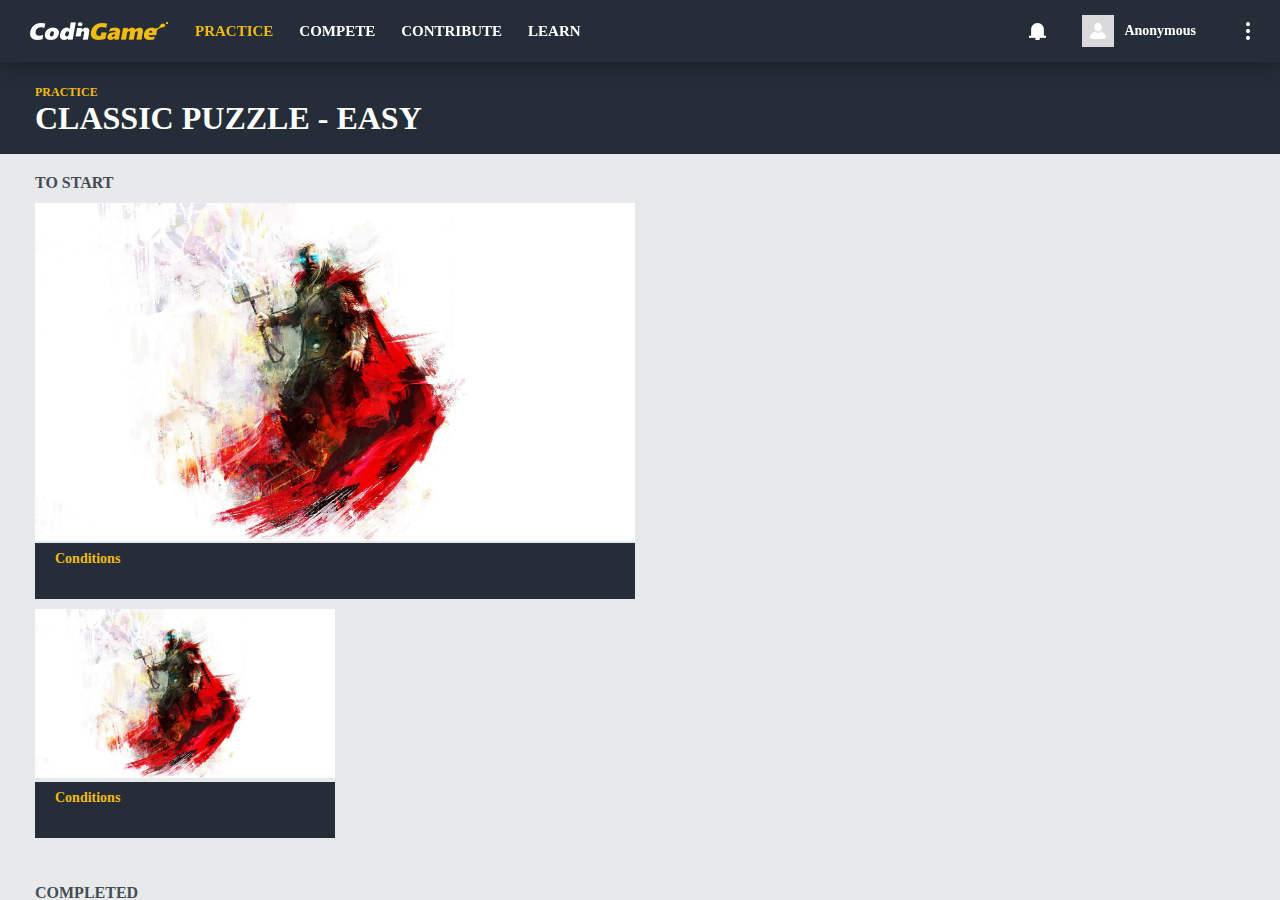
<file: static/easy.html>
<!DOCTYPE html>
<html lang="en">
<head>
    <meta charset="UTF-8">
    <meta name="viewport" content="width=device-width, initial-scale=1.0">
    <meta http-equiv="X-UA-Compatible" content="ie=edge">
    <script src="/static/js/easy.js"></script>
    <link rel="stylesheet" href="/static/css/practice_ones.css">
    <style>
        pre{
            color: #fff;
        }
    </style>
    <title>Document</title>
</head>
<body>
   <div id="container" class="container">

   </div>
   <script>
       var app = Elm.Main.init({ node: document.getElementById("container") });
   </script>
</body>
</html>
</file>
<file: static/css/css.css>
body{
  margin: 0;
  padding: 0;
  background-color: #252e38;
  position: fixed;
}

.all{
  width: 1899px;
  height:996px;
  min-width: 1899px;
  margin: 0;
  padding: 0;
  margin: auto;
}
.nag{
  width:88px;
  border-right: 1px solid #41454a;
  height:996px;
  background-color: #252e38;
  float: left;
}
.nag a img{
  width: 88px;
}
.friends a img{
  margin-top: 430px;
  margin-left: 4px;
  width: 75px;
  height: 75px;
}
.mains{
  width: 1770px;
  height:996px;
  /* background-color: #131c25; */
  float: left;
}
.chat{
  width: 40px;
  height: 996px;
  background-color: #363e48;
  float: right;
}
.banner{
  width: 1770px;
  height: 40px;
  background-color: #131c25;
  margin-top: 0px;
}
.word_one{
  width: 100px;
  height: 40px;
  text-align: center;
  line-height: 40px;
  font-size: 15px;
  font-weight: 700;
  font-family:sans-serif;
  color: #fff;
  margin-left: 10px;
}
.containers{
  width: 1770px;
  height:956px;
  background-color: #131c25;
}
.left{
  width: 875px;
  height:956px;
  background-color: #131c25;
  margin-left: 10px;
  float: left;
}
.discription{
  width: 871px;
  height: 693px;
  border: 1px solid #41454a;
  overflow-y: scroll;
  /* scrollbar-highlight-color:#515860;
  scrollbar-arrow-color:#515860;
  scrollbar-shadow-color:#515860; */
  margin-bottom: 10px;
  background-color: #252e38;
  word-break:break-all;
  color: white;
}


.video{
  width: 859px;
  height: 480px;
}
.top1{
  width:845px;
  height:470px;
}
.step1{
  width: 300px;
  position: relative;
  z-index: 9999;
}
.title{
  color: #1d9aab;
  font-weight: 900;
  font-size: 24px;
}
.title_detail{
  color: #4d535c;
  font-weight: 700px;
  font-size: 20px;
}
.top2{
   width:845px;
   height:450px;
}
.step2{
  width: 300px;
  position: relative;
  z-index: 9999;
}
.top3{
   width:115px;
   height:45px;
}
.step3{
  width: 300px;
  position: relative;
  z-index: 9999;
}
.top4{
   width:860px;
   height:642px;
}
.step4{
  width: 300px;
  position: relative;
  z-index: 9999;
}
.code{
  background-color: #f2f2f2;
  border: 1px #dadada;
  width: 700px;
  height:80px;
  color: #636971;
  font-size: 10px;
}
.top5{
   width:555px;
   height:58px;
}
.step5{
  width: 300px;
  position: relative;
  z-index: 9999;
}
.top6{
   width:272px;
   height:60px;
}
.step6{
  width: 300px;
  position: relative;
  z-index: 9999;
}


.goal{
  width: 859px;
  height: 150px;
}
.goal_title{
  width: 849px;
  height: 50px;
  font-size: 20px;
  font-weight: 700;
  line-height: 50px;
  color: #343b45;
  padding-left: 10px;
}
.goal_content{
  width: 829px;
  height: 100px;
  color: #535960;
  font-size: 16px;
  padding-left: 10px;
  padding-right: 20px;
}
.rules{
  width: 859px;
  height: 300px;
}
.rules_title{
  width: 849px;
  height: 50px;
  font-size: 20px;
  font-weight: 700;
  line-height: 50px;
  color: #343b45;
  padding-left: 10px;
}
.rules_content{
  width: 829px;
  height: 250px;
  color: #535960;
  font-size: 16px;
  padding-left: 10px;
  padding-right: 20px;
}
.console_output{
  width: 871px;
  height: 241px;
  border: 1px solid #41454a;
  background-color: #252e38;
}
.output{
  width: 861px;
  height: 32px;
  background-color: #252e38;
  line-height: 32px;
  padding-left: 10px;
  font-size: 14px;
  color: #838891;
  font-weight: 900;
}
.put{
  width: 871px;
  height: 209px;
  background-color: #252e38;
  overflow-y:auto;
  color: white;
}
.right{
  margin-right: 10px;
  background-color: #131c25;
  float: right;
  width: 865px;
  height:956px;
}
.write_code{
  width: 863px;
  height:693px;
  background-color: #252e38;
  border: 1px solid #41454a;
  po
}
.write_top{
  width:863px;
  height: 49px;
  background-color: #252e38;
  border-bottom: 1px solid #41454a;
}
.drop-down{
  width: 100px;
  height: 30px;
  margin-top: 10px;
  margin-left: 10px;
  background-color: #464d56;
  border: 0px;
  color: #1997a9;
  font-family: sans-serif;
  font-weight: 900;
}


/* 代码编辑器 */
#codeTextarea{
  width: 831px;
  height: 642px;
  background-color:#515860;
  overflow: auto;
  color: white;
  resize:none;
}
.textAreaWithLines{
  font-family: courier;
  border: 0px solid #ddd;
}
.textAreaWithLines textarea,.textAreaWithLines div{
  border: 0px;
  line-height: 120%;
  font-size: 12px;
}
.lineObj{
  color: #87888a;
}

.right_bottom{
  width:865px;
  height: 242px;
  background-color: #131c25;
  margin-top: 10px;
}
.test_cases{
  width: 574px;
  height: 241px;
  border: 1px solid #41454a;
  background-color: #252e38;
  float: left;
}
.top{
  width: 574px;
  height: 32px;
  background-color: #252e38;
}
.word_two{
  font-size: 14px;
  float: left;
  margin-left: 10px;
  margin-top: 6px;
  color: #838891;
  font-weight: 900;
}
.img_one{
  float: right;
  margin-right: 10px;
  margin-top: 4px;
}
.bottom{
  width: 574px;
  height: 207px;
  background-color: #252e38;
  overflow-y: scroll;
  word-break:break-all;
}
.test{
  width: 545px;
  height: 58px;
  background-color: #252e38;
  border-top: 1px solid #464d56;
  margin-left: 9px;
  float: left;
}
.test_0{
  width: 545px;
  height: 58px;
  background-color: #252e38;
  border-top: 1px solid #464d56;
  border-bottom: 1px solid #464d56;
  margin-left: 9px;
  float: left;
}
.img_0{
  line-height: 75px;
  margin-left: 10px;
  float: left;
}
.word_0{
  margin-top: 15px;
  margin-left: 100px;
  color: #1a95a6;
  font-size: 20px;
  float: left;
}
.btn_test{
  width: 150px;
  height: 32px;
  float: right;
  margin-right: 10px;
  margin-top: 13px;
  background-color: #464d56;
  border: 0px;
}
.btn_test span{
  font-size: 11px;
  color: #218c9b;
}
.actions{
  width: 277px;
  height: 241px;
  border: 1px solid #41454a;
  background-color: #252e38;
  float: right;
}
.actions_top{
  width: 267px;
  height: 32px;
  background-color: #252e38;
  line-height: 32px;
  padding-left: 10px;
  font-size: 14px;
  color: #838891;
  font-weight: 900;
}
.actions_bottom{
  width: 277px;
  height: 209px;
  background-color: #252e38s;
}
.btn_1{
  width: 257px;
  height: 50px;
  background-color: #464d56;
  text-align: center;
  line-height: 50px;
  border: 0px;
  margin: 10px;
  color: #1a99aa;
  font-size: 13px;
  font-weight: 600;
}
.btn_2{
  width: 257px;
  height: 50px;
  background-color: #464d56;
  text-align: center;
  line-height: 50px;
  border: 0px;
  margin: 10px;
  color: #ffd200;
  font-size: 13px;
  font-weight: 600;
}
/* .btn_1 span,.btn_2 span{
  font-size: 24px;
} */
</file>
<file: static/css/login.css>
body{
  margin: 0;
  padding: 0;
  background-color: #252e38;
}

.all{
  width: 1899px;
  height:996px;
  min-width: 1899px;
  margin: 0;
  padding: 0;
  margin: auto;
}
.logo{
  width:100%;
  height: 60px;
  background-color: #252e38;
}
.icon img{
  margin-top: 20px;
  margin-left: 30px;
}
#btn1{
  width:155px;
  height: 42px;
  background-color: #363e48;
  float: right;
  border: 0px;
  color: white;
  font-weight: 900;
  margin-top: 9px;
  margin-left: 70px;
}
#btn2{
  width:155px;
  height: 42px;
  background-color: #f2bb13;
  float: right;
  border: 0px;
  color: #4d5151;
  font-weight: 900;
  margin-right: 20px;
  margin-left: 9px;
  margin-top: 8px;
}
.word1{
  width: 20px;
  height: 200px;
  float: right;
  margin-bottom: 20px;
  margin-top: 20px;
}
.word1 a{
  font-size: 15px;
  color: #f2bb13;
  font-weight: 600;
  text-decoration: none;
}
.banner{
  width:100%;
  height:890px;
  background-color: green;
  background-image: url(../images/background.jpg);
  background-repeat: no-repeat;
}
.bottom{
  width:100%;
  height: 46px;
  background-image: url(../images/jiantou.png);
  background-repeat: no-repeat;
}
</file>
<file: static/css/loginDialog.css>
﻿@charset "utf-8";
.mask{margin:0;padding:0;border:none;width:100%;height:100%;background:#333;opacity:0.6;filter:alpha(opacity=60);z-index:9999;position:fixed;top:0;left:0;display:none;}
#LoginBox{position:absolute;left:720px;top:300px;background:white;width:520px;height:282px;border:3px solid #444;border-radius:7px;z-index:10000;display:none;}
.row1{background:#f7f7f7;padding:0px 20px;line-height:50px;height:50px;font-weight:bold;color:#666;font-size:20px;}
.row{height:77px;line-height:77px;padding:0px 30px;font-family:华文楷体;font-size:x-large;}
.close_btn{font-family:arial;font-size:30px;font-weight:700;color:#999;text-decoration:none;float:right;padding-right:4px;}
.inputBox{border:1px solid #c3c3c3;padding:1px 3px 6px 3px;border-radius:5px;margin-left:5px;}


#SingupBox{position:absolute;left:720px;top:300px;background:white;width:520px;height:282px;border:3px solid #444;border-radius:7px;z-index:10000;display:none;}
.row1{background:#f7f7f7;padding:0px 20px;line-height:50px;height:50px;font-weight:bold;color:#666;font-size:20px;}
.row{height:77px;line-height:77px;padding:0px 30px;font-family:华文楷体;font-size:x-large;}
.close_btn{font-family:arial;font-size:30px;font-weight:700;color:#999;text-decoration:none;float:right;padding-right:4px;}
.inputBox{border:1px solid #c3c3c3;padding:1px 3px 6px 3px;border-radius:5px;margin-left:5px;}


#txtName{height:27px;width:230px;border:none;}
#txtPwd{height:27px;width:230px;border:none;}
#loginbtn{color:White;background:#4490f7;text-decoration:none;padding:10px 95px;margin-left:87px;margin-top:40px;border-radius:5px;opacity:0.8;filter:alpha(opacity=80);}


#txtName1{height:27px;width:230px;border:none;}
#txtPwd1{height:27px;width:230px;border:none;}
#singupbtn{color:White;background:#4490f7;text-decoration:none;padding:10px 95px;margin-left:87px;margin-top:40px;border-radius:5px;opacity:0.8;filter:alpha(opacity=80);}
/* #example{position:fixed;left:390px;top:30px;color:White;background:#4490f7;text-decoration:none;padding:10px 95px;margin-left:87px;margin-top:40px;border-radius:5px;opacity:0.6;filter:alpha(opacity=60);} */
.warning{float:right;color:Red;text-decoration:none;font-size:20px;font-weight:bold;margin-right:20px;display:none;}
</file>
<file: static/css/home.css>
body{
  margin: 0;
  padding: 0;
  background-color: #252e38;
}
.all{
  width: 1899px;
  height:996px;
  min-width: 1899px;
  margin: 0;
  padding: 0;
  margin: auto;
}
.logo{
  width:100%;
  height: 60px;
  background-color: #252e38;
}
.icon img{
  margin-top: 27px;
  margin-left: 30px;
  float: left;
}
.nav{
  width: 420px;
  height: 60px;
  float: left;
  margin-top: 0px;
  padding-left: 15px;
}
.nav li{
  float: left;
  list-style-type: none;
  margin: 27px 15px;
}
.nav li a{
  text-decoration: none;
  color: #ffffff;
  font-size: 16px;
  font-weight: 600;
}
.nav li a:hover{
  color: #454c55;
  font-size: 16px;
  font-weight: 600;
}
.message{
  float: right;
  margin-right: 30px;
  margin-top: 22px;
}
.touxiang{
  float: right;
  margin-top: 18px;
}
.dropdown {
    float: right;
    position: relative;
    display: inline-block;
    margin-right: 10px;
}
.dropbtn {
    background-color: #252e38;
    height: 26px;
    color: white;
    padding: 16px;
    font-size: 23px;
    border: none;
    cursor: pointer;
}
.dropdown-content {
    display: none;
    position: absolute;
    background-color: #f9f9f9;
    min-width: 160px;
    box-shadow: 0px 8px 16px 0px rgba(0,0,0,0.2);
    width:200px;
}

.dropdown-content a {
    color: white;
    padding: 12px 16px;
    text-decoration: none;
    display: block;
    background-color: #252e38;
}

.dropdown-content a:hover {
  background-color: #252e38;
  color: #454c55;
}

.dropdown:hover .dropdown-content {
  display: block;
}

.dropdown:hover .dropbtn {
  color: #454c55;
}
.main{
  background-color: #e7e9eb;
  width: 1899px;
  height: 920px;
  float: left;
}
.right{
  float: right;
  width: 40px;
  height: 920px;
  background-color: #363e48;
}
.left{
  float: left;
  width: 1859px;
  height: 920px;
  overflow-y:scroll;
  overflow-x: inherit;
}
.container{
  width: 1846px;
  height: 1500px;
  background-color: white;
}
.bottom{
  width: 1846px;
  height: 70px;
}
.bottom img{
  width: 1846px;
  height: 70px;
}
</file>
<file: static/css/practice_ones.css>
*, :after, :before {
  margin: 0;
  padding: 0;
  box-sizing: border-box;
  -moz-box-sizing: border-box;
  -webkit-box-sizing: border-box;
  -webkit-overflow-scrolling: touch;
}

body, html {
  height: 100%;
}

a, a:active, a:hover, a:visited {
  text-decoration: none;
  color: #454c55;
  font-weight: 600;
  outline: 0;
  cursor: pointer;
}

h1 {
  margin-bottom: -3px;
}

button {
  margin: 0;
  padding: 0;
  background-color: transparent;
  border: none;
  font: inherit;
  cursor: pointer;
  color: #b3b9ad;
}

button, button:active, button:hover, button:visited {
  outline: 0;
}

#navigation {
  position: fixed;
  top: 0;
  left: 0;
  z-index: 50;
  height: 62px;
  width: 100%;
  background-color: #252e38;
  box-shadow: 0 0 25px 0 #131c25;
}

#navigation .navigation_nav-container {
  display: flex;
  justify-content: center;
  align-items: center;
  height: 100%;
  padding: 0 20px;
}

.navigation-desktop {
  width: 100%;
  display: flex;
  align-items: center;
  height: 100%;
}

.navigation-desktop .navigation-desktop_nav-tabs {
  display: flex;
  flex-direction: row;
  text-transform: uppercase;
  height: 100%;
}

.navigation-desktop .navigation-desktop_nav-tabs .navigation-desktop_nav-tab.navigation-desktop_selected {
  color: #f2bb13;
}

.navigation-desktop .navigation-desktop_nav-tabs .navigation-desktop_nav-tab:hover {
  opacity: .7;
}

.navigation-desktop .navigation-desktop_nav-tabs .navigation-desktop_nav-tab {
  position: relative;
  font-size: 15px;
  font-weight: 600;
  color: #fff;
  padding: 0 13px;
  border-bottom: none;
  height: 100%;
  display: flex;
  align-items: center;
  transition: opacity,.2s;
}

.navigation-logo, .navigation-logo_codingame_hud {
  background-position: 0 0;
  background-repeat: no-repeat;
}

.navigation-logo {
  margin: 0 10px;
  height: 100%;
  display: flex;
  align-items: center;
  transition: opacity,.2s;
  background-image: url(/static/images/icones.png);
  width: 138px;
  height: 18px;
  width: 142px;
}

#navigation .navigation_nav-container .navigation_nav-space {
  flex: 1;
}

.navigation-notifications {
  display: flex;
  align-items: center;
  padding: 0 15px;
  position: relative;
  height: 100%;
}

.navigation-notifications .navigation-notifications_nav-notifications-wrapper {
  height: 100%;
  display: flex;
  justify-content: center;
  align-items: center;
  color: #fff;
  position: relative;
  width: 40px;
  cursor: pointer;
}

.navigation-notifications .navigation-notifications_nav-notifications-wrapper:hover .navigation-notifications_nav-notifications-icon {
  opacity: .7;
}

.navigation-notifications .navigation-notifications_nav-notifications-icon {
  width: 17px;
  height: 17px;
  position: relative;
  transition: opacity .2s;
}

.navigation-notifications .navigation-notifications_nav-notifications-icon:before {
  content: "";
  display: inline-block;
  background-image: url(/static/images/icones.png);
  background-position: -20px -33px;
  width: 17px;
  height: 17px;
  background-repeat: no-repeat;
}

.navigation-notifications .navigation-notifications_nav-notifications-panel {
  display: none;
  position: absolute;
  top: 62px;
  right: -12px;
  width: 430px;
  height: 500px;
  z-index: 50;
  overflow: hidden;
  -webkit-box-shadow: 0 0 30px 0 #131c25;
  -moz-box-shadow: 0 0 30px 0 #131c25;
  box-shadow: 0 0 30px 0 #131c25;
}

.navigation-notifications .navigation-notifications_nav-top-overlay {
  position: absolute;
  top: 0;
  left: 0;
  width: 100%;
  height: 10px;
  background-image: -owg-linear-gradient(rgba(19,28,37,.9),rgba(19,28,37,0));
  background-image: -webkit-linear-gradient(rgba(19,28,37,.9),rgba(19,28,37,0));
  background-image: -moz-linear-gradient(rgba(19,28,37,.9),rgba(19,28,37,0));
  background-image: -o-linear-gradient(rgba(19,28,37,.9),rgba(19,28,37,0));
  background-image: linear-gradient(rgba(19,28,37,.9),rgba(19,28,37,0));
}

.cg-notifications {
  display: -webkit-flex;
  display: flex;
  -webkit-flex-direction: column;
  flex-direction: column;
  height: 100%;
  background-color: #e7e9eb;
}

.cg-notifications.theme-black {
  background-color: #252e38;
}

.cg-notifications .notifications-header {
  position: relative;
  margin: 15px 30px;
  display: -webkit-flex;
  display: flex;
  -webkit-align-items: center;
  align-items: center;
}

.cg-notifications.theme-black .notifications-header {
  margin: 20px;
}

.cg-notifications .notifications-title {
  color: rgba(69,76,85,.4);
  font-weight: 700;
  -webkit-flex: 1;
  flex: 1;
  text-align: center;
  font-size: 15px;
}

.cg-notifications.theme-black .notifications-title {
  color: #fff;
  text-align: left;
  font-size: 14px;
  text-transform: uppercase;
}

.cg-notifications .notifications-list {
  -webkit-flex: 1;
  flex: 1;
  overflow-y: auto;
  position: relative;
  padding: 0 30px;
  scrollbar-color: rgba(0,0,0,.2) transparent;
  scrollbar-width: thin;
}

.cg-notifications.theme-black .notifications-list {
  padding: 0 20px;
  scrollbar-color: hsla(0,0%,100%,.2) transparent;
  scrollbar-width: thin;
}

.cg-notifications.theme-black .notification-no-notif-container {
  -webkit-flex-direction: column;
  flex-direction: column;
  position: absolute;
  top: 0;
  left: 0;
  bottom: 0;
  right: 0;
}

.cg-notifications.theme-black .notification-no-notif-container, .cg-notifications.theme-black .notification-no-notif-icon-container {
  display: -webkit-flex;
  display: flex;
  -webkit-justify-content: center;
  justify-content: center;
  -webkit-align-items: center;
  align-items: center;
}

.cg-notifications.theme-black .notification-no-notif-icon-container {
  width: 110px;
  height: 110px;
  background-color: #3b434c;
  border-radius: 55px;
  margin-bottom: 15px;
}

.cg-notifications.theme-black .notification-no-notif-icon-container .notification-no-notif-icon {
  background-image: url(/static/images/icones3.png);
  background-position: 0 -170px;
  width: 25px;
  height: 25px;
  background-repeat: no-repeat;
}

.cg-notifications.theme-black .notification-placeholder {
  color: #fff;
  font-size: 19px;
  margin-top: 0;
  position: static;
}

.cg-notifications .notifications-footer-button {
  height: 40px;
  background-color: #fff;
  width: 100%;
  font-weight: 400;
  font-size: 14px;
  color: rgba(69,76,85,.7);
  transition: color .2s;
}

.cg-notifications.theme-black .notifications-footer-button {
  color: #fff;
  background-color: #252e38;
  border-top: 1px solid hsla(0,0%,100%,.2);
  text-transform: uppercase;
  font-weight: 600;
  padding: 18px 20px;
  height: auto;
}

.navigation-profile {
  display: flex;
  align-items: center;
  padding: 0 10px;
  cursor: pointer;
  height: 100%;
}

.navigation-profile .navigation-profile_nav-profile-avatar {
  background-image: url(/static/images/man.png);
  background-repeat: no-repeat;
  background-size: cover;
  background-position: 50%;
  height: 32px;
  width: 32px;
  margin-right: 5px;
  border: none;
  transition: opacity,.2s;
}

.navigation-profile .navigation-profile_nav-profile-nickname {
  color: #fff;
  font-size: 14px;
  font-weight: 600;
  margin-left: 5px;
  border: none;
  max-width: 150px;
  overflow: hidden;
  white-space: nowrap;
  text-overflow: ellipsis;
  transition: opacity,.2s;
}

.navigation-profile .navigation-profile_nav-profile-dropdown-container {
  width: 30px;
  height: 20px;
  position: relative;
  display: flex;
  align-items: center;
  justify-content: center;
}

.navigation-profile .navigation-profile_nav-profile-dropdown-icon {
  background-image: url(https://static.codingame.com/assets/spritesheets/navigation.6e3a4d9e.png);
  background-position: -128px -33px;
  width: 10px;
  height: 9px;
  background-repeat: no-repeat;
  transition: opacity,.2s;
}

.navigation-profile .navigation-profile_nav-profile-dropdown-icon.navigation-profile_active {
  -webkit-transform: scaleY(-1);
  -moz-transform: scaleY(-1);
  -ms-transform: scaleY(-1);
  -o-transform: scaleY(-1);
  transform: scaleY(-1);
}

.navigation-profile .navigation-profile_nav-profile-dropdown {
  display: none;
  position: absolute;
  top: 41px;
  right: -25px;
  width: 210px;
  background-color: #252e38;
  z-index: 2;
  overflow: hidden;
  box-shadow: 0 0 25px 0 #131c25;
  max-height: 100vh;
  padding-top: 10px;
}

.cg-menu-actions .list-actions {
  display: none;
  position: absolute;
  top: 25px;
  right: 5px;
  background-color: #fff;
  list-style: none;
  z-index: 1000;
  width: 200px;
  overflow: hidden;
  -webkit-box-shadow: 0 0 25px 0 rgba(69,76,85,.4);
  -moz-box-shadow: 0 0 25px 0 rgba(69,76,85,.4);
  box-shadow: 0 0 25px 0 rgba(69,76,85,.4);
}

.cg-menu-actions.theme-black .list-actions {
  background-color: #252e38;
}

.navigation-additional-links .cg-menu-actions .list-actions {
  top: 62px;
  right: -20px;
  padding: 10px 0;
  width: 210px;
}

.cg-menu-actions .list-actions a {
  display: flex;
  align-items: center;
  border: none;
  transition: color .2s,opacity .2s;
  padding: 0 20px;
  height: 42px;
  line-height: 42px;
  font-size: 14px;
  font-weight: 400;
  cursor: pointer;
}

.cg-menu-actions.theme-black .list-actions a {
  color: #fff;
}

.navigation-additional-links .cg-menu-actions .list-actions a {
  text-transform: uppercase;
}

.cg-menu-actions.theme-black .list-actions a:hover {
  opacity: .7;
}

.cg-menu-actions .list-actions a .action-title {
  display: block;
  flex: 1;
}

.cg-menu-actions .list-actions a.separator {
  border-bottom: 1px solid hsla(0,0%,100%,.2);
  padding: 0;
  margin: 5px 0;
  height: 0;
}

.cg-menu-actions .list-actions a .action-icon-container {
  display: block;
  flex: none;
  margin-right: 10px;
  width: 18px;
}

.navigation-icon_about_us, .navigation-icon_blog {
  width: 12px;
  height: 12px;
  background-repeat: no-repeat;
}

.navigation-icon_blog {
  background-image: url(/static/images/icones.png);
  background-position: -61px -51px;
}

.navigation-icon_forum {
  background-image: url(/static/images/icones.png);
  background-position: -37px -51px;
  width: 12px;
  height: 12px;
  background-repeat: no-repeat;
}

.navigation-icon_about_us {
  background-image: url(/static/images/icones.png);
  background-position: -25px -51px;
}

.navigation-icon_company {
  background-image: url(/static/images/icones.png);
  background-position: -13px -51px;
  width: 12px;
  height: 12px;
  background-repeat: no-repeat;
}

.navigation-icon_faq {
  background-image: url(/static/images/icones.png);
  background-position: -130px -18px;
  width: 8px;
  height: 12px;
  background-repeat: no-repeat;
}

.navigation-icon_facebook {
  background-image: url(/static/images/icones.png);
  background-position: -84px -51px;
  width: 7px;
  height: 12px;
  background-repeat: no-repeat;
}

.navigation-icon_twitter {
  background-image: url(/static/images/icones.png);
  background-position: -99px -33px;
  width: 15px;
  height: 12px;
  background-repeat: no-repeat;
}

.cg-menu-actions .list-actions a .action-title {
  display: block;
  flex: 1;
}

.cg-menu-actions .list-actions a .action-icon {
  display: block;
}

.navigation-profile .navigation-profile_nav-top-overlay {
  position: absolute;
  top: 0;
  left: 0;
  width: 100%;
  height: 10px;
  background-image: -owg-linear-gradient(rgba(19,28,37,.9),rgba(19,28,37,0));
  background-image: -webkit-linear-gradient(rgba(19,28,37,.9),rgba(19,28,37,0));
  background-image: -moz-linear-gradient(rgba(19,28,37,.9),rgba(19,28,37,0));
  background-image: -o-linear-gradient(rgba(19,28,37,.9),rgba(19,28,37,0));
  background-image: linear-gradient(rgba(19,28,37,.9),rgba(19,28,37,0));
}

.navigation-profile .navigation-profile_nav-profile-dropdown-level-wrapper {
  padding: 10px 20px;
  padding-bottom: 20px;
  height: 80px;
  border-bottom: 1px solid hsla(0,0%,100%,.2);
  display: flex;
  flex-direction: column;
  justify-content: space-between;
  transition: opacity,.2s;
}

.navigation-profile .navigation-profile_nav-profile-dropdown-level-wrapper:hover {
  opacity: .7;
}

.navigation-profile .navigation-profile_nav-profile-level-container {
  display: flex;
  align-items: center;
  height: 17px;
}

.navigation-profile .navigation-profile_nav-profile-level-icon {
  height: 100%;
  margin-right: 10px;
}

.navigation-profile .navigation-profile_nav-profile-level-container .xp-level-10 {
  background-image: url(https://static.codingame.com/assets/spritesheets/common.0197311b.png);
  background-position: -650px -663px;
  width: 17px;
  height: 17px;
  background-repeat: no-repeat;
}

.navigation-profile .navigation-profile_nav-profile-level {
  color: rgb(124, 197, 118);
  height: 100%;
  line-height: 100%;
  font-size: 15px;
  font-weight: 900;
  text-transform: uppercase;
}

.navigation-profile .navigation-profile_nav-profile-xp-container {
  display: flex;
  height: 17px;
}

.navigation-profile .navigation-profile_nav-profile-rewardXp, .navigation-profile .navigation-profile_nav-profile-xp {
  color: rgb(124, 197, 118);
  height: 100%;
  font-size: 12px;
  font-weight: 600;
  text-transform: uppercase;
}

.navigation-profile {
  display: flex;
  align-items: center;
  padding: 0 10px;
  cursor: pointer;
  height: 100%;
}

.navigation-profile:hover .navigation-profile_nav-profile-avatar, .navigation-profile:hover .navigation-profile_nav-profile-dropdown-icon, .navigation-profile:hover .navigation-profile_nav-profile-nickname {
  opacity: .7;
}

.navigation-profile .navigation-profile_nav-profile-progress {
  height: 5px;
  position: relative;
}

.navigation-profile .navigation-profile_nav-profile-progress-total-xp {
  background-color: rgb(124, 197, 118);
  position: absolute;
  opacity: .45;
  top: 0;
  left: 0;
  width: 100%;
  height: 100%;
}

.navigation-profile .navigation-profile_nav-profile-progress-xp {
  width: 1.25%;
  background-color: rgb(124, 197, 118);
  position: absolute;
  top: 0;
  left: 0;
  width: 0;
  height: 100%;
  transition: width .5s;
}

.navigation-profile .navigation-profile_nav-profile-dropdown-items {
  padding: 7px 0;
}

.navigation-profile .navigation-profile_nav-profile-dropdown-link {
  padding: 7px 20px;
  color: #fff;
  border: none;
  display: flex;
  justify-content: flex-start;
  align-items: center;
  transition: opacity,.2s;
}

.navigation-profile .navigation-profile_nav-profile-dropdown-link.navigation_friends {
  color: #f2bb13;
}

.navigation-profile .navigation-profile_nav-profile-dropdown-link {
  padding: 7px 20px;
  color: #fff;
  border: none;
  display: flex;
  justify-content: flex-start;
  align-items: center;
  transition: opacity,.2s;
}

.navigation-profile .navigation-profile_nav-profile-dropdown-link:hover {
  opacity: .7;
}

.navigation-profile .navigation-profile_nav-profile-dropdown-link.navigation_friends {
  color: #f2bb13;
}

.navigation-profile .navigation-profile_nav-profile-dropdown-item-icon-container {
  margin-right: 15px;
  width: 15px;
}

.navigation-icon_friends {
  background-image: url(/static/images/icones.png);
  background-position: -112px -18px;
  width: 18px;
  height: 13px;
  background-repeat: no-repeat;
}

.navigation-profile .navigation-profile_nav-profile-dropdown-item-label {
  text-transform: uppercase;
  font-size: 14px;
  font-weight: 400;
}

.navigation-profile .navigation-profile_nav-profile-dropdown-link.navigation-profile_separator {
  margin: 7px 0;
  padding: 0;
  height: 1px;
  background-color: hsla(0,0%,100%,.2);
}

.navigation-icon_home {
  background-image: url(/static/images/icones.png);
  background-position: -69px -33px;
  width: 15px;
  height: 13px;
  background-repeat: no-repeat;
}

.navigation-icon_profile {
  background-image: url(https://static.codingame.com/assets/spritesheets/navigation.6e3a4d9e.png);
  background-position: 0 -51px;
  width: 13px;
  height: 12px;
  background-repeat: no-repeat;
}

.navigation-icon_settings {
  background-image: url(https://static.codingame.com/assets/spritesheets/navigation.6e3a4d9e.png);
  background-position: -49px -51px;
  width: 12px;
  height: 12px;
  background-repeat: no-repeat;
}

.navigation-icon_sign_out {
  background-image: url(https://static.codingame.com/assets/spritesheets/navigation.6e3a4d9e.png);
  background-position: -114px -33px;
  width: 14px;
  height: 12px;
  background-repeat: no-repeat;
}

.navigation-additional-links {
  height: 100%;
  display: flex;
  align-items: center;
}

.cg-menu-actions {
  display: flex;
}

.navigation-additional-links .cg-menu-actions {
  position: relative;
  height: 100%;
}

.navigation-additional-links .cg-menu-actions .menu-actions {
  padding-right: 30px;
  margin-right: -20px;
}

.cg-menu-actions .menu-actions {
  opacity: 1;
  transition: opacity .2s;
  cursor: pointer;
  display: flex;
  justify-content: center;
  align-items: center;
  padding: 0 10px;
}

.cg-menu-actions .menu-actions .icon-actions {
  background-image: url(/static/images/threedot.png);
  background-position: 0 0;
  width: 4px;
  height: 18px;
  background-repeat: no-repeat;
}

.cg-menu-actions .menu-actions:hover {
  opacity: .8;
}

#content {
  min-width: 320px;
  position: absolute;
  top: 62px;
  left: 0;
  right: 0;
  bottom: 0;
  display: flex;
  flex-direction: column;
}

#content .column-contents {
  overflow: hidden;
  width: 100%;
  display: flex;
  height: 100%;
}

#content .left-column {
  display: flex;
  flex-direction: column;
  width: 100%;
  height: 100%;
  background-color: #e7e9eb;
  position: relative;
}

#content #scrollable-pane, #content .loginPopup {
  position: absolute;
  height: 100%;
  width: 100%;
}

#content #scrollable-pane {
  display: flex;
  flex-direction: column;
  justify-content: space-between;
  top: 0;
  left: 0;
  overflow: auto;
  max-height: 100vh;
}

#content .contentView {
  flex: 1 0 auto;
  position: relative;
}

#games {
  width: 100%;
  height: 100%;
}

.games-level-header {
  background-color: #252e38;
  z-index: 1;
  position: relative;
  width: 100%;
  padding: 20px 35px;
  display: flex;
  justify-content: center;
}

.games-level-header .games-level-header_content {
  width: 100%;
  max-width: 1270px;
}

#content-details-breadcrumb {
  list-style: none;
}

#content-details-breadcrumb li {
  display: inline;
  color: #fff;
  font-size: 12px;
  font-weight: 600;
  text-transform: uppercase;
}

#content-details-breadcrumb li:after {
  content: "";
  background-image: url(https://static.codingame.com/assets/spritesheets/content-details.89dbee3e.png);
  background-position: -227px -103px;
  width: 7px;
  height: 8px;
  background-repeat: no-repeat;
  margin: 0 3px;
  display: inline-block;
}

#content-details-breadcrumb li a {
  color: #f2bb13;
  border: none;
  opacity: 1;
  transition: opacity .2s;
}

#content-details-breadcrumb li a:hover {
  opacity: .8;
}

#content-details-breadcrumb li a span {
  display: inline;
}

.games-level-header .games-level-header_title {
  color: #fff;
  font-size: 32px;
  font-weight: 900;
  text-transform: uppercase;
}

#games .games_wrapper {
  background-color: #e7e9eb;
  scrollbar-color: rgba(0,0,0,.2) transparent;
  scrollbar-width: thin;
  display: flex;
  justify-content: center;
  padding: 20px 35px;
}

#games .container {
  max-width: 1270px;
  width: 100%;
}

#games .content {
  margin: 0 auto;
}

.cg-puzzles-section {
  height: 100%;
  width: 100%;
}

.cg-puzzles-section:not(:first-child) {
  margin-top: 46px;
  display: block;
}

.puzzle-header {
  width: 100%;
  height: 100%;
  margin-bottom: 11px;
  display: flex;
  justify-content: space-between;
  align-items: flex-end;
}

.puzzle-header .puzzle-title {
  color: #454c55;
  font-size: 16px;
  font-weight: 700;
  text-transform: uppercase;
  transition: color,.2s;
  border: none;
  cursor: default;
}

.cg-puzzles-section .puzzles {
  display: flex;
  flex-direction: row;
  flex-wrap: wrap;
  margin-left: -10px;
  margin-top: -10px;
  overflow: hidden;
}

.cg-puzzle-tile .puzzle-content {
  position: relative;
  max-height: 155px;
  overflow: hidden;
}

.cg-puzzle-tile .puzzle-hover {
  display: block;
  border: none;
}

.cg-puzzle-tile.large .puzzle-content {
  max-height: 340px;
}

.cg-puzzle-tile .puzzle-hover:hover {
  cursor: pointer;
}

.cg-puzzles-section .puzzles>* {
  flex-grow: 1;
  margin-left: 10px;
  margin-top: 10px;
  min-width: 300px;
  max-width: calc(25% - 10px);
  width: calc(25% - 10px);
}

.cg-puzzles-section .puzzles.large>* {
  max-width: calc(50% - 10px);
  width: calc(50% - 10px);
}

.cg-puzzle-tile .tile-image {
  max-width: 100%;
  max-height: 100%;
}

.cg-puzzle-tile .background-container {
  position: absolute;
  top: 0;
  width: 100%;
  height: 100%;
  opacity: 0;
  transition: opacity,.2s;
  background-color: rgba(19,28,37,.9);
}

.cg-puzzle-tile .background {
  border: none;
  position: relative;
  align-items: center;
  margin-top: 5px;
  transition: margin-top,ease-in-out,.2s;
}

.cg-puzzle-tile .background, .cg-puzzle-tile .puzzle-details-container {
  height: 100%;
  display: flex;
  justify-content: flex-end;
  flex-direction: column;
}

.cg-puzzle-tile .puzzle-details-container {
  width: 100%;
  bottom: 18px;
  left: 0;
}

.cg-puzzle-tile .puzzle-hover:hover .background-container {
  opacity: 1;
}

.cg-puzzles-section .puzzles .cg-puzzle-tile .background {
  margin-top: 0;
  transition: none;
}

.cg-puzzle-tile .puzzle-info>* {
  margin-bottom: 3px;
  margin-top: 3px;
}

.cg-puzzle-tile .puzzle-info>:first-child {
  margin-bottom: 5px;
}

.cg-puzzle-tile .puzzle-info {
  display: flex;
  justify-content: flex-end;
  flex-direction: column;
  padding: 17px 20px;
  color: #fff;
  position: relative;
  height: 100%;
}

.cg-puzzle-tile .puzzle-info>* {
  margin-bottom: 3px;
  margin-top: 3px;
}

.cg-puzzle-tile .xp-points {
  color: #f2bb13;
  font-size: 13px;
  font-weight: 700;
}

.cg-puzzle-tile .xp-logo {
  border-radius: 50%;
  background-color: #f2bb13;
  color: #454c55;
  font-size: 8px;
  font-weight: 900;
  padding: 2px;
  margin-right: 6px;
}

.cg-puzzle-tile .puzzle-hover span {
  display: inline;
}

.cg-puzzle-tile .xp-points span {
  vertical-align: middle;
}

.cg-puzzle-tile .puzzle-hover span {
  display: inline;
}

.cg-puzzle-tile .xp-points span {
  vertical-align: middle;
}

.cg-puzzle-tile .puzzle-info>* {
  margin-bottom: 3px;
  margin-top: 3px;
}

.cg-puzzle-tile .puzzle-progress-codingamers-solved {
  font-size: 13px;
  font-weight: 400;
  margin-top: 5px;
  color: #fff;
}

.cg-puzzle-tile .puzzle-info>:last-child {
  margin-top: 5px;
}

.cg-puzzle-tile .puzzle-progress-codingamers-solved:before {
  margin-right: 8px;
  content: "";
  display: inline-block;
  background-image: url(https://static.codingame.com/assets/spritesheets/puzzles.e9ce1c76.png);
  background-position: 0 -124px;
  width: 13px;
  height: 14px;
  background-repeat: no-repeat;
}

.cg-puzzle-tile .puzzle-hover span {
  display: inline;
}

.cg-puzzle-tile .puzzle-progress-codingamers-solved>span {
  vertical-align: top;
}

.cg-puzzle-tile .puzzle-progress {
  background: hsla(0,0%,100%,.2);
  height: 18px;
  width: 100%;
}

.cg-puzzle-tile .puzzle-progress-bar {
  position: absolute;
  background-color: #f2bb13;
  height: inherit;
}

.cg-puzzle-tile .puzzle-progress-value {
  position: absolute;
  left: 14px;
  text-transform: uppercase;
  color: #252e38;
  font-size: 12px;
  font-weight: 400;
}

.cg-puzzle-tile .puzzle-hover span {
  display: inline;
}

*, :after, :before {
  margin: 0;
  padding: 0;
  box-sizing: border-box;
  -moz-box-sizing: border-box;
  -webkit-box-sizing: border-box;
  -webkit-overflow-scrolling: touch;
}

.cg-puzzle-tile .puzzle-progress-score:after {
  content: "%";
}

.cg-puzzle-tile .puzzle-footer-details {
  display: flex;
  padding: 8px 20px;
  flex-direction: column;
  height: 56px;
  background: #252e38;
  color: #fff;
}

.cg-puzzle-tile .puzzle-footer-details .footer-content {
  font-weight: 600;
  font-size: 14px;
  white-space: nowrap;
  text-overflow: ellipsis;
  overflow: hidden;
}

.cg-puzzle-tile .puzzle-footer-details .footer-topic {
  display: inline-block;
  margin-top: -4px;
  color: #f2bb13;
  transition: color,.2s;
  border: none;
}

.cg-puzzle-tile .puzzle-footer-details .footer-rating {
  margin-top: 5px;
  margin-left: 2px;
}

.cg-puzzle-tile .puzzle-footer-details .footer-rating .footer-stars {
  display: flex;
  list-style-type: none;
  min-width: 175px;
}

.cg-puzzle-tile .puzzle-footer-details .footer-rating .footer-stars .footer-star-item {
  display: inline-block;
  margin: 0 5px 0 0;
  transition: opacity .2s;
  background-image: url(/static/images/icones2.png);
  background-position: -25px -124px;
  width: 12px;
  height: 12px;
  background-repeat: no-repeat;
}

.cg-puzzle-tile .puzzle-footer-details .footer-rating .footer-stars>.footer-star-item {
  display: inline-block;
  position: relative;
}

.cg-puzzle-tile .puzzle-footer-details .footer-rating .footer-stars .footer-star-item.rate-off {
  opacity: .25;
}

.cg-puzzles-section .puzzles.secondline {
  margin-top: 0;
}

.cg-puzzles-section .puzzles>* {
  flex-grow: 1;
  margin-left: 10px;
  margin-top: 10px;
  min-width: 300px;
  max-width: calc(25% - 10px);
  width: calc(25% - 10px);
}

.cg-puzzle-tile .puzzle-done {
  position: absolute;
  right: 20px;
  top: 20px;
  width: 24px;
  height: 24px;
  border-radius: 50%;
  background-color: #f2bb13;
}

.cg-puzzle-tile .puzzle-done .icon {
  background-image: url(/static/images/icones2.png);
  background-position: -102px -100px;
  width: 15px;
  height: 15px;
  background-repeat: no-repeat;
  display: inline-block;
  position: absolute;
  right: 5px;
  bottom: 5px;
}
</file>
<file: static/js/introjs.min.css>
.introjs-overlay{position:absolute;z-index:9999996;background-color:#000;opacity:0;background:-moz-radial-gradient(center,ellipse cover,rgba(0,0,0,0.4) 0,rgba(0,0,0,0.9) 100%);background:-webkit-gradient(radial,center center,0px,center center,100%,color-stop(0%,rgba(0,0,0,0.4)),color-stop(100%,rgba(0,0,0,0.9)));background:-webkit-radial-gradient(center,ellipse cover,rgba(0,0,0,0.4) 0,rgba(0,0,0,0.9) 100%);background:-o-radial-gradient(center,ellipse cover,rgba(0,0,0,0.4) 0,rgba(0,0,0,0.9) 100%);background:-ms-radial-gradient(center,ellipse cover,rgba(0,0,0,0.4) 0,rgba(0,0,0,0.9) 100%);background:radial-gradient(center,ellipse cover,rgba(0,0,0,0.4) 0,rgba(0,0,0,0.9) 100%);filter:progid:DXImageTransform.Microsoft.gradient(startColorstr='#66000000',endColorstr='#e6000000',GradientType=1);-ms-filter:"alpha(opacity=50)";filter:alpha(opacity=50);-webkit-transition:all .3s ease-out;-moz-transition:all .3s ease-out;-ms-transition:all .3s ease-out;-o-transition:all .3s ease-out;transition:all .3s ease-out}
.introjs-fixParent{z-index:auto !important;opacity:1.0 !important}
.introjs-showElement,tr.introjs-showElement>td,tr.introjs-showElement>th{z-index:9999998 !important}
.introjs-relativePosition,tr.introjs-showElement>td,tr.introjs-showElement>th{position:relative}
.introjs-helperLayer{position:absolute;z-index:9999997;background-color:#FFF;background-color:rgba(255,255,255,.9);border:1px solid #777;border:1px solid rgba(0,0,0,.5);border-radius:4px;box-shadow:0 2px 15px rgba(0,0,0,.4);-webkit-transition:all .3s ease-out;-moz-transition:all .3s ease-out;-ms-transition:all .3s ease-out;-o-transition:all .3s ease-out;transition:all .3s ease-out}
.introjs-helperNumberLayer{position:absolute;top:-16px;left:-16px;z-index:9999999 !important;padding:2px;font-family:Arial,verdana,tahoma;font-size:13px;font-weight:bold;color:white;text-align:center;text-shadow:1px 1px 1px rgba(0,0,0,.3);background:#ff3019;background:-webkit-linear-gradient(top,#ff3019 0,#cf0404 100%);background:-webkit-gradient(linear,left top,left bottom,color-stop(0%,#ff3019),color-stop(100%,#cf0404));background:-moz-linear-gradient(top,#ff3019 0,#cf0404 100%);background:-ms-linear-gradient(top,#ff3019 0,#cf0404 100%);background:-o-linear-gradient(top,#ff3019 0,#cf0404 100%);background:linear-gradient(to bottom,#ff3019 0,#cf0404 100%);width:20px;height:20px;line-height:20px;border:3px solid white;border-radius:50%;filter:progid:DXImageTransform.Microsoft.gradient(startColorstr='#ff3019',endColorstr='#cf0404',GradientType=0);filter:progid:DXImageTransform.Microsoft.Shadow(direction=135,strength=2,color=ff0000);box-shadow:0 2px 5px rgba(0,0,0,.4)}
.introjs-arrow{border:5px solid white;content:'';position:absolute}
.introjs-arrow.top{top:-10px;border-top-color:transparent;border-right-color:transparent;border-bottom-color:white;border-left-color:transparent}
.introjs-arrow.top-right{top:-10px;right:10px;border-top-color:transparent;border-right-color:transparent;border-bottom-color:white;border-left-color:transparent}
.introjs-arrow.top-middle{top:-10px;left:50%;margin-left:-5px;border-top-color:transparent;border-right-color:transparent;border-bottom-color:white;border-left-color:transparent}
.introjs-arrow.right{right:-10px;top:10px;border-top-color:transparent;border-right-color:transparent;border-bottom-color:transparent;border-left-color:white}
.introjs-arrow.bottom{bottom:-10px;border-top-color:white;border-right-color:transparent;border-bottom-color:transparent;border-left-color:transparent}
.introjs-arrow.left{left:-10px;top:10px;border-top-color:transparent;border-right-color:white;border-bottom-color:transparent;border-left-color:transparent}
.introjs-tooltip{position:absolute;padding:10px;background-color:white;min-width:200px;max-width:300px;border-radius:3px;box-shadow:0 1px 10px rgba(0,0,0,.4);-webkit-transition:opacity .1s ease-out;-moz-transition:opacity .1s ease-out;-ms-transition:opacity .1s ease-out;-o-transition:opacity .1s ease-out;transition:opacity .1s ease-out}
.introjs-tooltipbuttons{text-align:right}
.introjs-button{position:relative;overflow:visible;display:inline-block;padding:.3em .8em;border:1px solid #d4d4d4;margin:0;text-decoration:none;text-shadow:1px 1px 0 #fff;font:11px/normal sans-serif;color:#333;white-space:nowrap;cursor:pointer;outline:0;background-color:#ececec;background-image:-webkit-gradient(linear,0 0,0 100%,from(#f4f4f4),to(#ececec));background-image:-moz-linear-gradient(#f4f4f4,#ececec);background-image:-o-linear-gradient(#f4f4f4,#ececec);background-image:linear-gradient(#f4f4f4,#ececec);-webkit-background-clip:padding;-moz-background-clip:padding;-o-background-clip:padding-box;-webkit-border-radius:.2em;-moz-border-radius:.2em;border-radius:.2em;zoom:1;*display:inline;margin-top:10px}
.introjs-button:hover{border-color:#bcbcbc;text-decoration:none;box-shadow:0 1px 1px #e3e3e3}
.introjs-button:focus,.introjs-button:active{background-image:-webkit-gradient(linear,0 0,0 100%,from(#ececec),to(#f4f4f4));background-image:-moz-linear-gradient(#ececec,#f4f4f4);background-image:-o-linear-gradient(#ececec,#f4f4f4);background-image:linear-gradient(#ececec,#f4f4f4)}
.introjs-button::-moz-focus-inner{padding:0;border:0}
.introjs-skipbutton{margin-right:5px;color:#7a7a7a}
.introjs-prevbutton{-webkit-border-radius:.2em 0 0 .2em;-moz-border-radius:.2em 0 0 .2em;border-radius:.2em 0 0 .2em;border-right:0}
.introjs-nextbutton{-webkit-border-radius:0 .2em .2em 0;-moz-border-radius:0 .2em .2em 0;border-radius:0 .2em .2em 0}
.introjs-disabled,.introjs-disabled:hover,.introjs-disabled:focus{color:#9a9a9a;border-color:#d4d4d4;box-shadow:none;cursor:default;background-color:#f4f4f4;background-image:none;text-decoration:none}
.introjs-bullets{text-align:center}
.introjs-bullets ul{clear:both;margin:15px auto 0;padding:0;display:inline-block}
.introjs-bullets ul li{list-style:none;float:left;margin:0 2px}
.introjs-bullets ul li a{display:block;width:6px;height:6px;background:#ccc;border-radius:10px;-moz-border-radius:10px;-webkit-border-radius:10px;text-decoration:none}
.introjs-bullets ul li a:hover{background:#999}
.introjs-bullets ul li a.active{background:#999}
.introjsFloatingElement{position:absolute;height:0;width:0;left:50%;top:50%}
/*
本代码由JS代码网收集并编辑整理;
尊重他人劳动成果;
转载请保留JS代码网链接 - www.js-css.cn
*/
</file>
